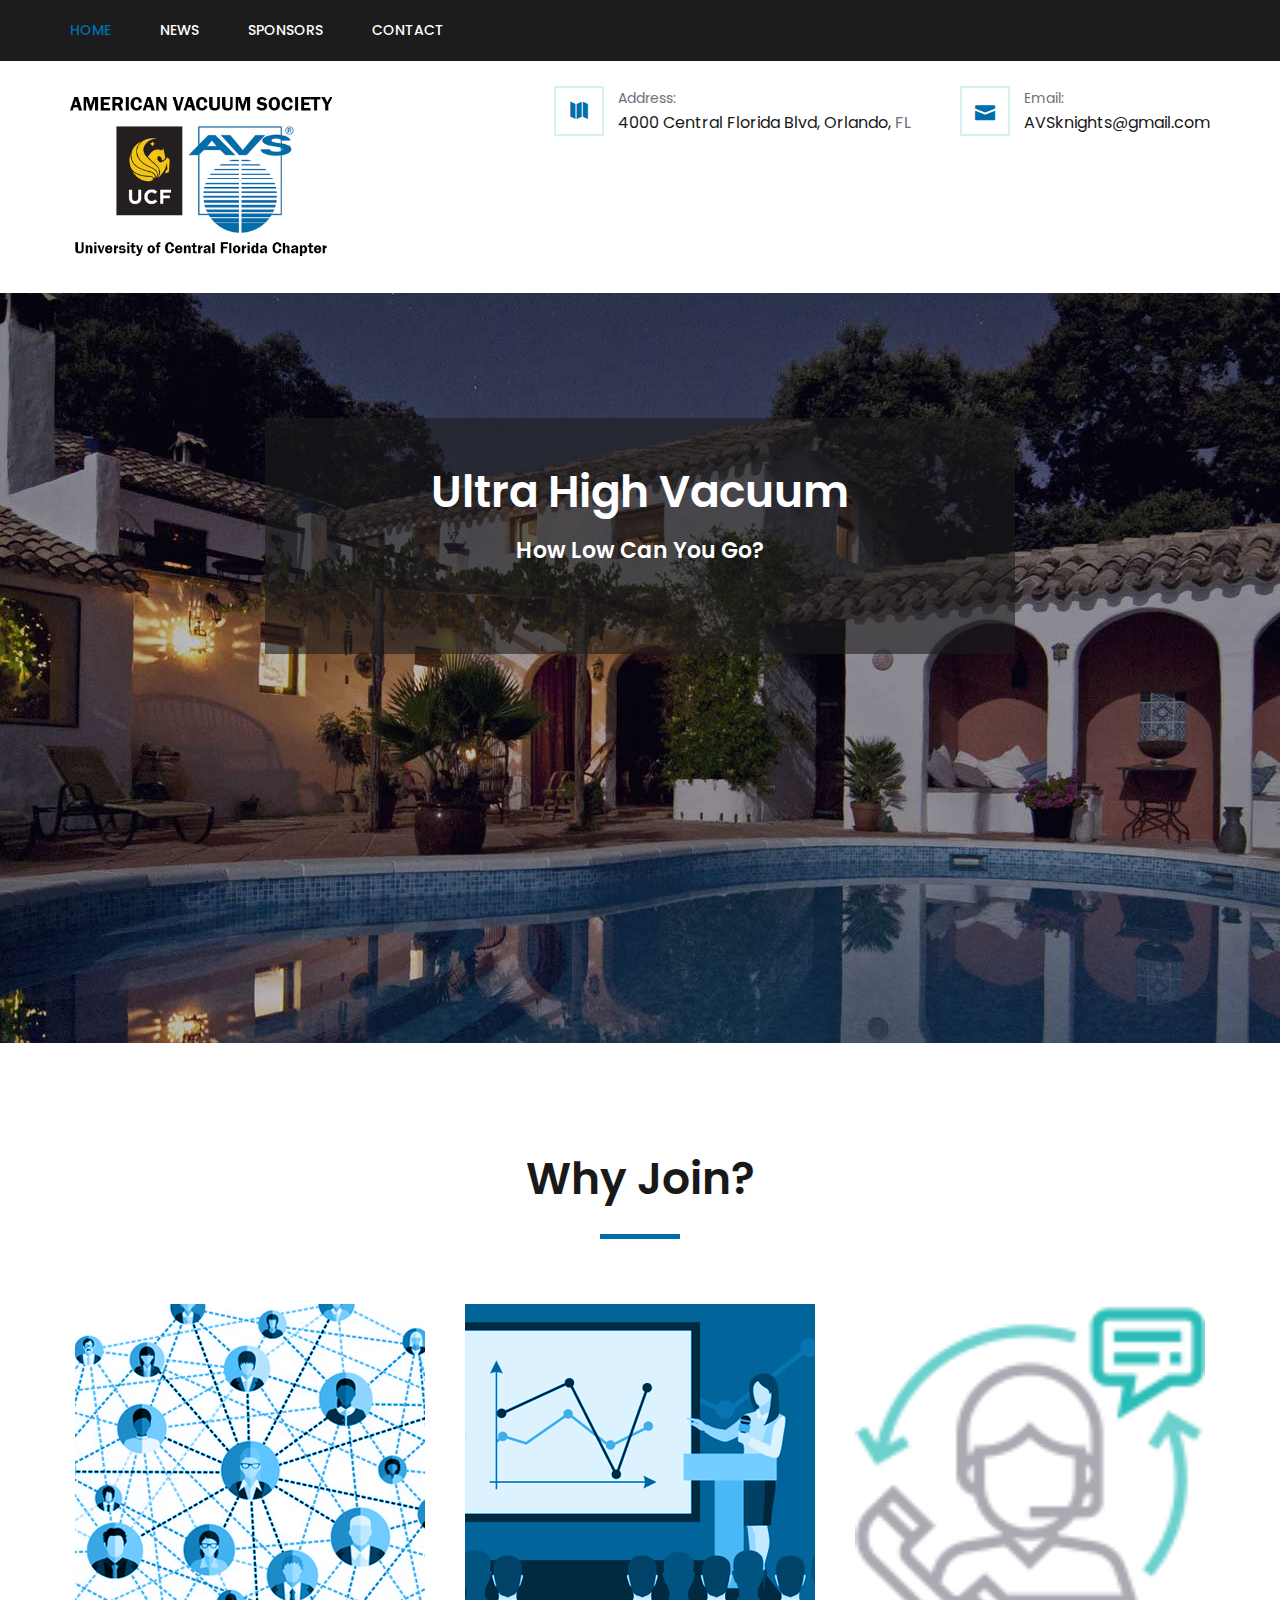
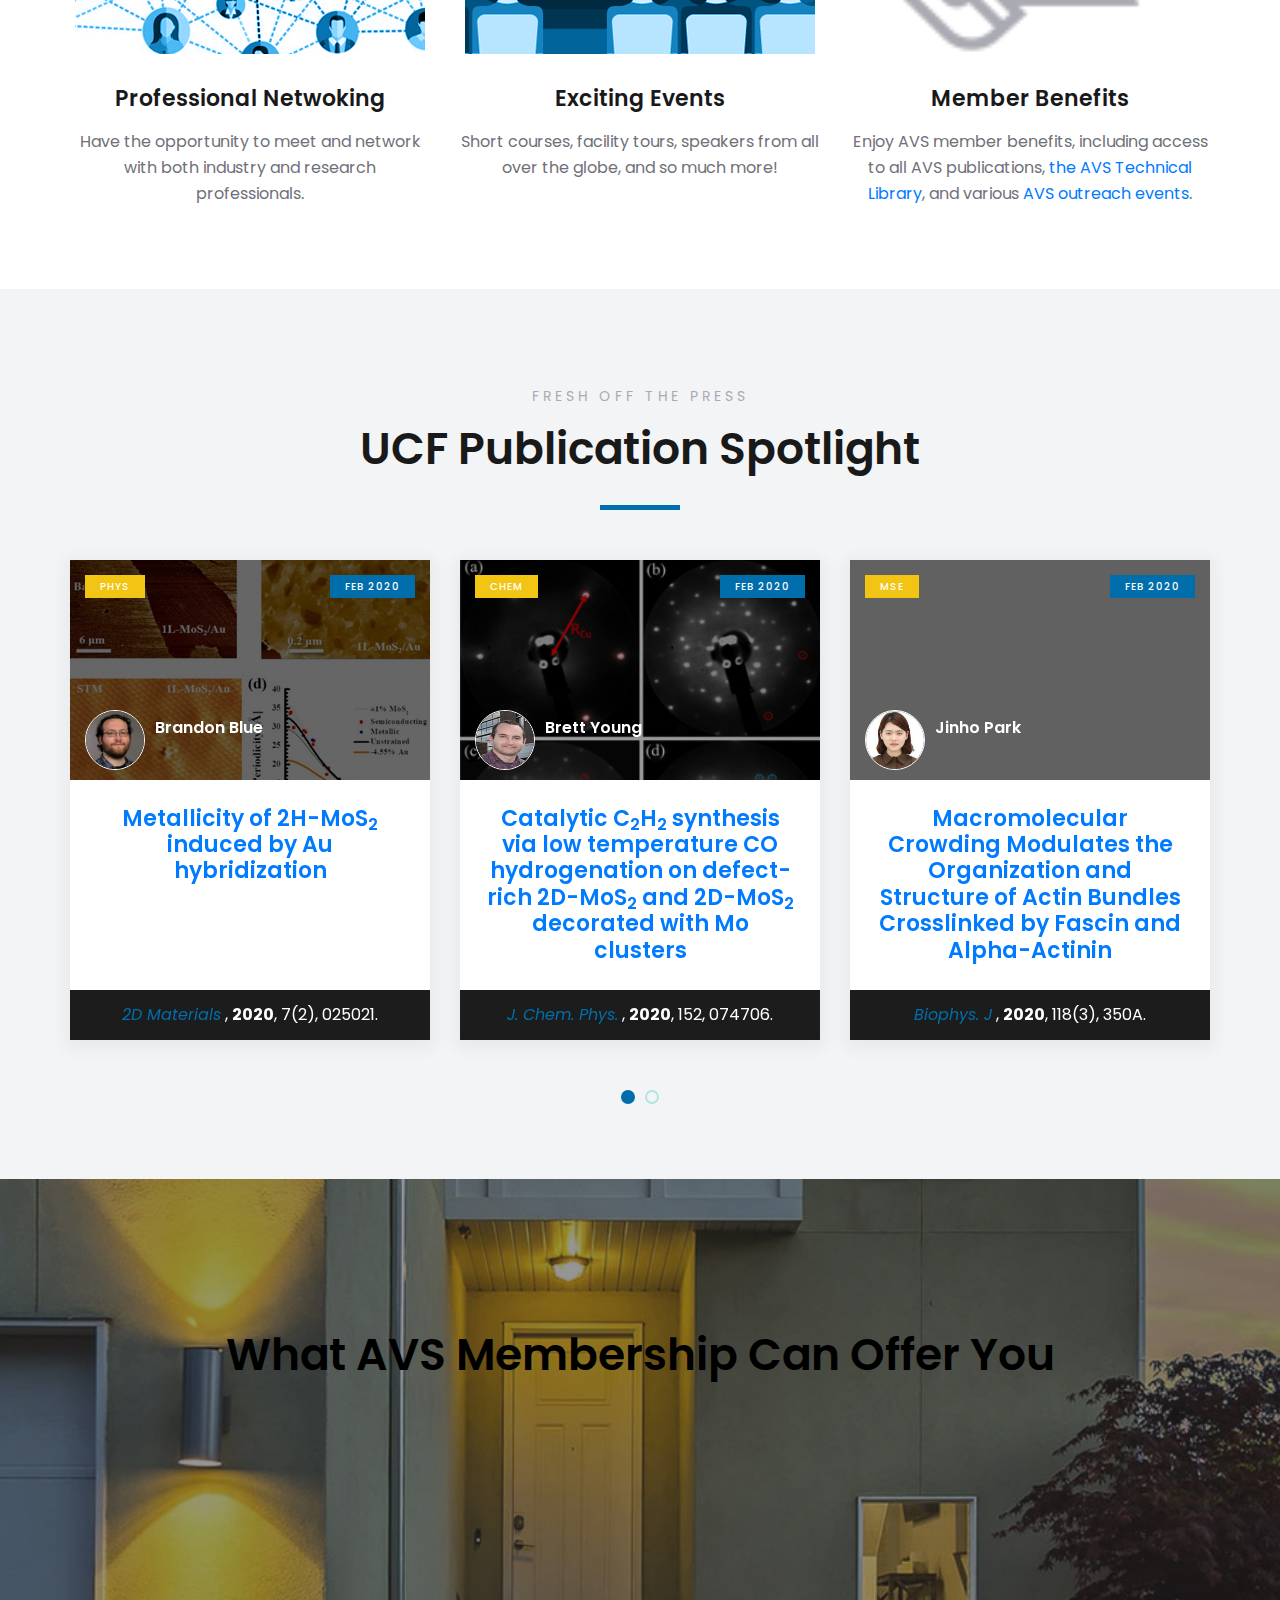
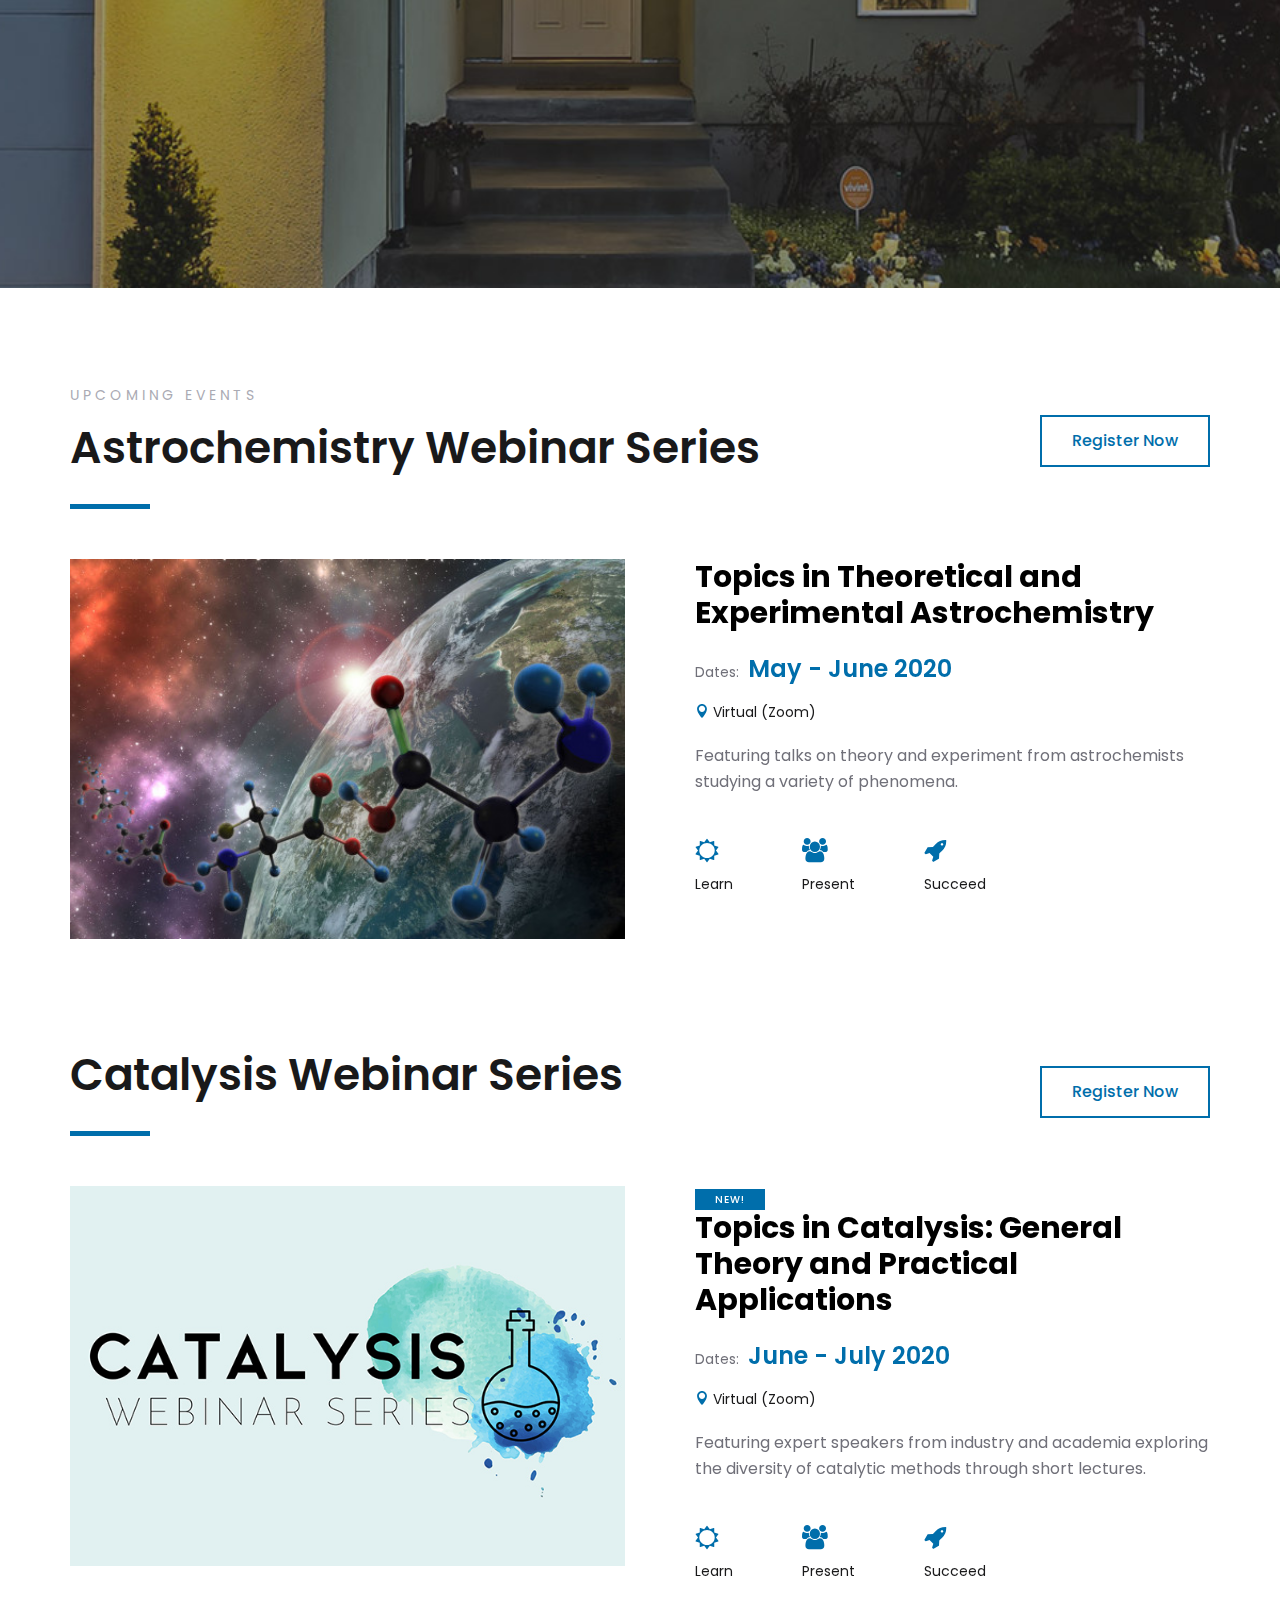
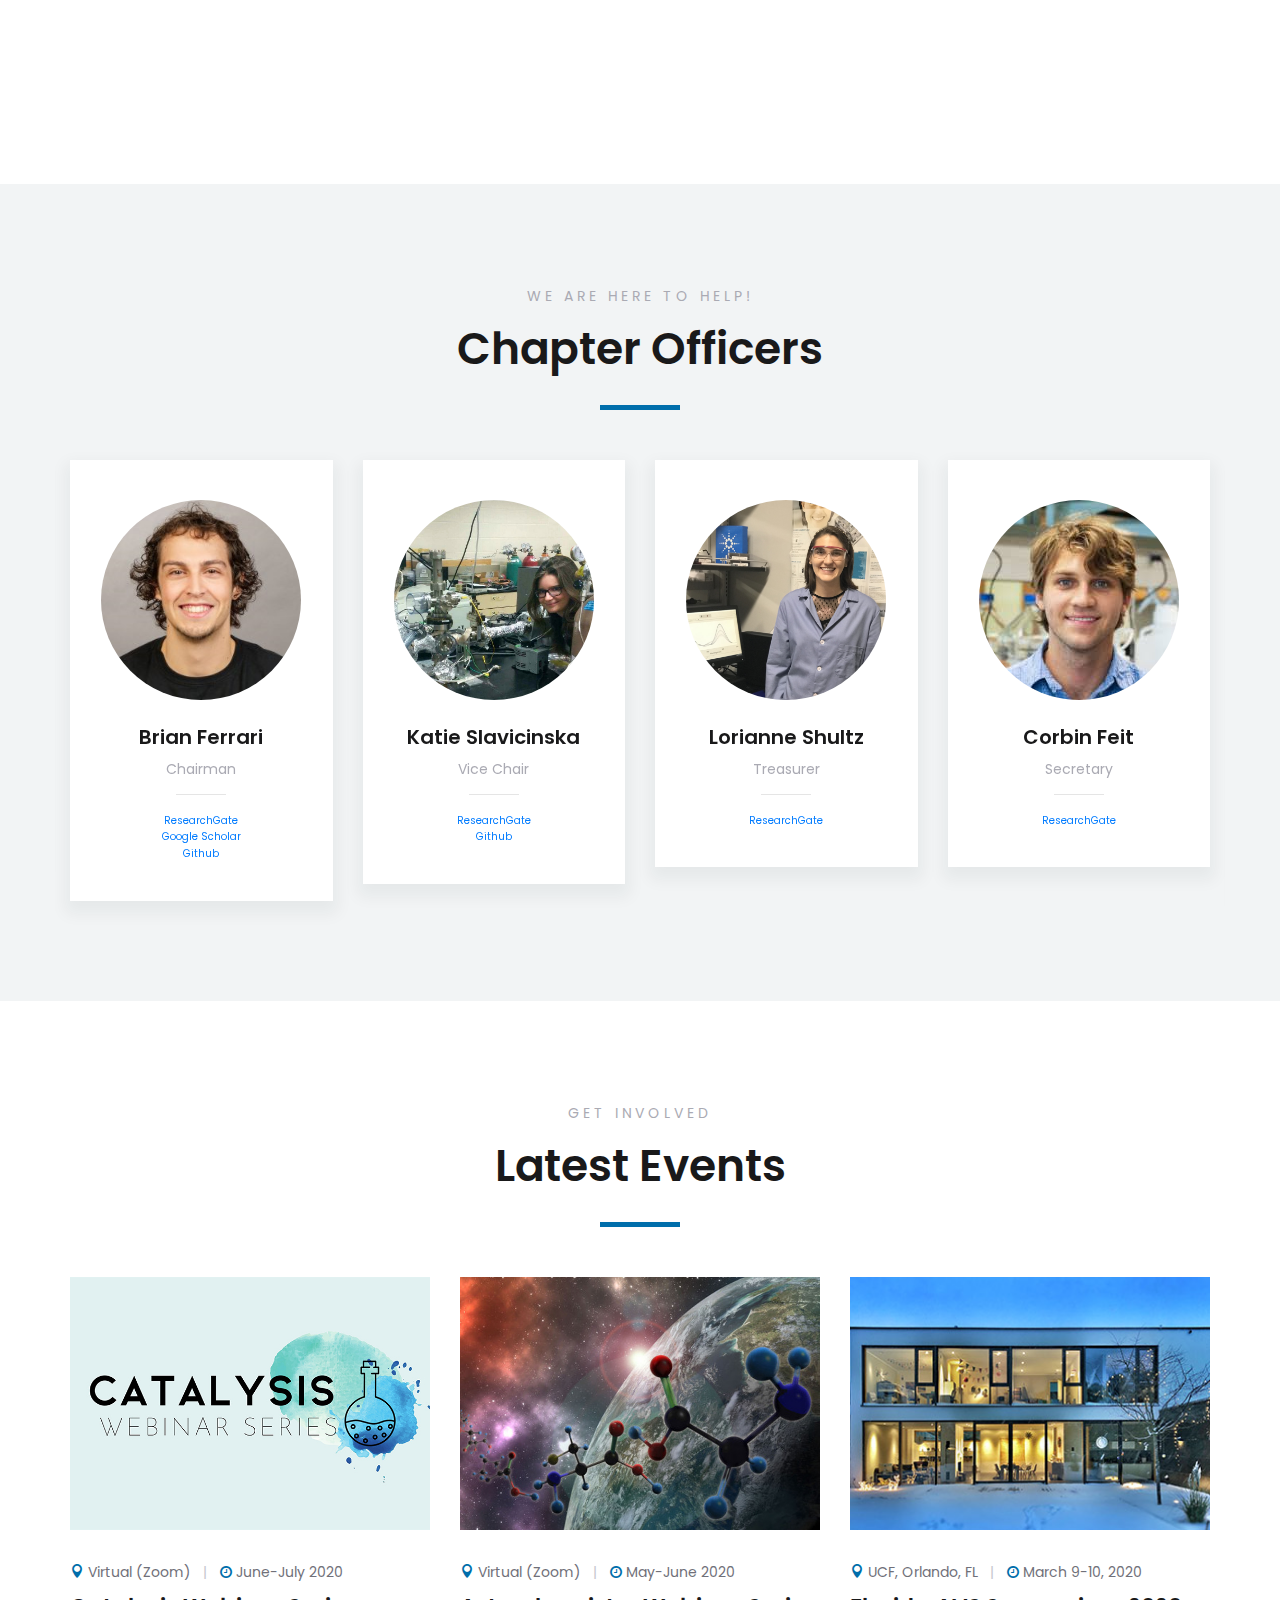
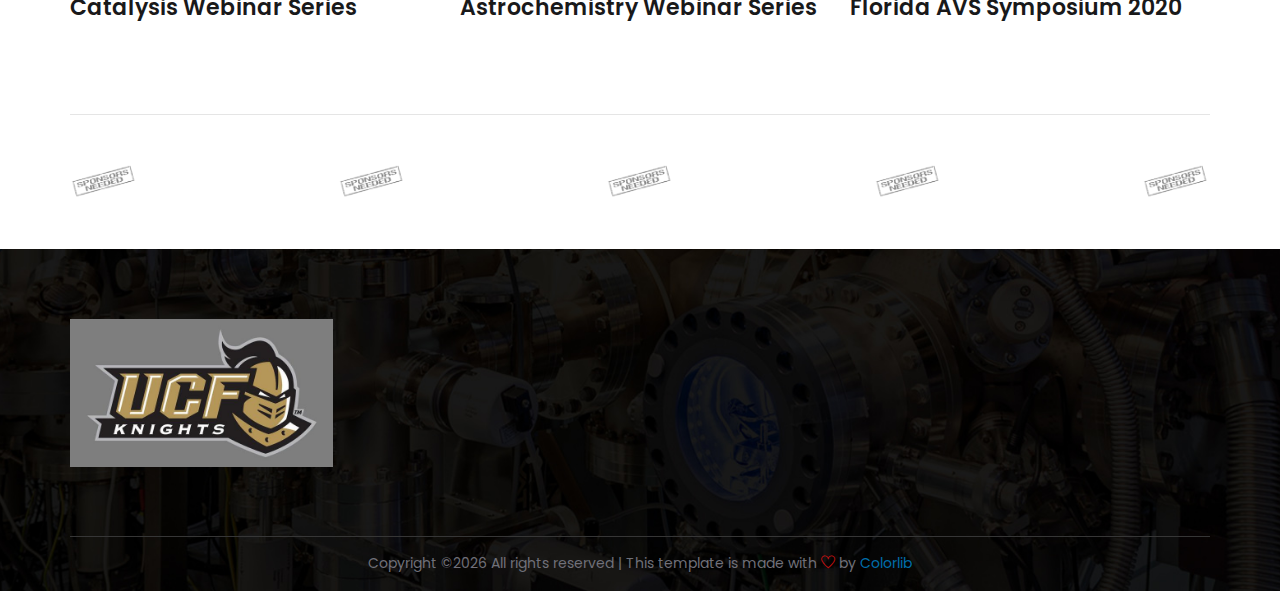
<file: index.html>
<!DOCTYPE html>
<html lang="zxx">

<head>
    <meta charset="UTF-8">
    <meta name="description" content="UCF Student Chapter of the American Vacuum Society">
    <meta name="keywords" content="UCF, AVS, vacuum, science, astrochemistry, materials, nanotechnology">
    <meta name="viewport" content="width=device-width, initial-scale=1.0">
    <meta http-equiv="X-UA-Compatible" content="ie=edge">
    <title>UCF AVS Student Chapter</title>

    <!-- Google Font -->
    <link href="https://fonts.googleapis.com/css?family=Poppins:300,400,500,600,700,800,900&display=swap" rel="stylesheet">

    <!-- Css Styles -->
    <link rel="stylesheet" href="css/bootstrap.min.css" type="text/css">
    <link rel="stylesheet" href="css/font-awesome.min.css" type="text/css">
    <link rel="stylesheet" href="css/elegant-icons.css" type="text/css">
    <link rel="stylesheet" href="css/themify-icons.css" type="text/css">
    <link rel="stylesheet" href="css/nice-select.css" type="text/css">
    <link rel="stylesheet" href="css/jquery-ui.min.css" type="text/css">
    <link rel="stylesheet" href="css/owl.carousel.min.css" type="text/css">
    <link rel="stylesheet" href="css/magnific-popup.css" type="text/css">
    <link rel="stylesheet" href="css/slicknav.min.css" type="text/css">
    <link rel="stylesheet" href="css/style.css" type="text/css">
</head>

<body>
    <!-- Page Preloder -->
    <div id="preloder">
        <div class="loader"></div>
    </div>

    <!-- Offcanvas Menu Section Begin -->
    <div class="offcanvas-menu-overlay"></div>
    <div class="canvas-open">
        <i class="icon_menu"></i>
    </div>
    <div class="offcanvas-menu-wrapper">
        <div class="canvas-close">
            <i class="icon_close"></i>
        </div>
        <nav class="main-menu">
            <ul>
                <li><a href="./index.html">Home</a></li>
                <li><a href="./news.html">News</a></li>
                <li><a href="./sponsors.html">Sponsors</a><li>
                <li><a href="./contact.html">Contact</a></li>
            </ul>
        </nav>
        <div class="nav-logo-right">
            <ul>
                <li>
                    <i class="icon_map"></i>
                    <div class="info-text">
                        <span>Address:</span>
                        <p>4000 Central Florida Boulevard, Orlando, <span>FL</span></p>
                    </div>
                </li>
                <li>
                    <i class="icon_mail"></i>
                    <div class="info-text">
                        <span>Email:</span>
                        <p>AVSknights@gmail.com</p>
                    </div>
                </li>
            </ul>
        </div>
    </div>
    <!-- Offcanvas Menu Section End -->

    <!-- Header Section Begin -->
    <header class="header-section">
        <div class="top-nav">
            <div class="container">
                <div class="row">
                    <div class="col-lg-7">
                        <nav class="main-menu">
                            <ul>
                                <li class="active"><a href="./index.html">Home</a></li>
                                <li><a href="./news.html">News</a></li>
                                <li><a href="./sponsors.html">Sponsors</a></li>
                                <li><a href="./contact.html">Contact</a></li>
                            </ul>
                        </nav>
                    </div>
                </div>
            </div>
        </div>
        <div class="nav-logo">
            <div class="container">
                <div class="row">
                    <div class="col-lg-3">
                        <div class="logo">
                            <a href="./index.html"><img src="img/logo.png" alt=""></a>
                        </div>
                    </div>
                    <div class="col-lg-9">
                        <div class="nav-logo-right">
                            <ul>
                                <li>
                                    <i class="icon_map"></i>
                                    <div class="info-text">
                                        <span>Address:</span>
                                        <p>4000 Central Florida Blvd, Orlando, <span>FL</span></p>
                                    </div>
                                </li>
                                <li>
                                    <i class="icon_mail"></i>
                                    <div class="info-text">
                                        <span>Email:</span>
                                        <p>AVSknights@gmail.com</p>
                                    </div>
                                </li>
                            </ul>
                        </div>
                    </div>
                </div>
            </div>
        </div>
    </header>
    <!-- Header End -->

    <!-- Hero Section Begin -->
    <section class="hero-section">
        <div class="hero-items owl-carousel">
            <div class="single-hero-item set-bg" data-setbg="img/hero/hero-1.jpg">
                <div class="container">
                    <div class="row">
                        <div class="col-lg-8 offset-lg-2">
                            <div class="hero-text">
                                <h2>Ultra High Vacuum</h2>
                                <div class="room-price">
                                    <p>How Low Can You Go?</p>
                                </div>
                            </div>
                        </div>
                    </div>
                </div>
            </div>
            <div class="single-hero-item set-bg" data-setbg="img/hero/hero-2.jpg">
                <div class="container">
                    <div class="row">
                        <div class="col-lg-8 offset-lg-2">
                            <div class="hero-text">
                                <h2>Surface Science</h2>
                                <div class="room-price">
                                    <p>Probing the Inferaces of Nature</p>
                                </div>
                            </div>
                        </div>
                    </div>
                </div>
            </div>
            <div class="single-hero-item set-bg" data-setbg="img/hero/hero-3.jpg">
                <div class="container">
                    <div class="row">
                        <div class="col-lg-8 offset-lg-2">
                            <div class="hero-text">
                                <h2>Materials Science</h2>
                                <div class="room-price">
                                    <p>At the Interface of Science and Engineering</p>
                                </div>
                            </div>
                        </div>
                    </div>
                </div>
            </div>
            <div class="single-hero-item set-bg" data-setbg="img/hero/hero-4.jpg">
                <div class="container">
                    <div class="row">
                        <div class="col-lg-8 offset-lg-2">
                            <div class="hero-text">
                                <h2>Astrochemistry</h2>
                                <div class="room-price">
                                    <p>Imitating the Vacuum of Space</p>
                                </div>
                            </div>
                        </div>
                    </div>
                </div>
            </div>
        </div>
    </section>
    <!-- Hero Section End -->

    <!-- How It Works Section Begin -->
    <section class="howit-works spad">
        <div class="container">
            <div class="row">
                <div class="col-lg-12">
                    <div class="section-title">
                        <h2>Why Join?</h2>
                    </div>
                </div>
            </div>
            <div class="row">
                <div class="col-lg-4">
                    <div class="single-howit-works">
                        <img src="img/howit-works/howit-works-1b.png" alt="" width=350 height=350>
                        <h4>Professional Netwoking</h4>
                        <p>Have the opportunity to meet and network with both industry and research professionals.</p>
                    </div>
                </div>
                <div class="col-lg-4">
                    <div class="single-howit-works">
                        <img src="img/howit-works/howit-works-2b.png" alt="" width=350 height=350>
                        <h4>Exciting Events</h4>
                        <p>Short courses, facility tours, speakers from all over the globe, and so much more!</p>
                    </div>
                </div>
                <div class="col-lg-4">
                    <div class="single-howit-works">
                        <img src="img/howit-works/howit-works-3.png" alt="" width=350 height=350>
                        <h4>Member Benefits</h4>
                        <p>Enjoy AVS member benefits, including access to all AVS publications, <a href="https://www.avs.org/Technical-Library/Technical-Library">the AVS Technical Library</a>, and various <a href="https://www.avs.org/Education-Outreach">AVS outreach events</a>.</p>
                    </div>
                </div>
            </div>
        </div>
    </section>
    <!-- How It Works Section End -->

    <!-- Feature Section Begin -->
    <section class="feature-section spad">
        <div class="container">
            <div class="row">
                <div class="col-lg-12">
                    <div class="section-title">
                        <span>Fresh off the Press</span>
                        <h2>UCF Publication Spotlight</h2>
                    </div>
                </div>
            </div>
            <div class="row">
                <div class="feature-carousel owl-carousel">
                    <div class="col-lg-4">
                        <div class="feature-item">
                            <div class="fi-pic set-bg" data-setbg="img/feature/feature-bb.jpg">
                                <div class="pic-tag">
                                    <div class="f-text">Phys</div>
                                    <div class="s-text">Feb 2020</div>
                                </div>
                                <div class="feature-author">
                                    <div class="fa-pic">
                                        <img src="img/feature/f-author-bb.jpg" alt="">
                                    </div>
                                    <div class="fa-text">
                                        <span>Brandon Blue</span>
                                    </div>
                                </div>
                            </div>
                            <div class="fi-text">
                                <div class="inside-text">
                                    <h4><a href="https://doi.org/10.1088/2053-1583/ab6d34">Metallicity of 2H-MoS<sub>2</sub> induced by Au hybridization</a></h4>
                                </div>
                                <ul class="room-features">
                                    <li>
                                        <p><i>2D Materials</i>, <b>2020</b>, 7(2), 025021.</p>
                                    </li>
                                </ul>
                            </div>
                        </div>
                    </div>
                    <div class="col-lg-4">
                        <div class="feature-item">
                            <div class="fi-pic set-bg" data-setbg="img/feature/feature-by.JPG">
                                <div class="pic-tag">
                                    <div class="f-text">Chem</div>
                                    <div class="s-text">Feb 2020</div>
                                </div>
                                <div class="feature-author">
                                    <div class="fa-pic">
                                        <img src="img/feature/f-author-by.JPG" alt="">
                                    </div>
                                    <div class="fa-text">
                                        <span>Brett Young</span>
                                    </div>
                                </div>
                            </div>
                            <div class="fi-text">
                                <div class="inside-text">
                                    <h4><a href="https://aip.scitation.org/doi/abs/10.1063/1.5129712">Catalytic C<sub>2</sub>H<sub>2</sub> synthesis via low temperature CO hydrogenation on defect-rich 2D-MoS<sub>2</sub> and 2D-MoS<sub>2</sub> decorated with Mo clusters</a></h4>
                                </div>
                                <ul class="room-features">
                                    <li>
                                        <p><i>J. Chem. Phys.</i>, <b>2020</b>, 152, 074706.</p>
                                    </li>
                                </ul>
                            </div>
                        </div>
                    </div>
                    <div class="col-lg-4">
                        <div class="feature-item">
                            <div class="fi-pic set-bg" data-setbg="img/feature/feature-jp.jpg">
                                <div class="pic-tag">
                                    <div class="f-text">MSE</div>
                                    <div class="s-text">Feb 2020</div>
                                </div>
                                <div class="feature-author">
                                    <div class="fa-pic">
                                        <img src="img/feature/f-author-jp.JPG" alt="">
                                    </div>
                                    <div class="fa-text">
                                        <span>Jinho Park</span>
                                    </div>
                                </div>
                            </div>
                            <div class="fi-text">
                                <div class="inside-text">
                                    <h4><a href="https://www.cell.com/biophysj/pdf/S0006-3495(19)32951-0.pdf#%20">Macromolecular Crowding Modulates the Organization and Structure of Actin Bundles Crosslinked by Fascin and Alpha-Actinin</a></h4>
                                </div>
                                <ul class="room-features">
                                  <li>
                                    <p><i>Biophys. J</i>, <b>2020</b>, 118(3), 350A.</p>
                                  </li>
                                </ul>
                            </div>
                        </div>
                    </div>
                    <div class="col-lg-4">
                        <div class="feature-item">
                            <div class="fi-pic set-bg" data-setbg="img/feature/feature-bd.JPG">
                                <div class="pic-tag">
                                    <div class="f-text">Phys</div>
                                    <div class="s-text">Feb 2020</div>
                                </div>
                                <div class="feature-author">
                                    <div class="fa-pic">
                                        <img src="img/feature/f-author-bd.JPG" alt="">
                                    </div>
                                    <div class="fa-text">
                                        <span>Bijoya Dhar</span>
                                    </div>
                                </div>
                            </div>
                            <div class="fi-text">
                                <div class="inside-text">
                                    <h4><a href="https://www.sciencedirect.com/science/article/pii/S0039602819308477">TPD characterization of Al-OD-Si sites at the interface of bilayer Al<sub>0.42</sub>Si<sub>0.58</sub>O<sub>2</sub>/Ru (0001) thin-films</a></h4>
                                </div>
                                <ul class="room-features">
                                  <li>
                                    <p><i>Surf. Sci</i>, <b>2020</b>, 696, 121595.</p>
                                  </li>
                                </ul>
                            </div>
                        </div>
                    </div>
                    <div class="col-lg-4">
                        <div class="feature-item">
                            <div class="fi-pic set-bg" data-setbg="img/feature/feature-mh.JPG">
                                <div class="pic-tag">
                                    <div class="f-text">Phys</div>
                                    <div class="s-text">Feb 2020</div>
                                </div>
                                <div class="feature-author">
                                    <div class="fa-pic">
                                        <img src="img/feature/f-author-mh.JPG" alt="">
                                    </div>
                                    <div class="fa-text">
                                        <span>Md Mofazzel Hosen</span>
                                    </div>
                                </div>
                            </div>
                            <div class="fi-text">
                                <div class="inside-text">
                                    <h4><a href="https://www.nature.com/articles/s41598-020-59200-2">Experimental observation of drumhead surface states in SrAs<sub>3</sub></a></h4>
                                </div>
                                <ul class="room-features">
                                  <li>
                                    <p><i>Sci. Rep</i>, <b>2020</b>, 10, 2776.</p>
                                  </li>
                                </ul>
                            </div>
                        </div>
                    </div>
                </div>
            </div>
        </div>
    </section>
    <!-- Feature Section End -->

    <!-- Video Section Begin -->
    <div class="video-section set-bg" data-setbg="img/video-bg.jpg">
        <div class="container">
            <div class="row">
                <div class="col-lg-12">
                    <div class="video-text">
                        <h2><font color="black">What AVS Membership Can Offer You</font></h2>
                        <iframe width="600" height="350"
                        src="https://www.youtube.com/embed/IrCZxDmqEHo"
                        frameborder="0" allow="accelerometer; autoplay; encrypted-media; gyroscope; picture-in-picture"
                        allowfullscreen></iframe>
                    </div>
                </div>
            </div>
        </div>
    </div>
    <!-- Video Section End -->

    <!-- Top Properties Section Begin -->
    <div class="top-properties-section spad">
        <div class="container">
            <div class="row">
                <div class="col-lg-12">
                    <div class="properties-title">
                        <div class="section-title">
                            <span>Upcoming Events</span>
                            <h2>Astrochemistry Webinar Series</h2>
                        </div>
                        <a href="https://docs.google.com/forms/d/e/1FAIpQLSc5OkElsezq0Tv6yCQoDoGOH3KQBClBK7tQa3w4lO4WX7SPgw/viewform?usp=sf_link" class="top-property-all">Register Now</a>
                    </div>
                </div>
            </div>
        </div>
        <div class="container">
            <div class="top-properties-carousel owl-carousel">
                <div class="single-top-properties">
                    <div class="row">
                        <div class="col-lg-6">
                            <div class="stp-pic">
                                <img src="img/astrochem/astrochem-short-course.jpg" alt="">
                            </div>
                        </div>
                        <div class="col-lg-6">
                            <div class="stp-text">

                                <h3 class="black-link"><a href="astrochem-lecture.html"><b>Topics in Theoretical and Experimental Astrochemistry</b></a></h3>
                                <br>
                                <div class="room-price">
                                    <span>Dates:</span>
                                    <h4>May - June 2020</h4>
                                </div>
                                <div class="properties-location"><i class="icon_pin"></i>Virtual (Zoom)</div>
                                <p>Featuring talks on theory and experiment from astrochemists studying a variety of phenomena.</p>
                                <ul class="room-features">
                                    <li>
                                        <i class="fa fa-sun-o"></i>
                                        <p>Learn</p>
                                    </li>
                                    <li>
                                        <i class="fa fa-users"></i>
                                        <p>Present</p>
                                    </li>
                                    <li>
                                        <i class="fa fa-rocket"></i>
                                        <p>Succeed</p>
                                    </li>
                                </ul>
                            </div>
                        </div>
                    </div>
                </div>

                </div>
            </div>
            <div class="top-properties-section spad">
                <div class="container">
                    <div class="row">
                        <div class="col-lg-12">
                            <div class="properties-title">
                                <div class="section-title">
                                    <h2>Catalysis Webinar Series</h2>
                                </div>
                                <a href="https://docs.google.com/forms/d/e/1FAIpQLScTfEjGuZxQowsVLQY1xVlxOMTseIXLv2zCny1c6hrq1XhdjA/viewform?usp=sf_link" class="top-property-all">Register Now</a>
                            </div>
                        </div>
                    </div>
                </div>
            <div class="container">
                <div class="top-properties-carousel owl-carousel">
                    <div class="single-top-properties">
                        <div class="row">
                            <div class="col-lg-6">
                                <div class="stp-pic">
                                    <img src="img/catalysis/catalysis-webinar.jpg" alt="">
                                </div>
                            </div>
                            <div class="col-lg-6">
                                <div class="stp-text">
                                    <div class="s-text">New!</div>
                                    <h3 class="black-link"><a href="catalysis.html"><b>Topics in Catalysis: General Theory and Practical Applications</b></a></h3>
                                    <br>
                                    <div class="room-price">
                                        <span>Dates:</span>
                                        <h4>June - July 2020</h4>
                                    </div>
                                    <div class="properties-location"><i class="icon_pin"></i>Virtual (Zoom)</div>
                                    <p>Featuring expert speakers from industry and academia exploring the diversity of catalytic methods through short lectures.</p>
                                    <ul class="room-features">
                                        <li>
                                            <i class="fa fa-sun-o"></i>
                                            <p>Learn</p>
                                        </li>
                                        <li>
                                            <i class="fa fa-users"></i>
                                            <p>Present</p>
                                        </li>
                                        <li>
                                            <i class="fa fa-rocket"></i>
                                            <p>Succeed</p>
                                        </li>
                                    </ul>
                                </div>
                            </div>
                        </div>
                    </div>

                    </div>
                </div>
        </div>
    </div>
    <!-- Top Properties Section End -->

    <!-- Agent Section Begin -->
    <section class="agent-section spad">
        <div class="container">
            <div class="row">
                <div class="col-lg-12">
                    <div class="section-title">
                        <span>We Are Here to Help!</span>
                        <h2>Chapter Officers</h2>
                    </div>
                </div>
            </div>
            <div class="row">
                <div class="agent-carousel owl-carousel">
                    <div class="col-lg-3">
                        <div class="single-agent">
                            <div class="sa-pic">
                                <img src="img/agent/brianf.jpg" alt="">
                                <!--
                                <div class="hover-social">
                                    <a href="https://www.linkedin.com/in/brian-ferrari-001b8a163/" class="facebook"><i class="fa fa-linkedin"></i></a>
                                    <a href="https://github.com/Cavenfish" class="twitter"><i class="fa fa-github"></i></a>
                                    <a href="https://www.youtube.com/channel/UCYqwfLqyVcMKuv-29FOddUA?view_as=subscriber" class="instagram"><i class="fa fa-youtube"></i></a>
                                </div>
                                -->
                            </div>
                            <h5>Brian Ferrari
                              <span>Chairman</span>
                              <span><hr width="50"></span>
                              <span><font size="1">
                                <a href="https://www.researchgate.net/profile/Brian_Ferrari2">ResearchGate</a>
                                <br>
                                <a href="https://scholar.google.com/citations?user=col48NcAAAAJ&hl=en">Google Scholar</a>
                                <br>
                                <a href="https://github.com/Cavenfish">Github</a>
                              </font></span>
                            </h5>
                        </div>
                    </div>
                    <div class="col-lg-3">
                        <div class="single-agent">
                            <div class="sa-pic">
                                <img src="img/agent/katies.jpg" alt="">
                                <!-- <div class="hover-social">
                                    <a href="https://www.linkedin.com/in/katie-slavicinska-76344a111/" class="twitter"><i class="fa fa-linkedin"></i></a>
                                    <a href="#" class="instagram"><i class="fa fa-instagram"></i></a>
                                    <a href="#" class="facebook"><i class="fa fa-facebook"></i></a>
                                </div> -->
                            </div>
                            <h5>Katie Slavicinska
                              <span>Vice Chair</span>
                              <span><hr width="50"></span>
                              <span><font size="1">
                                <a href="https://www.researchgate.net/profile/Katerina_Slavicinska">ResearchGate</a>
                                <br>
                                <a href="https://github.com/slavicinska">Github</a>
                              </font></span>
                        </div>
                    </div>
                    <div class="col-lg-3">
                        <div class="single-agent">
                            <div class="sa-pic">
                                <img src="img/agent/loris.jpg" alt="">
                                <!-- <div class="hover-social">
                                    <a href="#" class="twitter"><i class="fa fa-linkedin"></i></a>
                                    <a href="#" class="instagram"><i class="fa fa-instagram"></i></a>
                                    <a href="#" class="facebook"><i class="fa fa-facebook"></i></a>
                                </div> -->
                            </div>
                            <h5>Lorianne Shultz
                              <span>Treasurer</span>
                              <span><hr width="50"></span>
                              <span><font size="1"><a href="https://www.researchgate.net/profile/Lorianne_Shultz">ResearchGate</a></font></span>
                            </h5>
                        </div>
                    </div>
                    <div class="col-lg-3">
                        <div class="single-agent">
                            <div class="sa-pic">
                                <img src="img/agent/corbinf.jpg" alt="">
                                <!-- <div class="hover-social">
                                    <a href="#" class="twitter"><i class="fa fa-linkedin"></i></a>
                                    <a href="#" class="instagram"><i class="fa fa-instagram"></i></a>
                                    <a href="#" class="facebook"><i class="fa fa-github"></i></a>
                                </div> -->
                            </div>
                            <h5>Corbin Feit
                              <span>Secretary</span>
                              <span><hr width="50"></span>
                              <span><font size="1"><a href="https://www.researchgate.net/scientific-contributions/2156317696_Corbin_Feit">ResearchGate</a></font></span>
                            </h5>
                        </div>
                    </div>
                </div>
            </div>
        </div>
    </section>
    <!-- Agent Section End -->

    <!-- Latest Blog Section Begin -->
    <section class="blog-section latest-blog spad">
        <div class="container">
            <div class="row">
                <div class="col-lg-12">
                    <div class="section-title">
                        <span>Get Involved</span>
                        <h2>Latest Events</h2>
                    </div>
                </div>
            </div>
            <div class="row">
              <div class="col-lg-4">
                  <div class="single-blog-item">
                      <div class="sb-pic">
                          <img src="img/events/catalysis.jpg" alt="">
                      </div>
                      <div class="sb-text">
                          <ul>
                              <li><i class="icon_pin"></i> Virtual (Zoom)</li>
                              <li><i class="fa fa-clock-o"></i> June-July 2020</li>
                          </ul>
                          <h4><a href="catalysis.html">Catalysis Webinar Series</a></h4>
                      </div>
                  </div>
              </div>
                <div class="col-lg-4">
                    <div class="single-blog-item">
                        <div class="sb-pic">
                            <img src="img/events/astrochem-1.jpg" alt="">
                        </div>
                        <div class="sb-text">
                            <ul>
                                <li><i class="icon_pin"></i> Virtual (Zoom)</li>
                                <li><i class="fa fa-clock-o"></i> May-June 2020</li>
                            </ul>
                            <h4><a href="astrochem-lecture.html">Astrochemistry Webinar Series</a></h4>
                        </div>
                    </div>
                </div>
                <div class="col-lg-4">
                    <div class="single-blog-item">
                        <div class="sb-pic">
                            <img src="img/blog/latest-2.jpg" alt="">
                        </div>
                        <div class="sb-text">
                            <ul>
                                <li><i class="icon_pin"></i> UCF, Orlando, FL</li>
                                <li><i class="fa fa-clock-o"></i> March 9-10, 2020</li>
                            </ul>
                            <h4><a href="flavs20.html">Florida AVS Symposium 2020</a></h4>
                        </div>
                    </div>
                </div>
            </div>
        </div>
    </section>
    <!-- Latest Blog Section End -->

    <!-- Partner Carousel Section Begin -->
    <div class="partner-section">
        <div class="container">
            <div class="partner-carousel owl-carousel">
                <a href="#" class="partner-logo">
                    <div class="partner-logo-tablecell">
                        <img src="img/partner/partner-1.png" alt="">
                    </div>
                </a>
                <a href="#" class="partner-logo">
                    <div class="partner-logo-tablecell">
                        <img src="img/partner/partner-1.png" alt="">
                    </div>
                </a>
                <a href="#" class="partner-logo">
                    <div class="partner-logo-tablecell">
                        <img src="img/partner/partner-1.png" alt="">
                    </div>
                </a>
                <a href="#" class="partner-logo">
                    <div class="partner-logo-tablecell">
                        <img src="img/partner/partner-1.png" alt="">
                    </div>
                </a>
                <a href="#" class="partner-logo">
                    <div class="partner-logo-tablecell">
                        <img src="img/partner/partner-1.png" alt="">
                    </div>
                </a>
            </div>
        </div>
    </div>
    <!-- Partner Carousel Section End -->

    <!-- Footer Section Begin -->
    <footer class="footer-section set-bg" data-setbg="img/footer-uhv-bg.jpg">
        <div class="container">
            <div class="footer-text">
                <div class="row">
                    <div class="col-lg-3">
                        <div class="footer-logo">
                            <div class="logo">
                                <a href="#"><img src="img/footer-logo.png" alt=""></a>
                            </div>
                        </div>
                    </div>
<!--
<div class="col-lg-3 offset-lg-1">
    <div class="footer-widget">
        <h4>Property City</h4>
        <ul>
            <li><i class="fa fa-caret-right"></i> <a href="#">Florida</a></li>
            <li><i class="fa fa-caret-right"></i> <a href="#">New York</a></li>
            <li><i class="fa fa-caret-right"></i> <a href="#">Washington</a></li>
            <li><i class="fa fa-caret-right"></i> <a href="#">Los Angeles</a></li>
        </ul>
        <ul>
            <li><i class="fa fa-caret-right"></i> <a href="#">St Louis</a></li>
            <li><i class="fa fa-caret-right"></i> <a href="#">Jacksonville</a></li>
            <li><i class="fa fa-caret-right"></i> <a href="#">San Jose</a></li>
            <li><i class="fa fa-caret-right"></i> <a href="#">San Diego</a></li>
        </ul>
    </div>
</div>
<div class="col-lg-2">
    <div class="footer-widget">
        <h4>Social</h4>
        <ul class="social">
            <li><i class="ti-facebook"></i> <a href="#">Facebook</a></li>
            <li><i class="ti-instagram"></i> <a href="#">Instagram</a></li>
            <li><i class="ti-twitter-alt"></i> <a href="#">Twitter</a></li>
            <li><i class="ti-google"></i> <a href="#">Google+</a></li>
        </ul>
    </div>
</div>
<div class="col-lg-3">
    <div class="footer-widget">
        <h4>Contact Us</h4>
        <ul class="contact-option">
            <li><i class="fa fa-map-marker"></i> 16 Creek Ave. Farming, NY</li>
            <li><i class="fa fa-phone"></i> (+88) 666 121 4321</li>
            <li><i class="fa fa-envelope"></i> info.colorlib@gmail.com</li>
            <li><i class="fa fa-clock-o"></i> Mon - Sat, 08 AM - 06 PM</li>
        </ul>
    </div>
</div>
-->
                </div>
            </div>
            <div class="copyright-text">
                <p><p><!-- Link back to Colorlib can't be removed. Template is licensed under CC BY 3.0. -->
  Copyright &copy;<script>document.write(new Date().getFullYear());</script> All rights reserved | This template is made with <i class="ti-heart" aria-hidden="true"></i> by <a href="https://colorlib.com" target="_blank">Colorlib</a>
  <!-- Link back to Colorlib can't be removed. Template is licensed under CC BY 3.0. --></p></p>
            </div>
        </div>
    </footer>
    <!-- Footer Section End -->

    <!-- Js Plugins -->
    <script src="js/jquery-3.3.1.min.js"></script>
    <script src="js/bootstrap.min.js"></script>
    <script src="js/jquery.magnific-popup.min.js"></script>
    <script src="js/jquery.nice-select.min.js"></script>
    <script src="js/jquery.slicknav.js"></script>
    <script src="js/jquery-ui.min.js"></script>
    <script src="js/owl.carousel.min.js"></script>
    <script src="js/main.js"></script>
</body>

</html>
</file>
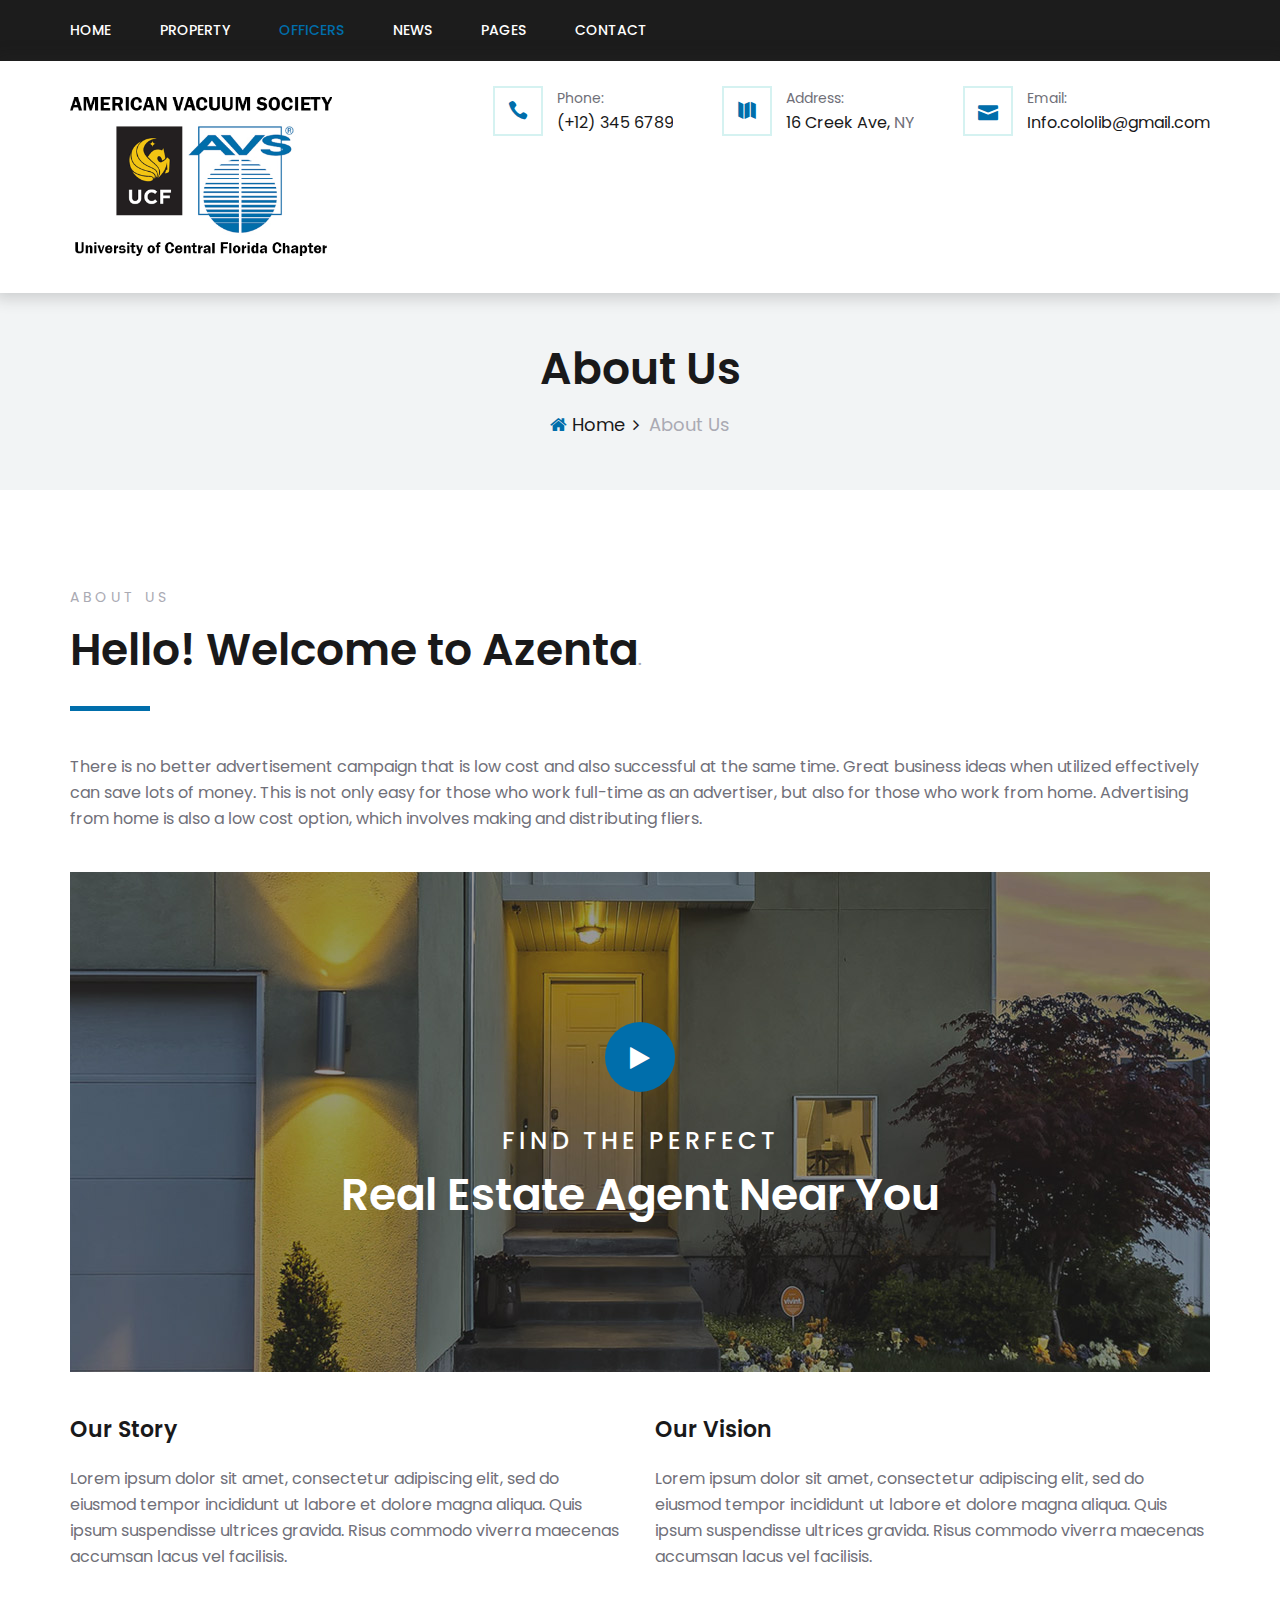
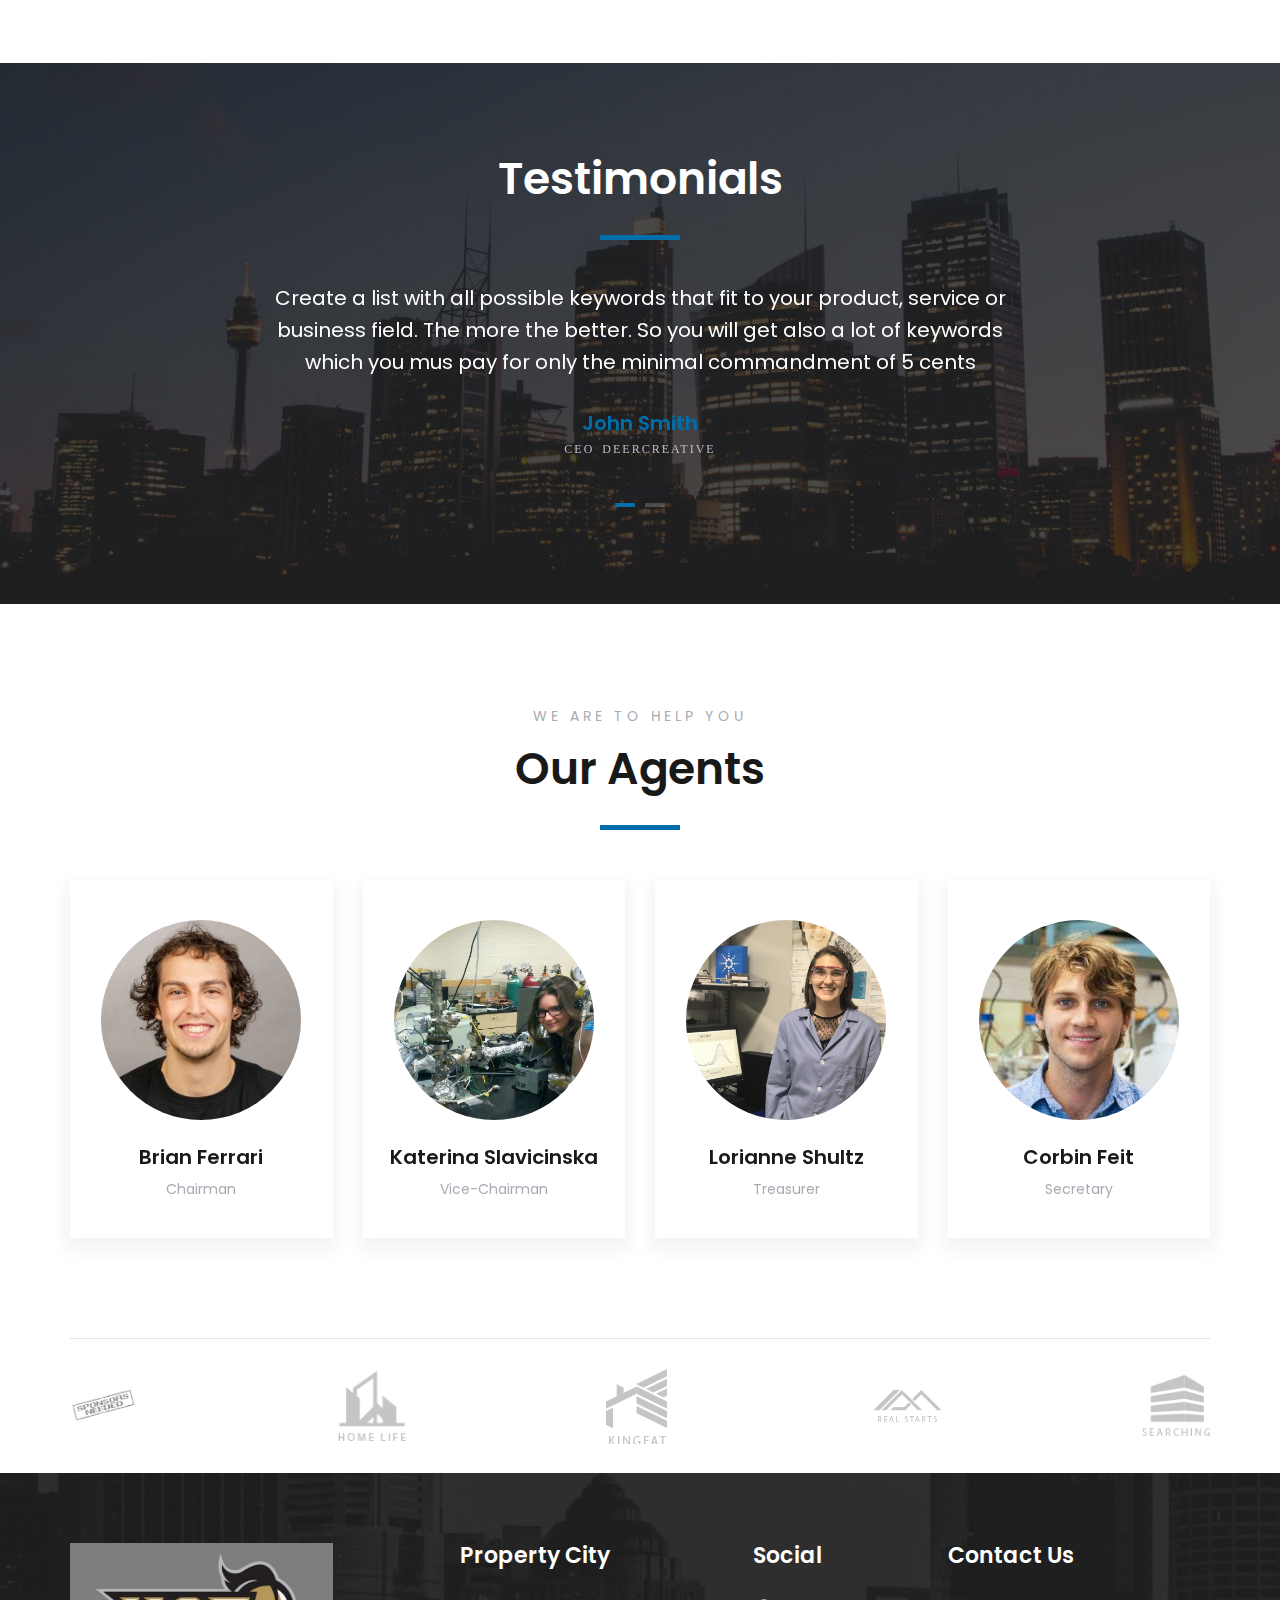
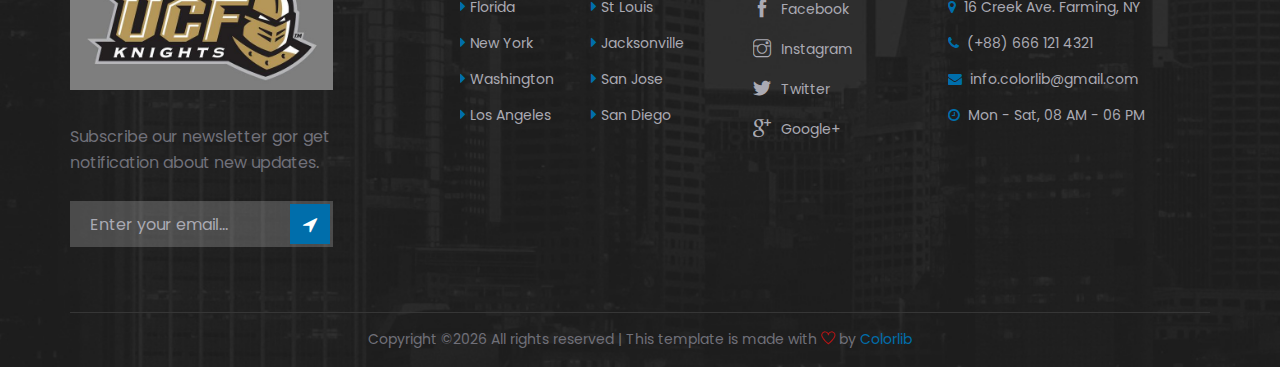
<file: about-us.html>
<!DOCTYPE html>
<html lang="zxx">

<head>
    <meta charset="UTF-8">
    <meta name="description" content="Azenta Template">
    <meta name="keywords" content="Azenta, unica, creative, html">
    <meta name="viewport" content="width=device-width, initial-scale=1.0">
    <meta http-equiv="X-UA-Compatible" content="ie=edge">
    <title>UCF AVS Student Chapter</title>

    <!-- Google Font -->
    <link href="https://fonts.googleapis.com/css?family=Poppins:300,400,500,600,700,800,900&display=swap"
        rel="stylesheet">

    <!-- Css Styles -->
    <link rel="stylesheet" href="css/bootstrap.min.css" type="text/css">
    <link rel="stylesheet" href="css/font-awesome.min.css" type="text/css">
    <link rel="stylesheet" href="css/elegant-icons.css" type="text/css">
    <link rel="stylesheet" href="css/themify-icons.css" type="text/css">
    <link rel="stylesheet" href="css/nice-select.css" type="text/css">
    <link rel="stylesheet" href="css/jquery-ui.min.css" type="text/css">
    <link rel="stylesheet" href="css/owl.carousel.min.css" type="text/css">
    <link rel="stylesheet" href="css/magnific-popup.css" type="text/css">
    <link rel="stylesheet" href="css/slicknav.min.css" type="text/css">
    <link rel="stylesheet" href="css/style.css" type="text/css">
</head>

<body>
    <!-- Page Preloder -->
    <div id="preloder">
        <div class="loader"></div>
    </div>

    <!-- Offcanvas Menu Section Begin -->
    <div class="offcanvas-menu-overlay"></div>
    <div class="canvas-open">
        <i class="icon_menu"></i>
    </div>
    <div class="offcanvas-menu-wrapper">
        <div class="canvas-close">
            <i class="icon_close"></i>
        </div>
        <nav class="main-menu">
            <ul>
                <li><a href="./index.html">Home</a></li>
                <li><a href="./property.html">Property</a></li>
                <li><a href="./about-us.html">Officers</a></li>
                <li><a href="./blog.html">News</a></li>
                <li><a href="./property-details.html">Pages</a></li>
                <li><a href="./contact.html">Contact</a></li>
            </ul>
        </nav>
        <div class="nav-logo-right">
            <ul>
                <li>
                    <i class="icon_phone"></i>
                    <div class="info-text">
                        <span>Phone:</span>
                        <p>(+12) 345 6789</p>
                    </div>
                </li>
                <li>
                    <i class="icon_map"></i>
                    <div class="info-text">
                        <span>Address:</span>
                        <p>16 Creek Ave, <span>NY</span></p>
                    </div>
                </li>
                <li>
                    <i class="icon_mail"></i>
                    <div class="info-text">
                        <span>Email:</span>
                        <p>Info.cololib@gmail.com</p>
                    </div>
                </li>
            </ul>
        </div>
    </div>
    <!-- Offcanvas Menu Section End -->

    <!-- Header Section Begin -->
    <header class="header-section header-normal">
        <div class="top-nav">
            <div class="container">
                <div class="row">
                    <div class="col-lg-7">
                        <nav class="main-menu">
                            <ul>
                                <li><a href="./index.html">Home</a></li>
                                <li><a href="./property.html">Property</a></li>
                                <li class="active"><a href="./about-us.html">Officers</a></li>
                                <li><a href="./blog.html">News</a></li>
                                <li><a href="./property-details.html">Pages</a></li>
                                <li><a href="./contact.html">Contact</a></li>
                            </ul>
                        </nav>
                    </div>
                </div>
            </div>
        </div>
        <div class="nav-logo">
            <div class="container">
                <div class="row">
                    <div class="col-lg-3">
                        <div class="logo">
                            <a href="./index.html"><img src="img/logo.png" alt=""></a>
                        </div>
                    </div>
                    <div class="col-lg-9">
                        <div class="nav-logo-right">
                            <ul>
                                <li>
                                    <i class="icon_phone"></i>
                                    <div class="info-text">
                                        <span>Phone:</span>
                                        <p>(+12) 345 6789</p>
                                    </div>
                                </li>
                                <li>
                                    <i class="icon_map"></i>
                                    <div class="info-text">
                                        <span>Address:</span>
                                        <p>16 Creek Ave, <span>NY</span></p>
                                    </div>
                                </li>
                                <li>
                                    <i class="icon_mail"></i>
                                    <div class="info-text">
                                        <span>Email:</span>
                                        <p>Info.cololib@gmail.com</p>
                                    </div>
                                </li>
                            </ul>
                        </div>
                    </div>
                </div>
            </div>
        </div>
    </header>
    <!-- Header End -->

    <!-- Breadcrumb Section Begin -->
    <section class="breadcrumb-section">
        <div class="container">
            <div class="row">
                <div class="col-lg-12">
                    <div class="breadcrumb-text">
                        <h2>About Us</h2>
                        <div class="breadcrumb-option">
                            <a href="#"><i class="fa fa-home"></i> Home</a>
                            <span>About Us</span>
                        </div>
                    </div>
                </div>
            </div>
        </div>
    </section>
    <!-- Breadcrumb Section Begin -->

    <!-- About Section Begin -->
    <section class="about-section spad">
        <div class="container">
            <div class="row">
                <div class="col-lg-12">
                    <div class="section-title">
                        <span>About Us</span>
                        <h2>Hello! Welcome to Azenta<span>.</span></h2>
                        <p>There is no better advertisement campaign that is low cost and also successful at the same
                            time. Great business ideas when utilized effectively can save lots of money. This is not
                            only easy for those who work full-time as an advertiser, but also for those who work from
                            home. Advertising from home is also a low cost option, which involves making and
                            distributing fliers.</p>
                    </div>
                    <div class="video-text set-bg" data-setbg="img/video-bg.jpg">
                        <a href="https://www.youtube.com/watch?v=EzKkl64rRbM" class="play-btn video-popup"><i
                                class="fa fa-play"></i></a>
                        <h4>Find The Perfect</h4>
                        <h2>Real Estate Agent Near You</h2>
                    </div>
                    <div class="row">
                        <div class="col-lg-6">
                            <div class="about-text">
                                <h4>Our Story</h4>
                                <p>Lorem ipsum dolor sit amet, consectetur adipiscing elit, sed do eiusmod tempor
                                    incididunt ut labore et dolore magna aliqua. Quis ipsum suspendisse ultrices
                                    gravida. Risus commodo viverra maecenas accumsan lacus vel facilisis.</p>
                            </div>
                        </div>
                        <div class="col-lg-6">
                            <div class="about-text">
                                <h4>Our Vision</h4>
                                <p>Lorem ipsum dolor sit amet, consectetur adipiscing elit, sed do eiusmod tempor
                                    incididunt ut labore et dolore magna aliqua. Quis ipsum suspendisse ultrices
                                    gravida. Risus commodo viverra maecenas accumsan lacus vel facilisis.</p>
                            </div>
                        </div>
                    </div>
                </div>
            </div>
        </div>
    </section>
    <!-- About Section End -->

    <!-- Testimonial Section Begin -->
    <section class="testimonial-section set-bg spad" data-setbg="img/testimonial-bg.jpg">
        <div class="container">
            <div class="row">
                <div class="col-lg-12">
                    <div class="section-title">
                        <h2>Testimonials</h2>
                    </div>
                </div>
            </div>
            <div class="row">
                <div class="col-lg-8 offset-lg-2">
                    <div class="testimonial-slider owl-carousel">
                        <div class="ts-item">
                            <p>Create a list with all possible keywords that fit to your product, service or business
                                field. The more the better. So you will get also a lot of keywords which you mus pay for
                                only the minimal commandment of 5 cents</p>
                            <div class="ti-author">
                                <h5>John Smith</h5>
                                <span>CEO deercreative</span>
                            </div>
                        </div>
                        <div class="ts-item">
                            <p>Create a list with all possible keywords that fit to your product, service or business
                                field. The more the better. So you will get also a lot of keywords which you mus pay for
                                only the minimal commandment of 5 cents</p>
                            <div class="ti-author">
                                <h5>John Smith</h5>
                                <span>CEO deercreative</span>
                            </div>
                        </div>
                    </div>
                </div>
            </div>
        </div>
    </section>
    <!-- Testimonial Section End -->

    <!-- Agent Section Begin -->
    <section class="agent-section about-page spad">
        <div class="container">
            <div class="row">
                <div class="col-lg-12">
                    <div class="section-title">
                        <span>We Are To Help You</span>
                        <h2>Our Agents</h2>
                    </div>
                </div>
            </div>
            <div class="row">
              <div class="agent-carousel owl-carousel">
                  <div class="col-lg-3">
                      <div class="single-agent">
                          <div class="sa-pic">
                              <img src="img/agent/brianf.jpg" alt="">
                              <div class="hover-social">
                                  <a href="https://www.linkedin.com/in/brian-ferrari-001b8a163/" class="facebook"><i class="fa fa-linkedin"></i></a>
                                  <a href="https://github.com/Cavenfish" class="twitter"><i class="fa fa-github"></i></a>
                                  <a href="https://www.youtube.com/channel/UCYqwfLqyVcMKuv-29FOddUA?view_as=subscriber" class="instagram"><i class="fa fa-youtube"></i></a>
                              </div>
                          </div>
                          <h5>Brian Ferrari <span>Chairman</span></h5>
                      </div>
                  </div>
                  <div class="col-lg-3">
                      <div class="single-agent">
                          <div class="sa-pic">
                              <img src="img/agent/katies.jpg" alt="">
                              <div class="hover-social">
                                  <a href="#" class="twitter"><i class="fa fa-linkedin"></i></a>
                                  <a href="#" class="instagram"><i class="fa fa-instagram"></i></a>
                                  <a href="#" class="facebook"><i class="fa fa-facebook"></i></a>
                              </div>
                          </div>
                          <h5>Katerina Slavicinska <span>Vice-Chairman</span></h5>
                      </div>
                  </div>
                  <div class="col-lg-3">
                      <div class="single-agent">
                          <div class="sa-pic">
                              <img src="img/agent/loris.jpg" alt="">
                              <div class="hover-social">
                                  <a href="#" class="twitter"><i class="fa fa-linkedin"></i></a>
                                  <a href="#" class="instagram"><i class="fa fa-instagram"></i></a>
                                  <a href="#" class="facebook"><i class="fa fa-facebook"></i></a>
                              </div>
                          </div>
                          <h5>Lorianne Shultz <span>Treasurer</span></h5>
                      </div>
                  </div>
                  <div class="col-lg-3">
                      <div class="single-agent">
                          <div class="sa-pic">
                              <img src="img/agent/corbinf.jpg" alt="">
                              <div class="hover-social">
                                  <a href="#" class="twitter"><i class="fa fa-linkedin"></i></a>
                                  <a href="#" class="instagram"><i class="fa fa-instagram"></i></a>
                                  <a href="#" class="facebook"><i class="fa fa-github"></i></a>
                              </div>
                          </div>
                          <h5>Corbin Feit <span>Secretary</span></h5>
                      </div>
                  </div>
              </div>
            </div>
        </div>
    </section>
    <!-- Agent Section End -->

    <!-- Partner Carousel Section Begin -->
    <div class="partner-section">
        <div class="container">
            <div class="partner-carousel owl-carousel">
                <a href="#" class="partner-logo">
                    <div class="partner-logo-tablecell">
                        <img src="img/partner/partner-1.png" alt="">
                    </div>
                </a>
                <a href="#" class="partner-logo">
                    <div class="partner-logo-tablecell">
                        <img src="img/partner/partner-2.png" alt="">
                    </div>
                </a>
                <a href="#" class="partner-logo">
                    <div class="partner-logo-tablecell">
                        <img src="img/partner/partner-3.png" alt="">
                    </div>
                </a>
                <a href="#" class="partner-logo">
                    <div class="partner-logo-tablecell">
                        <img src="img/partner/partner-4.png" alt="">
                    </div>
                </a>
                <a href="#" class="partner-logo">
                    <div class="partner-logo-tablecell">
                        <img src="img/partner/partner-5.png" alt="">
                    </div>
                </a>
            </div>
        </div>
    </div>
    <!-- Partner Carousel Section End -->

    <!-- Footer Section Begin -->
    <footer class="footer-section set-bg" data-setbg="img/footer-bg.jpg">
        <div class="container">
            <div class="footer-text">
                <div class="row">
                    <div class="col-lg-3">
                        <div class="footer-logo">
                            <div class="logo">
                                <a href="#"><img src="img/footer-logo.png" alt=""></a>
                            </div>
                            <p>Subscribe our newsletter gor get notification about new updates.</p>
                            <form action="#" class="newslatter-form">
                                <input type="text" placeholder="Enter your email...">
                                <button type="submit"><i class="fa fa-location-arrow"></i></button>
                            </form>
                        </div>
                    </div>
                    <div class="col-lg-3 offset-lg-1">
                        <div class="footer-widget">
                            <h4>Property City</h4>
                            <ul>
                                <li><i class="fa fa-caret-right"></i> <a href="#">Florida</a></li>
                                <li><i class="fa fa-caret-right"></i> <a href="#">New York</a></li>
                                <li><i class="fa fa-caret-right"></i> <a href="#">Washington</a></li>
                                <li><i class="fa fa-caret-right"></i> <a href="#">Los Angeles</a></li>
                            </ul>
                            <ul>
                                <li><i class="fa fa-caret-right"></i> <a href="#">St Louis</a></li>
                                <li><i class="fa fa-caret-right"></i> <a href="#">Jacksonville</a></li>
                                <li><i class="fa fa-caret-right"></i> <a href="#">San Jose</a></li>
                                <li><i class="fa fa-caret-right"></i> <a href="#">San Diego</a></li>
                            </ul>
                        </div>
                    </div>
                    <div class="col-lg-2">
                        <div class="footer-widget">
                            <h4>Social</h4>
                            <ul class="social">
                                <li><i class="ti-facebook"></i> <a href="#">Facebook</a></li>
                                <li><i class="ti-instagram"></i> <a href="#">Instagram</a></li>
                                <li><i class="ti-twitter-alt"></i> <a href="#">Twitter</a></li>
                                <li><i class="ti-google"></i> <a href="#">Google+</a></li>
                            </ul>
                        </div>
                    </div>
                    <div class="col-lg-3">
                        <div class="footer-widget">
                            <h4>Contact Us</h4>
                            <ul class="contact-option">
                                <li><i class="fa fa-map-marker"></i> 16 Creek Ave. Farming, NY</li>
                                <li><i class="fa fa-phone"></i> (+88) 666 121 4321</li>
                                <li><i class="fa fa-envelope"></i> info.colorlib@gmail.com</li>
                                <li><i class="fa fa-clock-o"></i> Mon - Sat, 08 AM - 06 PM</li>
                            </ul>
                        </div>
                    </div>
                </div>
            </div>
            <div class="copyright-text">
                <p><p><!-- Link back to Colorlib can't be removed. Template is licensed under CC BY 3.0. -->
  Copyright &copy;<script>document.write(new Date().getFullYear());</script> All rights reserved | This template is made with <i class="ti-heart" aria-hidden="true"></i> by <a href="https://colorlib.com" target="_blank">Colorlib</a>
  <!-- Link back to Colorlib can't be removed. Template is licensed under CC BY 3.0. --></p></p>
            </div>
        </div>
    </footer>
    <!-- Footer Section End -->

    <!-- Js Plugins -->
    <script src="js/jquery-3.3.1.min.js"></script>
    <script src="js/bootstrap.min.js"></script>
    <script src="js/jquery.magnific-popup.min.js"></script>
    <script src="js/jquery.nice-select.min.js"></script>
    <script src="js/jquery.slicknav.js"></script>
    <script src="js/jquery-ui.min.js"></script>
    <script src="js/owl.carousel.min.js"></script>
    <script src="js/main.js"></script>
</body>

</html>
</file>
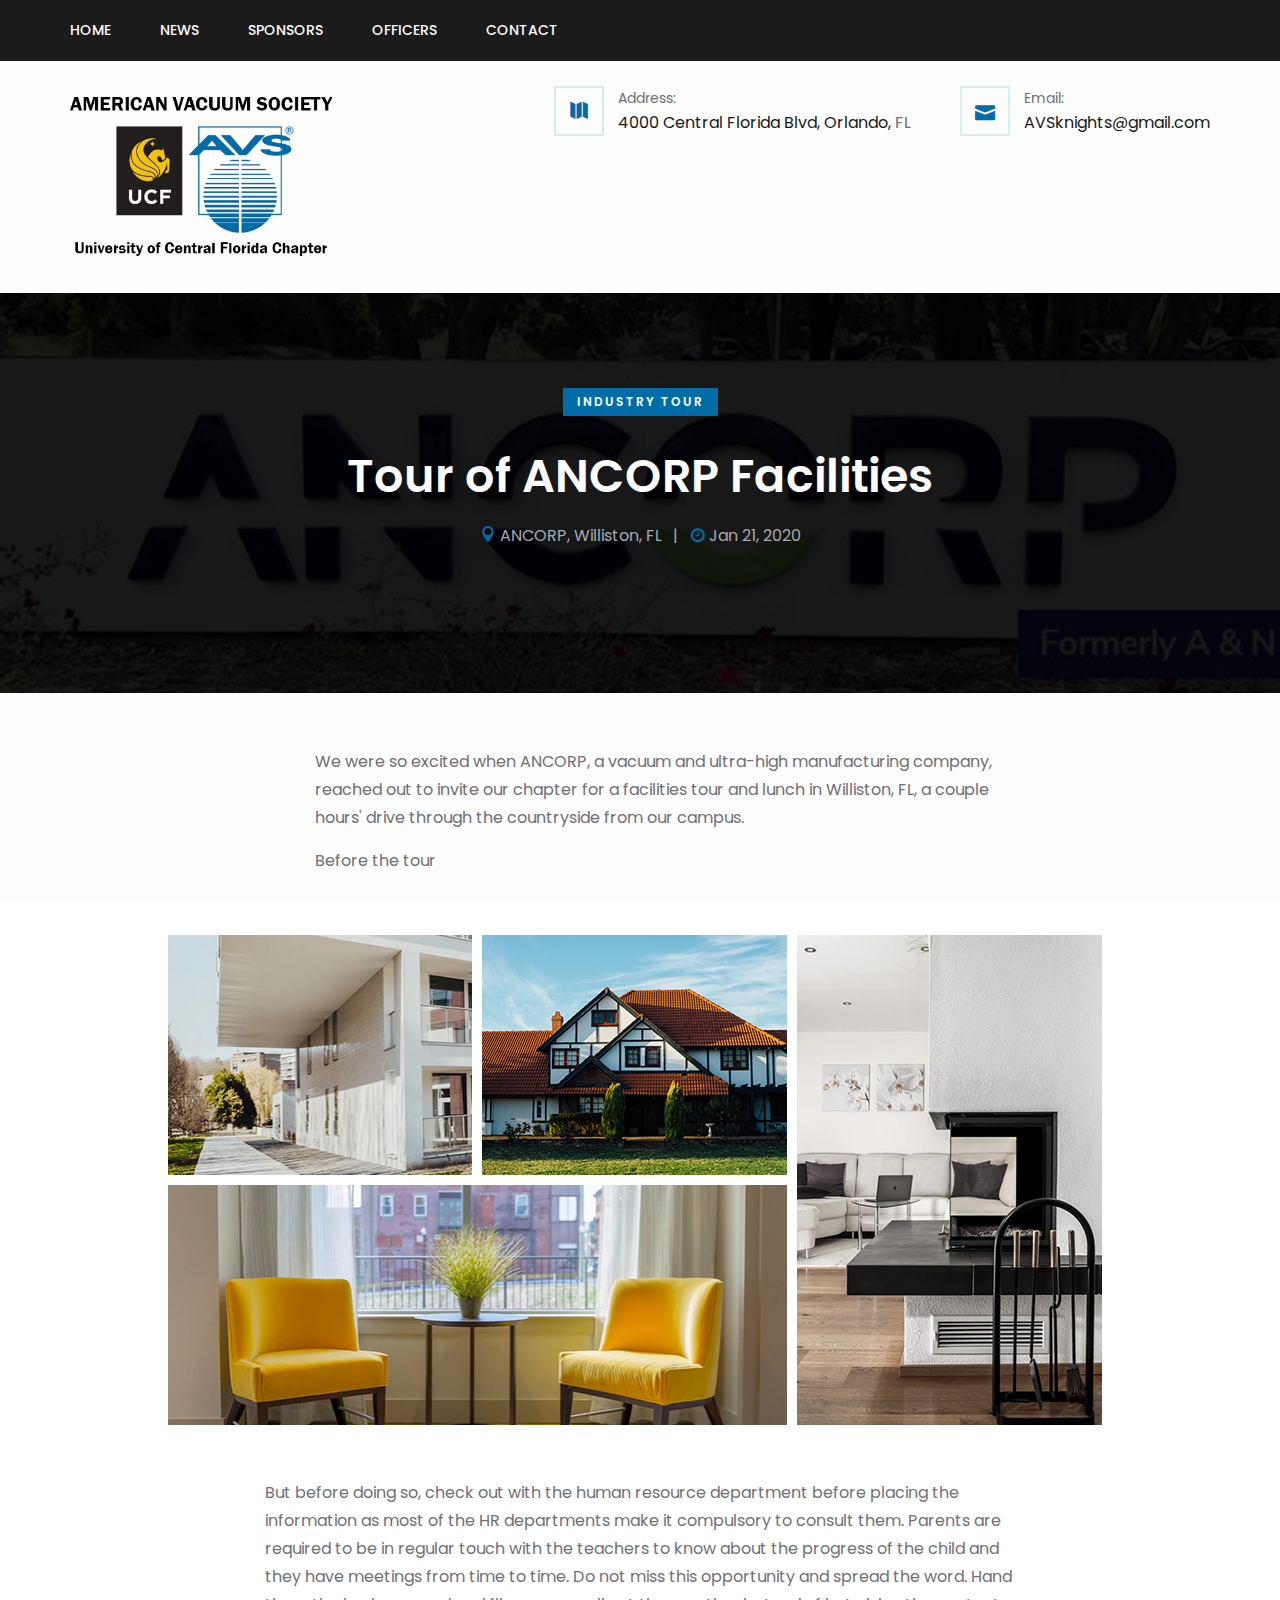
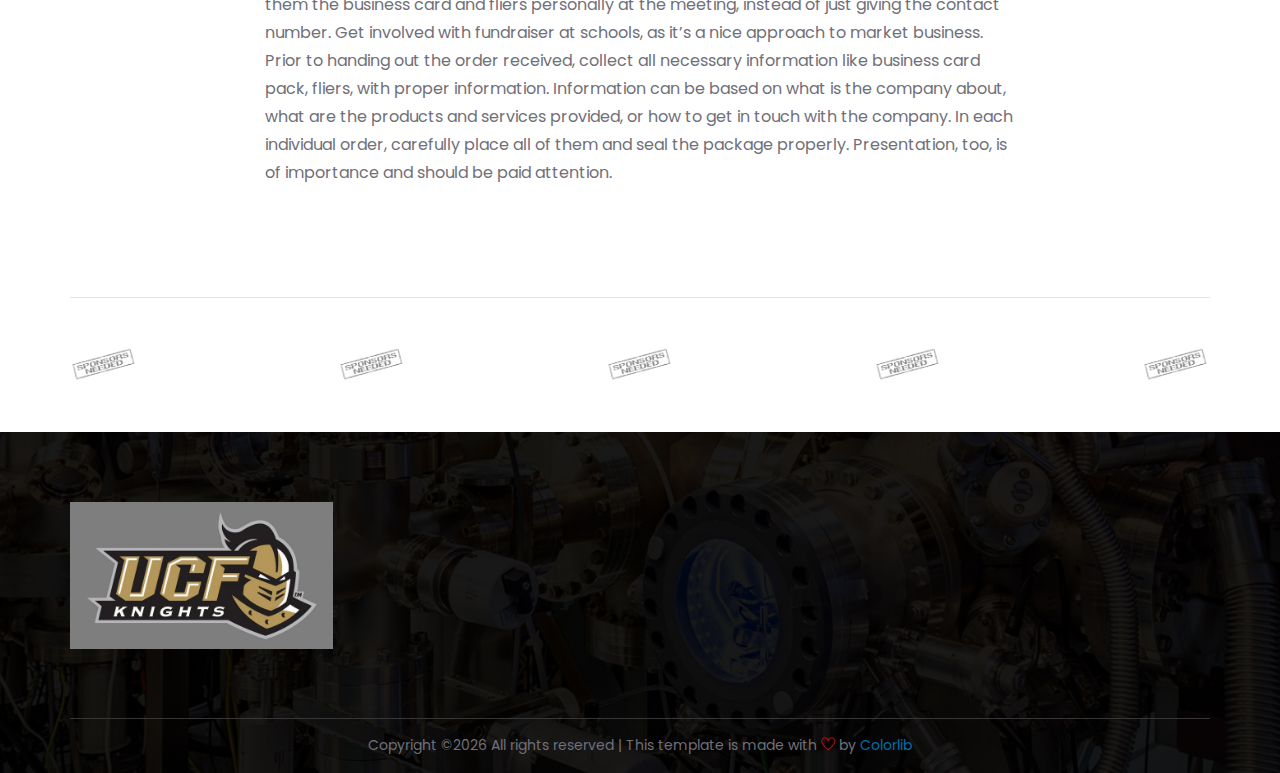
<file: ancorp-trip.html>
<!DOCTYPE html>
<html lang="zxx">

<head>
    <meta charset="UTF-8">
    <meta name="description" content="Azenta Template">
    <meta name="keywords" content="Azenta, unica, creative, html">
    <meta name="viewport" content="width=device-width, initial-scale=1.0">
    <meta http-equiv="X-UA-Compatible" content="ie=edge">
    <title>UCF AVS Student Chapter</title>

    <!-- Google Font -->
    <link href="https://fonts.googleapis.com/css?family=Poppins:300,400,500,600,700,800,900&display=swap" rel="stylesheet">

    <!-- Css Styles -->
    <link rel="stylesheet" href="css/bootstrap.min.css" type="text/css">
    <link rel="stylesheet" href="css/font-awesome.min.css" type="text/css">
    <link rel="stylesheet" href="css/elegant-icons.css" type="text/css">
    <link rel="stylesheet" href="css/themify-icons.css" type="text/css">
    <link rel="stylesheet" href="css/nice-select.css" type="text/css">
    <link rel="stylesheet" href="css/jquery-ui.min.css" type="text/css">
    <link rel="stylesheet" href="css/owl.carousel.min.css" type="text/css">
    <link rel="stylesheet" href="css/magnific-popup.css" type="text/css">
    <link rel="stylesheet" href="css/slicknav.min.css" type="text/css">
    <link rel="stylesheet" href="css/style.css" type="text/css">
</head>

<body>
    <!-- Page Preloder -->
    <div id="preloder">
        <div class="loader"></div>
    </div>

    <!-- Offcanvas Menu Section Begin -->
    <div class="offcanvas-menu-overlay"></div>
    <div class="canvas-open">
        <i class="icon_menu"></i>
    </div>
    <div class="offcanvas-menu-wrapper">
        <div class="canvas-close">
            <i class="icon_close"></i>
        </div>
        <nav class="main-menu">
            <ul>
                <li><a href="./index.html">Home</a></li>
                <li><a href="./news.html">News</a></li>
                <li><a href="./sponsors.html">Sponsors</a><li>
                <li><a href="./about-us.html">Officers</a></li>
                <li><a href="./contact.html">Contact</a></li>
            </ul>
        </nav>
        <div class="nav-logo-right">
            <ul>
                <li>
                    <i class="icon_map"></i>
                    <div class="info-text">
                        <span>Address:</span>
                        <p>4000 Central Florida Boulevard, Orlando, <span>FL</span></p>
                    </div>
                </li>
                <li>
                    <i class="icon_mail"></i>
                    <div class="info-text">
                        <span>Email:</span>
                        <p>AVSknights@gmail.com</p>
                    </div>
                </li>
            </ul>
        </div>
    </div>
    <!-- Offcanvas Menu Section End -->

    <!-- Header Section Begin -->
    <header class="header-section">
        <div class="top-nav">
            <div class="container">
                <div class="row">
                    <div class="col-lg-7">
                        <nav class="main-menu">
                            <ul>
                                <li><a href="./index.html">Home</a></li>
                                <li><a href="./news.html">News</a></li>
                                <li><a href="./sponsors.html">Sponsors</a></li>
                                <li><a href="./about-us.html">Officers</a></li>
                                <li><a href="./contact.html">Contact</a></li>
                            </ul>
                        </nav>
                    </div>
                </div>
            </div>
        </div>
        <div class="nav-logo">
            <div class="container">
                <div class="row">
                    <div class="col-lg-3">
                        <div class="logo">
                            <a href="./index.html"><img src="img/logo.png" alt=""></a>
                        </div>
                    </div>
                    <div class="col-lg-9">
                        <div class="nav-logo-right">
                            <ul>
                                <li>
                                    <i class="icon_map"></i>
                                    <div class="info-text">
                                        <span>Address:</span>
                                        <p>4000 Central Florida Blvd, Orlando, <span>FL</span></p>
                                    </div>
                                </li>
                                <li>
                                    <i class="icon_mail"></i>
                                    <div class="info-text">
                                        <span>Email:</span>
                                        <p>AVSknights@gmail.com</p>
                                    </div>
                                </li>
                            </ul>
                        </div>
                    </div>
                </div>
            </div>
        </div>
    </header>
    <!-- Header End -->

    <!-- Blog Details Hero Section Begin -->
    <section class="blog-details-hero set-bg" data-setbg="img/events/ancorp-banner.jpg">
        <div class="container">
            <div class="row">
                <div class="col-lg-12">
                    <div class="bd-hero-text">
                        <span>Industry Tour</span>
                        <h2>Tour of ANCORP Facilities</h2>
                        <ul>
                           <li><i class="icon_pin"></i> ANCORP, Williston, FL</li>
                           <li><i class="fa fa-clock-o"></i> Jan 21, 2020</li>
                        </ul>
                    </div>
                </div>
            </div>
        </div>
    </section>
    <!--  Blog Details Hero Section Begin -->

    <!-- Blog Details Section Begin -->
    <section class="blog-details-section">
        <div class="container">
            <div class="row">
                <div class="col-lg-1 offset-lg-1">
                    <div class="blog-details-social">
                        <div class="social-list">
                        </div>
                    </div>
                </div>
                <div class="col-lg-8">
                    <div class="blog-details-title">
                        <p>
                          We were so excited when ANCORP, a vacuum and ultra-high manufacturing company, reached out to
                          invite our chapter for a facilities tour and lunch in Williston, FL, a couple hours' drive
                          through the countryside from our campus.
                        </p>
                        <p>
                          Before the tour
                        </p>
                    </div>
                </div>
            </div>
            <div class="row">
                <div class="col-lg-10 offset-lg-1">
                    <div class="blog-details-pic">
                        <div class="bd-pic-item small-item set-bg" data-setbg="img/blog/blog-details-1.jpg"></div>
                        <div class="bd-pic-item small-item set-bg" data-setbg="img/blog/blog-details-2.jpg"></div>
                        <div class="bd-pic-item large-item set-bg" data-setbg="img/blog/blog-details-3.jpg"></div>
                        <div class="bd-pic-item wide-item set-bg" data-setbg="img/blog/blog-details-4.jpg"></div>
                    </div>
                </div>
            </div>
            <div class="row">
                <div class="col-lg-8 offset-lg-2">
                    <div class="blog-more-details">
                        <p>But before doing so, check out with the human resource department before placing the
                            information as most of the HR departments make it compulsory to consult them. Parents are
                            required to be in regular touch with the teachers to know about the progress of the child
                            and they have meetings from time to time. Do not miss this opportunity and spread the word.
                            Hand them the business card and fliers personally at the meeting, instead of just giving the
                            contact number. Get involved with fundraiser at schools, as it’s a nice approach to market
                            business. Prior to handing out the order received, collect all necessary information like
                            business card pack, fliers, with proper information. Information can be based on what is the
                            company about, what are the products and services provided, or how to get in touch with the
                            company. In each individual order, carefully place all of them and seal the package
                            properly. Presentation, too, is of importance and should be paid attention.</p>
                    </div>
                </div>
            </div>
        </div>
    </section>
    <!-- Blog Details Section End -->

    <!-- Partner Carousel Section Begin -->
    <div class="partner-section">
        <div class="container">
            <div class="partner-carousel owl-carousel">
                <a href="#" class="partner-logo">
                    <div class="partner-logo-tablecell">
                        <img src="img/partner/partner-1.png" alt="">
                    </div>
                </a>
                <a href="#" class="partner-logo">
                    <div class="partner-logo-tablecell">
                        <img src="img/partner/partner-1.png" alt="">
                    </div>
                </a>
                <a href="#" class="partner-logo">
                    <div class="partner-logo-tablecell">
                        <img src="img/partner/partner-1.png" alt="">
                    </div>
                </a>
                <a href="#" class="partner-logo">
                    <div class="partner-logo-tablecell">
                        <img src="img/partner/partner-1.png" alt="">
                    </div>
                </a>
                <a href="#" class="partner-logo">
                    <div class="partner-logo-tablecell">
                        <img src="img/partner/partner-1.png" alt="">
                    </div>
                </a>
            </div>
        </div>
    </div>
    <!-- Partner Carousel Section End -->

    <!-- Footer Section Begin -->
    <footer class="footer-section set-bg" data-setbg="img/footer-uhv-bg.jpg">
        <div class="container">
            <div class="footer-text">
                <div class="row">
                    <div class="col-lg-3">
                        <div class="footer-logo">
                            <div class="logo">
                                <a href="#"><img src="img/footer-logo.png" alt=""></a>
                            </div>
                        </div>
                    </div>
<!--
<div class="col-lg-3 offset-lg-1">
    <div class="footer-widget">
        <h4>Property City</h4>
        <ul>
            <li><i class="fa fa-caret-right"></i> <a href="#">Florida</a></li>
            <li><i class="fa fa-caret-right"></i> <a href="#">New York</a></li>
            <li><i class="fa fa-caret-right"></i> <a href="#">Washington</a></li>
            <li><i class="fa fa-caret-right"></i> <a href="#">Los Angeles</a></li>
        </ul>
        <ul>
            <li><i class="fa fa-caret-right"></i> <a href="#">St Louis</a></li>
            <li><i class="fa fa-caret-right"></i> <a href="#">Jacksonville</a></li>
            <li><i class="fa fa-caret-right"></i> <a href="#">San Jose</a></li>
            <li><i class="fa fa-caret-right"></i> <a href="#">San Diego</a></li>
        </ul>
    </div>
</div>
<div class="col-lg-2">
    <div class="footer-widget">
        <h4>Social</h4>
        <ul class="social">
            <li><i class="ti-facebook"></i> <a href="#">Facebook</a></li>
            <li><i class="ti-instagram"></i> <a href="#">Instagram</a></li>
            <li><i class="ti-twitter-alt"></i> <a href="#">Twitter</a></li>
            <li><i class="ti-google"></i> <a href="#">Google+</a></li>
        </ul>
    </div>
</div>
<div class="col-lg-3">
    <div class="footer-widget">
        <h4>Contact Us</h4>
        <ul class="contact-option">
            <li><i class="fa fa-map-marker"></i> 16 Creek Ave. Farming, NY</li>
            <li><i class="fa fa-phone"></i> (+88) 666 121 4321</li>
            <li><i class="fa fa-envelope"></i> info.colorlib@gmail.com</li>
            <li><i class="fa fa-clock-o"></i> Mon - Sat, 08 AM - 06 PM</li>
        </ul>
    </div>
</div>
-->
                </div>
            </div>
            <div class="copyright-text">
                <p><p><!-- Link back to Colorlib can't be removed. Template is licensed under CC BY 3.0. -->
  Copyright &copy;<script>document.write(new Date().getFullYear());</script> All rights reserved | This template is made with <i class="ti-heart" aria-hidden="true"></i> by <a href="https://colorlib.com" target="_blank">Colorlib</a>
  <!-- Link back to Colorlib can't be removed. Template is licensed under CC BY 3.0. --></p></p>
            </div>
        </div>
    </footer>
    <!-- Footer Section End -->

    <!-- Js Plugins -->
    <script src="js/jquery-3.3.1.min.js"></script>
    <script src="js/bootstrap.min.js"></script>
    <script src="js/jquery.magnific-popup.min.js"></script>
    <script src="js/jquery.nice-select.min.js"></script>
    <script src="js/jquery.slicknav.js"></script>
    <script src="js/jquery-ui.min.js"></script>
    <script src="js/owl.carousel.min.js"></script>
    <script src="js/main.js"></script>
</body>

</html>
</file>
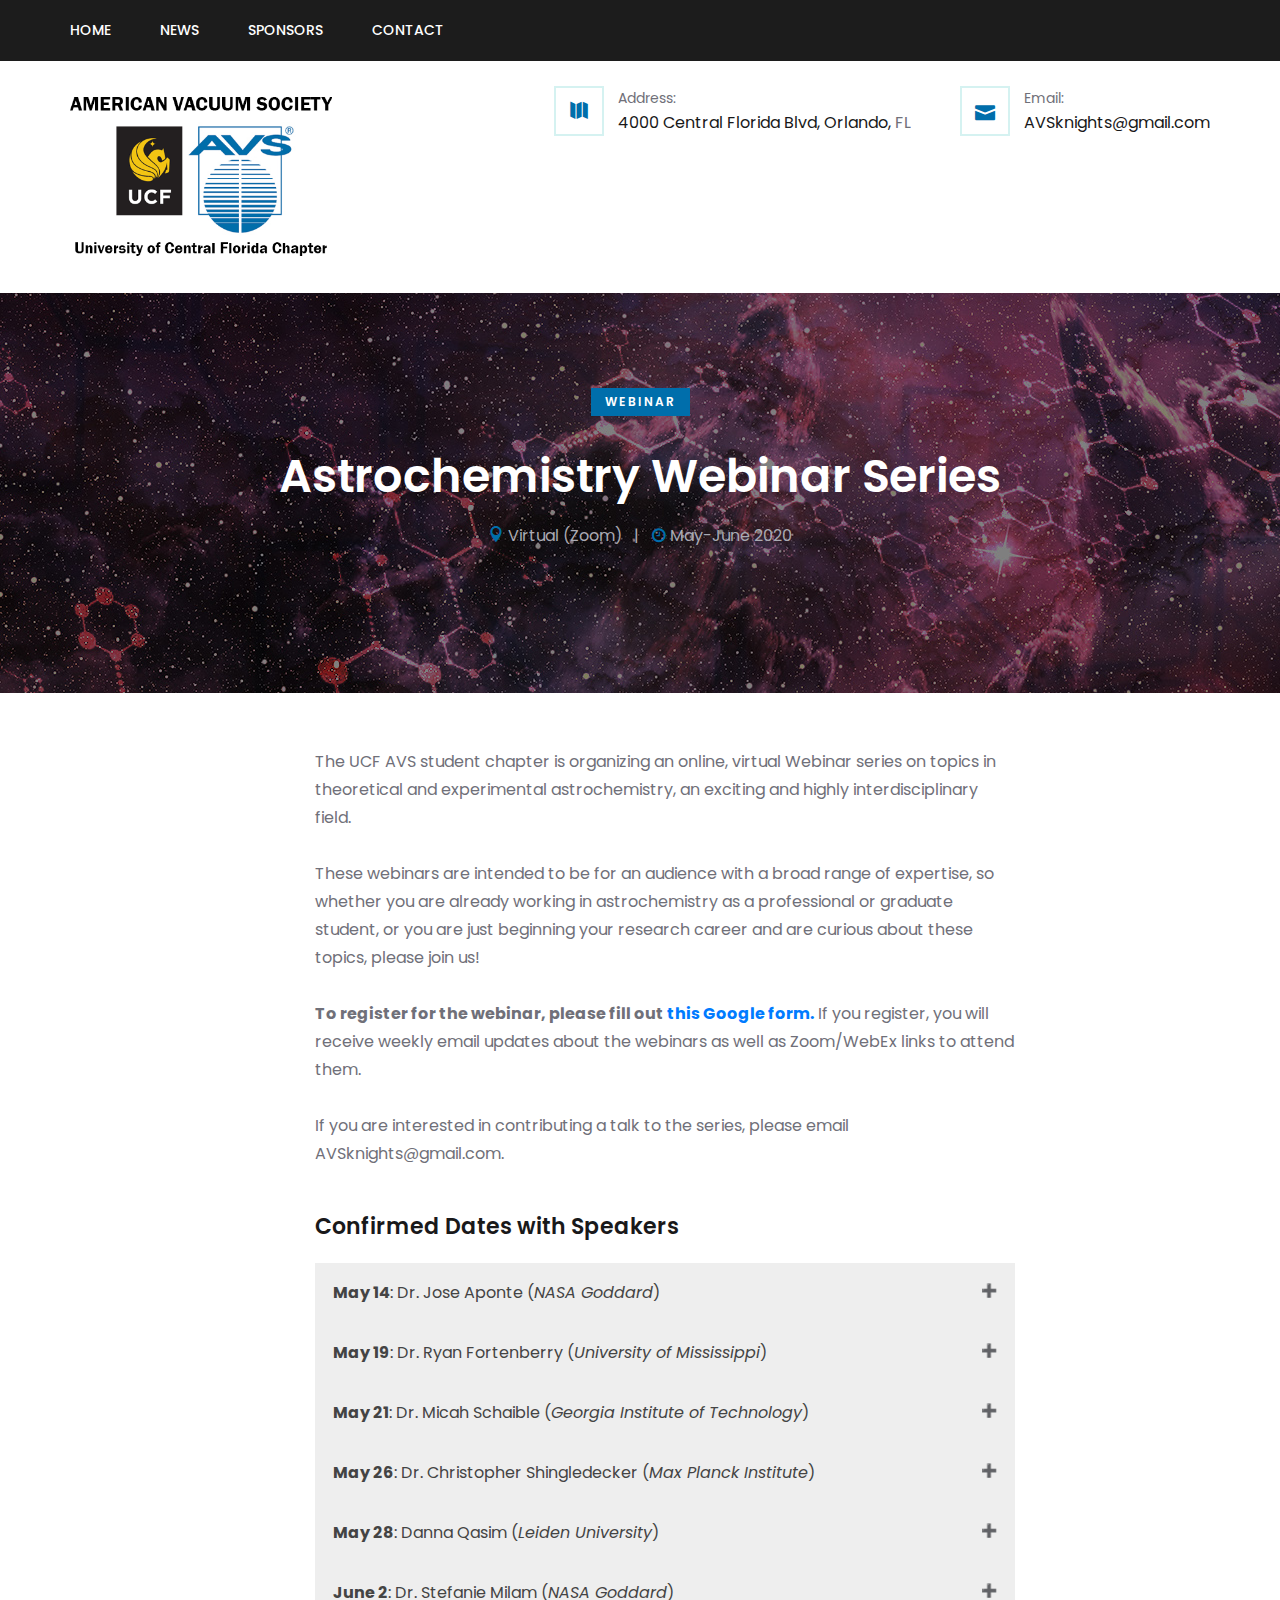
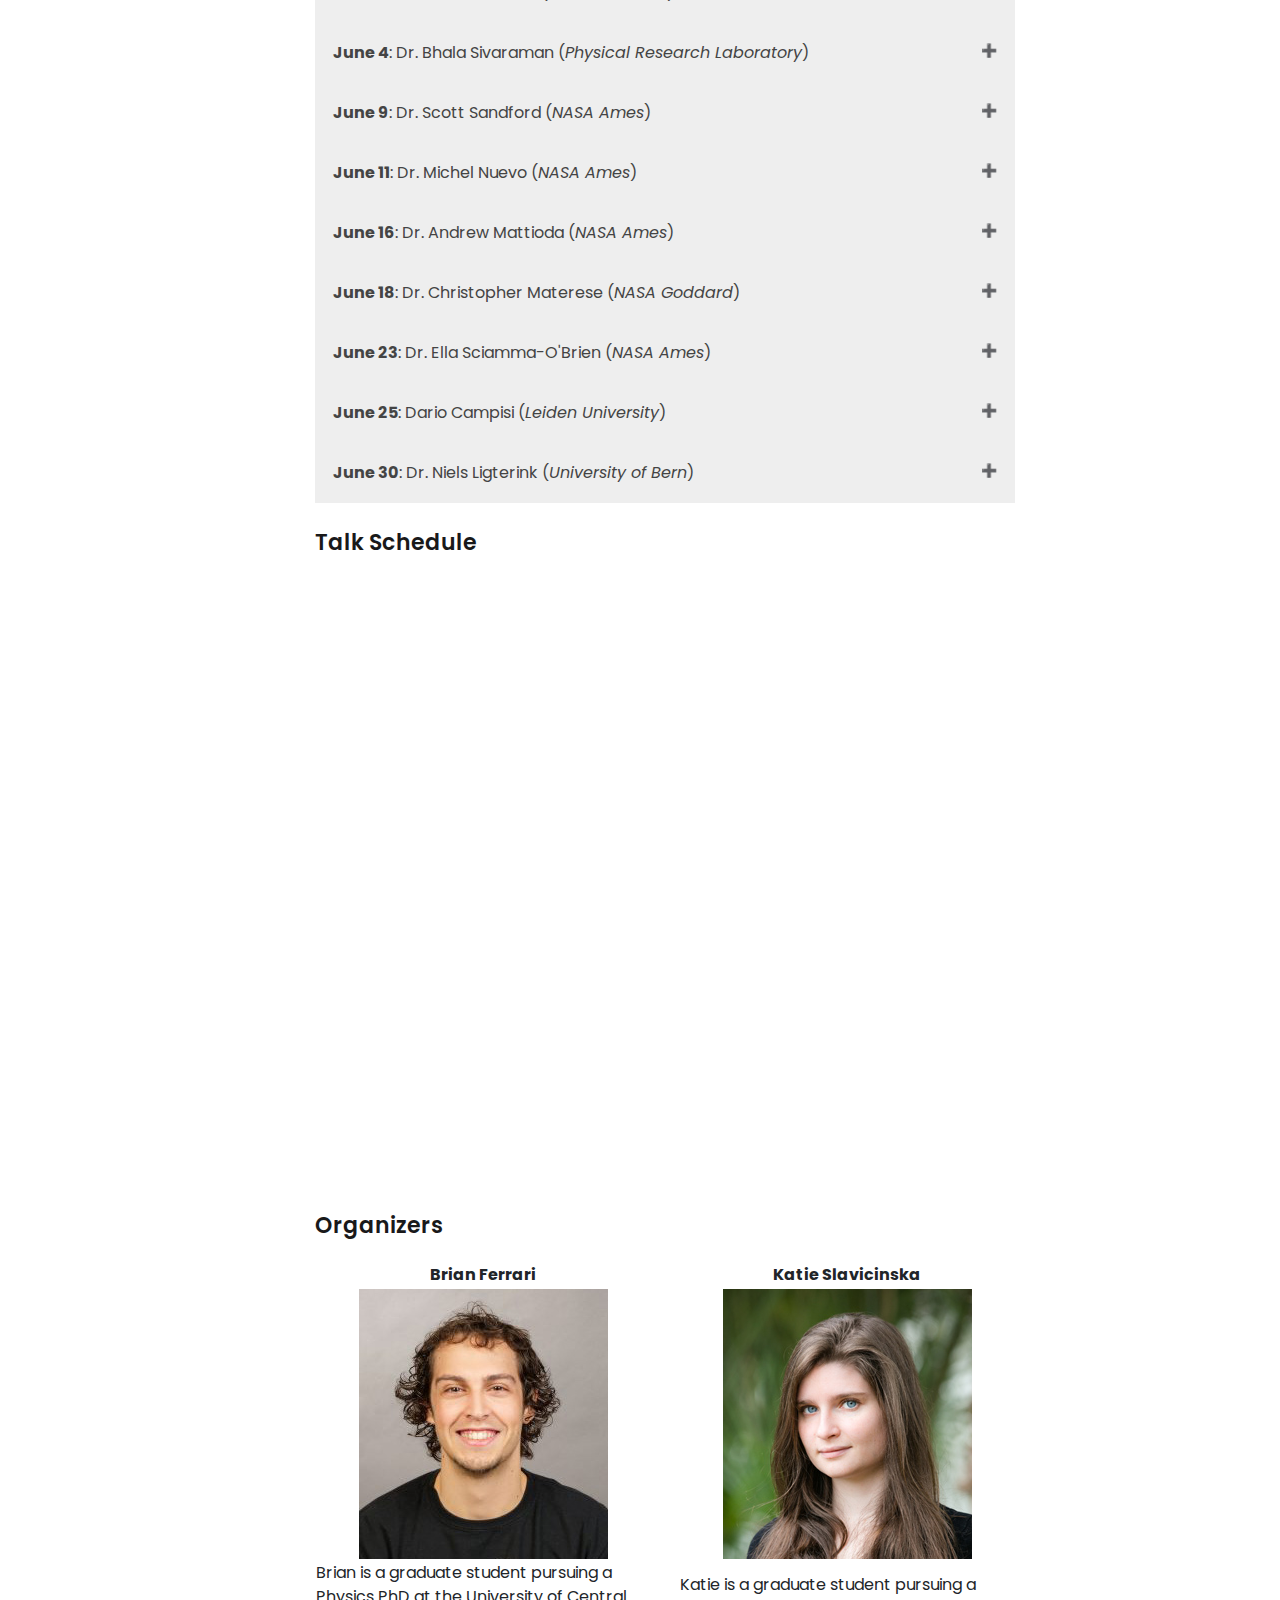
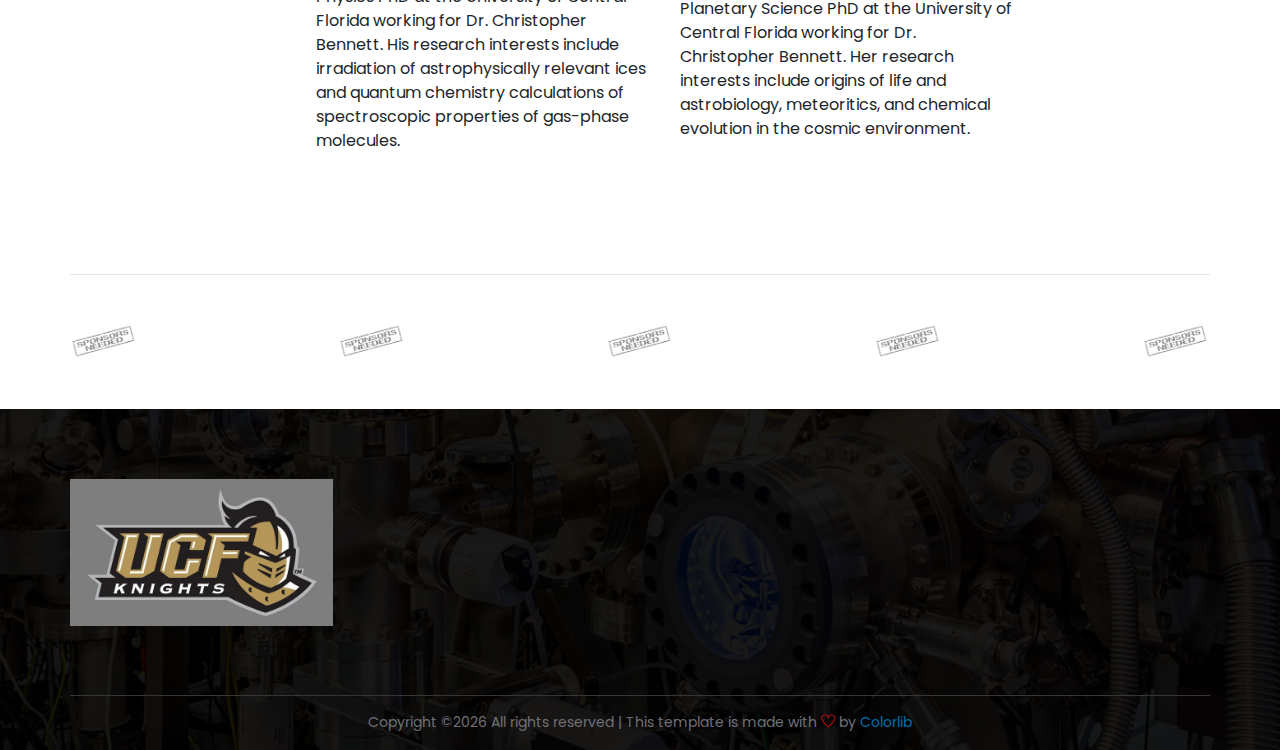
<file: astrochem-lecture.html>
<!DOCTYPE html>
<html lang="zxx">

<head>
    <meta charset="UTF-8">
    <meta name="description" content="UCF Student Chapter of the American Vacuum Society">
    <meta name="keywords" content="UCF, AVS, vacuum, science, astrochemistry, materials, nanotechnology">
    <meta name="viewport" content="width=device-width, initial-scale=1.0">
    <meta http-equiv="X-UA-Compatible" content="ie=edge">
    <title>UCF AVS News: Astrochem Webinar Series</title>

    <!-- Google Font -->
    <link href="https://fonts.googleapis.com/css?family=Poppins:300,400,500,600,700,800,900&display=swap" rel="stylesheet">

    <!-- Css Styles -->
    <link rel="stylesheet" href="css/bootstrap.min.css" type="text/css">
    <link rel="stylesheet" href="css/font-awesome.min.css" type="text/css">
    <link rel="stylesheet" href="css/elegant-icons.css" type="text/css">
    <link rel="stylesheet" href="css/themify-icons.css" type="text/css">
    <link rel="stylesheet" href="css/nice-select.css" type="text/css">
    <link rel="stylesheet" href="css/jquery-ui.min.css" type="text/css">
    <link rel="stylesheet" href="css/owl.carousel.min.css" type="text/css">
    <link rel="stylesheet" href="css/magnific-popup.css" type="text/css">
    <link rel="stylesheet" href="css/slicknav.min.css" type="text/css">
    <link rel="stylesheet" href="css/style.css" type="text/css">
</head>

<body>
    <!-- Page Preloder -->
    <div id="preloder">
        <div class="loader"></div>
    </div>

    <!-- Offcanvas Menu Section Begin -->
    <div class="offcanvas-menu-overlay"></div>
    <div class="canvas-open">
        <i class="icon_menu"></i>
    </div>
    <div class="offcanvas-menu-wrapper">
        <div class="canvas-close">
            <i class="icon_close"></i>
        </div>
        <nav class="main-menu">
            <ul>
                <li><a href="./index.html">Home</a></li>
                <li><a href="./news.html">News</a></li>
                <li><a href="./sponsors.html">Sponsors</a><li>
                <li><a href="./contact.html">Contact</a></li>
            </ul>
        </nav>
        <div class="nav-logo-right">
            <ul>
                <li>
                    <i class="icon_map"></i>
                    <div class="info-text">
                        <span>Address:</span>
                        <p>4000 Central Florida Boulevard, Orlando, <span>FL</span></p>
                    </div>
                </li>
                <li>
                    <i class="icon_mail"></i>
                    <div class="info-text">
                        <span>Email:</span>
                        <p>AVSknights@gmail.com</p>
                    </div>
                </li>
            </ul>
        </div>
    </div>
    <!-- Offcanvas Menu Section End -->

    <!-- Header Section Begin -->
    <header class="header-section">
        <div class="top-nav">
            <div class="container">
                <div class="row">
                    <div class="col-lg-7">
                        <nav class="main-menu">
                            <ul>
                                <li><a href="./index.html">Home</a></li>
                                <li><a href="./news.html">News</a></li>
                                <li><a href="./sponsors.html">Sponsors</a></li>
                                <li><a href="./contact.html">Contact</a></li>
                            </ul>
                        </nav>
                    </div>
                </div>
            </div>
        </div>
        <div class="nav-logo">
            <div class="container">
                <div class="row">
                    <div class="col-lg-3">
                        <div class="logo">
                            <a href="./index.html"><img src="img/logo.png" alt=""></a>
                        </div>
                    </div>
                    <div class="col-lg-9">
                        <div class="nav-logo-right">
                            <ul>
                                <li>
                                    <i class="icon_map"></i>
                                    <div class="info-text">
                                        <span>Address:</span>
                                        <p>4000 Central Florida Blvd, Orlando, <span>FL</span></p>
                                    </div>
                                </li>
                                <li>
                                    <i class="icon_mail"></i>
                                    <div class="info-text">
                                        <span>Email:</span>
                                        <p>AVSknights@gmail.com</p>
                                    </div>
                                </li>
                            </ul>
                        </div>
                    </div>
                </div>
            </div>
        </div>
    </header>
    <!-- Header End -->

    <!-- Blog Details Hero Section Begin -->
    <section class="blog-details-hero set-bg" data-setbg="img/events/astrochem-banner.jpg">
        <div class="container">
            <div class="row">
                <div class="col-lg-12">
                    <div class="bd-hero-text">
                        <span>Webinar</span>
                        <h2>Astrochemistry Webinar Series</h2>
                        <ul>
                           <li><i class="icon_pin"></i> Virtual (Zoom)</li>
                           <li><i class="fa fa-clock-o"></i> May-June 2020</li>
                        </ul>
                    </div>
                </div>
            </div>
        </div>
    </section>
    <!--  Blog Details Hero Section Begin -->

    <!-- Blog Details Section Begin -->
    <section class="blog-details-section">
        <div class="container">
            <div class="row">
                <div class="col-lg-1 offset-lg-1">
                    <div class="blog-details-social">
                        <div class="social-list">
                        </div>
                    </div>
                </div>
                <div class="col-lg-8">
                    <div class="blog-details-title">
                        <p>
                          The UCF AVS student chapter is organizing an online, virtual Webinar series on topics in theoretical and
                          experimental astrochemistry, an exciting and highly interdisciplinary field.
                          <br><br>
                          These webinars are intended to be for an audience with a broad range of expertise, so whether you are already working in astrochemistry as a professional or graduate student,
                          or you are just beginning your research career and are curious about these topics, please join us!
                          <br><br>
                          <b>To register for the webinar, please fill out <a href="https://docs.google.com/forms/d/e/1FAIpQLSc5OkElsezq0Tv6yCQoDoGOH3KQBClBK7tQa3w4lO4WX7SPgw/viewform?usp=sf_link">this Google form.</a></b>
                          If you register, you will receive weekly email updates about the webinars as well as Zoom/WebEx links to attend them.
                          <br><br>
                          If you are interested in contributing a talk to the series, please email AVSknights@gmail.com.
                          <br><br>

                          <h4>Confirmed Dates with Speakers</h4>
                          <button class="accordion"><b>May 14</b>: Dr. Jose Aponte (<i>NASA Goddard</i>)</button>
                          <div class="panel">
                            <br>
                            <div class="s-text-br">Meteoritics</div>
                            <h5><b>Organic Astrochemistry 101: Meteorites and the Origins of Life on Earth</b></h5>
                            <br>
                            <div class="headshot">
                              <img src="img/astrochem/headshots/aponte.jpg">
                            </div>
                            <p>
                              Carbonaceous chondrites (carbon-rich meteorites) represent some the oldest and most primitive pieces of material formed in the Solar System; indeed, they could even be older than the Sun itself. These carbon-rich meteorites may have delivered an important concentration of organic compounds and water to the primitive Earth. Multiple organic classes, including those required for life (e.g. amino acids, carboxylic acids, nucleobases and polyols) have been identified from carbonaceous chondrites, providing valuable insights into the chemical inventory of the early Solar System, the primordial synthesis of organic matter, and the question of how life appeared on Earth.
                              <br><br>
                              Amino acids constitute the basic building blocks of all protein-based living organisms on Earth and thus, they are among the most intriguing and studied meteoritic organic compounds found. Homochirality (predominance of the L enantiomer) in terrestrial biological proteins is a fundamental feature of life as we know it. L-enantiomeric excesses have been observed in some meteoritic amino acids, raising interesting questions about a potential link between meteorites and terrestrial homochirality. In addition, the stable isotopic compositions (D, 13C, 15N) of meteoritic organic compounds provide information on their formation mechanisms and histories. Contrasting the distribution, chirality and isotopic composition of meteoritic organic compounds in a wide range of carbonaceous chondrites provide important insights on the composition and environments of the protosolar nebula, the meteorite parent bodies, and may well provide clues about their synthesis and survival during the formation of our Solar System.
                              <br><br>
                              I will present results from our extensive investigation on the abundance and molecular distribution of amino acids, and other biologically relevant molecules extracted from meteorites. We will discuss their potential prebiotic origins and relevance to the emergence of life on Earth.
                            </p>
                            <br>
                          </div>
                          <button class="accordion"><b>May 19</b>: Dr. Ryan Fortenberry (<i>University of Mississippi</i>)</button>
                          <div class="panel">
                            <br>
                            <div class="s-text-r">Quantum Chemistry Applications</div>
                            <h5><b>Quantum Chemistry and Spectroscopy: A Match Made in the Heavens</b></h5>
                            <br>
                            <div class="headshot">
                              <img src="img/astrochem/headshots/fortenberry.jpg">
                            </div>
                            <p>
                              The chemistry of the Earth is tied to only a small set of conditions while most of the rest of the Universe is often grossly different from terrestrial circumstances. Consequently, astrochemical experiments can be quite difficult to perform, but quantum chemistry does not suffer the same difficulties. Here, quantum chemistry is applied to the prediction of gas-phase spectroscopy and molecular formation of various “unstable” molecular systems. The spectra of seemingly strange species including proton-bound complexes (i.e. OC—H+—CO), noble gas molecules (i.e. ArCH2+, NeON+, & ArOH+), premineral molecules (i.e. Mg2O2 & MgSiO3), anions (i.e. Ph-C2-), and odd bonding in chalcogen hydrides (H2S—S+) have been produced and even linked with laboratory and astrophysical detections. The applications of these findings stretch from the esoteric of fascinating and novel chemistry to indicators of early stages of planet formation even to abiotic molecular oxygen synthesis in comets, atmospheres, and the early Earth.
                            </p>
                            <br><br>
                            <center>
                              <iframe width="560" height="315" src="https://www.youtube.com/embed/jtaOtjghGc4" frameborder="0" allow="accelerometer; autoplay; encrypted-media; gyroscope; picture-in-picture" allowfullscreen></iframe>
                            </center>
                            <br>
                          </div>
                          <button class="accordion"><b>May 21</b>: Dr. Micah Schaible (<i>Georgia Institute of Technology</i>)</button>
                          <div class="panel">
                            <br>
                            <div class="s-text-v">Space Weathering</div>
                            <h5><b>Radiation Processing of Dust, Asteroids and Moons: What does it do and what can it tell us?</b></h5>
                            <br>
                            <div class="headshot">
                              <img src="img/astrochem/headshots/schaible.jpg">
                            </div>
                            <p>
                              The composition and structure of dust and ice grains in the interstellar medium, protoplanetary nebulae, and on the surfaces of airless bodies (such as moons and asteroids) are modified by ionizing radiation from a wide variety of sources. Describing how radiation affects the structure of grains and volatile molecules, and how radiation effects differ according to energy and incident radiation type (ion, electron or photon), is critical to understanding both the formation and evolution of solar systems and the various environments present in our Solar System today.
                              <br><br>
                              In this talk, I will present several combined computational and experimental studies of ionizing radiation interactions with airless bodies. Similarities and differences between various radiation types and target compositions will be discussed, and it will be shown that laboratory methods can be used to explain many observed phenomena as well as predict various environmental conditions. Finally, the application of these results to processes occurring in the early Solar System, and to the evaluation of potential materials resources present on asteroids, will be explored.
                            </p>
                            <br><br>
                            <center>
                              <iframe width="560" height="315" src="https://www.youtube.com/embed/ESkRxK3owkM" frameborder="0" allow="accelerometer; autoplay; encrypted-media; gyroscope; picture-in-picture" allowfullscreen></iframe>
                            </center>
                            <br>
                          </div>
                          <button class="accordion"><b>May 26</b>: Dr. Christopher Shingledecker (<i>Max Planck Institute</i>)</button>
                          <div class="panel">
                            <br>
                            <div class="s-text-g">Ice Irradiation Modeling</div>
                            <h5><b>Cosmic Rays in Astrochemical Models</b></h5>
                            <br>
                            <div class="headshot">
                              <img src="img/astrochem/headshots/shingledecker.jpg">
                            </div>
                            <p>
                              Material in the interstellar medium is subjected to bombardment by several types of ionizing radiation including cosmic rays, stellar winds, x-rays, and gamma-rays. It is known that such radiation can have a significant physicochemical impact on interstellar environments, and a large body of experimental work has shown that the interaction between such energetic particles and low-temperatures ices can result in the formation of complex - even prebiotic - molecules. Even so, modeling the chemical effects of cosmic ray collisions with interstellar dust grain ice mantles has proven challenging due to the complexity and variety of the underlying physical processes. In this talk, recent work on this subject by us is reviewed and the possible applications to better understanding the chemistry of interstellar space is highlighted.
                            </p>
                            <br><br>
                            <center>
                              <iframe width="560" height="315" src="https://www.youtube.com/embed/pSTWSV_2_bY" frameborder="0" allow="accelerometer; autoplay; encrypted-media; gyroscope; picture-in-picture" allowfullscreen></iframe>
                            </center>
                            <br>
                          </div>
                          <button class="accordion"><b>May 28</b>: Danna Qasim (<i>Leiden University</i>)</button>
                          <div class="panel">
                            <br>
                            <div class="s-text-p">Interstellar Chemistry</div>
                            <h5><b>Dark Ice Chemistry in Interstellar Clouds</b></h5>
                            <br>
                            <h6 style="color:#16246d;"><b>Special Talk: PhD Colloquium</b></h6>
                            <br>
                            <div class="headshot">
                              <img src="img/astrochem/headshots/qasim.jpg">
                            </div>
                            <p>
                              Near the beginning of solar-type star formation, a molecular cloud filled with dust and
                              gas is formed. As the molecular hydrogen density rises past ~10<sup>3</sup> cm<sup>-3</sup> , external UV photons are
                              increasingly blocked from entering the cloud and gas-phase temperatures drop to ~10 K. Under
                              such conditions, atoms readily accrete onto cold dust grains to form molecules, as the sticking
                              coefficient of almost all atoms and molecules on these grains is unity. Without any external
                              source of heat or ‘energetic’ particles driving the chemistry, this type of ice chemistry in
                              molecular clouds is noted as ‘dark’ or ‘non-energetic’, and is dominated by radical-induced
                              processes. In this talk, I will overview recent experimental laboratory results, supported by
                              quantum chemical calculations, on the solid-state formation of simple and complex organic
                              molecules (COMs) that can be formed by ‘dark’ ice chemistry. Particularly COMs will be
                              highlighted, as the formation of only simple molecules by ‘dark’ ice chemistry has been largely
                              realized. All experiments presented here are performed in the ultrahigh vacuum setup, SURFace
                              REaction SImulation Device 3 (SURFRESIDE 3 ), which is designed to study solid-state ‘dark’ ice
                              chemistry. Astronomical observations of ices are also presented, and are strongly linked to the
                              experimental efforts. The presented formation pathways and abundances of a variety of simple
                              molecules and COMs under astrochemically relevant conditions can be incorporated into
                              astrochemical models, which can then be used to aid in future observational surveys with
                              facilities such as the James Webb Space Telescope (JWST) and the Atacama Large
                              Millimeter/submillimeter Array (ALMA).
                            </p>
                            <br><br>
                            <center>
                              <iframe width="560" height="315" src="https://www.youtube.com/embed/U8__mA36vLk" frameborder="0" allow="accelerometer; autoplay; encrypted-media; gyroscope; picture-in-picture" allowfullscreen></iframe>
                            </center>
                            <br>
                          </div>
                          <button class="accordion"><b>June 2</b>: Dr. Stefanie Milam (<i>NASA Goddard</i>)</button>
                          <div class="panel">
                            <br>
                            <div class="s-text-p">Interstellar Chemistry</div>
                            <h5><b>Probing the formation of complex organics in cometary ices: A New Laboratory Approach</b></h5>
                            <br>
                            <div class="headshot">
                              <img src="img/astrochem/headshots/milam.jpg">
                            </div>
                            <p>
                              With new detector/spectrometer technology, observing facilities, and the ESA/Rosetta mission, we are discovering the molecular complexity that exists within cometary comae and starting to gain further understanding into how these species may be preserved from the interstellar medium (ISM), formed within the nucleus, and/or during radiation processing and sublimation. The Rosetta mission to comet 67P/Churyumov–Gerasimenko demonstrated the large molecular inventory of species that are not quite detectable from ground-based facilities and/or we have yet had an opportunity to search for them with the sensitivity necessary for detection. However, other ground-based observatories, such as ALMA, have shown that some simple species are formed within the coma and likely derive from more complex parent species (not identified to date).  It has been shown that ices provide a catalytic surface for complex organic molecule formation on interstellar dust grains and/or in cometary ices. When the ice is warmed (e.g. during star formation or when a comet approaches a star) many species desorb into the gas phase, but the relationship between ice and gas compositions is hardly understood. A new experimental technique for identifying species that desorb from interstellar/cometary ice analogs via millimeter/submillimeter spectroscopy has been developed to understand the connection between ice and gas compositions detected in comets and the ISM. This spectroscopic approach provides several benefits for laboratory ice studies including laboratory spectra that are directly comparable to observational spectra, structure-specific identification of complex mixtures containing species of the same mass, and measurement of rotational temperature and column density of the desorbed species. The benefits of combining IR spectroscopy, mass spectrometry, and mm/submm spectroscopy to identify photoproducts will be discussed; and new results for UV photolyzed methanol ices at low temperature (~10 K) will be presented.
                            </p>
                            <br><br>
                            <center>
                              <iframe width="560" height="315" src="https://www.youtube.com/embed/e5UhxfwCVp8" frameborder="0" allow="accelerometer; autoplay; encrypted-media; gyroscope; picture-in-picture" allowfullscreen></iframe>
                            </center>
                            <br>
                          </div>
                          <button class="accordion"><b>June 4</b>: Dr. Bhala Sivaraman (<i>Physical Research Laboratory</i>)</button>
                          <div class="panel">
                            <br>
                            <div class="s-text-v">Astrochemical Dust</div>
                            <h5><b>On the Physical Nature of Astrochemical Dust</b></h5>
                            <br>
                            <div class="headshot">
                              <img src="img/astrochem/headshots/sivaraman.jpg">
                            </div>
                            <p>
                              The vital role played by the dust particles in the chemical complexity of the InterStellar Medium (ISM) is well-known through the combination of space/ground based observations and laboratory experiments. By simulating the cold icy grains of the ISM in the laboratory we can understand the physico-chemical nature of the dust particles. However, due to the wide range of molecules ranging from simple to complex, open to cyclic, and aliphatic to aromatic molecules that are known to be present in the ISM, the dust particles that are synthesized by the energetic processing of such molecules may be altogether different.
                              <br><br>
                              To-date, the dust particles from laboratory experiments mimicking interstellar conditions are known to be either aggregates of nano-grains or thin films. Nevertheless, our understanding on the dust particles that are synthesized from simple / complex molecules are limited.
                            </p>
                            <br>
                          </div>
                          <button class="accordion"><b>June 9</b>: Dr. Scott Sandford (<i>NASA Ames</i>)</button>
                          <div class="panel">
                            <br>
                            <div class="s-text-b">Sample Return Missions</div>
                            <h5><b>The Unique Scientific Value of Returned Samples</b></h5>
                            <br>
                            <div class="headshot">
                              <img src="img/astrochem/headshots/sandford.jpg">
                            </div>
                            <p>
                              Most of the materials in the universe are so distant or inaccessible that the only way we can study them is remotely using various types of telescopes. However, in some cases we can study these materials directly because the samples become physically available to us. Some samples come to us of their own accord in the form of meteorites and cosmic dust. In other cases we have to work hard to carry out sample return missions like Apollo, Stardust, OSIRIS-REx, Hayabusa, and Hayabusa2 in order to get the samples ourselves. Once samples are physically available in terrestrial laboratories, we can learn details about their compositions and histories that could never be established by remote observations. This talk will highlight some of the unique scientific advances that can be made through the study of extraterrestrial materials, and will describe the various ways in which samples become available for study, with a focus on the acquisition of samples by sample return spacecraft missions. Aspects of NASA’s Stardust comet sample return mission and JAXA’s Hayabusa asteroid sample return mission will be highlighted and scientific highlights of these missions will be discussed. Finally, the presentation will end with an overview of the current status of NASA’s OSIRIS-REx mission, which will is currently at Asteroid (101955) Bennu and will be returning samples to Earth in 2023.
                            </p>
                            <br><br>
                            <center>
                              <iframe width="560" height="315" src="https://www.youtube.com/embed/Vs4oKraKKO4" frameborder="0" allow="accelerometer; autoplay; encrypted-media; gyroscope; picture-in-picture" allowfullscreen></iframe>                            </center>
                            <br>
                          </div>
                          <button class="accordion"><b>June 11</b>: Dr. Michel Nuevo (<i>NASA Ames</i>)</button>
                          <div class="panel">
                            <br>
                            <div class="s-text-t">Laboratory Ice Irradiation</div>
                            <h5><b>The Formation of the Building Blocks of Life in Astrophysical Environments</b></h5>
                            <br>
                            <div class="headshot">
                              <img src="img/astrochem/headshots/nuevo.jpg">
                            </div>
                            <p>
                              Laboratory astrochemistry experiments have shown that complex organic molecules can form under astrophysical conditions from ice mixtures containing simple species such as H2O, CO, CO2, CH3OH, NH3, etc., when they are subjected to ionizing radiation (UV photons, energetic particles) at low temperatures (&lt 80 K). Organics formed in these experiments include compounds of great interest for astrochemistry and astrobiology such as amino acids, nucleobases, and sugar derivatives. Although most of these organic compounds have not been conclusively observed in astrophysical environments, they have been detected in carbonaceous meteorites. This strongly indicates that molecules of astrobiological significance and their precursors formed under extraterrestrial, non-biological conditions, in the dense molecular cloud from which our Solar System was born, and/or in the protosolar nebula during its formation. The presence of organic materials of biological importance in cold Solar System bodies, such as asteroids and comets, suggests that these compounds played a significant role in the origin of life on Earth. After a general overview of the field of laboratory astrochemistry, I will discuss the formation of organic species under astrophysically relevant conditions, from the UV irradiation of ice mixtures at low temperature. In particular, I will focus on the formation of organics of astrobiological interest such as amino acids, nucleobases, and sugar derivatives.
                            </p>
                            <br><br>
                            <center>
                              <iframe width="560" height="315" src="https://www.youtube.com/embed/oizVRM-1CBo" frameborder="0" allow="accelerometer; autoplay; encrypted-media; gyroscope; picture-in-picture" allowfullscreen></iframe>
                            </center>
                            <br>
                          </div>
                          <button class="accordion"><b>June 16</b>: Dr. Andrew Mattioda (<i>NASA Ames</i>)</button>
                          <div class="panel">
                            <br>
                            <div class="s-text-t">Laboratory Ice Irradiation</div>
                            <h5><b>The Wonderful Universe of PAHs:  Past, Present and Future</b></h5>
                            <br>
                            <div class="headshot">
                              <img src="img/astrochem/headshots/mattioda.jpg">
                            </div>
                            <p>
                              Since their discovery in the 1970’s, astronomers, astrophysicists and astrochemists have been intrigued by the nearly ubiquitous unidentified infrared emission (UIR) bands.  In the 1980’s, investigators determined the most probably source of these emissions was a family of organic molecules known as Polycyclic Aromatic Hydrocarbons or simply PAHs.  In order to better understand these interstellar IR features and utilize them as chemical probes of the cosmos, laboratory spectroscopists have spent the last three decades investigating the spectroscopy of PAHs under astrophysically relevant conditions.  Similarly, PAHs are present throughout the Solar System, in comets, meteorites and interplanetary dust particles.  However, there is a disparity in the sizes and structures of Solar System PAHs compared to the interstellar PAHs.  This disparity sets up the question “<i>Did interstellar PAHs survive the harsh radiation conditions of the proto-solar nebula and become the chemical feedstock for the organics found throughout the Solar System?</i>”  Given the presence of PAH-based molecules in our own biochemistry, the answer may influence the origins of life itself.  This lecture will provide a historical background on the spectroscopic properties of PAHs, their use as probes of the cosmos, and discuss recent high energy experiments aimed at discovering the connection between interstellar PAHs and Solar System organics.  The presentation will conclude with a discussion on the future research areas and directions in this field.
                            </p>
                            <br>
                          </div>
                          <button class="accordion"><b>June 18</b>: Dr. Christopher Materese (<i>NASA Goddard</i>)</button>
                          <div class="panel">
                            <br>
                            <div class="s-text-t">Laboratory Ice Irradiation</div>
                            <h5><b>Formation and destruction of nucleobases in ices</b></h5>
                            <br>
                            <div class="headshot">
                              <img src="img/astrochem/headshots/materese.jpg">
                            </div>
                            <p>
                              Nucleobases are important building blocks of RNA and DNA for all known organisms and determining their abiotic origins may be important to understanding the emergence of life.  It has been hypothesized that many of the building blocks of life may have extraterrestrial origins that could be traced back to low temperature radiolysis and photolysis of interstellar ices.  Here, we will discuss the use of laboratory experiments to study the formation of all of the five primary nucleobases (cytosine, uracil, thymine, adenine, and guanine) through the UV photolysis of ices containing pyrimidine and purine.  We will also discuss the formation of nitrogen- and oxygen-aromatic heterocycles from the irradiation of aromatic hydrocarbons in ices.  Finally, determining the radiolytic stability of nucleobases is also important for understanding the range of icy environments in which nucleobases from both abiotic and biogenic sources may persist.  To that end, we will address the radiation stability of thymine and thymine mixed with water ice over a range of temperatures and concentrations.
                            </p>
                            <br>
                          </div>
                          <button class="accordion"><b>June 23</b>: Dr. Ella Sciamma-O'Brien (<i>NASA Ames</i>)</button>
                          <div class="panel">
                            <br>
                            <div class="s-text-lb">Atmospheric Chemistry</div>
                            <h5><b>Simulating Titan’s atmospheric chemistry, aerosol production and benzene cloud formation at low temperature</b></h5>
                            <br>
                            <div class="headshot">
                              <img src="img/astrochem/headshots/sciamma-obrien.jpg">
                            </div>
                            <p>
                              Titan, Saturn’s largest moon, is the only solid body in the outer solar system with a dense atmosphere. Because Titan’s atmosphere is mostly composed of nitrogen and methane, it is often considered as a cold primordial Earth analog. In Titan’s atmosphere, a complex chemistry occurs between N2 and CH4, its main constituents, at temperatures lower than 200K, and leads to the production of heavy molecules and subsequently solid aerosols that form the orange haze surrounding Titan. I will present how three different experimental setups at NASA Ames are used to 1) simulate, at low temperature, Titan’s complex atmospheric chemistry and the formation of aerosols in its upper atmosphere (the Titan Haze Simulation experiment on COSmIC), 2) study the formation of benzene cloud in the stratosphere (the Atmospheric Chemistry Laboratory), and 3) determine the optical constants of Titan aerosol analogs (the NASA Ames Optical Constant facility).
                            </p>
                            <br>
                          </div>
                          <button class="accordion"><b>June 25</b>: Dario Campisi (<i>Leiden University</i>)</button>
                          <div class="panel">
                            <br>
                            <div class="s-text-p">Interstellar Chemistry</div>
                            <h5><b>Delivery of PAHs in the Early Solar System: Forsterite as space shuttle</b></h5>
                            <br>
                            <div class="headshot">
                              <img src="img/astrochem/headshots/campisi.jpg">
                            </div>
                            <p>
                              Large PAH molecules are abundant in the interstellar medium of galaxies, locking up some 5% of
                              the elemental carbon. These PAHs are thought to be formed in the stellar ejecta of asymptotic
                              giant branch stars in processes akin to those in sooting flames. These molecules are heavily
                              processed by UV radiation and shocks in the interstellar medium during their sojourn from their
                              birth sites to protoplanetary disks where they eventually are incorporated into newly formed
                              planetesimals and cometesimals. Carbonaceous chondrites are among the most ancient
                              materials in the solar system and they retain almost the 5% of organic matter evolved in the early
                              solar system. Their carbon inventory provides a record of the organic material available in the
                              terrestrial formation zone of the solar system and the processes that played a role in their
                              formation and evolution. However, little is known about how they were delivered from the
                              interstellar medium to solar system objects as meteorites.
                              <br><br>
                              In this study, we use periodic density functional theory employing the vdW-DF functional, to
                              model four different {010} surfaces of forsterite (Mg2SiO4). This mineral is ubiquitous in all rocky
                              bodies in our Solar System. The surfaces of {010} considered are the pristine, single Fe-doped,
                              single Ni-doped and with a MgO vacancy. Subsequently, naphthalene, anthracene, fluoranthene,
                              pyrene, coronene and benzo-coronene are adsorbed on the surfaces. We found that PAHs have
                              strong interactions and are usually physisorbed on the pristine and doped surfaces, while they form
                              stable Si-C and O-C bonds with the carbons of quartet rings. Furthermore, the interaction with the
                              mineral leads to distorted structures that might change the reactivity and, therefore, the catalytic
                              activity of the PAHs. Finally, our calculations reveal that larger PAHs have a strong interaction with
                              the surface which in turn might act as a space shuttle for these species in the early solar system.
                            </p>
                            <br>
                          </div>
                          <button class="accordion"><b>June 30</b>: Dr. Niels Ligterink (<i>University of Bern</i>)</button>
                          <div class="panel">
                            <br>
                            <div class="s-text-b">Missions & Instrumentation</div>
                            <h5><b>Searching for the chemical fingerprints of extraterrestrial life</b></h5>
                            <br>
                            <div class="headshot">
                              <img src="img/astrochem/headshots/ligterink.jpg">
                            </div>
                            <p>
                              On several planets and moons in our Solar System the conditions may be right for life to have emerged, but how can we find evidence for extraterrestrial life? Taking a picture may not be as easy as it sounds, as life may have gone extinct or is in places that cannot be reached with current space exploration technologies. Therefore, we commonly search for biosignatures: elements, isotopes, or molecules that indicate the past or present existence of life.
                              This talk will focus on the instrumentation part of the search for biosignatures, specifically recent developments in Laser Mass Spectrometry (LMS) instruments for use on space exploration missions. In two scenarios, supported by laboratory studies, I will discuss how LMS systems can be used to 1) detect elemental tracers of extinct life in fossils on Mars and 2) detect molecular biosignatures (amino acids) on the surfaces of Jupiter's moon Europa, which indicate ongoing biological activity.
                            </p>
                            <br>
                          </div>

                          <br><br>
                          <h4>Talk Schedule</h4>
                          <iframe src="https://calendar.google.com/calendar/embed?src=jdq80k4ifitksg8aslqbsokra4%40group.calendar.google.com&ctz=America%2FNew_York" style="border: 0" width="800" height="600" frameborder="0" scrolling="no"></iframe>
                          <br><br>
                          <h4>Organizers</h4>
                          <table style="width:100%; table-layout:fixed;">
                            <tr>
                              <td style="width:48%"><b><center>Brian Ferrari</center></b></td>
                              <td style="width:4%">&nbsp;</td>
                              <td style="width:48%"><b><center>Katie Slavicinska</center></b></td>
                            </tr>
                            <tr>
                              <td style="width:48%"><center><img src="img/events/ferrari.jpg"></center></td>
                              <td style="width:4%">&nbsp;</td>
                              <td style="width:48%"><center><img src="img/events/slavicinska.jpg"></center></td>
                            </tr>
                            <tr>
                              <td style="width:48%">Brian is a graduate student pursuing a Physics PhD at the University of Central Florida
                                working for Dr. Christopher Bennett. His research interests include irradiation of
                                astrophysically relevant ices and quantum chemistry calculations of spectroscopic properties of gas-phase molecules.
                              </td>
                              <td style="width:4%">&nbsp;</td>
                              <td style="width:48%">Katie is a graduate student pursuing a Planetary Science PhD at the University of Central Florida
                                working for Dr. Christopher Bennett. Her research interests include
                                origins of life and astrobiology, meteoritics, and chemical evolution in the cosmic environment.
                          </table>
                        </p>
                    </div>
                </div>
            </div>
        </div>
    </section>
    <!-- Blog Details Section End -->

    <!-- Partner Carousel Section Begin -->
    <div class="partner-section">
        <div class="container">
            <div class="partner-carousel owl-carousel">
                <a href="#" class="partner-logo">
                    <div class="partner-logo-tablecell">
                        <img src="img/partner/partner-1.png" alt="">
                    </div>
                </a>
                <a href="#" class="partner-logo">
                    <div class="partner-logo-tablecell">
                        <img src="img/partner/partner-1.png" alt="">
                    </div>
                </a>
                <a href="#" class="partner-logo">
                    <div class="partner-logo-tablecell">
                        <img src="img/partner/partner-1.png" alt="">
                    </div>
                </a>
                <a href="#" class="partner-logo">
                    <div class="partner-logo-tablecell">
                        <img src="img/partner/partner-1.png" alt="">
                    </div>
                </a>
                <a href="#" class="partner-logo">
                    <div class="partner-logo-tablecell">
                        <img src="img/partner/partner-1.png" alt="">
                    </div>
                </a>
            </div>
        </div>
    </div>
    <!-- Partner Carousel Section End -->

    <!-- Footer Section Begin -->
    <footer class="footer-section set-bg" data-setbg="img/footer-uhv-bg.jpg">
        <div class="container">
            <div class="footer-text">
                <div class="row">
                    <div class="col-lg-3">
                        <div class="footer-logo">
                            <div class="logo">
                                <a href="#"><img src="img/footer-logo.png" alt=""></a>
                            </div>
                        </div>
                    </div>
<!--
<div class="col-lg-3 offset-lg-1">
    <div class="footer-widget">
        <h4>Property City</h4>
        <ul>
            <li><i class="fa fa-caret-right"></i> <a href="#">Florida</a></li>
            <li><i class="fa fa-caret-right"></i> <a href="#">New York</a></li>
            <li><i class="fa fa-caret-right"></i> <a href="#">Washington</a></li>
            <li><i class="fa fa-caret-right"></i> <a href="#">Los Angeles</a></li>
        </ul>
        <ul>
            <li><i class="fa fa-caret-right"></i> <a href="#">St Louis</a></li>
            <li><i class="fa fa-caret-right"></i> <a href="#">Jacksonville</a></li>
            <li><i class="fa fa-caret-right"></i> <a href="#">San Jose</a></li>
            <li><i class="fa fa-caret-right"></i> <a href="#">San Diego</a></li>
        </ul>
    </div>
</div>
<div class="col-lg-2">
    <div class="footer-widget">
        <h4>Social</h4>
        <ul class="social">
            <li><i class="ti-facebook"></i> <a href="#">Facebook</a></li>
            <li><i class="ti-instagram"></i> <a href="#">Instagram</a></li>
            <li><i class="ti-twitter-alt"></i> <a href="#">Twitter</a></li>
            <li><i class="ti-google"></i> <a href="#">Google+</a></li>
        </ul>
    </div>
</div>
<div class="col-lg-3">
    <div class="footer-widget">
        <h4>Contact Us</h4>
        <ul class="contact-option">
            <li><i class="fa fa-map-marker"></i> 16 Creek Ave. Farming, NY</li>
            <li><i class="fa fa-phone"></i> (+88) 666 121 4321</li>
            <li><i class="fa fa-envelope"></i> info.colorlib@gmail.com</li>
            <li><i class="fa fa-clock-o"></i> Mon - Sat, 08 AM - 06 PM</li>
        </ul>
    </div>
</div>
-->
                </div>
            </div>
            <div class="copyright-text">
                <p><p><!-- Link back to Colorlib can't be removed. Template is licensed under CC BY 3.0. -->
  Copyright &copy;<script>document.write(new Date().getFullYear());</script> All rights reserved | This template is made with <i class="ti-heart" aria-hidden="true"></i> by <a href="https://colorlib.com" target="_blank">Colorlib</a>
  <!-- Link back to Colorlib can't be removed. Template is licensed under CC BY 3.0. --></p></p>
            </div>
        </div>
    </footer>
    <!-- Footer Section End -->

    <!-- Js Plugins -->
    <script src="js/jquery-3.3.1.min.js"></script>
    <script src="js/bootstrap.min.js"></script>
    <script src="js/jquery.magnific-popup.min.js"></script>
    <script src="js/jquery.nice-select.min.js"></script>
    <script src="js/jquery.slicknav.js"></script>
    <script src="js/jquery-ui.min.js"></script>
    <script src="js/owl.carousel.min.js"></script>
    <script src="js/main.js"></script>
    <script src="./js/accordion.js"></script>
</body>

</html>
</file>
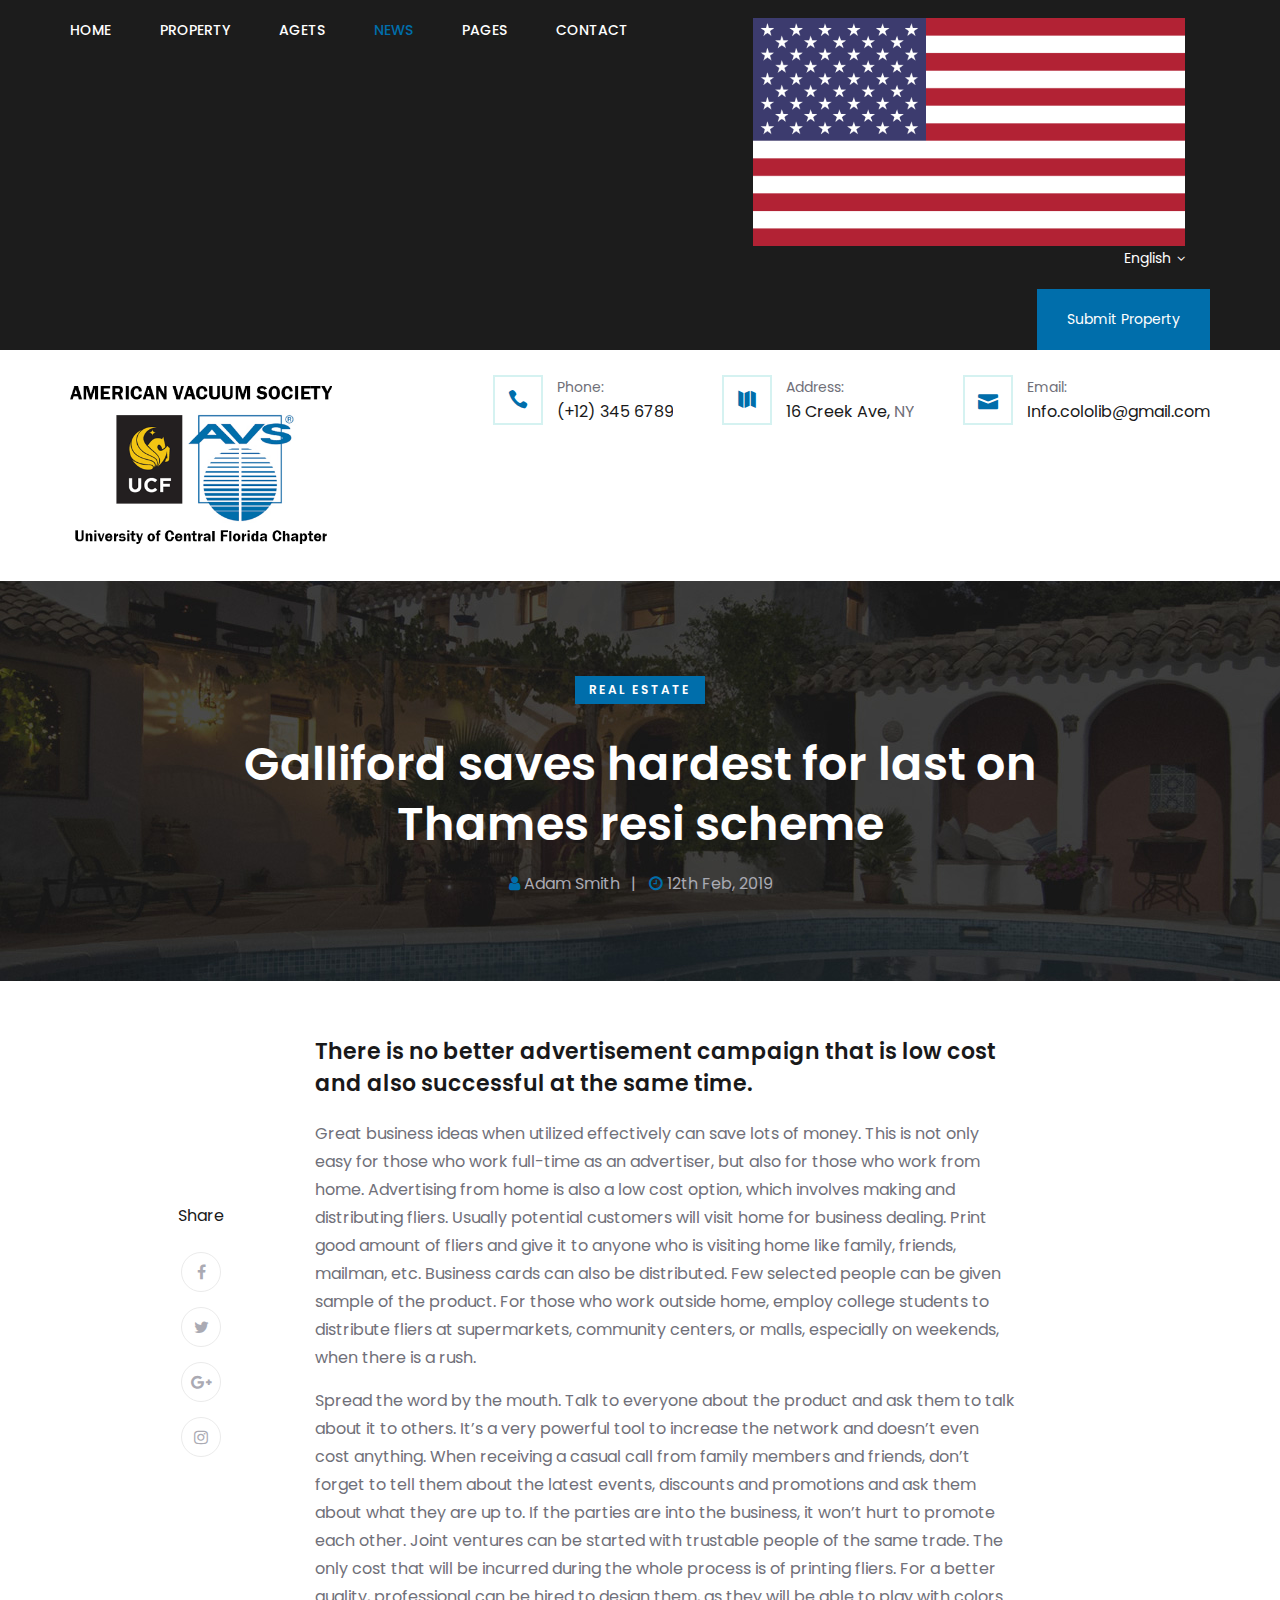
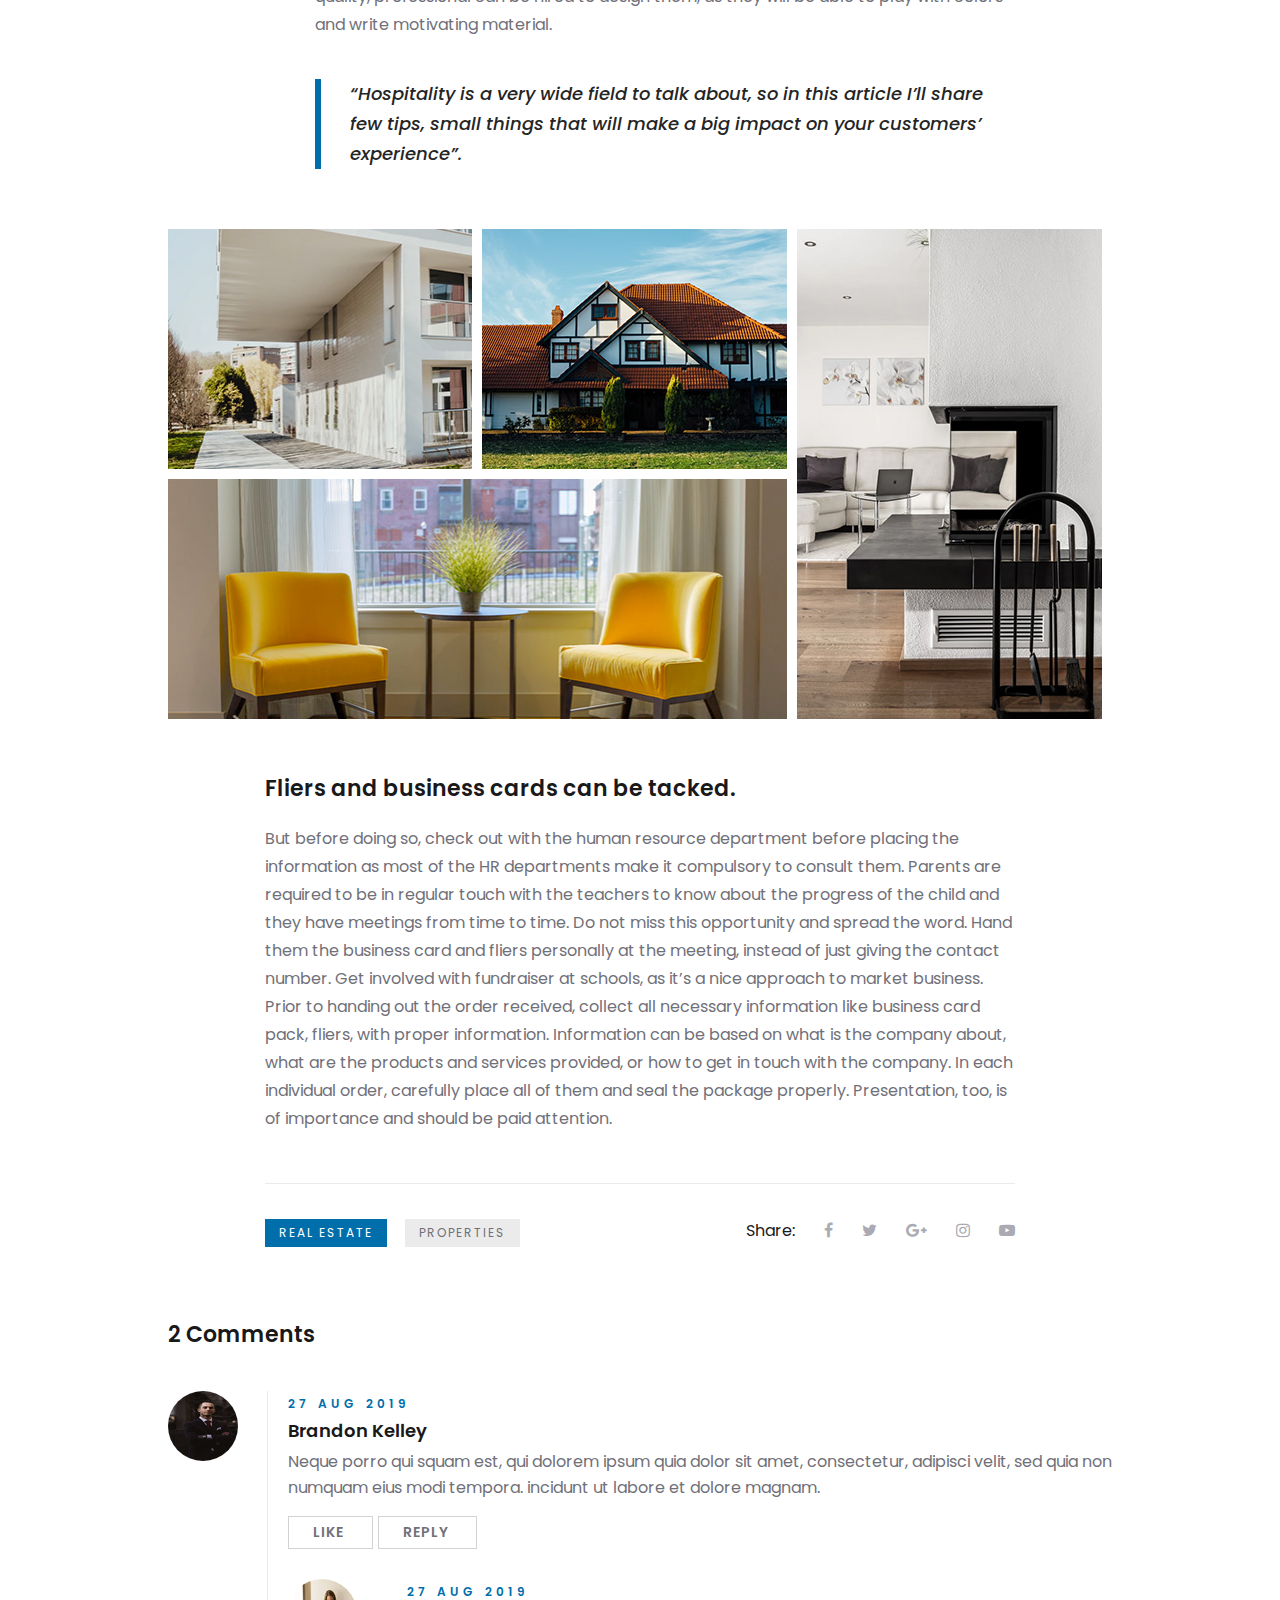
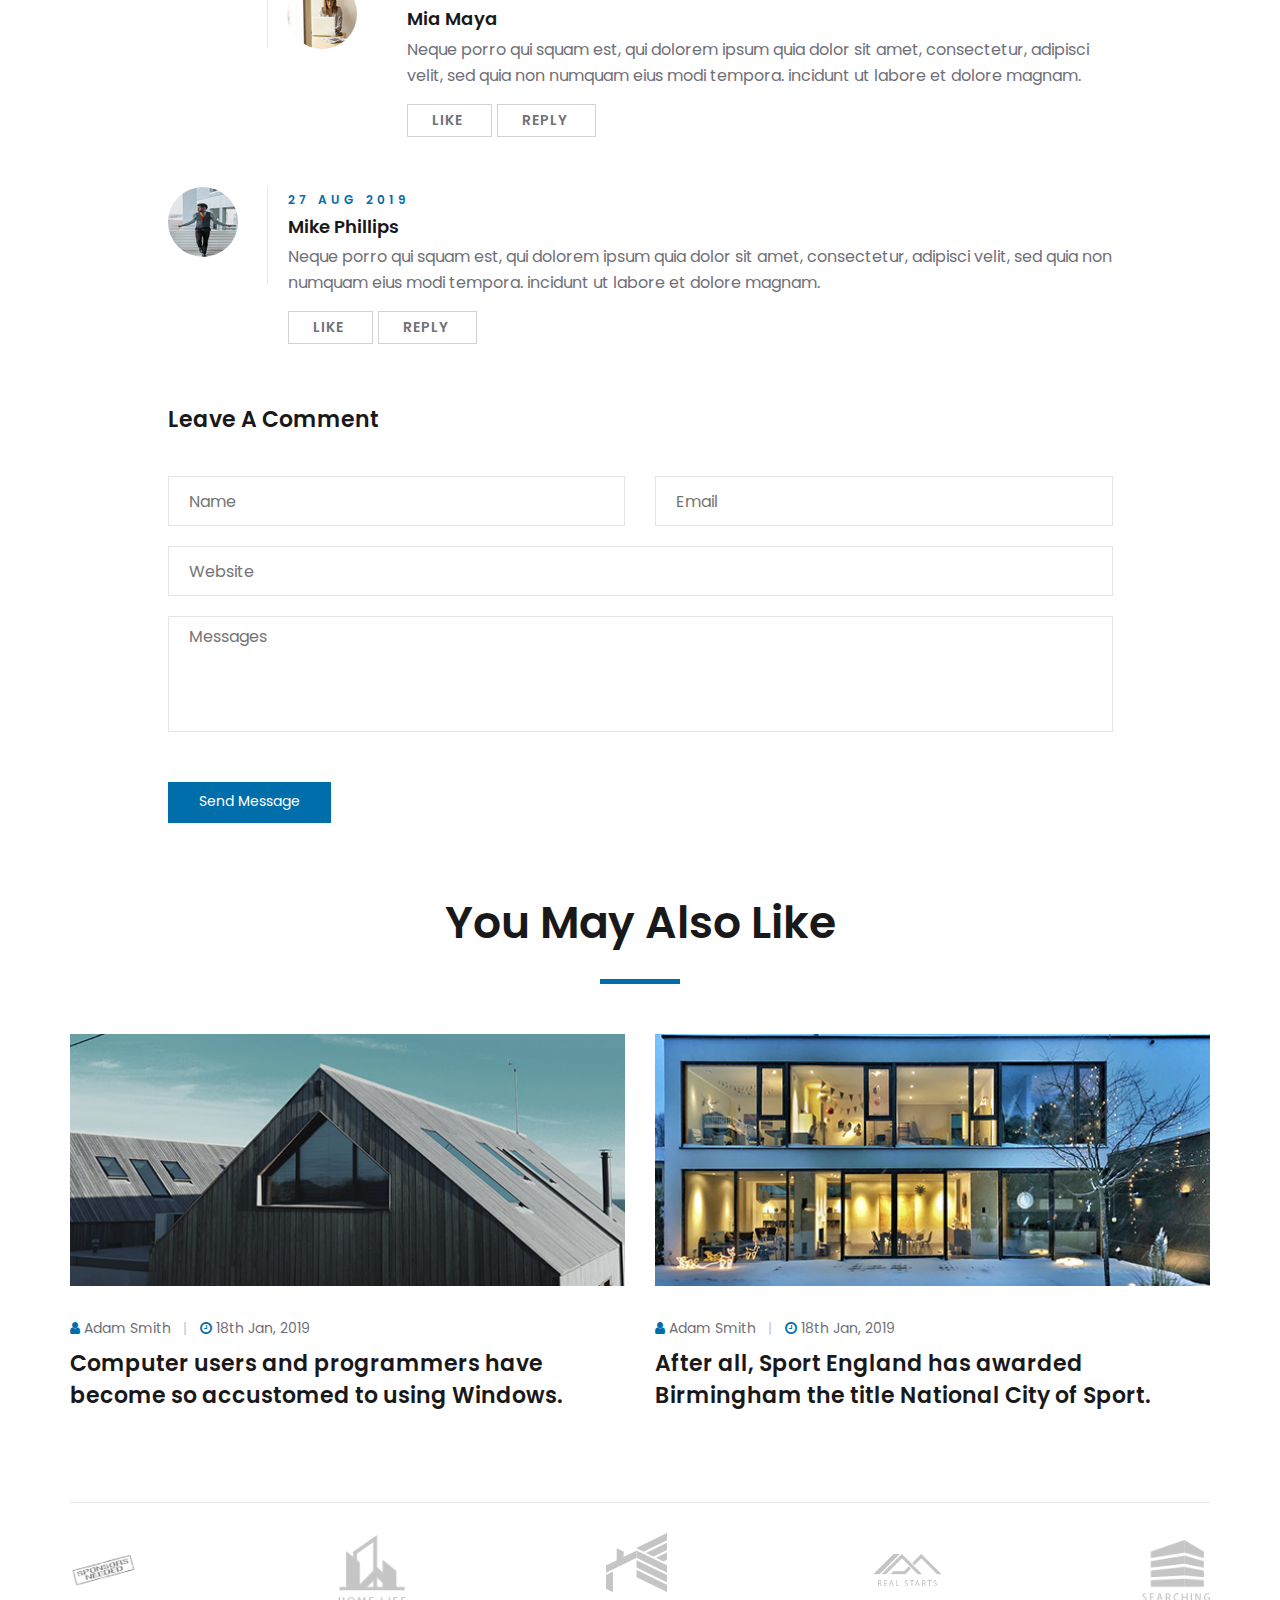
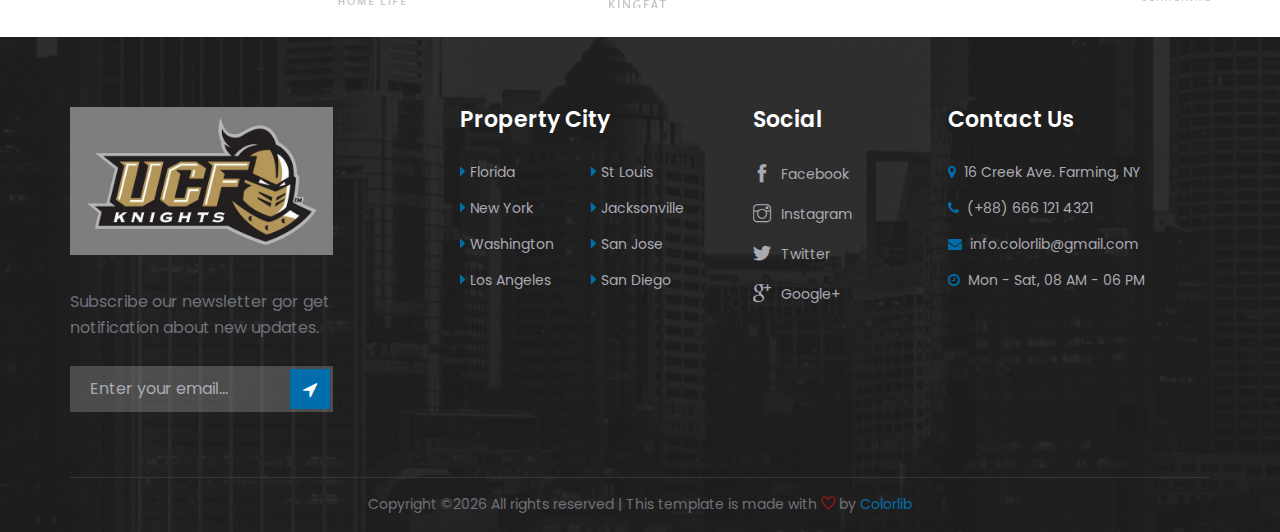
<file: blog-details.html>
<!DOCTYPE html>
<html lang="zxx">

<head>
    <meta charset="UTF-8">
    <meta name="description" content="Azenta Template">
    <meta name="keywords" content="Azenta, unica, creative, html">
    <meta name="viewport" content="width=device-width, initial-scale=1.0">
    <meta http-equiv="X-UA-Compatible" content="ie=edge">
    <title>Azenta | Template</title>

    <!-- Google Font -->
    <link href="https://fonts.googleapis.com/css?family=Poppins:300,400,500,600,700,800,900&display=swap"
        rel="stylesheet">

    <!-- Css Styles -->
    <link rel="stylesheet" href="css/bootstrap.min.css" type="text/css">
    <link rel="stylesheet" href="css/font-awesome.min.css" type="text/css">
    <link rel="stylesheet" href="css/elegant-icons.css" type="text/css">
    <link rel="stylesheet" href="css/themify-icons.css" type="text/css">
    <link rel="stylesheet" href="css/nice-select.css" type="text/css">
    <link rel="stylesheet" href="css/jquery-ui.min.css" type="text/css">
    <link rel="stylesheet" href="css/owl.carousel.min.css" type="text/css">
    <link rel="stylesheet" href="css/magnific-popup.css" type="text/css">
    <link rel="stylesheet" href="css/slicknav.min.css" type="text/css">
    <link rel="stylesheet" href="css/style.css" type="text/css">
</head>

<body>
    <!-- Page Preloder -->
    <div id="preloder">
        <div class="loader"></div>
    </div>

    <!-- Offcanvas Menu Section Begin -->
    <div class="offcanvas-menu-overlay"></div>
    <div class="canvas-open">
        <i class="icon_menu"></i>
    </div>
    <div class="offcanvas-menu-wrapper">
        <div class="canvas-close">
            <i class="icon_close"></i>
        </div>
        <div class="language-bar">
            <div class="language-option">
                <img src="img/flag.png" alt="">
                <span>English</span>
                <i class="fa fa-angle-down"></i>
                <div class="flag-dropdown">
                    <ul>
                        <li><a href="#">English</a></li>
                        <li><a href="#">Germany</a></li>
                        <li><a href="#">China</a></li>
                    </ul>
                </div>
            </div>
            <div class="property-btn">
                <a href="#" class="property-sub">Submit Property</a>
            </div>
        </div>
        <nav class="main-menu">
            <ul>
                <li><a href="./index.html">Home</a></li>
                <li><a href="./property.html">Property</a></li>
                <li><a href="./about-us.html">Agets</a></li>
                <li><a href="./blog.html">News</a></li>
                <li><a href="./property-details.html">Pages</a></li>
                <li><a href="./contact.html">Contact</a></li>
            </ul>
        </nav>
        <div class="nav-logo-right">
            <ul>
                <li>
                    <i class="icon_phone"></i>
                    <div class="info-text">
                        <span>Phone:</span>
                        <p>(+12) 345 6789</p>
                    </div>
                </li>
                <li>
                    <i class="icon_map"></i>
                    <div class="info-text">
                        <span>Address:</span>
                        <p>16 Creek Ave, <span>NY</span></p>
                    </div>
                </li>
                <li>
                    <i class="icon_mail"></i>
                    <div class="info-text">
                        <span>Email:</span>
                        <p>Info.cololib@gmail.com</p>
                    </div>
                </li>
            </ul>
        </div>
    </div>
    <!-- Offcanvas Menu Section End -->

    <!-- Header Section Begin -->
    <header class="header-section">
        <div class="top-nav">
            <div class="container">
                <div class="row">
                    <div class="col-lg-7">
                        <nav class="main-menu">
                            <ul>
                                <li><a href="./index.html">Home</a></li>
                                <li><a href="./property.html">Property</a></li>
                                <li><a href="./about-us.html">Agets</a></li>
                                <li class="active"><a href="./blog.html">News</a></li>
                                <li><a href="./property-details.html">Pages</a></li>
                                <li><a href="./contact.html">Contact</a></li>
                            </ul>
                        </nav>
                    </div>
                    <div class="col-lg-5">
                        <div class="top-right">
                            <div class="language-option">
                                <img src="img/flag.png" alt="">
                                <span>English</span>
                                <i class="fa fa-angle-down"></i>
                                <div class="flag-dropdown">
                                    <ul>
                                        <li><a href="#">English</a></li>
                                        <li><a href="#">Germany</a></li>
                                        <li><a href="#">China</a></li>
                                    </ul>
                                </div>
                            </div>
                            <a href="#" class="property-sub">Submit Property</a>
                        </div>
                    </div>
                </div>
            </div>
        </div>
        <div class="nav-logo">
            <div class="container">
                <div class="row">
                    <div class="col-lg-3">
                        <div class="logo">
                            <a href="./index.html"><img src="img/logo.png" alt=""></a>
                        </div>
                    </div>
                    <div class="col-lg-9">
                        <div class="nav-logo-right">
                            <ul>
                                <li>
                                    <i class="icon_phone"></i>
                                    <div class="info-text">
                                        <span>Phone:</span>
                                        <p>(+12) 345 6789</p>
                                    </div>
                                </li>
                                <li>
                                    <i class="icon_map"></i>
                                    <div class="info-text">
                                        <span>Address:</span>
                                        <p>16 Creek Ave, <span>NY</span></p>
                                    </div>
                                </li>
                                <li>
                                    <i class="icon_mail"></i>
                                    <div class="info-text">
                                        <span>Email:</span>
                                        <p>Info.cololib@gmail.com</p>
                                    </div>
                                </li>
                            </ul>
                        </div>
                    </div>
                </div>
            </div>
        </div>
    </header>
    <!-- Header End -->

    <!-- Blog Details Hero Section Begin -->
    <section class="blog-details-hero set-bg" data-setbg="img/blog/blog-details-hero.jpg">
        <div class="container">
            <div class="row">
                <div class="col-lg-12">
                    <div class="bd-hero-text">
                        <span>Real Estate</span>
                        <h2>Galliford saves hardest for last on <br />Thames resi scheme</h2>
                        <ul>
                            <li><i class="fa fa-user"></i> Adam Smith</li>
                            <li><i class="fa fa-clock-o"></i> 12th Feb, 2019</li>
                        </ul>
                    </div>
                </div>
            </div>
        </div>
    </section>
    <!--  Blog Details Hero Section Begin -->

    <!-- Blog Details Section Begin -->
    <section class="blog-details-section">
        <div class="container">
            <div class="row">
                <div class="col-lg-1 offset-lg-1">
                    <div class="blog-details-social">
                        <h6>Share</h6>
                        <div class="social-list">
                            <a href="#"><i class="fa fa-facebook"></i></a>
                            <a href="#"><i class="fa fa-twitter"></i></a>
                            <a href="#"><i class="fa fa-google-plus"></i></a>
                            <a href="#"><i class="fa fa-instagram"></i></a>
                        </div>
                    </div>
                </div>
                <div class="col-lg-8">
                    <div class="blog-details-title">
                        <h4>There is no better advertisement campaign that is low cost and also successful at the same
                            time.</h4>
                        <p>Great business ideas when utilized effectively can save lots of money. This is not only easy
                            for those who work full-time as an advertiser, but also for those who work from home.
                            Advertising from home is also a low cost option, which involves making and distributing
                            fliers. Usually potential customers will visit home for business dealing. Print good amount
                            of fliers and give it to anyone who is visiting home like family, friends, mailman, etc.
                            Business cards can also be distributed. Few selected people can be given sample of the
                            product. For those who work outside home, employ college students to distribute fliers at
                            supermarkets, community centers, or malls, especially on weekends, when there is a rush.</p>
                        <p>Spread the word by the mouth. Talk to everyone about the product and ask them to talk about
                            it to others. It’s a very powerful tool to increase the network and doesn’t even cost
                            anything. When receiving a casual call from family members and friends, don’t forget to tell
                            them about the latest events, discounts and promotions and ask them about what they are up
                            to. If the parties are into the business, it won’t hurt to promote each other. Joint
                            ventures can be started with trustable people of the same trade. The only cost that will be
                            incurred during the whole process is of printing fliers. For a better quality, professional
                            can be hired to design them, as they will be able to play with colors and write motivating
                            material.</p>
                        <div class="blog-quote">
                            <p>“Hospitality is a very wide field to talk about, so in this article I’ll share few tips,
                                small things that will make a big impact on your customers’ experience”.</p>
                        </div>
                    </div>
                </div>
            </div>
            <div class="row">
                <div class="col-lg-10 offset-lg-1">
                    <div class="blog-details-pic">
                        <div class="bd-pic-item small-item set-bg" data-setbg="img/blog/blog-details-1.jpg"></div>
                        <div class="bd-pic-item small-item set-bg" data-setbg="img/blog/blog-details-2.jpg"></div>
                        <div class="bd-pic-item large-item set-bg" data-setbg="img/blog/blog-details-3.jpg"></div>
                        <div class="bd-pic-item wide-item set-bg" data-setbg="img/blog/blog-details-4.jpg"></div>
                    </div>
                </div>
            </div>
            <div class="row">
                <div class="col-lg-8 offset-lg-2">
                    <div class="blog-more-details">
                        <h4>Fliers and business cards can be tacked.</h4>
                        <p>But before doing so, check out with the human resource department before placing the
                            information as most of the HR departments make it compulsory to consult them. Parents are
                            required to be in regular touch with the teachers to know about the progress of the child
                            and they have meetings from time to time. Do not miss this opportunity and spread the word.
                            Hand them the business card and fliers personally at the meeting, instead of just giving the
                            contact number. Get involved with fundraiser at schools, as it’s a nice approach to market
                            business. Prior to handing out the order received, collect all necessary information like
                            business card pack, fliers, with proper information. Information can be based on what is the
                            company about, what are the products and services provided, or how to get in touch with the
                            company. In each individual order, carefully place all of them and seal the package
                            properly. Presentation, too, is of importance and should be paid attention.</p>
                    </div>
                    <div class="tag-share-option">
                        <div class="tags">
                            <a href="#">Real Estate</a>
                            <a href="#">Properties</a>
                        </div>
                        <div class="social-share">
                            <span>Share:</span>
                            <a href="#"><i class="fa fa-facebook"></i></a>
                            <a href="#"><i class="fa fa-twitter"></i></a>
                            <a href="#"><i class="fa fa-google-plus"></i></a>
                            <a href="#"><i class="fa fa-instagram"></i></a>
                            <a href="#"><i class="fa fa-youtube-play"></i></a>
                        </div>
                    </div>
                </div>
            </div>
            <div class="row">
                <div class="col-lg-10 offset-lg-1">
                    <div class="comment-option">
                        <h4>2 Comments</h4>
                        <div class="single-comment-item first-comment">
                            <div class="sc-author">
                                <img src="img/blog/comment/comment-1.jpg" alt="">
                            </div>
                            <div class="sc-text">
                                <span>27 Aug 2019</span>
                                <h5>Brandon Kelley</h5>
                                <p>Neque porro qui squam est, qui dolorem ipsum quia dolor sit amet, consectetur,
                                    adipisci velit, sed quia non numquam eius modi tempora. incidunt ut labore et dolore
                                    magnam.</p>
                                <a href="#" class="comment-btn">Like</a>
                                <a href="#" class="comment-btn">Reply</a>
                            </div>
                        </div>
                        <div class="row">
                            <div class="col-lg-11 offset-lg-1">
                                <div class="single-comment-item reply-comment">
                                    <div class="sc-author">
                                        <img src="img/blog/comment/comment-2.jpg" alt="">
                                    </div>
                                    <div class="sc-text">
                                        <span>27 Aug 2019</span>
                                        <h5>Mia Maya</h5>
                                        <p>Neque porro qui squam est, qui dolorem ipsum quia dolor sit amet,
                                            consectetur, adipisci velit, sed quia non numquam eius modi tempora.
                                            incidunt ut labore et dolore magnam.</p>
                                        <a href="#" class="comment-btn like-btn">Like</a>
                                        <a href="#" class="comment-btn reply-btn">Reply</a>
                                    </div>
                                </div>
                            </div>
                        </div>
                        <div class="single-comment-item second-comment ">
                            <div class="sc-author">
                                <img src="img/blog/comment/comment-3.jpg" alt="">
                            </div>
                            <div class="sc-text">
                                <span>27 Aug 2019</span>
                                <h5>Mike Phillips</h5>
                                <p>Neque porro qui squam est, qui dolorem ipsum quia dolor sit amet, consectetur,
                                    adipisci velit, sed quia non numquam eius modi tempora. incidunt ut labore et dolore
                                    magnam.</p>
                                <a href="#" class="comment-btn">Like</a>
                                <a href="#" class="comment-btn">Reply</a>
                            </div>
                        </div>
                    </div>
                </div>
            </div>
            <div class="row">
                <div class="col-lg-10 offset-lg-1">
                    <div class="leave-comment">
                        <h4>Leave A Comment</h4>
                        <form action="#">
                            <div class="row">
                                <div class="col-lg-6">
                                    <input type="text" placeholder="Name">
                                </div>
                                <div class="col-lg-6">
                                    <input type="text" placeholder="Email">
                                </div>
                            </div>
                            <input type="text" placeholder="Website">
                            <textarea placeholder="Messages"></textarea>
                            <button type="submit" class="site-btn">Send Message</button>
                        </form>
                    </div>
                </div>
            </div>
            <div class="row">
                <div class="col-lg-12">
                    <div class="section-title">
                        <h2>You May Also Like</h2>
                    </div>
                </div>
                <div class="col-lg-6">
                    <div class="single-blog-item">
                        <div class="sb-pic">
                            <img src="img/blog/blog-details-also-1.jpg" alt="">
                        </div>
                        <div class="sb-text">
                            <ul>
                                <li><i class="fa fa-user"></i> Adam Smith</li>
                                <li><i class="fa fa-clock-o"></i> 18th Jan, 2019</li>
                            </ul>
                            <h4><a href="#">Computer users and programmers have become so accustomed to using
                                    Windows.</a></h4>
                        </div>
                    </div>
                </div>
                <div class="col-lg-6">
                    <div class="single-blog-item">
                        <div class="sb-pic">
                            <img src="img/blog/blog-details-also-2.jpg" alt="">
                        </div>
                        <div class="sb-text">
                            <ul>
                                <li><i class="fa fa-user"></i> Adam Smith</li>
                                <li><i class="fa fa-clock-o"></i> 18th Jan, 2019</li>
                            </ul>
                            <h4><a href="#">After all, Sport England has awarded Birmingham the title National City of
                                    Sport.</a></h4>
                        </div>
                    </div>
                </div>
            </div>
        </div>
    </section>
    <!-- Blog Details Section End -->

    <!-- Partner Carousel Section Begin -->
    <div class="partner-section">
        <div class="container">
            <div class="partner-carousel owl-carousel">
                <a href="#" class="partner-logo">
                    <div class="partner-logo-tablecell">
                        <img src="img/partner/partner-1.png" alt="">
                    </div>
                </a>
                <a href="#" class="partner-logo">
                    <div class="partner-logo-tablecell">
                        <img src="img/partner/partner-2.png" alt="">
                    </div>
                </a>
                <a href="#" class="partner-logo">
                    <div class="partner-logo-tablecell">
                        <img src="img/partner/partner-3.png" alt="">
                    </div>
                </a>
                <a href="#" class="partner-logo">
                    <div class="partner-logo-tablecell">
                        <img src="img/partner/partner-4.png" alt="">
                    </div>
                </a>
                <a href="#" class="partner-logo">
                    <div class="partner-logo-tablecell">
                        <img src="img/partner/partner-5.png" alt="">
                    </div>
                </a>
            </div>
        </div>
    </div>
    <!-- Partner Carousel Section End -->

    <!-- Footer Section Begin -->
    <footer class="footer-section set-bg" data-setbg="img/footer-bg.jpg">
        <div class="container">
            <div class="footer-text">
                <div class="row">
                    <div class="col-lg-3">
                        <div class="footer-logo">
                            <div class="logo">
                                <a href="#"><img src="img/footer-logo.png" alt=""></a>
                            </div>
                            <p>Subscribe our newsletter gor get notification about new updates.</p>
                            <form action="#" class="newslatter-form">
                                <input type="text" placeholder="Enter your email...">
                                <button type="submit"><i class="fa fa-location-arrow"></i></button>
                            </form>
                        </div>
                    </div>
                    <div class="col-lg-3 offset-lg-1">
                        <div class="footer-widget">
                            <h4>Property City</h4>
                            <ul>
                                <li><i class="fa fa-caret-right"></i> <a href="#">Florida</a></li>
                                <li><i class="fa fa-caret-right"></i> <a href="#">New York</a></li>
                                <li><i class="fa fa-caret-right"></i> <a href="#">Washington</a></li>
                                <li><i class="fa fa-caret-right"></i> <a href="#">Los Angeles</a></li>
                            </ul>
                            <ul>
                                <li><i class="fa fa-caret-right"></i> <a href="#">St Louis</a></li>
                                <li><i class="fa fa-caret-right"></i> <a href="#">Jacksonville</a></li>
                                <li><i class="fa fa-caret-right"></i> <a href="#">San Jose</a></li>
                                <li><i class="fa fa-caret-right"></i> <a href="#">San Diego</a></li>
                            </ul>
                        </div>
                    </div>
                    <div class="col-lg-2">
                        <div class="footer-widget">
                            <h4>Social</h4>
                            <ul class="social">
                                <li><i class="ti-facebook"></i> <a href="#">Facebook</a></li>
                                <li><i class="ti-instagram"></i> <a href="#">Instagram</a></li>
                                <li><i class="ti-twitter-alt"></i> <a href="#">Twitter</a></li>
                                <li><i class="ti-google"></i> <a href="#">Google+</a></li>
                            </ul>
                        </div>
                    </div>
                    <div class="col-lg-3">
                        <div class="footer-widget">
                            <h4>Contact Us</h4>
                            <ul class="contact-option">
                                <li><i class="fa fa-map-marker"></i> 16 Creek Ave. Farming, NY</li>
                                <li><i class="fa fa-phone"></i> (+88) 666 121 4321</li>
                                <li><i class="fa fa-envelope"></i> info.colorlib@gmail.com</li>
                                <li><i class="fa fa-clock-o"></i> Mon - Sat, 08 AM - 06 PM</li>
                            </ul>
                        </div>
                    </div>
                </div>
            </div>
            <div class="copyright-text">
                <p><p><!-- Link back to Colorlib can't be removed. Template is licensed under CC BY 3.0. -->
  Copyright &copy;<script>document.write(new Date().getFullYear());</script> All rights reserved | This template is made with <i class="ti-heart" aria-hidden="true"></i> by <a href="https://colorlib.com" target="_blank">Colorlib</a>
  <!-- Link back to Colorlib can't be removed. Template is licensed under CC BY 3.0. --></p></p>
            </div>
        </div>
    </footer>
    <!-- Footer Section End -->

    <!-- Js Plugins -->
    <script src="js/jquery-3.3.1.min.js"></script>
    <script src="js/bootstrap.min.js"></script>
    <script src="js/jquery.magnific-popup.min.js"></script>
    <script src="js/jquery.nice-select.min.js"></script>
    <script src="js/jquery.slicknav.js"></script>
    <script src="js/jquery-ui.min.js"></script>
    <script src="js/owl.carousel.min.js"></script>
    <script src="js/main.js"></script>
</body>

</html>
</file>
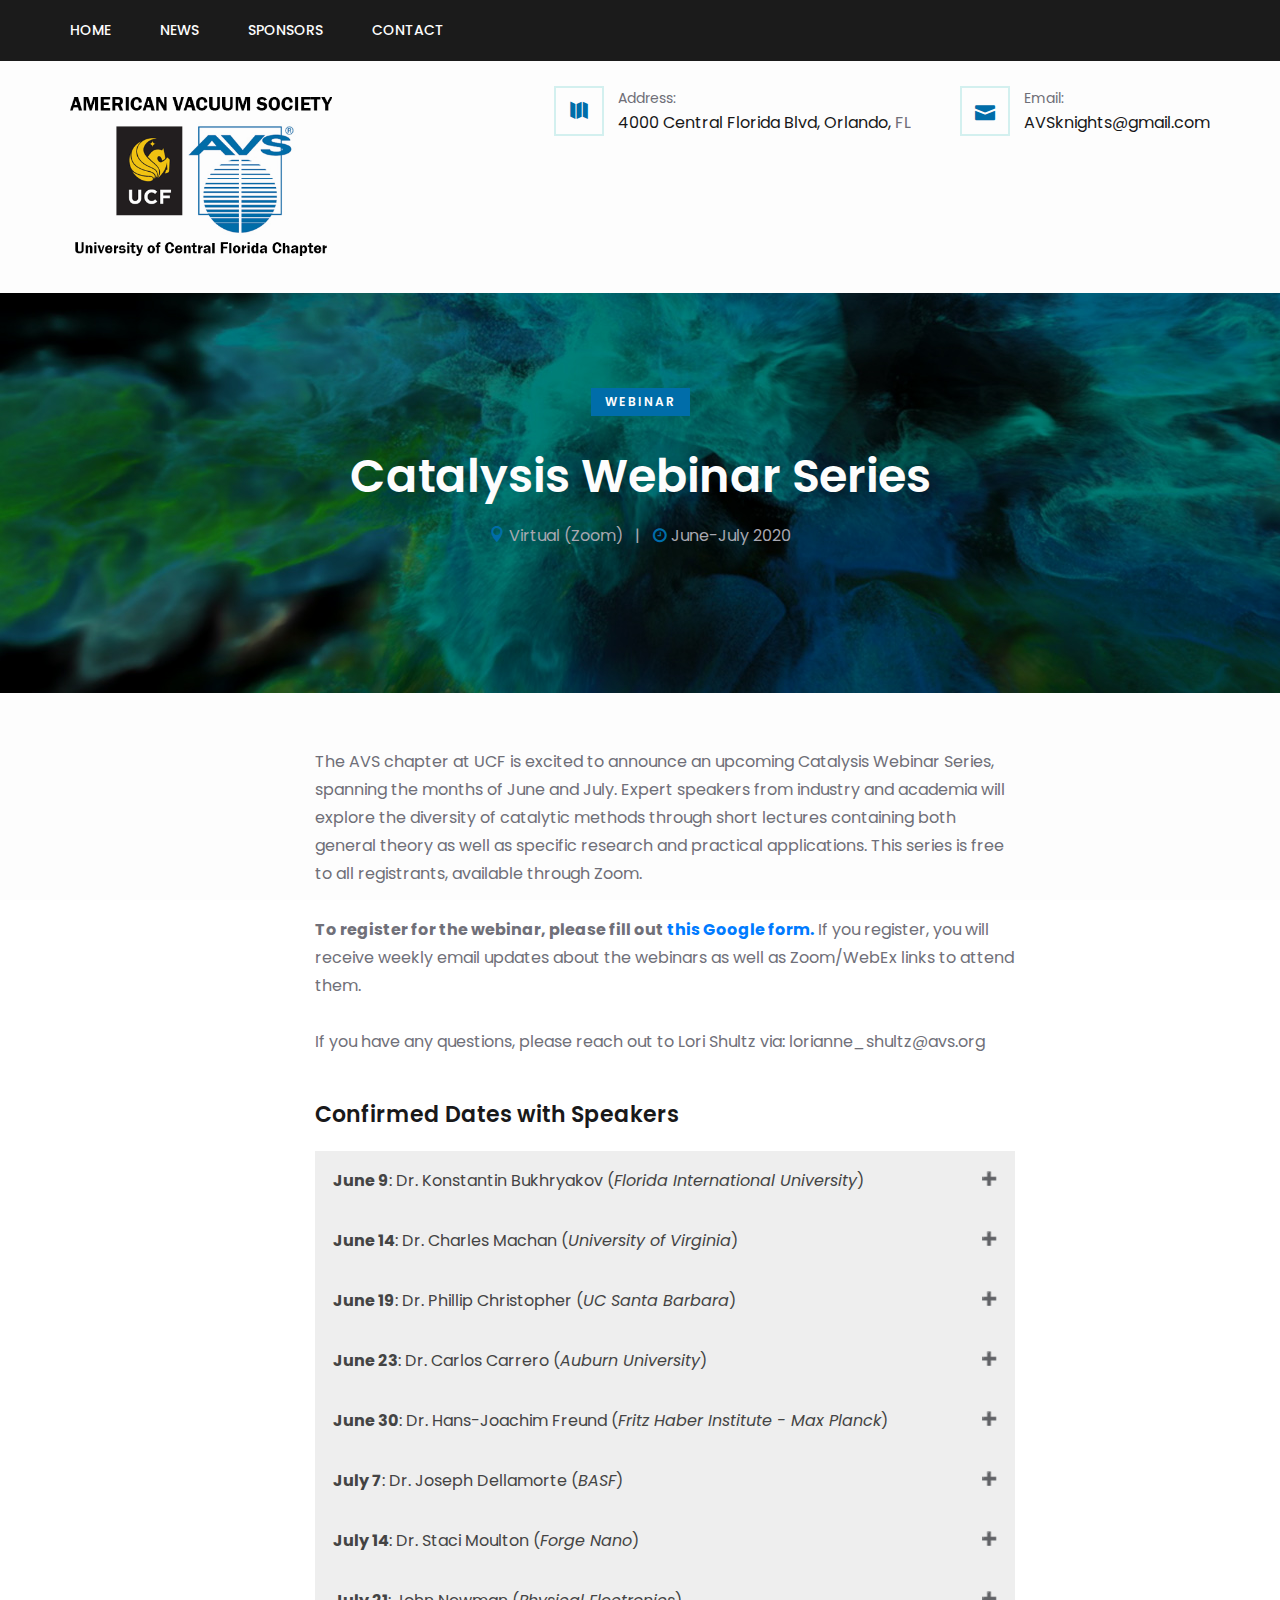
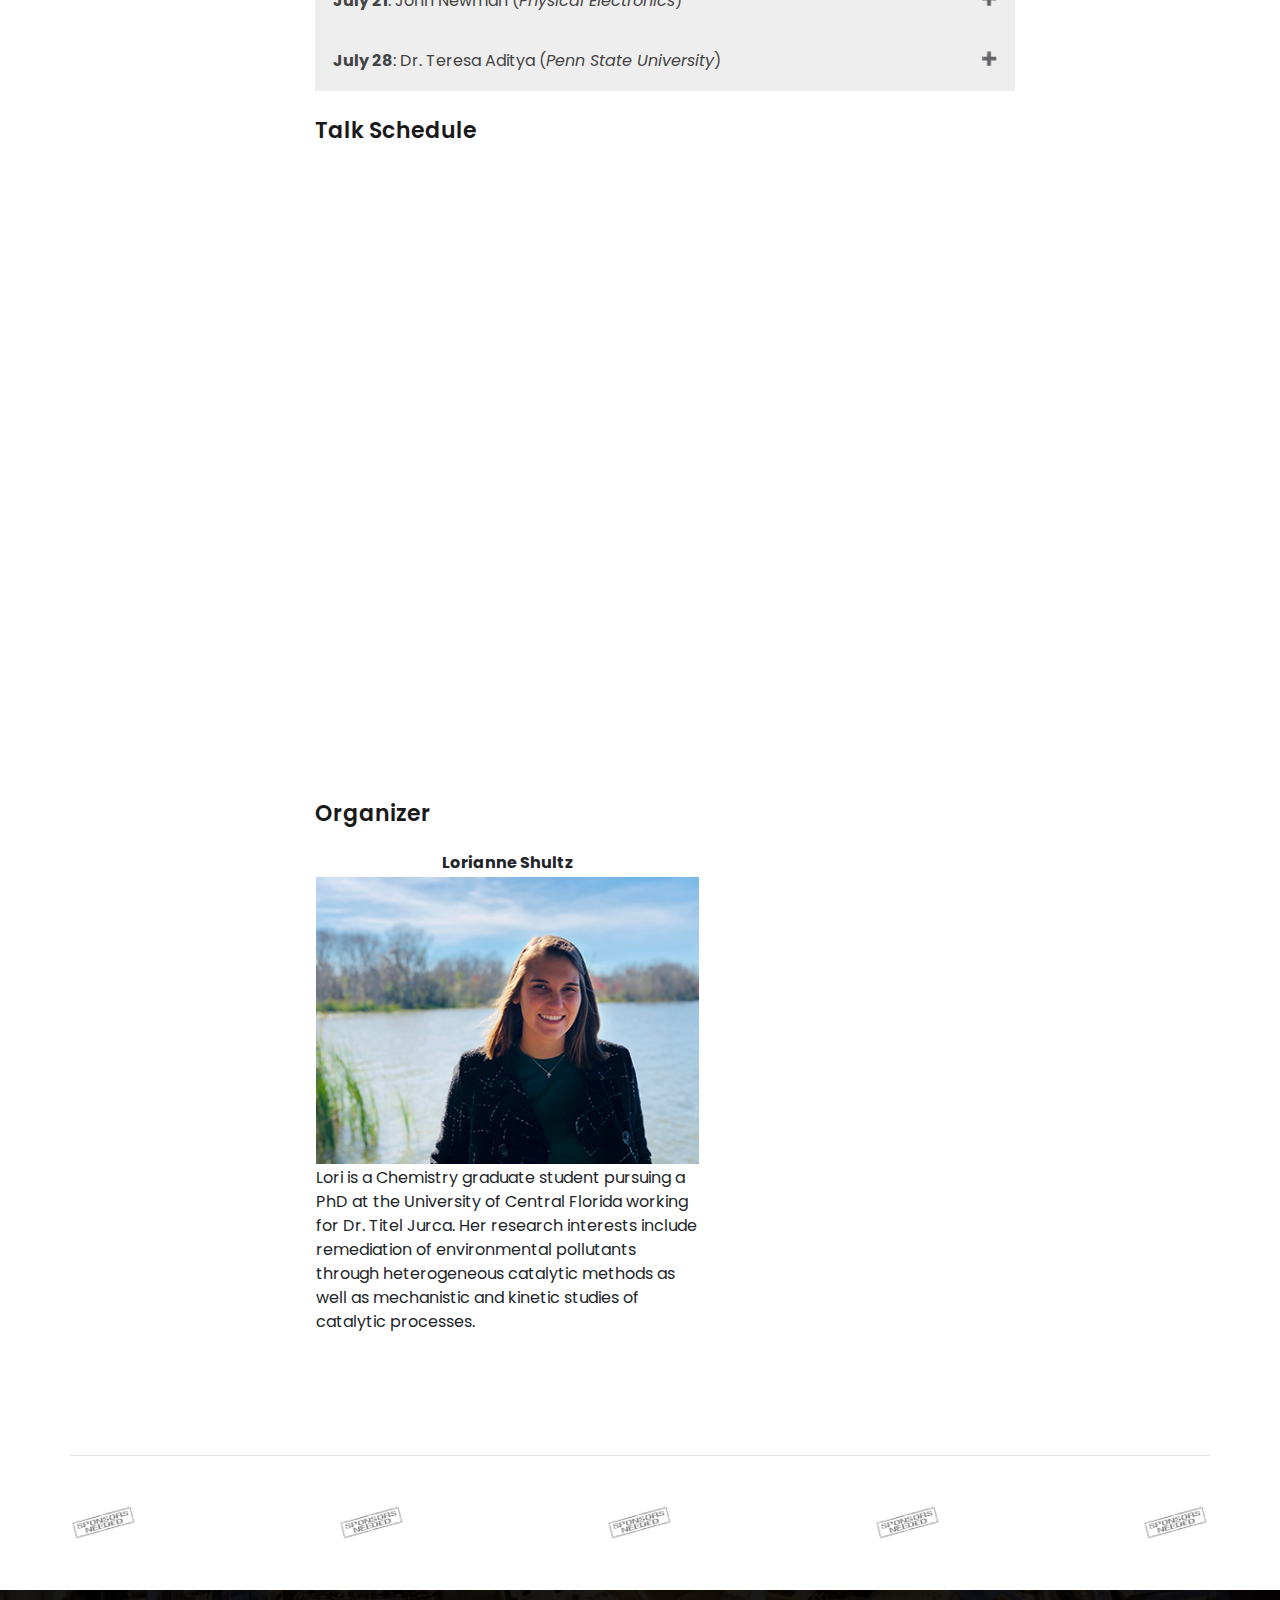
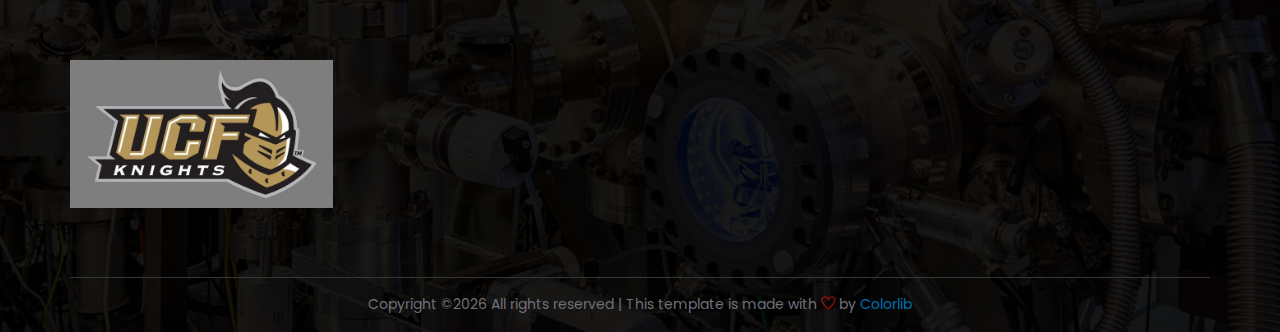
<file: catalysis.html>
<!DOCTYPE html>
<html lang="zxx">

<head>
    <meta charset="UTF-8">
    <meta name="description" content="UCF Student Chapter of the American Vacuum Society">
    <meta name="keywords" content="UCF, AVS, vacuum, science, astrochemistry, materials, nanotechnology">
    <meta name="viewport" content="width=device-width, initial-scale=1.0">
    <meta http-equiv="X-UA-Compatible" content="ie=edge">
    <title>UCF AVS News: Catalysis Webinar Series</title>

    <!-- Google Font -->
    <link href="https://fonts.googleapis.com/css?family=Poppins:300,400,500,600,700,800,900&display=swap" rel="stylesheet">

    <!-- Css Styles -->
    <link rel="stylesheet" href="css/bootstrap.min.css" type="text/css">
    <link rel="stylesheet" href="css/font-awesome.min.css" type="text/css">
    <link rel="stylesheet" href="css/elegant-icons.css" type="text/css">
    <link rel="stylesheet" href="css/themify-icons.css" type="text/css">
    <link rel="stylesheet" href="css/nice-select.css" type="text/css">
    <link rel="stylesheet" href="css/jquery-ui.min.css" type="text/css">
    <link rel="stylesheet" href="css/owl.carousel.min.css" type="text/css">
    <link rel="stylesheet" href="css/magnific-popup.css" type="text/css">
    <link rel="stylesheet" href="css/slicknav.min.css" type="text/css">
    <link rel="stylesheet" href="css/style.css" type="text/css">
</head>

<body>
    <!-- Page Preloder -->
    <div id="preloder">
        <div class="loader"></div>
    </div>

    <!-- Offcanvas Menu Section Begin -->
    <div class="offcanvas-menu-overlay"></div>
    <div class="canvas-open">
        <i class="icon_menu"></i>
    </div>
    <div class="offcanvas-menu-wrapper">
        <div class="canvas-close">
            <i class="icon_close"></i>
        </div>
        <nav class="main-menu">
            <ul>
                <li><a href="./index.html">Home</a></li>
                <li><a href="./news.html">News</a></li>
                <li><a href="./sponsors.html">Sponsors</a><li>
                <li><a href="./contact.html">Contact</a></li>
            </ul>
        </nav>
        <div class="nav-logo-right">
            <ul>
                <li>
                    <i class="icon_map"></i>
                    <div class="info-text">
                        <span>Address:</span>
                        <p>4000 Central Florida Boulevard, Orlando, <span>FL</span></p>
                    </div>
                </li>
                <li>
                    <i class="icon_mail"></i>
                    <div class="info-text">
                        <span>Email:</span>
                        <p>AVSknights@gmail.com</p>
                    </div>
                </li>
            </ul>
        </div>
    </div>
    <!-- Offcanvas Menu Section End -->

    <!-- Header Section Begin -->
    <header class="header-section">
        <div class="top-nav">
            <div class="container">
                <div class="row">
                    <div class="col-lg-7">
                        <nav class="main-menu">
                            <ul>
                                <li><a href="./index.html">Home</a></li>
                                <li><a href="./news.html">News</a></li>
                                <li><a href="./sponsors.html">Sponsors</a></li>
                                <li><a href="./contact.html">Contact</a></li>
                            </ul>
                        </nav>
                    </div>
                </div>
            </div>
        </div>
        <div class="nav-logo">
            <div class="container">
                <div class="row">
                    <div class="col-lg-3">
                        <div class="logo">
                            <a href="./index.html"><img src="img/logo.png" alt=""></a>
                        </div>
                    </div>
                    <div class="col-lg-9">
                        <div class="nav-logo-right">
                            <ul>
                                <li>
                                    <i class="icon_map"></i>
                                    <div class="info-text">
                                        <span>Address:</span>
                                        <p>4000 Central Florida Blvd, Orlando, <span>FL</span></p>
                                    </div>
                                </li>
                                <li>
                                    <i class="icon_mail"></i>
                                    <div class="info-text">
                                        <span>Email:</span>
                                        <p>AVSknights@gmail.com</p>
                                    </div>
                                </li>
                            </ul>
                        </div>
                    </div>
                </div>
            </div>
        </div>
    </header>
    <!-- Header End -->

    <!-- Blog Details Hero Section Begin -->
    <section class="blog-details-hero set-bg" data-setbg="img/events/catalysis-banner.jpg">
        <div class="container">
            <div class="row">
                <div class="col-lg-12">
                    <div class="bd-hero-text">
                        <span>Webinar</span>
                        <h2>Catalysis Webinar Series</h2>
                        <ul>
                           <li><i class="icon_pin"></i> Virtual (Zoom)</li>
                           <li><i class="fa fa-clock-o"></i> June-July 2020</li>
                        </ul>
                    </div>
                </div>
            </div>
        </div>
    </section>
    <!--  Blog Details Hero Section Begin -->

    <!-- Blog Details Section Begin -->
    <section class="blog-details-section">
        <div class="container">
            <div class="row">
                <div class="col-lg-1 offset-lg-1">
                    <div class="blog-details-social">
                        <div class="social-list">
                        </div>
                    </div>
                </div>
                <div class="col-lg-8">
                    <div class="blog-details-title">
                        <p>
                          The AVS chapter at UCF is excited to announce an upcoming Catalysis Webinar Series,
                          spanning the months of June and July. Expert speakers from industry and academia will
                          explore the diversity of catalytic methods through short lectures containing both general
                          theory as well as specific research and practical applications. This series is free to all
                          registrants, available through Zoom.
                          <br><br>
                          <b>To register for the webinar, please fill out <a href="https://docs.google.com/forms/d/e/1FAIpQLScTfEjGuZxQowsVLQY1xVlxOMTseIXLv2zCny1c6hrq1XhdjA/viewform?usp=sf_link">this Google form.</a></b>
                          If you register, you will receive weekly email updates about the webinars as well as Zoom/WebEx links to attend them.
                          <br><br>
                          If you have any questions, please reach out to Lori Shultz via: lorianne_shultz@avs.org
                          <br><br>

                          <h4>Confirmed Dates with Speakers</h4>
                          <button class="accordion"><b>June 9</b>: Dr. Konstantin Bukhryakov (<i>Florida International University</i>)</button>
                          <div class="panel">
                            <br>
                            <div class="s-text-br">Homogeneous Catalysis </div>
                            <h5><b>Homogeneous catalysis by organometallic complexes</b></h5>
                            <br>
                            <div class="headshot">
                              <img src="img/catalysis/headshots/bukhryakov.jpg">
                            </div>
                            <p>
                              Heterogeneous catalysts are stable and easy to recycle and separate from reaction products. However, the nature of the active sites of heterogeneous catalysts is often uncertain. Some of the nominally heterogeneous catalysis, for example, palladium-catalyzed cross-coupling reactions, operate by a homogeneous “catch-and-release” mechanism, which can lead to undesirable evolution of the catalyst morphology. In contrast, homogeneous catalysts have well-defined structures, and their properties are amenable to rational design. The specific activity and selectivity of such catalysts can be higher than that of heterogeneous counterparts. During my talk, I will give an overview of homogeneous catalysis with an emphasis to transition metal-catalyzed reactions. Additionally, I will provide specific examples from my research on how to “train” your catalyst to achieve the required activity and selectivity.
                            </p>
                            <br><br>
                            <center>
                              <iframe width="560" height="315" src="https://www.youtube.com/embed/GrLCZFD_dXA" frameborder="0" allow="accelerometer; autoplay; encrypted-media; gyroscope; picture-in-picture" allowfullscreen></iframe>                            </center>
                            <br>
                          </div>
                          <button class="accordion"><b>June 14</b>: Dr. Charles Machan (<i>University of Virginia</i>)</button>
                          <div class="panel">
                            <br>
                            <div class="s-text-r">Electrocatalysis</div>
                            <h5><b>Molecular Electrocatalysts and Scalable Systems for Renewable Fuels </b></h5>
                            <br>
                            <div class="headshot">
                              <img src="img/catalysis/headshots/machan.jpg">
                            </div>
                            <p>
                              The steady increase in anthropogenic carbon dioxide (CO2) emissions and corresponding atmospheric concentrations continues to generate interest in its use as a liquid fuel and commodity chemical precursor. The conversion of CO2 has the dual benefit of addressing its associated negative environmental effects and the diminishing supply of petrochemical feedstocks. At the heart of efficient reductive transformations of CO2 are proton-coupled electron transfer (PCET) reactions, where electrons and protons move in a concerted way to mitigate the kinetic and thermodynamic penalties of bending CO2 and breaking carbon-oxygen bonds. The catalytic selectivity and activity of molecular catalysts for this reaction remain an ongoing challenge that can be best understood through iterative molecular design and testing. In addition to developing new molecular electrocatalysts, we are exploring the use of electron-proton transfer mediators and flow-based electrochemical reactors to understand how these reactions can be scaled relative to comparable heterogeneous systems.
                            </p>
                            <br><br>
                            <center>
                              <iframe width="560" height="315" src="https://www.youtube.com/embed/5YuXrFlYwjc" frameborder="0" allow="accelerometer; autoplay; encrypted-media; gyroscope; picture-in-picture" allowfullscreen></iframe>                            </center>
                            <br>
                          </div>
                          <button class="accordion"><b>June 19</b>: Dr. Phillip Christopher (<i>UC Santa Barbara</i>)</button>
                          <div class="panel">
                            <br>
                            <div class="s-text-p">Single Atom Catalysis</div>
                            <h5><b>Atomically Dispersed Pt-Group Metal Catalysts: Distinct Reactivity, Uniformity, Structural Evolution and Pathways to Increased Functionality</b></h5>
                            <br>
                            <div class="headshot">
                              <img src="img/catalysis/headshots/christopher.jpg" style="margin-bottom:25px;">
                            </div>
                            <p>
                              The use of oxide-supported atomically dispersed Pt-group metal atoms (or ions) as catalytic active sites, also known as single atom catalysts, is of interest due to their unique reactivity and efficient metal utilization. However, relationships between the structure of these active sites, their dynamic response to environments, and catalytic functionality have proven difficult to experimentally establish. Here I will describe recent efforts from my group in 4 aspects of this class of materials: distinct reactivity, uniformity, structural evolution and pathways to increased functionality.
                              To motivate the study of this class of materials I will first highlight a few cases where we have observed distinct selectivity for catalyst processes occurring on atomically dispersed metal catalysts as compared to metal clusters including: CO2 reduction by H2, methanol carbonylation and the reduction of NO by CO in wet environments. I will then highlight the critical role of local coordination uniformity and structural evolution under reaction conditions when developing structure-function relationships. Insights into uniformity and structural evolution are achieved through the synthesis atomically dispersed metal species on certain oxides (TiO2, CeO2) at very low loadings (&lt 0.05 wt.%) and analysis of their local coordination through in-situ atomic resolution microscopy and spectroscopy-based characterization supported by first principles calculations. Finally, I will highlight pathways to increasing complexity and functionality of atomically dispersed metal catalysts through the modification of their local coordination environments with inorganic and organic species that can modify and participate in catalytic processes.

                            </p>
                            <br><br>
                            <center>
                              <iframe width="560" height="315" src="https://www.youtube.com/embed/RU-PBuHErsE" frameborder="0" allow="accelerometer; autoplay; encrypted-media; gyroscope; picture-in-picture" allowfullscreen></iframe>                            </center>
                            <br>
                          </div>
                          <button class="accordion"><b>June 23</b>: Dr. Carlos Carrero (<i>Auburn University</i>)</button>
                          <div class="panel">
                              <br>
                              <div class="s-text-p">Physico-Chemical Relationships in Catalysis</div>
                              <h5><b>Raman Spectrokinetic approach to gain insights on the structure-reactivity relationship of supported metal oxide catalysts </b></h5>
                              <br>
                              <div class="headshot">
                                <img src="img/catalysis/headshots/carrero.jpg">
                              </div>
                              <p>
                                The various lessons learned from previous approaches combining chemical kinetics and operando spectroscopy to explore the chemical nature of materials have inspired us to develop a new approach, so-called Raman-Spectrokinetics. We essentially combine Raman spectroscopy and mass spectrometry with transient kinetics to time resolve the structural changes occurring on the surface of supported metal oxide catalysts. The goal is to quantitively measure site-specific reaction rates in real time as a function of reaction conditions to better understand the major species and parameters contributing in the overall reaction rate. In this talk, both the methodology and our latest results on the redox properties of supported binary and ternary metal oxide catalysts will be presented.
                              </p>
                              <br>
                          </div>
                          <button class="accordion"><b>June 30</b>: Dr. Hans-Joachim Freund (<i>Fritz Haber Institute - Max Planck</i>)</button>
                          <div class="panel">
                            <br>
                            <div class="s-text-p">Experimental Modelling</div>
                            <h5><b>Experimental Modelling of Catalyst Materials at the Atomic Scale</b></h5>
                            <br>
                            <div class="headshot">
                              <img src="img/catalysis/headshots/freund.jpg">
                            </div>
                            <p>
                              In order to capture the complexity of real powder catalysts, we have tried to develop an approach that adds complexity in a controlled way starting from simple model systems. The experimental techniques come from the tool box of surface science. We will discuss a number of systems addressing different questions, including:
                              <br><br>
                              <b>a)</b>	Which role is played by the metal oxide interface in a chemical reaction involving charge transfer? (Fig.1)<sup>1</sup>
                              <br>
                              <b>b)</b>	What is the role of the Strong Metal Support Interaction (SMSI) of supported catalysts in a simple oxidation reaction such as CO oxidation?<sup>2</sup>
                              <br>
                              <b>c)</b>	Is it possible to use surface science approaches to learn something about confined space reactions? (Fig.2)<sup>3</sup>
                              <table style="width:100%; table-layout:fixed;">
                                <tr>
                                  <td style="width:24%"><center><img src="img/catalysis/abstracts/Hans-fig1.jpg"></center></td>
                                  <td style="width:4%">&nbsp;</td>
                                  <td style="width:24%"><center><img src="img/catalysis/abstracts/Hans-fig2.jpg"></center></td>
                                </tr>
                                <tr>
                                  <td style="width:24%">Fig. 1. Thin film MgO/Ag system controlling the morphology and electron charge transfer of supported Au nano-particles in CO2 activation
                                  </td>
                                  <td style="width:4%">&nbsp;</td>
                                  <td style="width:24%">Fig. 2. Water formation in confined space between a crystalline/vitreous silica film and a Ru(1000) surface in direct comparison to the open space reaction.
                              </table>
                            </p>
                            <br>
                          </div>
                          <button class="accordion"><b>July 7</b>: Dr. Joseph Dellamorte (<i>BASF</i>)</button>
                          <div class="panel">
                            <br>
                            <div class="s-text-v">Catalysis on an Industrial Level </div>
                            <h5><b>Development and Scale up of Tunable Alumina Support for Ethylene Purification Catalyst</b></h5>
                            <br>
                            <div class="headshot">
                              <img src="img/catalysis/headshots/def.jpg" style="margin-bottom:25px;">
                            </div>
                            <p>
                              Ethylene is arguably the most important organic molecule in the chemical industry.  As a feedstock for a variety of polymers, the purity of ethylene delivered from steam crackers is critical for successful processes downstream.  Therefore, components such as acetylene need to be removed from the ethylene stream via the front or tail end processes.  A brief description of this technology and the catalyst used for this process will be discussed, in particular, the development and scale up of an alumina support for the application.
                              <br><br>
                              Alumina is an important support for many catalysts.  Particularly, catalysts that are used for chemicals production utilize the high strength, tunable surface area, and low activity that low surface area aluminas can provide.  However, the development and scale-up of supports with all these advantages can be complex and difficult.  The stringent activity and mass transport limitations of the tail end process required a low density, strong, and cheap support with a tunable bimodal pore size distribution.  Thus the development of the extruded alumina support relied upon perseverance and a step back to fundamentals to deliver success at the commercial scale.
                            </p>
                            <br>
                          </div>
                          <button class="accordion"><b>July 14</b>: Dr. Staci Moulton (<i>Forge Nano</i>)</button>
                          <div class="panel">
                            <br>
                            <div class="s-text-g">ALD for Particles and Their Catalytic Applications </div>
                            <h5><b>Basics of Atomic Layer Deposition (ALD) and Particle Atomic Layer Deposition (PALD) for Catalysis and the Benefits to Process Intensification in Chemical Manufacturing</b></h5>
                            <br>
                            <div class="headshot">
                              <img src="img/catalysis/headshots/moulton.jpg">
                            </div>
                            <p>
                              The atomically precise control of ALD has emerged as a tool for design and synthesis of catalysts with a wide range of benefits in selectivity, activity, and lifetime. This lecture will review the history (including Forge nano examples) of ALD research for catalysis and examples of controlled size, composition and active sites and the stability enhancement by ALD. Demonstrations in hydrogenation and dehydrogenation, oxidation, syngas conversion, methane reforming, electrocatalysis, photocatalysis and biochemical conversion among others will be discussed. Forge Nano invented several methods for high-throughput ALD and has scaled them over the past decade, making ALD affordable as a material-upgrading technique. These breakthroughs overcome the perception that ALD is too expensive to consider as a realistic manufacturing process for commercial adoption. Forge Nano has patented, constructed, and demonstrated the highest throughput ALD capability in the world, unlocking new potential for lower cost integration of ALD into products.
                            </p>
                            <br>
                          </div>
                          <button class="accordion"><b>July 21</b>: John Newman (<i>Physical Electronics</i>)</button>
                          <div class="panel">
                            <br>
                            <div class="s-text-g">Intro to XPS </div>
                            <h5><b>Introduction to X-ray Photoelectron Spectroscopy – Fundamentals and Applications</b></h5>
                            <br>
                            <div class="headshot">
                              <img src="img/catalysis/headshots/newman.jpg">
                            </div>
                            <p>
                              X-ray Photoelectron Spectroscopy (XPS) is a surface sensitive technique frequently relied upon for understanding composition and chemical bonding environments of the outermost atomic layers of solid materials.  Sensitivity to the top 5-10 nm of a surface makes XPS ideal for determining the surface chemical changes that occur to catalyst materials during the catalytic process.  Insights gained from XPS studies provide valuable information that can be linked to catalytic mechanisms and performance.   Other applications for XPS include oxidation state and oxide thickness of metals and alloys, bonding and adhesion issues, surface cleanliness and contamination, corrosion, discolorations, polymer surface functionalization, and composition vs. depth of optical and other thin films.  XPS is very flexible in its sample handling capabilities and, thus, can easily analyze insulating as well as conducting materials.
                              In this presentation, the fundamentals of XPS will be introduced, followed by several applications which highlight how XPS can be used for surface characterization and problem solving studies involving catalysts and a variety of other materials.

                            </p>
                            <br>
                          </div>
                          <button class="accordion"><b>July 28</b>: Dr. Teresa Aditya (<i>Penn State University</i>)</button>
                          <div class="panel">
                            <br>
                            <div class="s-text-p">Metal-Oxide Nano-Materials and Their Catalytic Applications</div>
                            <h5><b>Syntheses of metal and metal oxide nanoparticles, and investigating their competency for state-of-the-art applications</b></h5>
                            <br>
                            <div class="headshot">
                              <img src="img/catalysis/headshots/aditya.jpg">
                            </div>
                            <p>
                              The field of metal and metal oxide nanoparticles has made a momentous leap in the past decade. With the whole world in search of novel metal and metal oxide nanoparticles it has become a challenge to find out appropriate combination of nanoparticles for excellent efficiency in various fields of application. The advantage of nanoparticle over bulk is their small amount of usage together with many folds increase in efficiency due to their improved surface area. There has been a large variety of reactions which are catalyzed by metal and metal oxides which can establish that the nanoparticle synthesized was successfully achieved with improved proficiency. Thereafter, it can be extended to multifaceted applications in this era of nanofabrication. Modification of the nanoparticle has led to understanding the importance of nanoparticle structure in defining their competency. The reaction mechanism and rate of the reactions are monitored using the nanocatalyst with variable shape, morphology, size and facets to compare the effect of such properties on the catalytic process. The overarching goal for designing novel nanoparticles expands through fields of environmental sustenance, biomedical application, energy storage and generation, textile, food and myriads of other fields which eventually leads to an upgraded human life. Hence, there will be a brief introduction to all these aspects of synthesizing metal and metal oxide nanoparticles to understand nanomaterials a little better.
                            </p>
                            <br>
                          </div>

                          <br><br>
                          <h4>Talk Schedule</h4>
                          <iframe src="https://calendar.google.com/calendar/embed?src=ssnrg65lamrra1cj4drq1r3ta0%40group.calendar.google.com&ctz=America%2FNew_York" style="border: 0" width="800" height="600" frameborder="0" scrolling="no"></iframe>
                          <br><br>
                          <h4>Organizer</h4>
                          <table style="width:55%; table-layout:fixed;">
                            <tr>
                              <td style="width:55%"><b><center>Lorianne Shultz</center></b></td>
                            </tr>
                            <tr>
                              <td style="width:55%"><center><img src="img/events/lorishultz.jpg"></center></td>
                            </tr>
                            <tr>
                              <td style="width:55%">
                                Lori is a Chemistry graduate student pursuing a PhD at the University of Central Florida
                                working for Dr. Titel Jurca. Her research interests include remediation of environmental pollutants through
                                heterogeneous catalytic methods as well as mechanistic and kinetic studies of catalytic processes.
                              </td>
                            </tr>
                          </table>
                        </p>
                    </div>
                </div>
            </div>
        </div>
    </section>
    <!-- Blog Details Section End -->

    <!-- Partner Carousel Section Begin -->
    <div class="partner-section">
        <div class="container">
            <div class="partner-carousel owl-carousel">
                <a href="#" class="partner-logo">
                    <div class="partner-logo-tablecell">
                        <img src="img/partner/partner-1.png" alt="">
                    </div>
                </a>
                <a href="#" class="partner-logo">
                    <div class="partner-logo-tablecell">
                        <img src="img/partner/partner-1.png" alt="">
                    </div>
                </a>
                <a href="#" class="partner-logo">
                    <div class="partner-logo-tablecell">
                        <img src="img/partner/partner-1.png" alt="">
                    </div>
                </a>
                <a href="#" class="partner-logo">
                    <div class="partner-logo-tablecell">
                        <img src="img/partner/partner-1.png" alt="">
                    </div>
                </a>
                <a href="#" class="partner-logo">
                    <div class="partner-logo-tablecell">
                        <img src="img/partner/partner-1.png" alt="">
                    </div>
                </a>
            </div>
        </div>
    </div>
    <!-- Partner Carousel Section End -->

    <!-- Footer Section Begin -->
    <footer class="footer-section set-bg" data-setbg="img/footer-uhv-bg.jpg">
        <div class="container">
            <div class="footer-text">
                <div class="row">
                    <div class="col-lg-3">
                        <div class="footer-logo">
                            <div class="logo">
                                <a href="#"><img src="img/footer-logo.png" alt=""></a>
                            </div>
                        </div>
                    </div>
<!--
<div class="col-lg-3 offset-lg-1">
    <div class="footer-widget">
        <h4>Property City</h4>
        <ul>
            <li><i class="fa fa-caret-right"></i> <a href="#">Florida</a></li>
            <li><i class="fa fa-caret-right"></i> <a href="#">New York</a></li>
            <li><i class="fa fa-caret-right"></i> <a href="#">Washington</a></li>
            <li><i class="fa fa-caret-right"></i> <a href="#">Los Angeles</a></li>
        </ul>
        <ul>
            <li><i class="fa fa-caret-right"></i> <a href="#">St Louis</a></li>
            <li><i class="fa fa-caret-right"></i> <a href="#">Jacksonville</a></li>
            <li><i class="fa fa-caret-right"></i> <a href="#">San Jose</a></li>
            <li><i class="fa fa-caret-right"></i> <a href="#">San Diego</a></li>
        </ul>
    </div>
</div>
<div class="col-lg-2">
    <div class="footer-widget">
        <h4>Social</h4>
        <ul class="social">
            <li><i class="ti-facebook"></i> <a href="#">Facebook</a></li>
            <li><i class="ti-instagram"></i> <a href="#">Instagram</a></li>
            <li><i class="ti-twitter-alt"></i> <a href="#">Twitter</a></li>
            <li><i class="ti-google"></i> <a href="#">Google+</a></li>
        </ul>
    </div>
</div>
<div class="col-lg-3">
    <div class="footer-widget">
        <h4>Contact Us</h4>
        <ul class="contact-option">
            <li><i class="fa fa-map-marker"></i> 16 Creek Ave. Farming, NY</li>
            <li><i class="fa fa-phone"></i> (+88) 666 121 4321</li>
            <li><i class="fa fa-envelope"></i> info.colorlib@gmail.com</li>
            <li><i class="fa fa-clock-o"></i> Mon - Sat, 08 AM - 06 PM</li>
        </ul>
    </div>
</div>
-->
                </div>
            </div>
            <div class="copyright-text">
                <p><p><!-- Link back to Colorlib can't be removed. Template is licensed under CC BY 3.0. -->
  Copyright &copy;<script>document.write(new Date().getFullYear());</script> All rights reserved | This template is made with <i class="ti-heart" aria-hidden="true"></i> by <a href="https://colorlib.com" target="_blank">Colorlib</a>
  <!-- Link back to Colorlib can't be removed. Template is licensed under CC BY 3.0. --></p></p>
            </div>
        </div>
    </footer>
    <!-- Footer Section End -->

    <!-- Js Plugins -->
    <script src="js/jquery-3.3.1.min.js"></script>
    <script src="js/bootstrap.min.js"></script>
    <script src="js/jquery.magnific-popup.min.js"></script>
    <script src="js/jquery.nice-select.min.js"></script>
    <script src="js/jquery.slicknav.js"></script>
    <script src="js/jquery-ui.min.js"></script>
    <script src="js/owl.carousel.min.js"></script>
    <script src="js/main.js"></script>
    <script src="./js/accordion.js"></script>
</body>

</html>
</file>
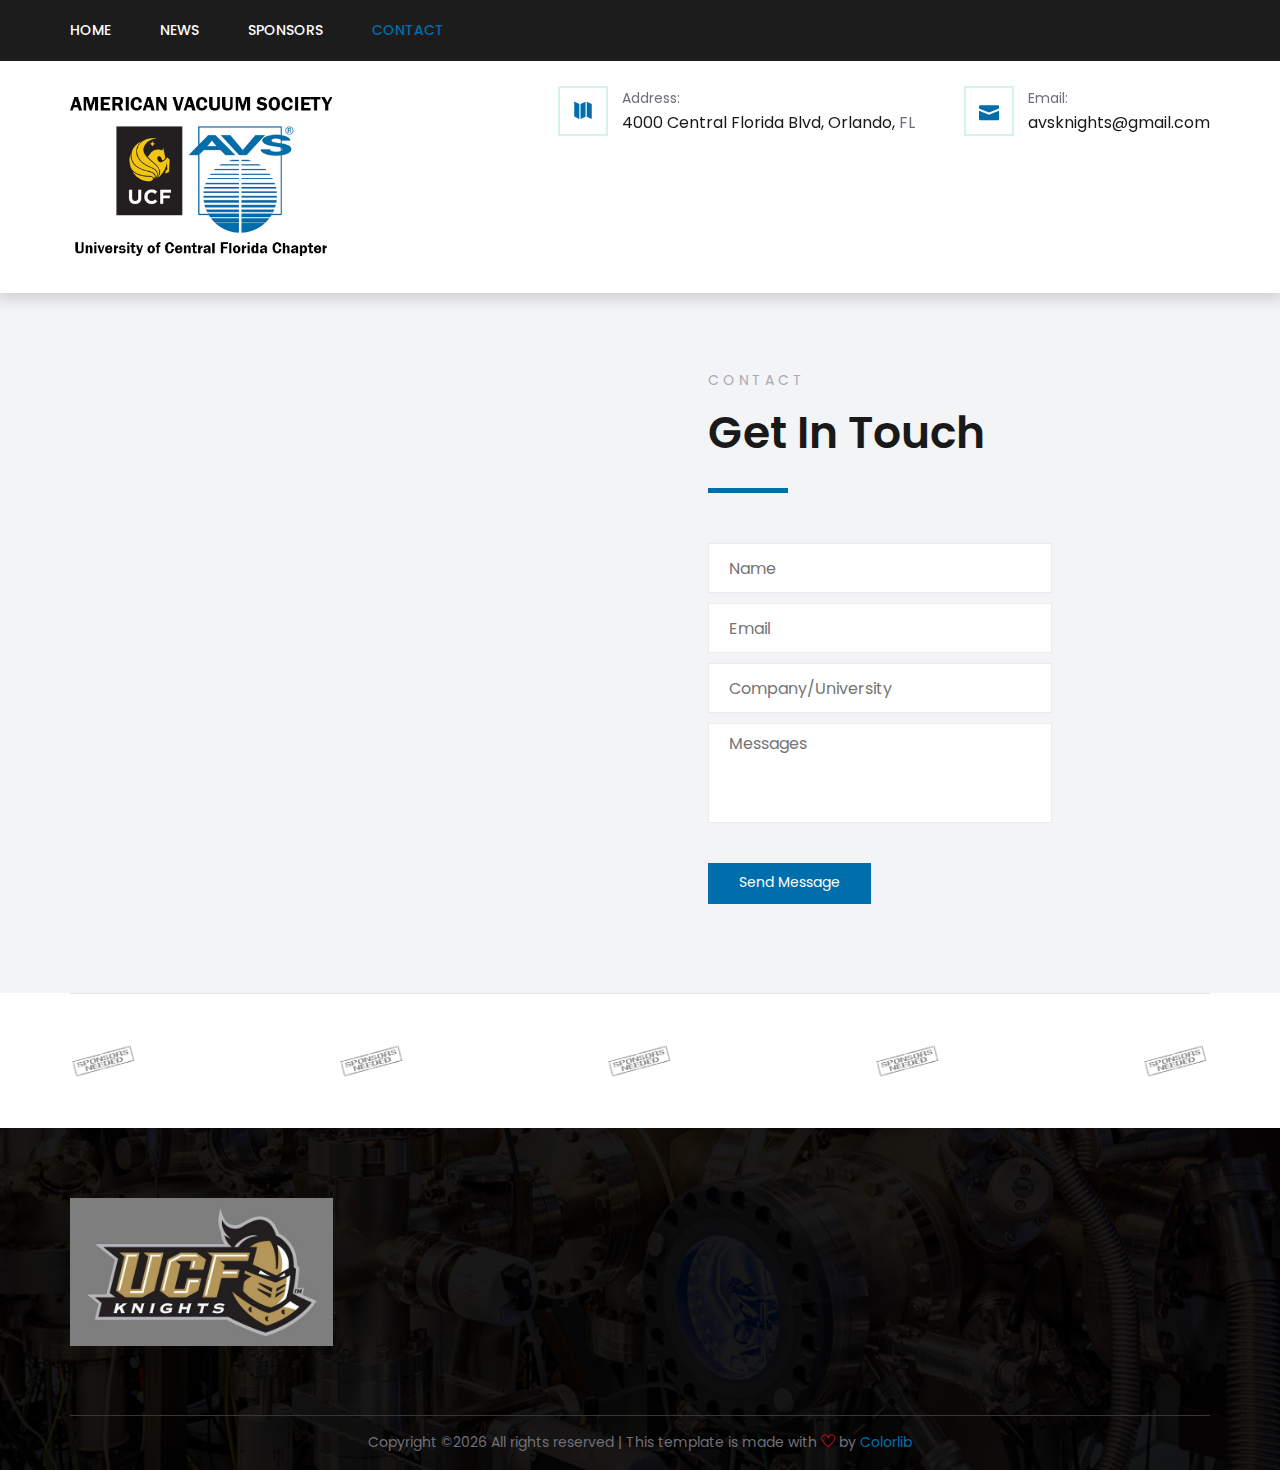
<file: contact.html>
<!DOCTYPE html>
<html lang="zxx">

<head>
    <meta charset="UTF-8">
    <meta name="description" content="Azenta Template">
    <meta name="keywords" content="Azenta, unica, creative, html">
    <meta name="viewport" content="width=device-width, initial-scale=1.0">
    <meta http-equiv="X-UA-Compatible" content="ie=edge">
    <title>UCF AVS Student Chapter</title>

    <!-- Google Font -->
    <link href="https://fonts.googleapis.com/css?family=Poppins:300,400,500,600,700,800,900&display=swap"
        rel="stylesheet">

    <!-- Css Styles -->
    <link rel="stylesheet" href="css/bootstrap.min.css" type="text/css">
    <link rel="stylesheet" href="css/font-awesome.min.css" type="text/css">
    <link rel="stylesheet" href="css/elegant-icons.css" type="text/css">
    <link rel="stylesheet" href="css/themify-icons.css" type="text/css">
    <link rel="stylesheet" href="css/nice-select.css" type="text/css">
    <link rel="stylesheet" href="css/jquery-ui.min.css" type="text/css">
    <link rel="stylesheet" href="css/owl.carousel.min.css" type="text/css">
    <link rel="stylesheet" href="css/magnific-popup.css" type="text/css">
    <link rel="stylesheet" href="css/slicknav.min.css" type="text/css">
    <link rel="stylesheet" href="css/style.css" type="text/css">
</head>

<body>
    <!-- Page Preloder -->
    <div id="preloder">
        <div class="loader"></div>
    </div>

    <!-- Offcanvas Menu Section Begin -->
    <div class="offcanvas-menu-overlay"></div>
    <div class="canvas-open">
        <i class="icon_menu"></i>
    </div>
    <div class="offcanvas-menu-wrapper">
        <div class="canvas-close">
            <i class="icon_close"></i>
        </div>
        <nav class="main-menu">
            <ul>
                <li><a href="./index.html">Home</a></li>
                <li><a href="./news.html">News</a></li>
                <li><a href="./sponsors.html">Sponsors</a></li>
                <li><a href="./contact.html">Contact</a></li>
            </ul>
        </nav>
        <div class="nav-logo-right">
            <ul>
                <li>
                    <i class="icon_phone"></i>
                    <div class="info-text">
                        <span>Phone:</span>
                        <p>(+12) 345 6789</p>
                    </div>
                </li>
                <li>
                    <i class="icon_map"></i>
                    <div class="info-text">
                        <span>Address:</span>
                        <p>16 Creek Ave, <span>NY</span></p>
                    </div>
                </li>
                <li>
                    <i class="icon_mail"></i>
                    <div class="info-text">
                        <span>Email:</span>
                        <p>Info.cololib@gmail.com</p>
                    </div>
                </li>
            </ul>
        </div>
    </div>
    <!-- Offcanvas Menu Section End -->

    <!-- Header Section Begin -->
    <header class="header-section header-normal">
        <div class="top-nav">
            <div class="container">
                <div class="row">
                    <div class="col-lg-7">
                        <nav class="main-menu">
                            <ul>
                                <li><a href="./index.html">Home</a></li>
                                <li><a href="./news.html">News</a></li>
                                <li><a href="./sponsors.html">Sponsors</a></li>
                                <li class="active"><a href="./contact.html">Contact</a></li>
                            </ul>
                        </nav>
                    </div>
                </div>
            </div>
        </div>
        <div class="nav-logo">
            <div class="container">
                <div class="row">
                    <div class="col-lg-3">
                        <div class="logo">
                            <a href="./index.html"><img src="img/logo.png" alt=""></a>
                        </div>
                    </div>
                    <div class="col-lg-9">
                        <div class="nav-logo-right">
                            <ul>
                                <li>
                                    <i class="icon_map"></i>
                                    <div class="info-text">
                                        <span>Address:</span>
                                        <p>4000 Central Florida Blvd, Orlando, <span>FL</span></p>
                                    </div>
                                </li>
                                <li>
                                    <i class="icon_mail"></i>
                                    <div class="info-text">
                                        <span>Email:</span>
                                        <p>avsknights@gmail.com</p>
                                    </div>
                                </li>
                            </ul>
                        </div>
                    </div>
                </div>
            </div>
        </div>
    </header>
    <!-- Header End -->

    <!-- Contact Section Begin -->
    <section class="contact-section">
        <div class="container-fluid">
            <div class="row">
                <div class="col-lg-6">
                    <div class="contact-map">
                        <iframe
                            src="https://www.google.com/maps/embed?pb=!1m14!1m8!1m3!1d14011.646569539238!2d-81.2000599!3d28.6024274!3m2!1i1024!2i768!4f13.1!3m3!1m2!1s0x0%3A0x5fd59b92b3c79bab!2sUniversity%20of%20Central%20Florida!5e0!3m2!1sen!2sus!4v1586238871632!5m2!1sen!2sus"
                            height="700" style="border:0;" allowfullscreen=""></iframe>
                    </div>
                </div>
                <div class="col-lg-6">
                    <div class="row">
                        <div class="col-lg-7 offset-lg-1">
                            <div class="contact-text">
                                <div class="section-title">
                                    <span>Contact</span>
                                    <h2>Get In Touch</h2>
                                </div>
                                <form action="#" class="contact-form">
                                    <input type="text" placeholder="Name">
                                    <input type="text" placeholder="Email">
                                    <input type="text" placeholder="Company/University">
                                    <textarea placeholder="Messages"></textarea>
                                    <button type="submit" class="site-btn">Send Message</button>
                                </form>
                            </div>
                        </div>
                    </div>
                </div>
            </div>
        </div>
    </section>
    <!-- Contact Section End -->

    <!-- Partner Carousel Section Begin -->
    <div class="partner-section">
        <div class="container">
            <div class="partner-carousel owl-carousel">
                <a href="#" class="partner-logo">
                    <div class="partner-logo-tablecell">
                        <img src="img/partner/partner-1.png" alt="">
                    </div>
                </a>
                <a href="#" class="partner-logo">
                    <div class="partner-logo-tablecell">
                        <img src="img/partner/partner-1.png" alt="">
                    </div>
                </a>
                <a href="#" class="partner-logo">
                    <div class="partner-logo-tablecell">
                        <img src="img/partner/partner-1.png" alt="">
                    </div>
                </a>
                <a href="#" class="partner-logo">
                    <div class="partner-logo-tablecell">
                        <img src="img/partner/partner-1.png" alt="">
                    </div>
                </a>
                <a href="#" class="partner-logo">
                    <div class="partner-logo-tablecell">
                        <img src="img/partner/partner-1.png" alt="">
                    </div>
                </a>
            </div>
        </div>
    </div>
    <!-- Partner Carousel Section End -->

    <!-- Footer Section Begin -->
    <footer class="footer-section set-bg" data-setbg="img/footer-uhv-bg.jpg">
        <div class="container">
            <div class="footer-text">
                <div class="row">
                    <div class="col-lg-3">
                        <div class="footer-logo">
                            <div class="logo">
                                <a href="#"><img src="img/footer-logo.png" alt=""></a>
                            </div>
                        </div>
                    </div>
<!--
<div class="col-lg-3 offset-lg-1">
    <div class="footer-widget">
        <h4>Property City</h4>
        <ul>
            <li><i class="fa fa-caret-right"></i> <a href="#">Florida</a></li>
            <li><i class="fa fa-caret-right"></i> <a href="#">New York</a></li>
            <li><i class="fa fa-caret-right"></i> <a href="#">Washington</a></li>
            <li><i class="fa fa-caret-right"></i> <a href="#">Los Angeles</a></li>
        </ul>
        <ul>
            <li><i class="fa fa-caret-right"></i> <a href="#">St Louis</a></li>
            <li><i class="fa fa-caret-right"></i> <a href="#">Jacksonville</a></li>
            <li><i class="fa fa-caret-right"></i> <a href="#">San Jose</a></li>
            <li><i class="fa fa-caret-right"></i> <a href="#">San Diego</a></li>
        </ul>
    </div>
</div>
<div class="col-lg-2">
    <div class="footer-widget">
        <h4>Social</h4>
        <ul class="social">
            <li><i class="ti-facebook"></i> <a href="#">Facebook</a></li>
            <li><i class="ti-instagram"></i> <a href="#">Instagram</a></li>
            <li><i class="ti-twitter-alt"></i> <a href="#">Twitter</a></li>
            <li><i class="ti-google"></i> <a href="#">Google+</a></li>
        </ul>
    </div>
</div>
<div class="col-lg-3">
    <div class="footer-widget">
        <h4>Contact Us</h4>
        <ul class="contact-option">
            <li><i class="fa fa-map-marker"></i> 16 Creek Ave. Farming, NY</li>
            <li><i class="fa fa-phone"></i> (+88) 666 121 4321</li>
            <li><i class="fa fa-envelope"></i> info.colorlib@gmail.com</li>
            <li><i class="fa fa-clock-o"></i> Mon - Sat, 08 AM - 06 PM</li>
        </ul>
    </div>
</div>
-->
                </div>
            </div>
            <div class="copyright-text">
                <p><p><!-- Link back to Colorlib can't be removed. Template is licensed under CC BY 3.0. -->
  Copyright &copy;<script>document.write(new Date().getFullYear());</script> All rights reserved | This template is made with <i class="ti-heart" aria-hidden="true"></i> by <a href="https://colorlib.com" target="_blank">Colorlib</a>
  <!-- Link back to Colorlib can't be removed. Template is licensed under CC BY 3.0. --></p></p>
            </div>
        </div>
    </footer>
    <!-- Footer Section End -->

    <!-- Js Plugins -->
    <script src="js/jquery-3.3.1.min.js"></script>
    <script src="js/bootstrap.min.js"></script>
    <script src="js/jquery.magnific-popup.min.js"></script>
    <script src="js/jquery.nice-select.min.js"></script>
    <script src="js/jquery.slicknav.js"></script>
    <script src="js/jquery-ui.min.js"></script>
    <script src="js/owl.carousel.min.js"></script>
    <script src="js/main.js"></script>
</body>

</html>
</file>
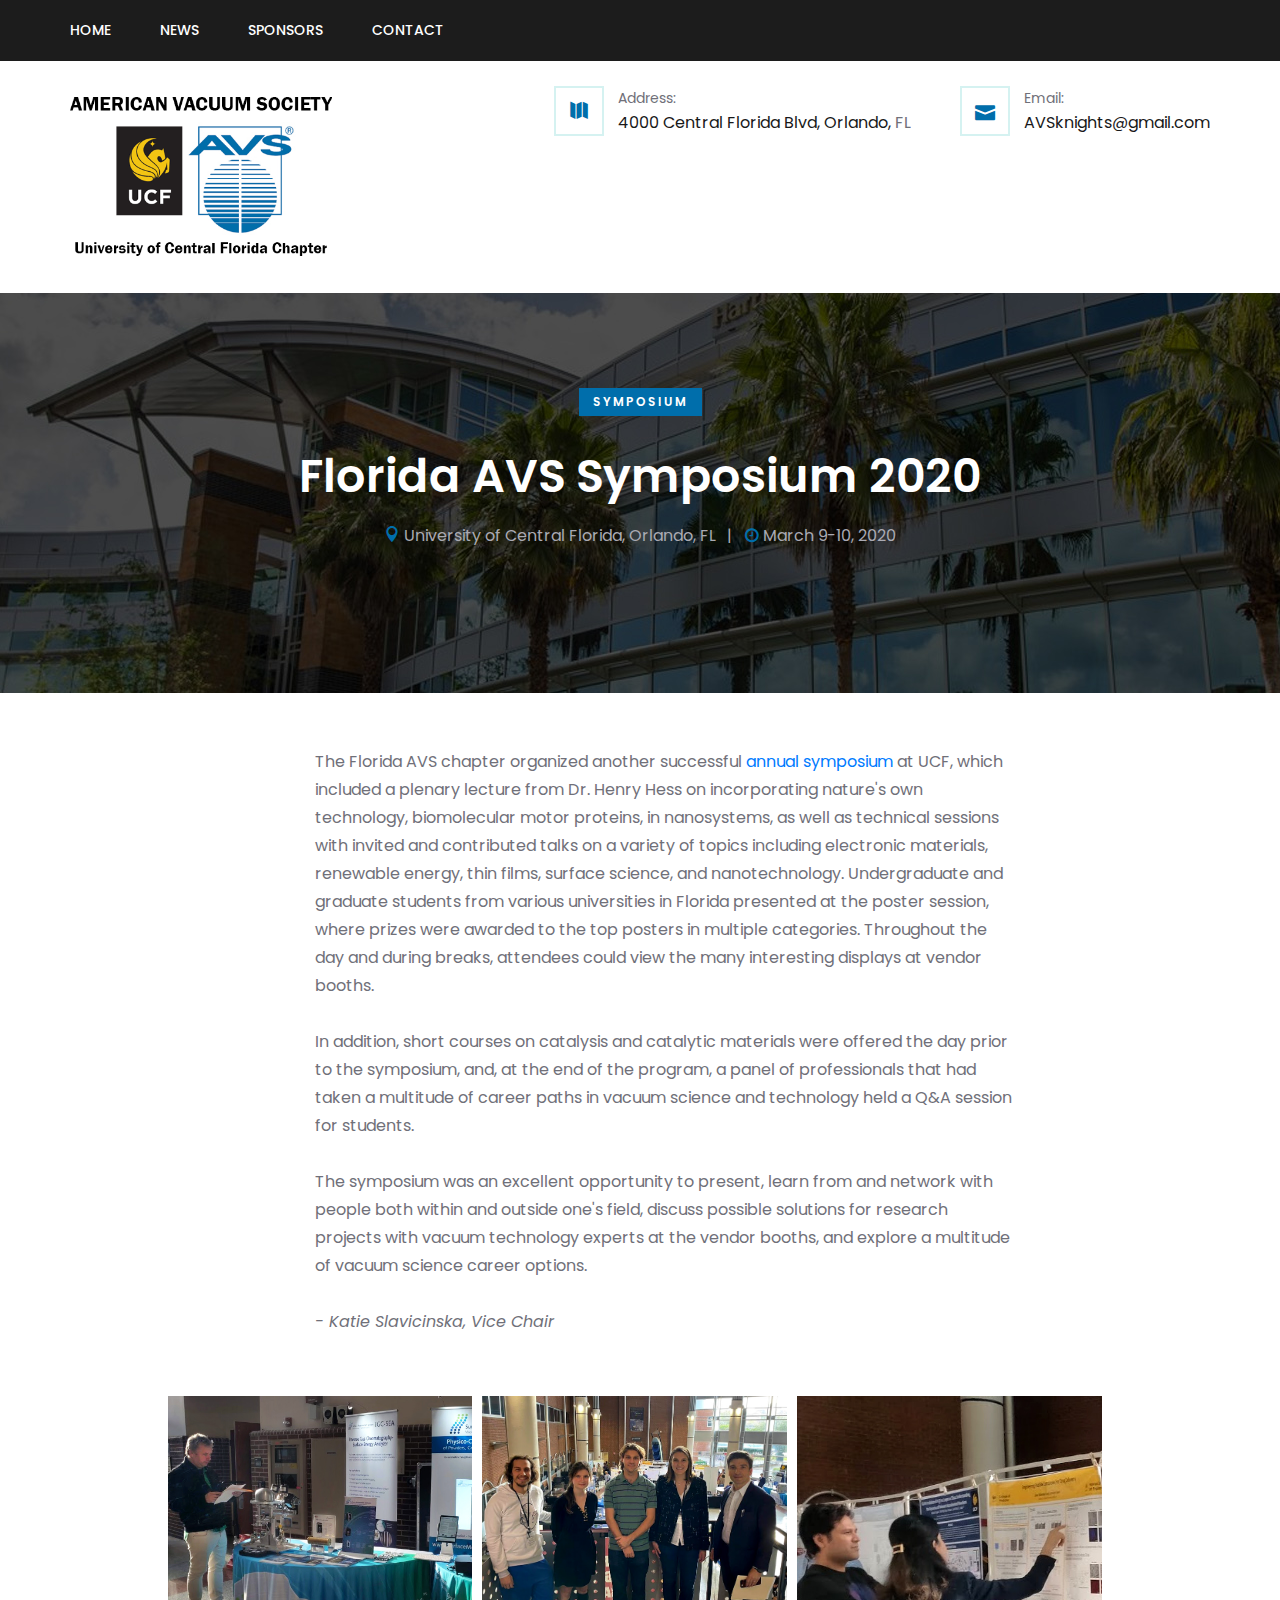
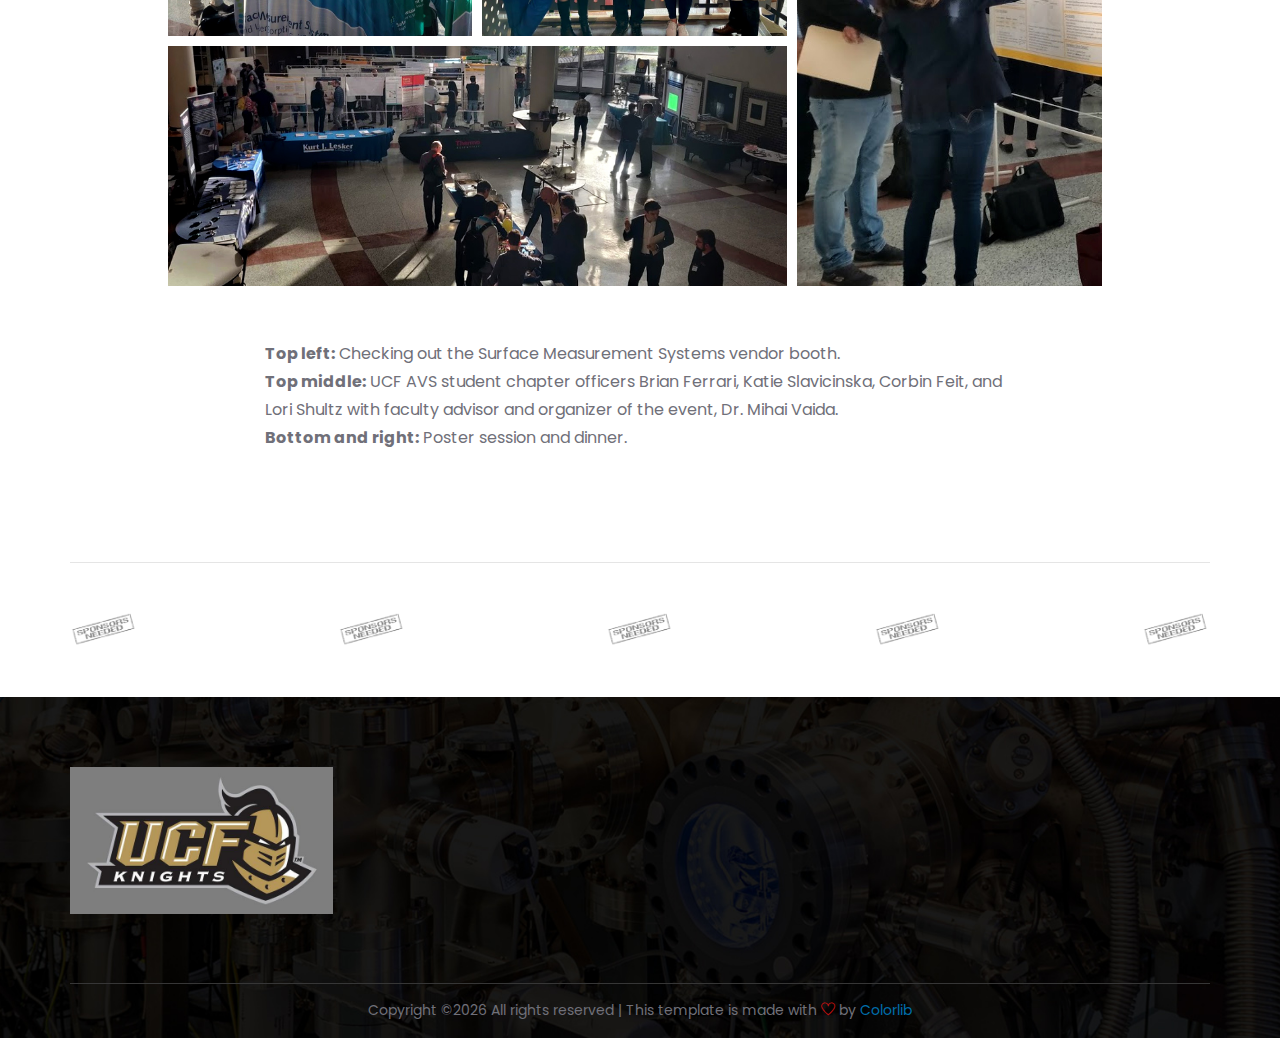
<file: flavs20.html>
<!DOCTYPE html>
<html lang="zxx">

<head>
    <meta charset="UTF-8">
    <meta name="description" content="Azenta Template">
    <meta name="keywords" content="Azenta, unica, creative, html">
    <meta name="viewport" content="width=device-width, initial-scale=1.0">
    <meta http-equiv="X-UA-Compatible" content="ie=edge">
    <title>UCF AVS News: FLAVS 2020</title>

    <!-- Google Font -->
    <link href="https://fonts.googleapis.com/css?family=Poppins:300,400,500,600,700,800,900&display=swap" rel="stylesheet">

    <!-- Css Styles -->
    <link rel="stylesheet" href="css/bootstrap.min.css" type="text/css">
    <link rel="stylesheet" href="css/font-awesome.min.css" type="text/css">
    <link rel="stylesheet" href="css/elegant-icons.css" type="text/css">
    <link rel="stylesheet" href="css/themify-icons.css" type="text/css">
    <link rel="stylesheet" href="css/nice-select.css" type="text/css">
    <link rel="stylesheet" href="css/jquery-ui.min.css" type="text/css">
    <link rel="stylesheet" href="css/owl.carousel.min.css" type="text/css">
    <link rel="stylesheet" href="css/magnific-popup.css" type="text/css">
    <link rel="stylesheet" href="css/slicknav.min.css" type="text/css">
    <link rel="stylesheet" href="css/style.css" type="text/css">
</head>

<body>
    <!-- Page Preloder -->
    <div id="preloder">
        <div class="loader"></div>
    </div>

    <!-- Offcanvas Menu Section Begin -->
    <div class="offcanvas-menu-overlay"></div>
    <div class="canvas-open">
        <i class="icon_menu"></i>
    </div>
    <div class="offcanvas-menu-wrapper">
        <div class="canvas-close">
            <i class="icon_close"></i>
        </div>
        <nav class="main-menu">
            <ul>
                <li><a href="./index.html">Home</a></li>
                <li><a href="./news.html">News</a></li>
                <li><a href="./sponsors.html">Sponsors</a><li>
                <li><a href="./contact.html">Contact</a></li>
            </ul>
        </nav>
        <div class="nav-logo-right">
            <ul>
                <li>
                    <i class="icon_map"></i>
                    <div class="info-text">
                        <span>Address:</span>
                        <p>4000 Central Florida Boulevard, Orlando, <span>FL</span></p>
                    </div>
                </li>
                <li>
                    <i class="icon_mail"></i>
                    <div class="info-text">
                        <span>Email:</span>
                        <p>AVSknights@gmail.com</p>
                    </div>
                </li>
            </ul>
        </div>
    </div>
    <!-- Offcanvas Menu Section End -->

    <!-- Header Section Begin -->
    <header class="header-section">
        <div class="top-nav">
            <div class="container">
                <div class="row">
                    <div class="col-lg-7">
                        <nav class="main-menu">
                            <ul>
                                <li><a href="./index.html">Home</a></li>
                                <li><a href="./news.html">News</a></li>
                                <li><a href="./sponsors.html">Sponsors</a></li>
                                <li><a href="./contact.html">Contact</a></li>
                            </ul>
                        </nav>
                    </div>
                </div>
            </div>
        </div>
        <div class="nav-logo">
            <div class="container">
                <div class="row">
                    <div class="col-lg-3">
                        <div class="logo">
                            <a href="./index.html"><img src="img/logo.png" alt=""></a>
                        </div>
                    </div>
                    <div class="col-lg-9">
                        <div class="nav-logo-right">
                            <ul>
                                <li>
                                    <i class="icon_map"></i>
                                    <div class="info-text">
                                        <span>Address:</span>
                                        <p>4000 Central Florida Blvd, Orlando, <span>FL</span></p>
                                    </div>
                                </li>
                                <li>
                                    <i class="icon_mail"></i>
                                    <div class="info-text">
                                        <span>Email:</span>
                                        <p>AVSknights@gmail.com</p>
                                    </div>
                                </li>
                            </ul>
                        </div>
                    </div>
                </div>
            </div>
        </div>
    </header>
    <!-- Header End -->

    <!-- Blog Details Hero Section Begin -->
    <section class="blog-details-hero set-bg" data-setbg="img/events/flavs-banner.jpg">
        <div class="container">
            <div class="row">
                <div class="col-lg-12">
                    <div class="bd-hero-text">
                        <span>Symposium</span>
                        <h2>Florida AVS Symposium 2020</h2>
                        <ul>
                           <li><i class="icon_pin"></i> University of Central Florida, Orlando, FL</li>
                           <li><i class="fa fa-clock-o"></i> March 9-10, 2020</li>
                        </ul>
                    </div>
                </div>
            </div>
        </div>
    </section>
    <!--  Blog Details Hero Section Begin -->

    <!-- Blog Details Section Begin -->
    <section class="blog-details-section">
        <div class="container">
            <div class="row">
                <div class="col-lg-1 offset-lg-1">
                    <div class="blog-details-social">
                        <div class="social-list">
                        </div>
                    </div>
                </div>
                <div class="col-lg-8">
                    <div class="blog-details-title">
                        <p>
                          The Florida AVS chapter organized another successful <a href="https://www.avs.org/Chapters/Florida/Annual-FLAVS-FSM-Symposium">annual symposium</a>
                          at UCF, which included a plenary
                          lecture from Dr. Henry Hess on incorporating nature's own technology, biomolecular motor proteins, in
                          nanosystems, as well as technical sessions with invited and contributed talks on a variety of topics including
                          electronic materials, renewable energy, thin films, surface science, and nanotechnology. Undergraduate and graduate
                          students from various universities in Florida presented at the poster session, where prizes were awarded to
                          the top posters in multiple categories. Throughout the day and during breaks, attendees could view the many
                          interesting displays at vendor booths.
                          <br><br>
                          In addition, short courses on catalysis and catalytic materials were offered the day prior to the symposium, and,
                          at the end of the program, a panel of professionals that had taken a multitude of career paths in vacuum science
                          and technology held a Q&A session for students.
                          <br><br>
                          The symposium was an excellent opportunity to present, learn from and network with people both within and outside
                          one's field, discuss possible solutions for research projects with vacuum technology experts at the vendor booths,
                          and explore a multitude of vacuum science career options.
                          <br><br>
                          <i>- Katie Slavicinska, Vice Chair</i>
                        </p>
                    </div>
                </div>
            </div>
            <div class="row">
                <div class="col-lg-10 offset-lg-1">
                    <div class="blog-details-pic">
                        <div class="bd-pic-item small-item set-bg" data-setbg="img/events/flavs20-pic-1.jpg"></div>
                        <div class="bd-pic-item small-item set-bg" data-setbg="img/events/flavs20-pic-2.jpg"></div>
                        <div class="bd-pic-item large-item set-bg" data-setbg="img/events/flavs20-pic-4.jpg"></div>
                        <div class="bd-pic-item wide-item set-bg" data-setbg="img/events/flavs20-pic-3.jpg"></div>
                    </div>
                </div>
            </div>
            <div class="row">
                <div class="col-lg-8 offset-lg-2">
                  <div class="blog-more-details">
                      <p>
                        <b>Top left:</b> Checking out the Surface Measurement Systems vendor booth.
                        <br>
                        <b>Top middle:</b> UCF AVS student chapter officers Brian Ferrari, Katie Slavicinska,
                        Corbin Feit, and Lori Shultz with faculty advisor and organizer of the event, Dr. Mihai Vaida.
                        <br>
                        <b>Bottom and right:</b> Poster session and dinner.
                      </p>
                  </div>
                </div>
            </div>
        </div>
    </section>
    <!-- Blog Details Section End -->

    <!-- Partner Carousel Section Begin -->
    <div class="partner-section">
        <div class="container">
            <div class="partner-carousel owl-carousel">
                <a href="#" class="partner-logo">
                    <div class="partner-logo-tablecell">
                        <img src="img/partner/partner-1.png" alt="">
                    </div>
                </a>
                <a href="#" class="partner-logo">
                    <div class="partner-logo-tablecell">
                        <img src="img/partner/partner-1.png" alt="">
                    </div>
                </a>
                <a href="#" class="partner-logo">
                    <div class="partner-logo-tablecell">
                        <img src="img/partner/partner-1.png" alt="">
                    </div>
                </a>
                <a href="#" class="partner-logo">
                    <div class="partner-logo-tablecell">
                        <img src="img/partner/partner-1.png" alt="">
                    </div>
                </a>
                <a href="#" class="partner-logo">
                    <div class="partner-logo-tablecell">
                        <img src="img/partner/partner-1.png" alt="">
                    </div>
                </a>
            </div>
        </div>
    </div>
    <!-- Partner Carousel Section End -->

    <!-- Footer Section Begin -->
    <footer class="footer-section set-bg" data-setbg="img/footer-uhv-bg.jpg">
        <div class="container">
            <div class="footer-text">
                <div class="row">
                    <div class="col-lg-3">
                        <div class="footer-logo">
                            <div class="logo">
                                <a href="#"><img src="img/footer-logo.png" alt=""></a>
                            </div>
                        </div>
                    </div>
<!--
<div class="col-lg-3 offset-lg-1">
    <div class="footer-widget">
        <h4>Property City</h4>
        <ul>
            <li><i class="fa fa-caret-right"></i> <a href="#">Florida</a></li>
            <li><i class="fa fa-caret-right"></i> <a href="#">New York</a></li>
            <li><i class="fa fa-caret-right"></i> <a href="#">Washington</a></li>
            <li><i class="fa fa-caret-right"></i> <a href="#">Los Angeles</a></li>
        </ul>
        <ul>
            <li><i class="fa fa-caret-right"></i> <a href="#">St Louis</a></li>
            <li><i class="fa fa-caret-right"></i> <a href="#">Jacksonville</a></li>
            <li><i class="fa fa-caret-right"></i> <a href="#">San Jose</a></li>
            <li><i class="fa fa-caret-right"></i> <a href="#">San Diego</a></li>
        </ul>
    </div>
</div>
<div class="col-lg-2">
    <div class="footer-widget">
        <h4>Social</h4>
        <ul class="social">
            <li><i class="ti-facebook"></i> <a href="#">Facebook</a></li>
            <li><i class="ti-instagram"></i> <a href="#">Instagram</a></li>
            <li><i class="ti-twitter-alt"></i> <a href="#">Twitter</a></li>
            <li><i class="ti-google"></i> <a href="#">Google+</a></li>
        </ul>
    </div>
</div>
<div class="col-lg-3">
    <div class="footer-widget">
        <h4>Contact Us</h4>
        <ul class="contact-option">
            <li><i class="fa fa-map-marker"></i> 16 Creek Ave. Farming, NY</li>
            <li><i class="fa fa-phone"></i> (+88) 666 121 4321</li>
            <li><i class="fa fa-envelope"></i> info.colorlib@gmail.com</li>
            <li><i class="fa fa-clock-o"></i> Mon - Sat, 08 AM - 06 PM</li>
        </ul>
    </div>
</div>
-->
                </div>
            </div>
            <div class="copyright-text">
                <p><p><!-- Link back to Colorlib can't be removed. Template is licensed under CC BY 3.0. -->
  Copyright &copy;<script>document.write(new Date().getFullYear());</script> All rights reserved | This template is made with <i class="ti-heart" aria-hidden="true"></i> by <a href="https://colorlib.com" target="_blank">Colorlib</a>
  <!-- Link back to Colorlib can't be removed. Template is licensed under CC BY 3.0. --></p></p>
            </div>
        </div>
    </footer>
    <!-- Footer Section End -->

    <!-- Js Plugins -->
    <script src="js/jquery-3.3.1.min.js"></script>
    <script src="js/bootstrap.min.js"></script>
    <script src="js/jquery.magnific-popup.min.js"></script>
    <script src="js/jquery.nice-select.min.js"></script>
    <script src="js/jquery.slicknav.js"></script>
    <script src="js/jquery-ui.min.js"></script>
    <script src="js/owl.carousel.min.js"></script>
    <script src="js/main.js"></script>
</body>

</html>
</file>
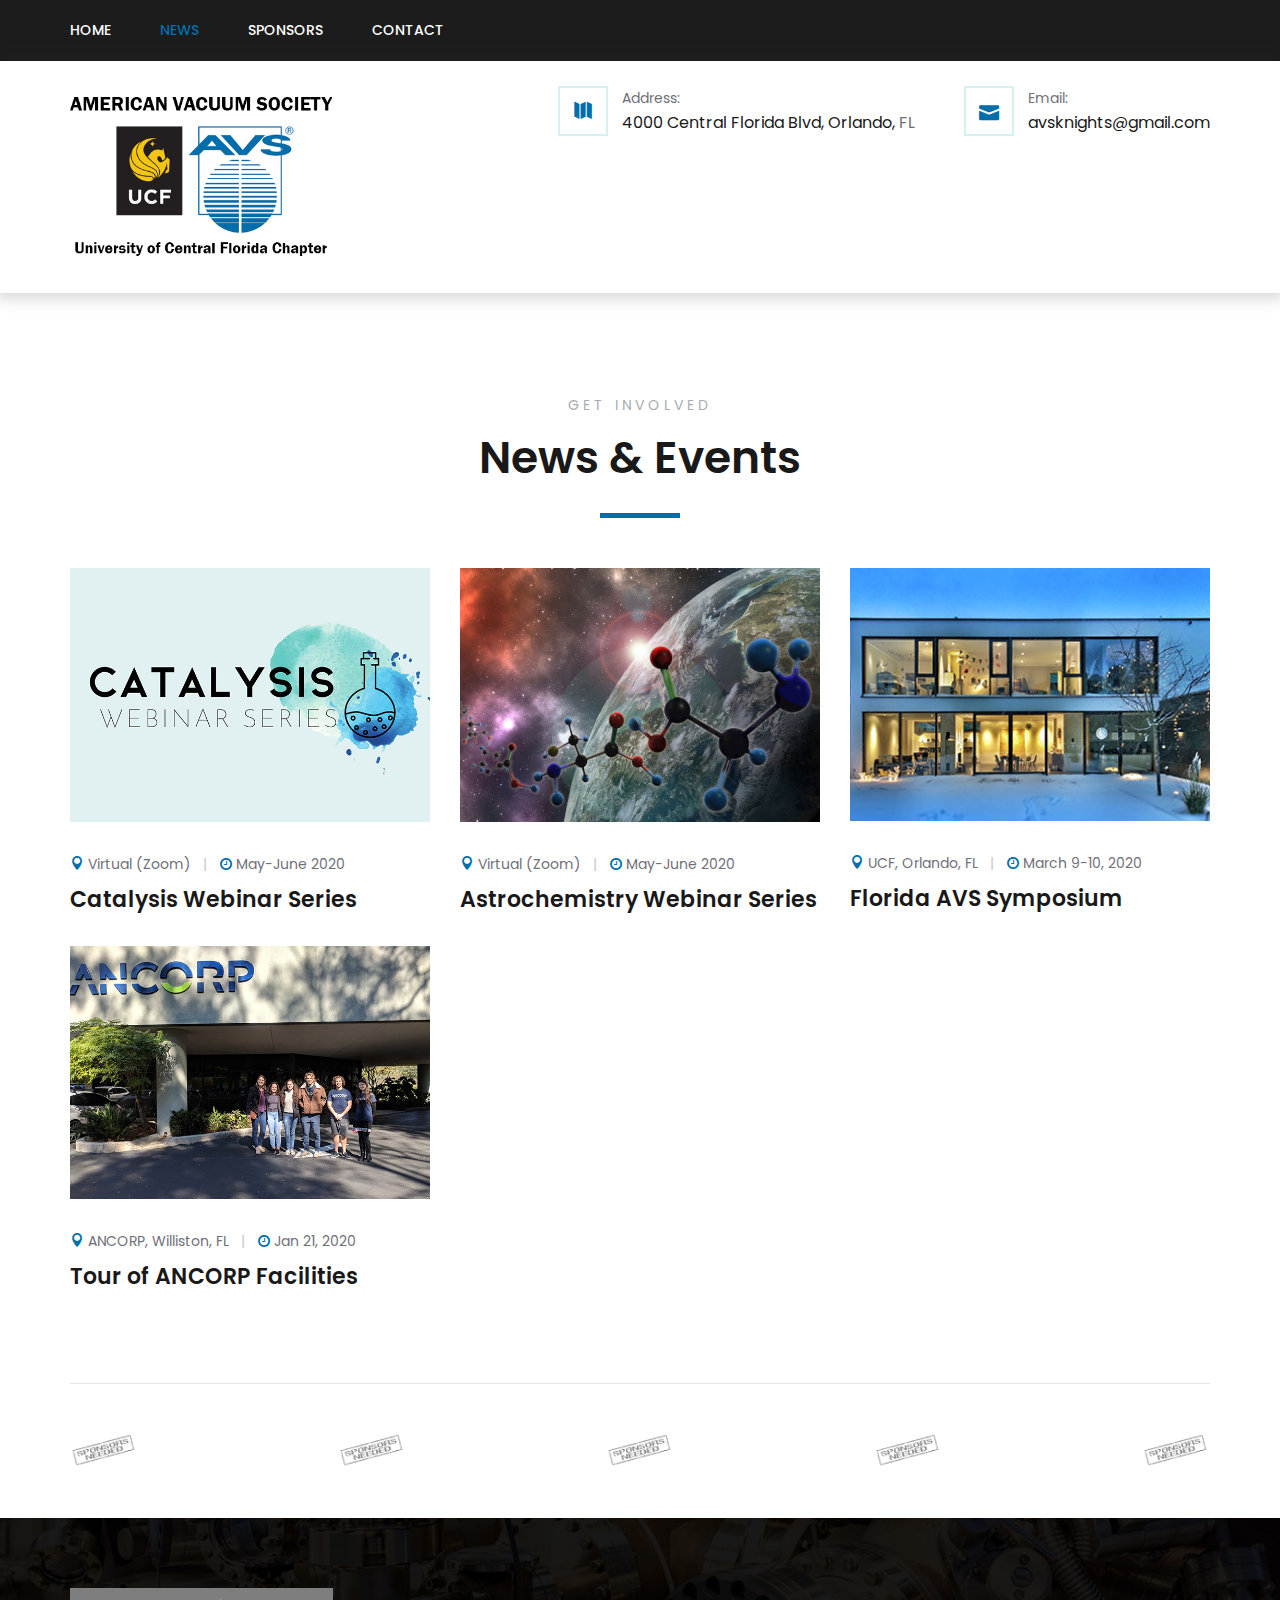
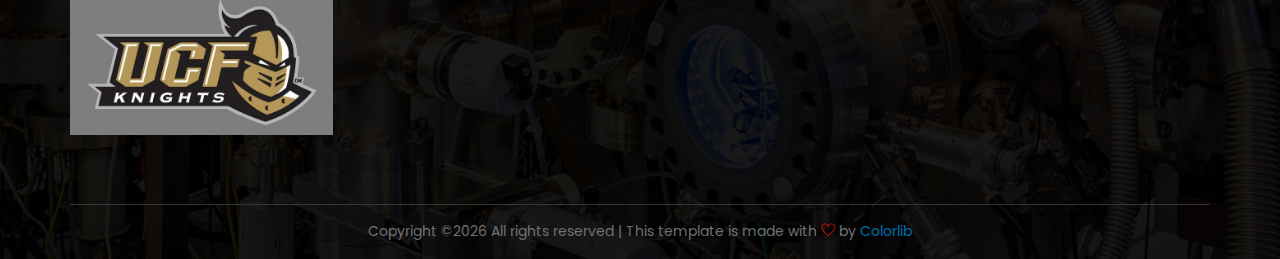
<file: news.html>
<!DOCTYPE html>
<html lang="zxx">

<head>
    <meta charset="UTF-8">
    <meta name="description" content="UCF Student Chapter of the American Vacuum Society">
    <meta name="keywords" content="UCF, AVS, vacuum, science, astrochemistry, materials, nanotechnology">
    <meta name="viewport" content="width=device-width, initial-scale=1.0">
    <meta http-equiv="X-UA-Compatible" content="ie=edge">
    <title>UCF AVS News</title>

    <!-- Google Font -->
    <link href="https://fonts.googleapis.com/css?family=Poppins:300,400,500,600,700,800,900&display=swap"
        rel="stylesheet">

    <!-- Css Styles -->
    <link rel="stylesheet" href="css/bootstrap.min.css" type="text/css">
    <link rel="stylesheet" href="css/font-awesome.min.css" type="text/css">
    <link rel="stylesheet" href="css/elegant-icons.css" type="text/css">
    <link rel="stylesheet" href="css/themify-icons.css" type="text/css">
    <link rel="stylesheet" href="css/nice-select.css" type="text/css">
    <link rel="stylesheet" href="css/jquery-ui.min.css" type="text/css">
    <link rel="stylesheet" href="css/owl.carousel.min.css" type="text/css">
    <link rel="stylesheet" href="css/magnific-popup.css" type="text/css">
    <link rel="stylesheet" href="css/slicknav.min.css" type="text/css">
    <link rel="stylesheet" href="css/style.css" type="text/css">
</head>

<body>
    <!-- Page Preloder -->
    <div id="preloder">
        <div class="loader"></div>
    </div>

    <!-- Offcanvas Menu Section Begin -->
    <div class="offcanvas-menu-overlay"></div>
    <div class="canvas-open">
        <i class="icon_menu"></i>
    </div>
    <div class="offcanvas-menu-wrapper">
        <div class="canvas-close">
            <i class="icon_close"></i>
        </div>
        <nav class="main-menu">
            <ul>
                <li><a href="./index.html">Home</a></li>
                <li><a href="./news.html">News</a></li>
                <li><a href="./sponsors.html">Sponsors</a></li>
                <li><a href="./contact.html">Contact</a></li>
            </ul>
        </nav>
        <div class="nav-logo-right">
            <ul>
                <li>
                    <i class="icon_map"></i>
                    <div class="info-text">
                      <span>Address:</span>
                      <p>4000 Central Florida Blvd, Orlando, <span>FL</span></p>
                    </div>
                </li>
                <li>
                    <i class="icon_mail"></i>
                    <div class="info-text">
                      <span>Email:</span>
                      <p>avsknights@gmail.com</p>
                    </div>
                </li>
            </ul>
        </div>
    </div>
    <!-- Offcanvas Menu Section End -->

    <!-- Header Section Begin -->
    <header class="header-section header-normal">
        <div class="top-nav">
            <div class="container">
                <div class="row">
                    <div class="col-lg-7">
                        <nav class="main-menu">
                            <ul>
                                <li><a href="./index.html">Home</a></li>
                                <li class="active"><a href="./news.html">News</a></li>
                                <li><a href="./sponsors.html">Sponsors</a></li>
                                <li><a href="./contact.html">Contact</a></li>
                            </ul>
                        </nav>
                    </div>
                </div>
            </div>
        </div>
        <div class="nav-logo">
            <div class="container">
                <div class="row">
                    <div class="col-lg-3">
                        <div class="logo">
                            <a href="./index.html"><img src="img/logo.png" alt=""></a>
                        </div>
                    </div>
                    <div class="col-lg-9">
                        <div class="nav-logo-right">
                            <ul>
                                <li>
                                    <i class="icon_map"></i>
                                    <div class="info-text">
                                        <span>Address:</span>
                                        <p>4000 Central Florida Blvd, Orlando, <span>FL</span></p>
                                    </div>
                                </li>
                                <li>
                                    <i class="icon_mail"></i>
                                    <div class="info-text">
                                        <span>Email:</span>
                                        <p>avsknights@gmail.com</p>
                                    </div>
                                </li>
                            </ul>
                        </div>
                    </div>
                </div>
            </div>
        </div>
    </header>
    <!-- Header End -->

    <!-- Latest Blog Section Begin -->
    <section class="blog-section latest-blog spad">
        <div class="container">
            <div class="row">
                <div class="col-lg-12">
                    <div class="section-title">
                        <span>Get Involved</span>
                        <h2>News & Events</h2>
                    </div>
                </div>
            </div>
            <div class="row">
                <div class="col-lg-4">
                    <div class="single-blog-item">
                        <div class="sb-pic">
                            <img src="img/events/catalysis.jpg" alt="">
                        </div>
                        <div class="sb-text">
                            <ul>
                              <li><i class="icon_pin"></i> Virtual (Zoom)</li>
                              <li><i class="fa fa-clock-o"></i> May-June 2020</li>
                            </ul>
                            <h4><a href="catalysis.html">Catalysis Webinar Series</a></h4>
                        </div>
                    </div>
                </div>
                <div class="col-lg-4">
                    <div class="single-blog-item">
                        <div class="sb-pic">
                            <img src="img/events/astrochem-1.jpg" alt="">
                        </div>
                        <div class="sb-text">
                            <ul>
                                <li><i class="icon_pin"></i> Virtual (Zoom)</li>
                                <li><i class="fa fa-clock-o"></i> May-June 2020</li>
                            </ul>
                            <h4><a href="astrochem-lecture.html">Astrochemistry Webinar Series</a></h4>
                        </div>
                    </div>
                </div>
                <div class="col-lg-4">
                    <div class="single-blog-item">
                        <div class="sb-pic">
                            <img src="img/blog/latest-2.jpg" alt="">
                        </div>
                        <div class="sb-text">
                            <ul>
                                <li><i class="icon_pin"></i> UCF, Orlando, FL</li>
                                <li><i class="fa fa-clock-o"></i> March 9-10, 2020</li>
                            </ul>
                            <h4><a href="flavs20.html">Florida AVS Symposium</a></h4>
                        </div>
                    </div>
                </div>
                <div class="col-lg-4">
                    <div class="single-blog-item">
                        <div class="sb-pic">
                            <img src="img/events/ancorp-trip-1.jpg" alt="">
                        </div>
                        <div class="sb-text">
                            <ul>
                                <li><i class="icon_pin"></i> ANCORP, Williston, FL</li>
                                <li><i class="fa fa-clock-o"></i> Jan 21, 2020</li>
                            </ul>
                            <h4><a href="ancorp-trip">Tour of ANCORP Facilities</a></h4>
                        </div>
                    </div>
                </div>
            </div>
        </div>
    </section>
    <!-- Latest Blog Section End -->

    <!-- Blog Section Begin
    <section class="blog-section blog-page spad">
        <div class="container">
            <div class="row">
                <div class="col-lg-4 col-md-6">
                    <div class="single-blog-item">
                        <div class="sb-pic">
                            <img src="img/blog/latest-1.jpg" alt="">
                        </div>
                        <div class="sb-text">
                            <ul>
                                <li><i class="fa fa-user"></i> Adam Smith</li>
                                <li><i class="fa fa-clock-o"></i> 18th Jan, 2019</li>
                            </ul>
                            <h4><a href="./blog-details.html">Enhance Your Brand Potential With Giant.</a></h4>
                        </div>
                    </div>
                </div>
                <div class="col-lg-4 col-md-6">
                    <div class="single-blog-item">
                        <div class="sb-pic">
                            <img src="img/blog/latest-2.jpg" alt="">
                        </div>
                        <div class="sb-text">
                            <ul>
                                <li><i class="fa fa-user"></i> Adam Smith</li>
                                <li><i class="fa fa-clock-o"></i> 18th Jan, 2019</li>
                            </ul>
                            <h4><a href="./blog-details.html">Illustration In Marketing Materials</a></h4>
                        </div>
                    </div>
                </div>
                <div class="col-lg-4 col-md-6">
                    <div class="single-blog-item">
                        <div class="sb-pic">
                            <img src="img/blog/latest-3.jpg" alt="">
                        </div>
                        <div class="sb-text">
                            <ul>
                                <li><i class="fa fa-user"></i> Adam Smith</li>
                                <li><i class="fa fa-clock-o"></i> 22th Jan, 2019</li>
                            </ul>
                            <h4><a href="./blog-details.html">Branding Do You Know Who You Are</a></h4>
                        </div>
                    </div>
                </div>
                <div class="col-lg-4 col-md-6">
                    <div class="single-blog-item">
                        <div class="sb-pic">
                            <img src="img/blog/latest-4.jpg" alt="">
                        </div>
                        <div class="sb-text">
                            <ul>
                                <li><i class="fa fa-user"></i> Adam Smith</li>
                                <li><i class="fa fa-clock-o"></i> 24th Jan, 2019</li>
                            </ul>
                            <h4><a href="./blog-details.html">Looking For Your Dvd Printing Solution</a></h4>
                        </div>
                    </div>
                </div>
                <div class="col-lg-4 col-md-6">
                    <div class="single-blog-item">
                        <div class="sb-pic">
                            <img src="img/blog/latest-5.jpg" alt="">
                        </div>
                        <div class="sb-text">
                            <ul>
                                <li><i class="fa fa-user"></i> Adam Smith</li>
                                <li><i class="fa fa-clock-o"></i> 29th Jan, 2019</li>
                            </ul>
                            <h4><a href="./blog-details.html">How To Set Intentions That Energize You</a></h4>
                        </div>
                    </div>
                </div>
                <div class="col-lg-4 col-md-6">
                    <div class="single-blog-item">
                        <div class="sb-pic">
                            <img src="img/blog/latest-6.jpg" alt="">
                        </div>
                        <div class="sb-text">
                            <ul>
                                <li><i class="fa fa-user"></i> Adam Smith</li>
                                <li><i class="fa fa-clock-o"></i> 30th Jan, 2019</li>
                            </ul>
                            <h4><a href="./blog-details.html">Do Your Self Realizations Quickly Fade</a></h4>
                        </div>
                    </div>
                </div>
                <div class="col-lg-4 col-md-6">
                    <div class="single-blog-item">
                        <div class="sb-pic">
                            <img src="img/blog/latest-3.jpg" alt="">
                        </div>
                        <div class="sb-text">
                            <ul>
                                <li><i class="fa fa-user"></i> Adam Smith</li>
                                <li><i class="fa fa-clock-o"></i> 02th Feb, 2019</li>
                            </ul>
                            <h4><a href="./blog-details.html">Motivation How To Build Trust At Work</a></h4>
                        </div>
                    </div>
                </div>
                <div class="col-lg-4 col-md-6">
                    <div class="single-blog-item">
                        <div class="sb-pic">
                            <img src="img/blog/latest-7.jpg" alt="">
                        </div>
                        <div class="sb-text">
                            <ul>
                                <li><i class="fa fa-user"></i> Adam Smith</li>
                                <li><i class="fa fa-clock-o"></i> 09th Feb, 2019</li>
                            </ul>
                            <h4><a href="./blog-details.html">Not All Blank Cassettes Are Created Equal</a></h4>
                        </div>
                    </div>
                </div>
                <div class="col-lg-4 col-md-6">
                    <div class="single-blog-item">
                        <div class="sb-pic">
                            <img src="img/blog/latest-8.jpg" alt="">
                        </div>
                        <div class="sb-text">
                            <ul>
                                <li><i class="fa fa-user"></i> Adam Smith</li>
                                <li><i class="fa fa-clock-o"></i> 12th Feb, 2019</li>
                            </ul>
                            <h4><a href="./blog-details.html">The Small Change That Creates Massive Results</a></h4>
                        </div>
                    </div>
                </div>
                <div class="col-lg-12">
                    <div class="loadmore">
                        <a href="#" class="primary-btn">Load More</a>
                    </div>
                </div>
            </div>
        </div>
    </section>
    <!-- Blog Section End -->

    <!-- Partner Carousel Section Begin -->
    <div class="partner-section">
        <div class="container">
            <div class="partner-carousel owl-carousel">
                <a href="#" class="partner-logo">
                    <div class="partner-logo-tablecell">
                        <img src="img/partner/partner-1.png" alt="">
                    </div>
                </a>
                <a href="#" class="partner-logo">
                    <div class="partner-logo-tablecell">
                        <img src="img/partner/partner-1.png" alt="">
                    </div>
                </a>
                <a href="#" class="partner-logo">
                    <div class="partner-logo-tablecell">
                        <img src="img/partner/partner-1.png" alt="">
                    </div>
                </a>
                <a href="#" class="partner-logo">
                    <div class="partner-logo-tablecell">
                        <img src="img/partner/partner-1.png" alt="">
                    </div>
                </a>
                <a href="#" class="partner-logo">
                    <div class="partner-logo-tablecell">
                        <img src="img/partner/partner-1.png" alt="">
                    </div>
                </a>
            </div>
        </div>
    </div>
    <!-- Partner Carousel Section End -->

    <!-- Footer Section Begin -->
    <footer class="footer-section set-bg" data-setbg="img/footer-uhv-bg.jpg">
        <div class="container">
            <div class="footer-text">
                <div class="row">
                    <div class="col-lg-3">
                        <div class="footer-logo">
                            <div class="logo">
                                <a href="#"><img src="img/footer-logo.png" alt=""></a>
                            </div>
                        </div>
                    </div>
<!--
<div class="col-lg-3 offset-lg-1">
    <div class="footer-widget">
        <h4>Property City</h4>
        <ul>
            <li><i class="fa fa-caret-right"></i> <a href="#">Florida</a></li>
            <li><i class="fa fa-caret-right"></i> <a href="#">New York</a></li>
            <li><i class="fa fa-caret-right"></i> <a href="#">Washington</a></li>
            <li><i class="fa fa-caret-right"></i> <a href="#">Los Angeles</a></li>
        </ul>
        <ul>
            <li><i class="fa fa-caret-right"></i> <a href="#">St Louis</a></li>
            <li><i class="fa fa-caret-right"></i> <a href="#">Jacksonville</a></li>
            <li><i class="fa fa-caret-right"></i> <a href="#">San Jose</a></li>
            <li><i class="fa fa-caret-right"></i> <a href="#">San Diego</a></li>
        </ul>
    </div>
</div>
<div class="col-lg-2">
    <div class="footer-widget">
        <h4>Social</h4>
        <ul class="social">
            <li><i class="ti-facebook"></i> <a href="#">Facebook</a></li>
            <li><i class="ti-instagram"></i> <a href="#">Instagram</a></li>
            <li><i class="ti-twitter-alt"></i> <a href="#">Twitter</a></li>
            <li><i class="ti-google"></i> <a href="#">Google+</a></li>
        </ul>
    </div>
</div>
<div class="col-lg-3">
    <div class="footer-widget">
        <h4>Contact Us</h4>
        <ul class="contact-option">
            <li><i class="fa fa-map-marker"></i> 16 Creek Ave. Farming, NY</li>
            <li><i class="fa fa-phone"></i> (+88) 666 121 4321</li>
            <li><i class="fa fa-envelope"></i> info.colorlib@gmail.com</li>
            <li><i class="fa fa-clock-o"></i> Mon - Sat, 08 AM - 06 PM</li>
        </ul>
    </div>
</div>
-->
                </div>
            </div>
            <div class="copyright-text">
                <p><p><!-- Link back to Colorlib can't be removed. Template is licensed under CC BY 3.0. -->
  Copyright &copy;<script>document.write(new Date().getFullYear());</script> All rights reserved | This template is made with <i class="ti-heart" aria-hidden="true"></i> by <a href="https://colorlib.com" target="_blank">Colorlib</a>
  <!-- Link back to Colorlib can't be removed. Template is licensed under CC BY 3.0. --></p></p>
            </div>
        </div>
    </footer>
    <!-- Footer Section End -->

    <!-- Js Plugins -->
    <script src="js/jquery-3.3.1.min.js"></script>
    <script src="js/bootstrap.min.js"></script>
    <script src="js/jquery.magnific-popup.min.js"></script>
    <script src="js/jquery.nice-select.min.js"></script>
    <script src="js/jquery.slicknav.js"></script>
    <script src="js/jquery-ui.min.js"></script>
    <script src="js/owl.carousel.min.js"></script>
    <script src="js/main.js"></script>
</body>

</html>
</file>
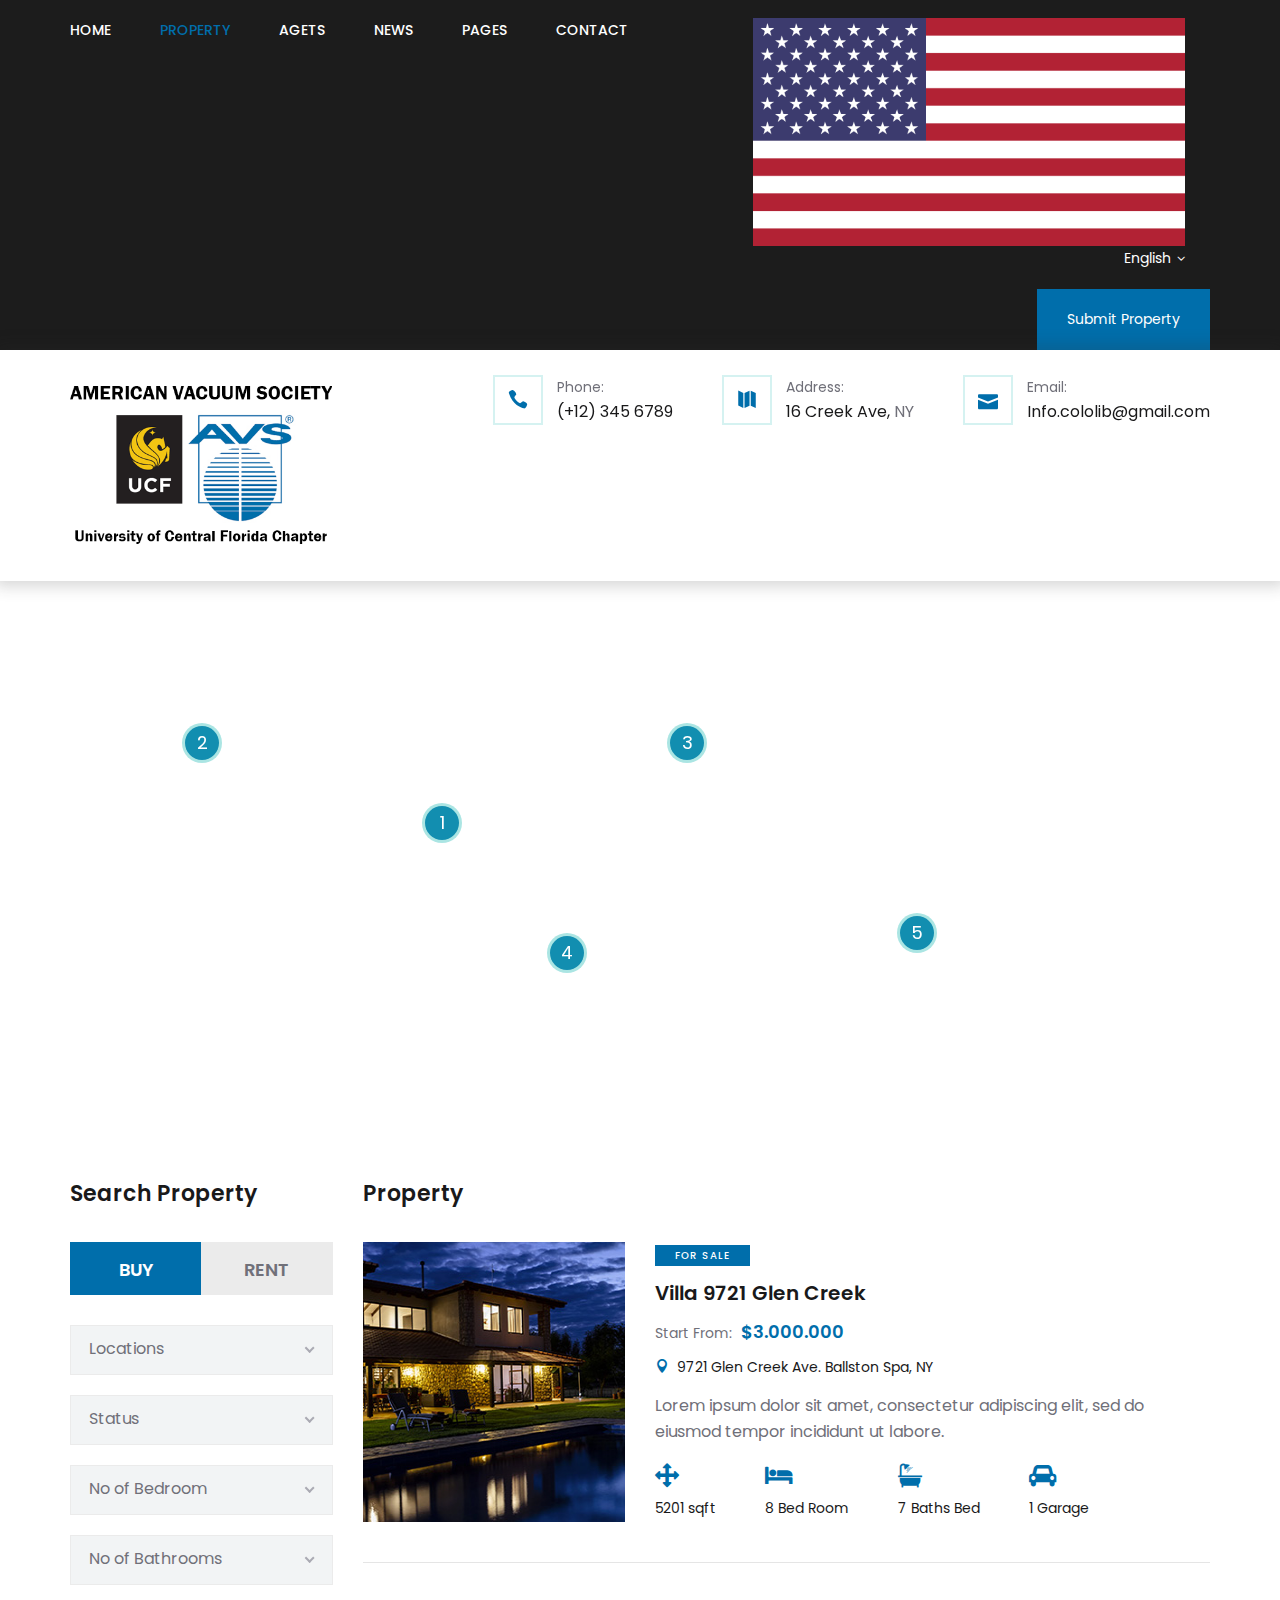
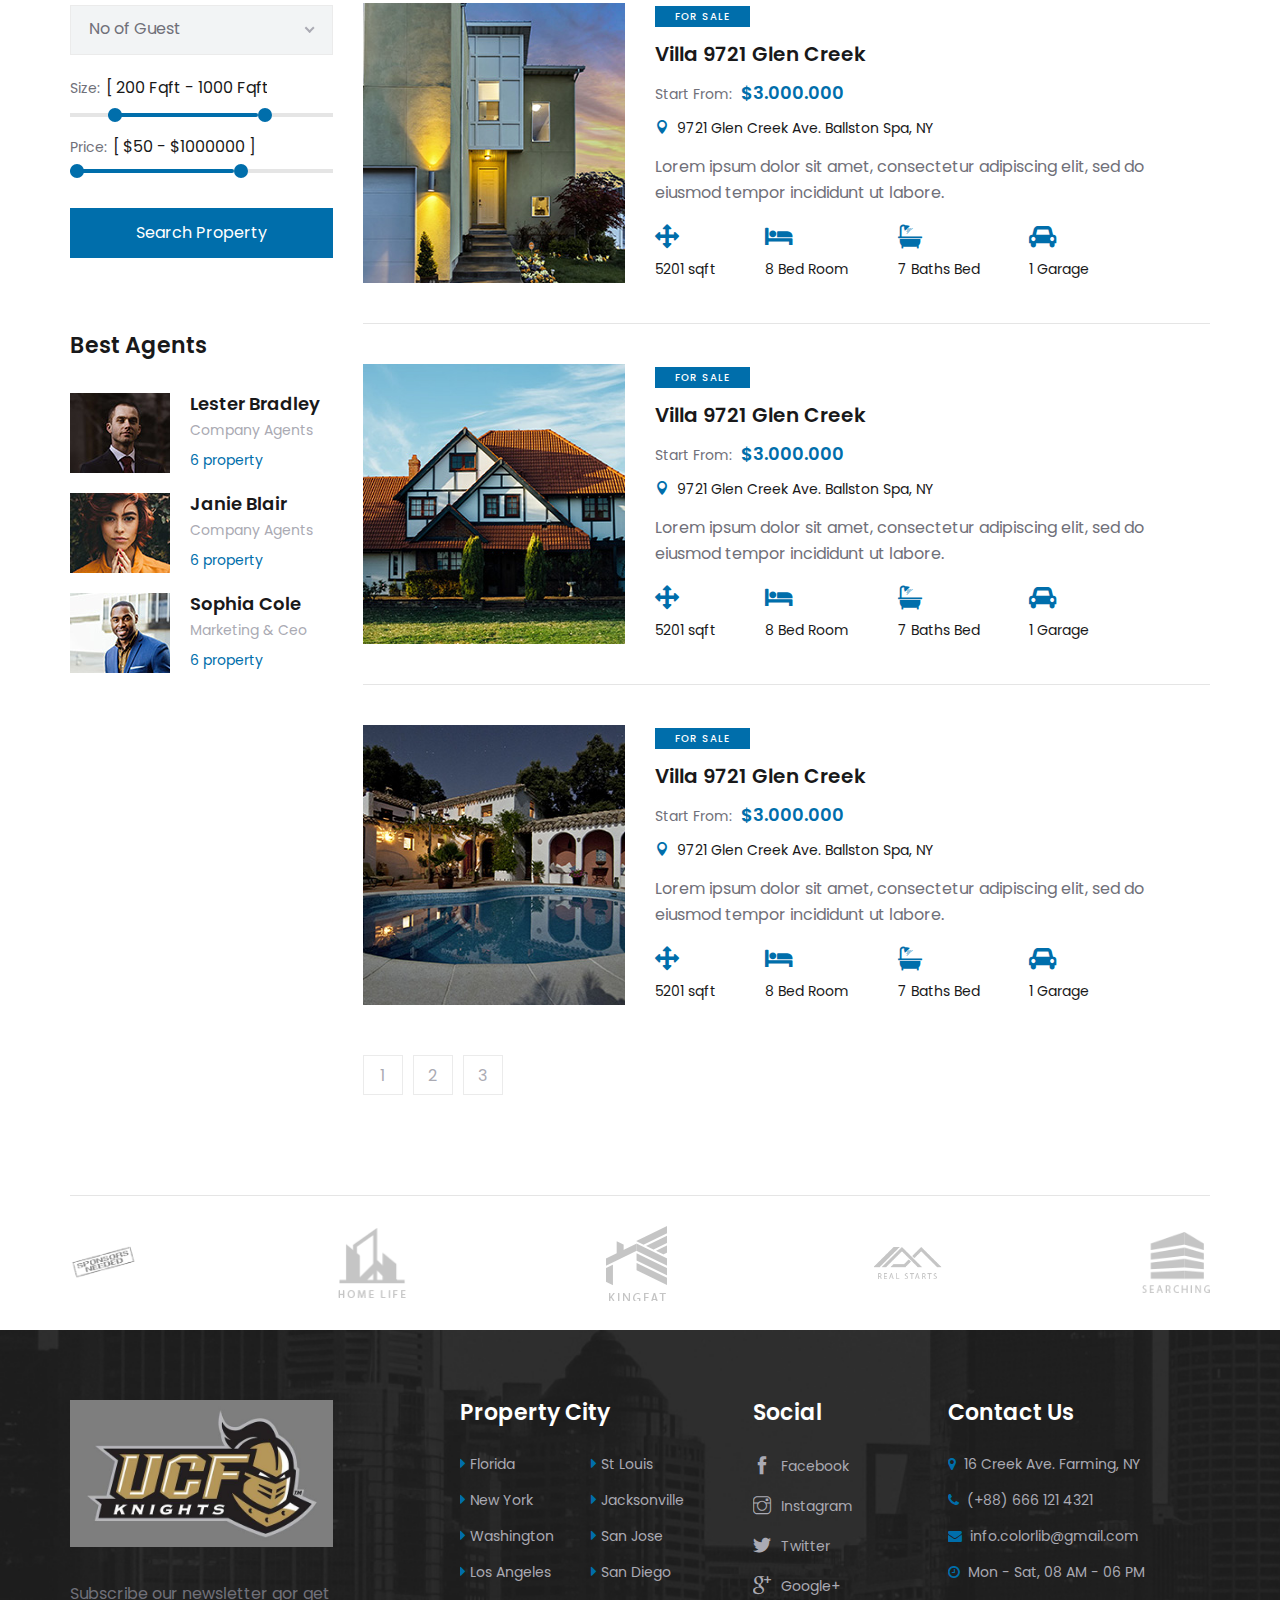
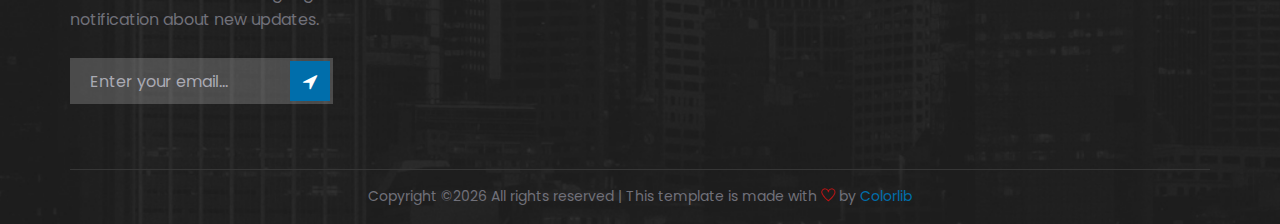
<file: property.html>
<!DOCTYPE html>
<html lang="zxx">

<head>
    <meta charset="UTF-8">
    <meta name="description" content="Azenta Template">
    <meta name="keywords" content="Azenta, unica, creative, html">
    <meta name="viewport" content="width=device-width, initial-scale=1.0">
    <meta http-equiv="X-UA-Compatible" content="ie=edge">
    <title>Azenta | Template</title>

    <!-- Google Font -->
    <link href="https://fonts.googleapis.com/css?family=Poppins:300,400,500,600,700,800,900&display=swap"
        rel="stylesheet">

    <!-- Css Styles -->
    <link rel="stylesheet" href="css/bootstrap.min.css" type="text/css">
    <link rel="stylesheet" href="css/font-awesome.min.css" type="text/css">
    <link rel="stylesheet" href="css/elegant-icons.css" type="text/css">
    <link rel="stylesheet" href="css/themify-icons.css" type="text/css">
    <link rel="stylesheet" href="css/nice-select.css" type="text/css">
    <link rel="stylesheet" href="css/jquery-ui.min.css" type="text/css">
    <link rel="stylesheet" href="css/owl.carousel.min.css" type="text/css">
    <link rel="stylesheet" href="css/magnific-popup.css" type="text/css">
    <link rel="stylesheet" href="css/slicknav.min.css" type="text/css">
    <link rel="stylesheet" href="css/style.css" type="text/css">
</head>

<body>
    <!-- Page Preloder -->
    <div id="preloder">
        <div class="loader"></div>
    </div>

    <!-- Offcanvas Menu Section Begin -->
    <div class="offcanvas-menu-overlay"></div>
    <div class="canvas-open">
        <i class="icon_menu"></i>
    </div>
    <div class="offcanvas-menu-wrapper">
        <div class="canvas-close">
            <i class="icon_close"></i>
        </div>
        <div class="language-bar">
            <div class="language-option">
                <img src="img/flag.png" alt="">
                <span>English</span>
                <i class="fa fa-angle-down"></i>
                <div class="flag-dropdown">
                    <ul>
                        <li><a href="#">English</a></li>
                        <li><a href="#">Germany</a></li>
                        <li><a href="#">China</a></li>
                    </ul>
                </div>
            </div>
            <div class="property-btn">
                <a href="#" class="property-sub">Submit Property</a>
            </div>
        </div>
        <nav class="main-menu">
            <ul>
                <li><a href="./index.html">Home</a></li>
                <li><a href="./property.html">Property</a></li>
                <li><a href="./about-us.html">Agets</a></li>
                <li><a href="./blog.html">News</a></li>
                <li><a href="./property-details.html">Pages</a></li>
                <li><a href="./contact.html">Contact</a></li>
            </ul>
        </nav>
        <div class="nav-logo-right">
            <ul>
                <li>
                    <i class="icon_phone"></i>
                    <div class="info-text">
                        <span>Phone:</span>
                        <p>(+12) 345 6789</p>
                    </div>
                </li>
                <li>
                    <i class="icon_map"></i>
                    <div class="info-text">
                        <span>Address:</span>
                        <p>16 Creek Ave, <span>NY</span></p>
                    </div>
                </li>
                <li>
                    <i class="icon_mail"></i>
                    <div class="info-text">
                        <span>Email:</span>
                        <p>Info.cololib@gmail.com</p>
                    </div>
                </li>
            </ul>
        </div>
    </div>
    <!-- Offcanvas Menu Section End -->

    <!-- Header Section Begin -->
    <header class="header-section header-normal">
        <div class="top-nav">
            <div class="container">
                <div class="row">
                    <div class="col-lg-7">
                        <nav class="main-menu">
                            <ul>
                                <li><a href="./index.html">Home</a></li>
                                <li class="active"><a href="./property.html">Property</a></li>
                                <li><a href="./about-us.html">Agets</a></li>
                                <li><a href="./blog.html">News</a></li>
                                <li><a href="./property-details.html">Pages</a></li>
                                <li><a href="./contact.html">Contact</a></li>
                            </ul>
                        </nav>
                    </div>
                    <div class="col-lg-5">
                        <div class="top-right">
                            <div class="language-option">
                                <img src="img/flag.png" alt="">
                                <span>English</span>
                                <i class="fa fa-angle-down"></i>
                                <div class="flag-dropdown">
                                    <ul>
                                        <li><a href="#">English</a></li>
                                        <li><a href="#">Germany</a></li>
                                        <li><a href="#">China</a></li>
                                    </ul>
                                </div>
                            </div>
                            <a href="#" class="property-sub">Submit Property</a>
                        </div>
                    </div>
                </div>
            </div>
        </div>
        <div class="nav-logo">
            <div class="container">
                <div class="row">
                    <div class="col-lg-3">
                        <div class="logo">
                            <a href="./index.html"><img src="img/logo.png" alt=""></a>
                        </div>
                    </div>
                    <div class="col-lg-9">
                        <div class="nav-logo-right">
                            <ul>
                                <li>
                                    <i class="icon_phone"></i>
                                    <div class="info-text">
                                        <span>Phone:</span>
                                        <p>(+12) 345 6789</p>
                                    </div>
                                </li>
                                <li>
                                    <i class="icon_map"></i>
                                    <div class="info-text">
                                        <span>Address:</span>
                                        <p>16 Creek Ave, <span>NY</span></p>
                                    </div>
                                </li>
                                <li>
                                    <i class="icon_mail"></i>
                                    <div class="info-text">
                                        <span>Email:</span>
                                        <p>Info.cololib@gmail.com</p>
                                    </div>
                                </li>
                            </ul>
                        </div>
                    </div>
                </div>
            </div>
        </div>
    </header>
    <!-- Header End -->

    <!-- Map Section Begin -->
    <div class="map">
        <iframe
            src="https://www.google.com/maps/embed?pb=!1m18!1m12!1m3!1d2942.5524090066037!2d-71.10245469994108!3d42.47980730490846!2m3!1f0!2f0!3f0!3m2!1i1024!2i768!4f13.1!3m3!1m2!1s0x89e3748250c43a43%3A0xe1b9879a5e9b6657!2sWinter%20Street%20Public%20Parking%20Lot!5e0!3m2!1sen!2sbd!4v1577299251173!5m2!1sen!2sbd"
            height="500" style="border:0;" allowfullscreen=""></iframe>
        <div class="icon-list">
            <div class="icon icon-1">
                1
            </div>
            <div class="icon icon-2">
                2
            </div>
            <div class="icon icon-3">
                3
            </div>
            <div class="icon icon-4">
                4
            </div>
            <div class="icon icon-5">
                5
            </div>
        </div>
    </div>
    <!-- Map Section End -->

    <!-- Property Section Begin -->
    <section class="property-section spad">
        <div class="container">
            <div class="row">
                <div class="col-lg-3">
                    <div class="property-sidebar">
                        <h4>Search Property</h4>
                        <form action="#" class="sidebar-search">
                            <div class="sidebar-btn">
                                <div class="bt-item">
                                    <input type="radio" name="s-type" id="st-buy" checked>
                                    <label for="st-buy">Buy</label>
                                </div>
                                <div class="bt-item">
                                    <input type="radio" name="s-type" id="st-rent">
                                    <label for="st-rent">Rent</label>
                                </div>
                            </div>
                            <select>
                                <option value="">Locations</option>
                            </select>
                            <select>
                                <option value="">Status</option>
                            </select>
                            <select>
                                <option value="">No of Bedroom</option>
                            </select>
                            <select>
                                <option value="">No of Bathrooms</option>
                            </select>
                            <select>
                                <option value="">No of Guest</option>
                            </select>
                            <div class="room-size-range">
                                <div class="price-text">
                                    <label for="roomsizeRangeP">Size:</label>
                                    <input type="text" id="roomsizeRangeP" readonly>
                                </div>
                                <div id="roomsize-range-P" class="slider"></div>
                            </div>
                            <div class="price-range-wrap">
                                <div class="price-text">
                                    <label for="priceRangeP">Price:</label>
                                    <input type="text" id="priceRangeP" readonly>
                                </div>
                                <div id="price-range-P" class="slider"></div>
                            </div>
                            <button type="submit" class="search-btn">Search Property</button>
                        </form>
                        <div class="best-agents">
                            <h4>Best Agents</h4>
                            <a href="#" class="ba-item">
                                <div class="ba-pic">
                                    <img src="img/properties/best-agent-1.jpg" alt="">
                                </div>
                                <div class="ba-text">
                                    <h5>Lester Bradley</h5>
                                    <span>Company Agents</span>
                                    <p class="property-items">6 property </p>
                                </div>
                            </a>
                            <a href="#" class="ba-item">
                                <div class="ba-pic">
                                    <img src="img/properties/best-agent-2.jpg" alt="">
                                </div>
                                <div class="ba-text">
                                    <h5>Janie Blair</h5>
                                    <span>Company Agents</span>
                                    <p class="property-items">6 property </p>
                                </div>
                            </a>
                            <a href="#" class="ba-item">
                                <div class="ba-pic">
                                    <img src="img/properties/best-agent-3.jpg" alt="">
                                </div>
                                <div class="ba-text">
                                    <h5>Sophia Cole</h5>
                                    <span>Marketing & Ceo</span>
                                    <p class="property-items">6 property </p>
                                </div>
                            </a>
                        </div>
                    </div>
                </div>
                <div class="col-lg-9">
                    <h4 class="property-title">Property</h4>
                    <div class="property-list">
                        <div class="single-property-item">
                            <div class="row">
                                <div class="col-md-4">
                                    <div class="property-pic">
                                        <img src="img/properties/property-1.jpg" alt="">
                                    </div>
                                </div>
                                <div class="col-md-8">
                                    <div class="property-text">
                                        <div class="s-text">For Sale</div>
                                        <h5 class="r-title">Villa 9721 Glen Creek</h5>
                                        <div class="room-price">
                                            <span>Start From:</span>
                                            <h5>$3.000.000</h5>
                                        </div>
                                        <div class="properties-location"><i class="icon_pin"></i> 9721 Glen Creek Ave.
                                            Ballston Spa, NY</div>
                                        <p>Lorem ipsum dolor sit amet, consectetur adipiscing elit, sed do eiusmod tempor
                                            incididunt ut labore.</p>
                                        <ul class="room-features">
                                            <li>
                                                <i class="fa fa-arrows"></i>
                                                <p>5201 sqft</p>
                                            </li>
                                            <li>
                                                <i class="fa fa-bed"></i>
                                                <p>8 Bed Room</p>
                                            </li>
                                            <li>
                                                <i class="fa fa-bath"></i>
                                                <p>7 Baths Bed</p>
                                            </li>
                                            <li>
                                                <i class="fa fa-car"></i>
                                                <p>1 Garage</p>
                                            </li>
                                        </ul>
                                    </div>
                                </div>
                            </div>
                        </div>
                        <div class="single-property-item">
                            <div class="row">
                                <div class="col-md-4">
                                    <div class="property-pic">
                                        <img src="img/properties/property-2.jpg" alt="">
                                    </div>
                                </div>
                                <div class="col-md-8">
                                    <div class="property-text">
                                        <div class="s-text">For Sale</div>
                                        <h5 class="r-title">Villa 9721 Glen Creek</h5>
                                        <div class="room-price">
                                            <span>Start From:</span>
                                            <h5>$3.000.000</h5>
                                        </div>
                                        <div class="properties-location"><i class="icon_pin"></i> 9721 Glen Creek Ave.
                                            Ballston Spa, NY</div>
                                        <p>Lorem ipsum dolor sit amet, consectetur adipiscing elit, sed do eiusmod tempor
                                            incididunt ut labore.</p>
                                        <ul class="room-features">
                                            <li>
                                                <i class="fa fa-arrows"></i>
                                                <p>5201 sqft</p>
                                            </li>
                                            <li>
                                                <i class="fa fa-bed"></i>
                                                <p>8 Bed Room</p>
                                            </li>
                                            <li>
                                                <i class="fa fa-bath"></i>
                                                <p>7 Baths Bed</p>
                                            </li>
                                            <li>
                                                <i class="fa fa-car"></i>
                                                <p>1 Garage</p>
                                            </li>
                                        </ul>
                                    </div>
                                </div>
                            </div>
                        </div>
                        <div class="single-property-item">
                            <div class="row">
                                <div class="col-md-4">
                                    <div class="property-pic">
                                        <img src="img/properties/property-3.jpg" alt="">
                                    </div>
                                </div>
                                <div class="col-md-8">
                                    <div class="property-text">
                                        <div class="s-text">For Sale</div>
                                        <h5 class="r-title">Villa 9721 Glen Creek</h5>
                                        <div class="room-price">
                                            <span>Start From:</span>
                                            <h5>$3.000.000</h5>
                                        </div>
                                        <div class="properties-location"><i class="icon_pin"></i> 9721 Glen Creek Ave.
                                            Ballston Spa, NY</div>
                                        <p>Lorem ipsum dolor sit amet, consectetur adipiscing elit, sed do eiusmod tempor
                                            incididunt ut labore.</p>
                                        <ul class="room-features">
                                            <li>
                                                <i class="fa fa-arrows"></i>
                                                <p>5201 sqft</p>
                                            </li>
                                            <li>
                                                <i class="fa fa-bed"></i>
                                                <p>8 Bed Room</p>
                                            </li>
                                            <li>
                                                <i class="fa fa-bath"></i>
                                                <p>7 Baths Bed</p>
                                            </li>
                                            <li>
                                                <i class="fa fa-car"></i>
                                                <p>1 Garage</p>
                                            </li>
                                        </ul>
                                    </div>
                                </div>
                            </div>
                        </div>
                        <div class="single-property-item">
                            <div class="row">
                                <div class="col-md-4">
                                    <div class="property-pic">
                                        <img src="img/properties/property-4.jpg" alt="">
                                    </div>
                                </div>
                                <div class="col-md-8">
                                    <div class="property-text">
                                        <div class="s-text">For Sale</div>
                                        <h5 class="r-title">Villa 9721 Glen Creek</h5>
                                        <div class="room-price">
                                            <span>Start From:</span>
                                            <h5>$3.000.000</h5>
                                        </div>
                                        <div class="properties-location"><i class="icon_pin"></i> 9721 Glen Creek Ave.
                                            Ballston Spa, NY</div>
                                        <p>Lorem ipsum dolor sit amet, consectetur adipiscing elit, sed do eiusmod tempor
                                            incididunt ut labore.</p>
                                        <ul class="room-features">
                                            <li>
                                                <i class="fa fa-arrows"></i>
                                                <p>5201 sqft</p>
                                            </li>
                                            <li>
                                                <i class="fa fa-bed"></i>
                                                <p>8 Bed Room</p>
                                            </li>
                                            <li>
                                                <i class="fa fa-bath"></i>
                                                <p>7 Baths Bed</p>
                                            </li>
                                            <li>
                                                <i class="fa fa-car"></i>
                                                <p>1 Garage</p>
                                            </li>
                                        </ul>
                                    </div>
                                </div>
                            </div>
                        </div>
                    </div>
                    <div class="property-pagination">
                        <a href="#">1</a>
                        <a href="#">2</a>
                        <a href="#">3</a>
                    </div>
                </div>
            </div>
        </div>
    </section>
    <!-- Property Section End -->

    <!-- Partner Carousel Section Begin -->
    <div class="partner-section">
        <div class="container">
            <div class="partner-carousel owl-carousel">
                <a href="#" class="partner-logo">
                    <div class="partner-logo-tablecell">
                        <img src="img/partner/partner-1.png" alt="">
                    </div>
                </a>
                <a href="#" class="partner-logo">
                    <div class="partner-logo-tablecell">
                        <img src="img/partner/partner-2.png" alt="">
                    </div>
                </a>
                <a href="#" class="partner-logo">
                    <div class="partner-logo-tablecell">
                        <img src="img/partner/partner-3.png" alt="">
                    </div>
                </a>
                <a href="#" class="partner-logo">
                    <div class="partner-logo-tablecell">
                        <img src="img/partner/partner-4.png" alt="">
                    </div>
                </a>
                <a href="#" class="partner-logo">
                    <div class="partner-logo-tablecell">
                        <img src="img/partner/partner-5.png" alt="">
                    </div>
                </a>
            </div>
        </div>
    </div>
    <!-- Partner Carousel Section End -->

    <!-- Footer Section Begin -->
    <footer class="footer-section set-bg" data-setbg="img/footer-bg.jpg">
        <div class="container">
            <div class="footer-text">
                <div class="row">
                    <div class="col-lg-3">
                        <div class="footer-logo">
                            <div class="logo">
                                <a href="#"><img src="img/footer-logo.png" alt=""></a>
                            </div>
                            <p>Subscribe our newsletter gor get notification about new updates.</p>
                            <form action="#" class="newslatter-form">
                                <input type="text" placeholder="Enter your email...">
                                <button type="submit"><i class="fa fa-location-arrow"></i></button>
                            </form>
                        </div>
                    </div>
                    <div class="col-lg-3 offset-lg-1">
                        <div class="footer-widget">
                            <h4>Property City</h4>
                            <ul>
                                <li><i class="fa fa-caret-right"></i> <a href="#">Florida</a></li>
                                <li><i class="fa fa-caret-right"></i> <a href="#">New York</a></li>
                                <li><i class="fa fa-caret-right"></i> <a href="#">Washington</a></li>
                                <li><i class="fa fa-caret-right"></i> <a href="#">Los Angeles</a></li>
                            </ul>
                            <ul>
                                <li><i class="fa fa-caret-right"></i> <a href="#">St Louis</a></li>
                                <li><i class="fa fa-caret-right"></i> <a href="#">Jacksonville</a></li>
                                <li><i class="fa fa-caret-right"></i> <a href="#">San Jose</a></li>
                                <li><i class="fa fa-caret-right"></i> <a href="#">San Diego</a></li>
                            </ul>
                        </div>
                    </div>
                    <div class="col-lg-2">
                        <div class="footer-widget">
                            <h4>Social</h4>
                            <ul class="social">
                                <li><i class="ti-facebook"></i> <a href="#">Facebook</a></li>
                                <li><i class="ti-instagram"></i> <a href="#">Instagram</a></li>
                                <li><i class="ti-twitter-alt"></i> <a href="#">Twitter</a></li>
                                <li><i class="ti-google"></i> <a href="#">Google+</a></li>
                            </ul>
                        </div>
                    </div>
                    <div class="col-lg-3">
                        <div class="footer-widget">
                            <h4>Contact Us</h4>
                            <ul class="contact-option">
                                <li><i class="fa fa-map-marker"></i> 16 Creek Ave. Farming, NY</li>
                                <li><i class="fa fa-phone"></i> (+88) 666 121 4321</li>
                                <li><i class="fa fa-envelope"></i> info.colorlib@gmail.com</li>
                                <li><i class="fa fa-clock-o"></i> Mon - Sat, 08 AM - 06 PM</li>
                            </ul>
                        </div>
                    </div>
                </div>
            </div>
            <div class="copyright-text">
                <p><p><!-- Link back to Colorlib can't be removed. Template is licensed under CC BY 3.0. -->
  Copyright &copy;<script>document.write(new Date().getFullYear());</script> All rights reserved | This template is made with <i class="ti-heart" aria-hidden="true"></i> by <a href="https://colorlib.com" target="_blank">Colorlib</a>
  <!-- Link back to Colorlib can't be removed. Template is licensed under CC BY 3.0. --></p></p>
            </div>
        </div>
    </footer>
    <!-- Footer Section End -->

    <!-- Js Plugins -->
    <script src="js/jquery-3.3.1.min.js"></script>
    <script src="js/bootstrap.min.js"></script>
    <script src="js/jquery.magnific-popup.min.js"></script>
    <script src="js/jquery.nice-select.min.js"></script>
    <script src="js/jquery.slicknav.js"></script>
    <script src="js/jquery-ui.min.js"></script>
    <script src="js/owl.carousel.min.js"></script>
    <script src="js/main.js"></script>
</body>

</html>
</file>
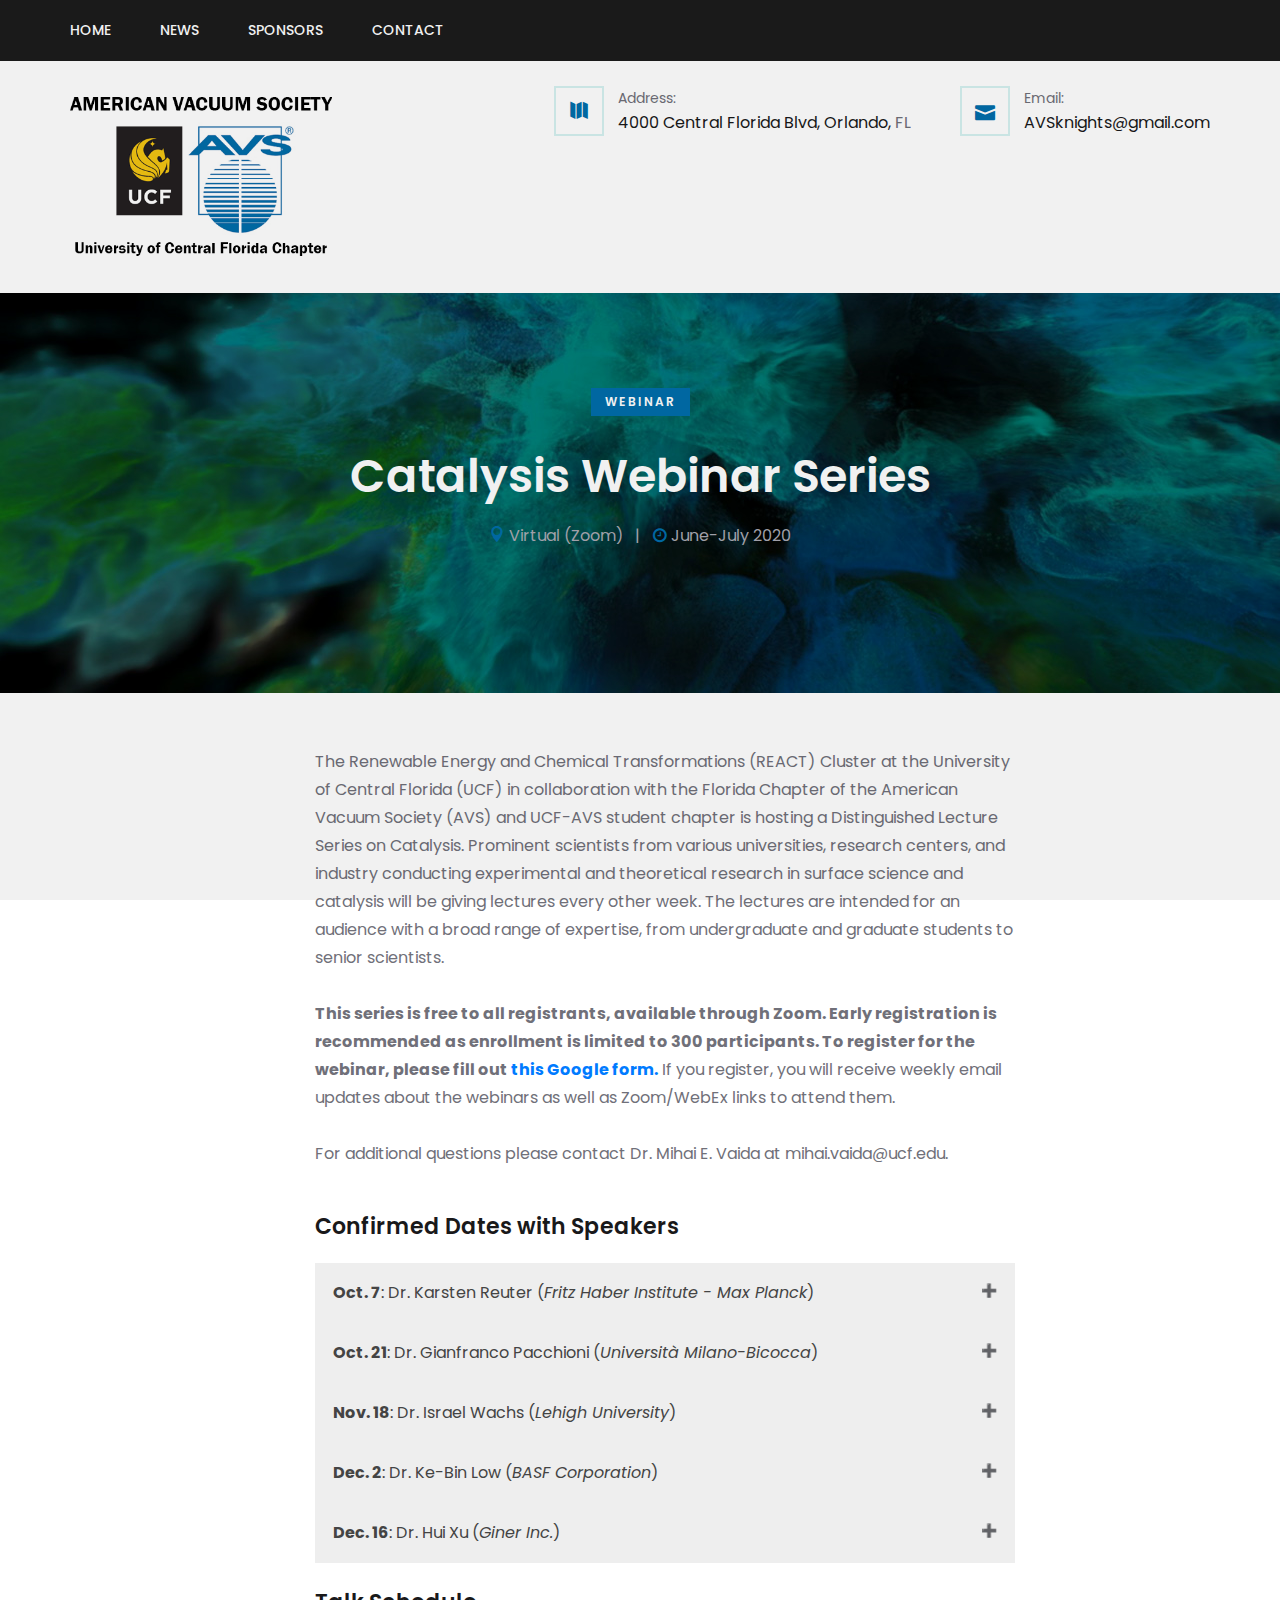
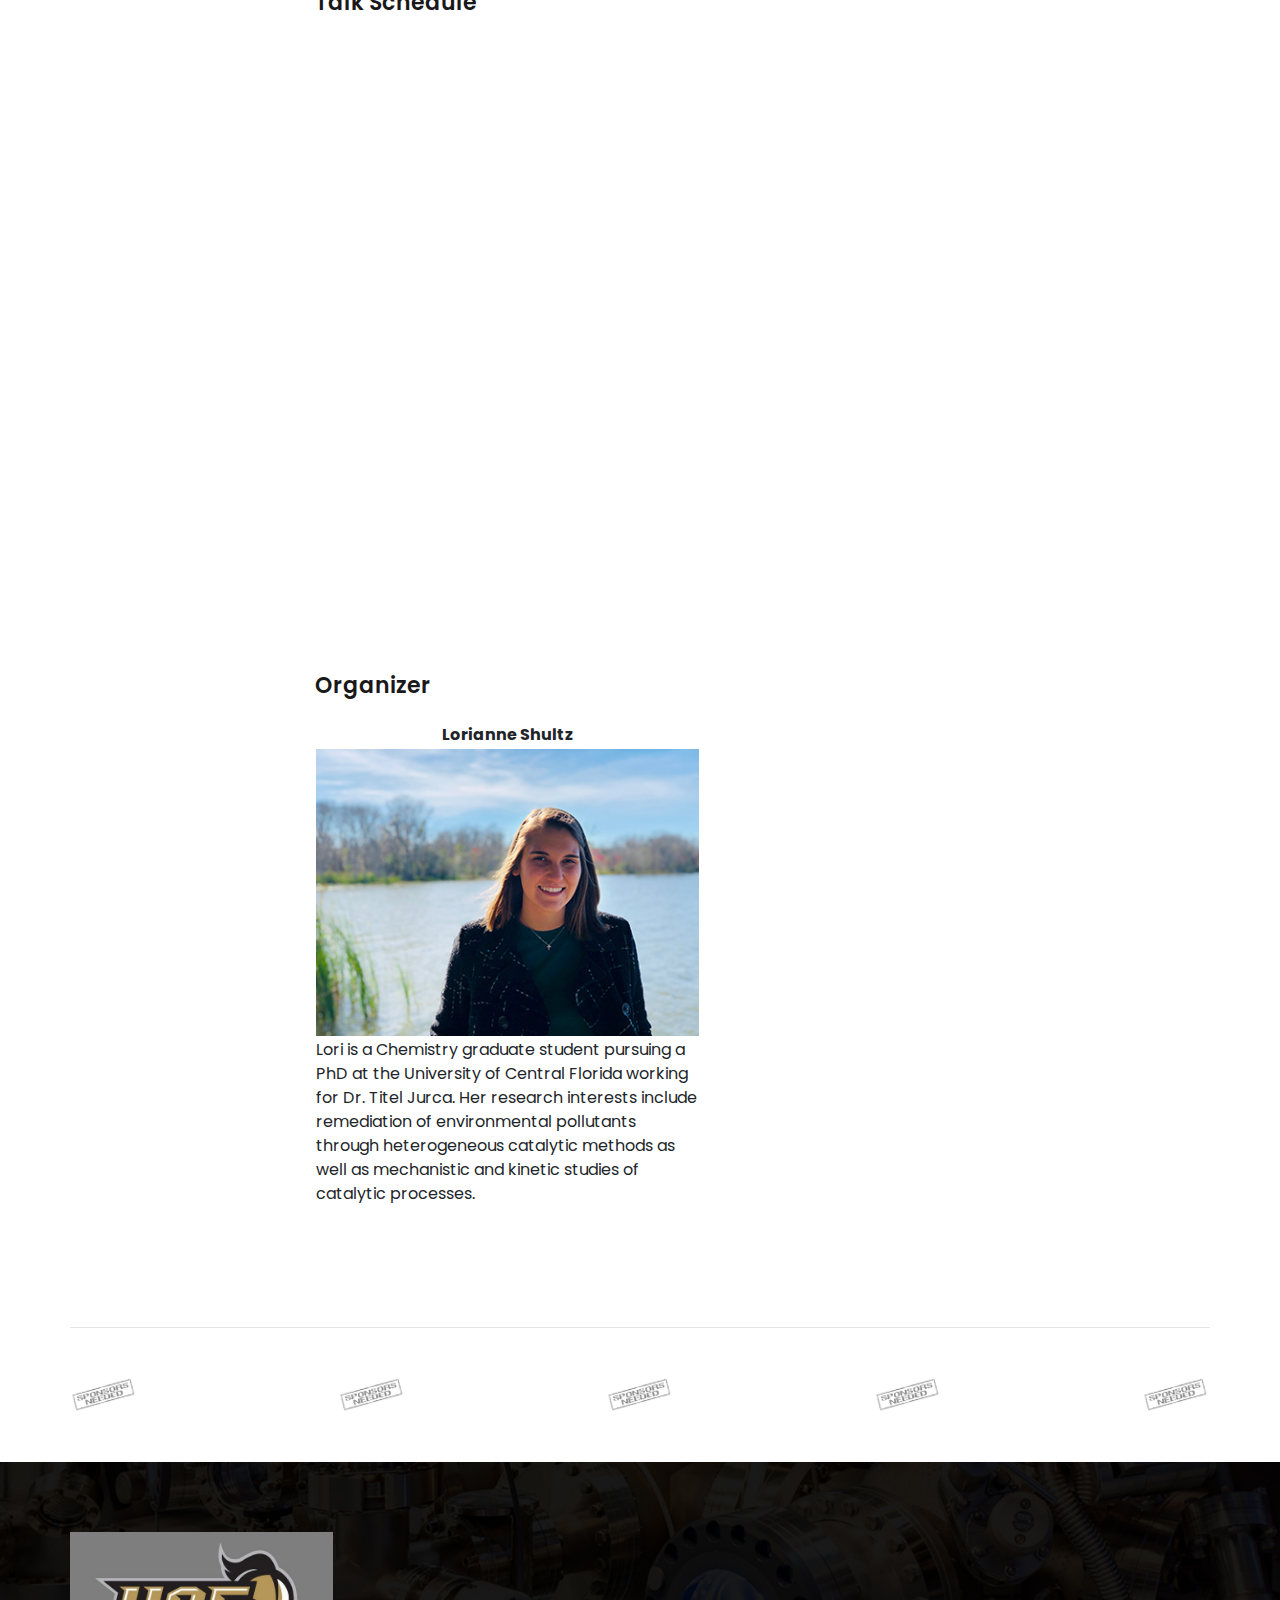
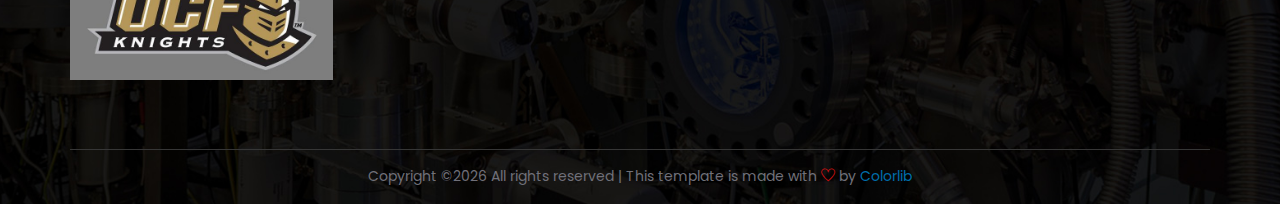
<file: react.html>
<!DOCTYPE html>
<html lang="zxx">

<head>
    <meta charset="UTF-8">
    <meta name="description" content="UCF Student Chapter of the American Vacuum Society">
    <meta name="keywords" content="UCF, AVS, vacuum, science, astrochemistry, materials, nanotechnology">
    <meta name="viewport" content="width=device-width, initial-scale=1.0">
    <meta http-equiv="X-UA-Compatible" content="ie=edge">
    <title>UCF AVS News: Distinguished Lecture Series on Catalysis</title>

    <!-- Google Font -->
    <link href="https://fonts.googleapis.com/css?family=Poppins:300,400,500,600,700,800,900&display=swap" rel="stylesheet">

    <!-- Css Styles -->
    <link rel="stylesheet" href="css/bootstrap.min.css" type="text/css">
    <link rel="stylesheet" href="css/font-awesome.min.css" type="text/css">
    <link rel="stylesheet" href="css/elegant-icons.css" type="text/css">
    <link rel="stylesheet" href="css/themify-icons.css" type="text/css">
    <link rel="stylesheet" href="css/nice-select.css" type="text/css">
    <link rel="stylesheet" href="css/jquery-ui.min.css" type="text/css">
    <link rel="stylesheet" href="css/owl.carousel.min.css" type="text/css">
    <link rel="stylesheet" href="css/magnific-popup.css" type="text/css">
    <link rel="stylesheet" href="css/slicknav.min.css" type="text/css">
    <link rel="stylesheet" href="css/style.css" type="text/css">
</head>

<body>
    <!-- Page Preloder -->
    <div id="preloder">
        <div class="loader"></div>
    </div>

    <!-- Offcanvas Menu Section Begin -->
    <div class="offcanvas-menu-overlay"></div>
    <div class="canvas-open">
        <i class="icon_menu"></i>
    </div>
    <div class="offcanvas-menu-wrapper">
        <div class="canvas-close">
            <i class="icon_close"></i>
        </div>
        <nav class="main-menu">
            <ul>
                <li><a href="./index.html">Home</a></li>
                <li><a href="./news.html">News</a></li>
                <li><a href="./sponsors.html">Sponsors</a><li>
                <li><a href="./contact.html">Contact</a></li>
            </ul>
        </nav>
        <div class="nav-logo-right">
            <ul>
                <li>
                    <i class="icon_map"></i>
                    <div class="info-text">
                        <span>Address:</span>
                        <p>4000 Central Florida Boulevard, Orlando, <span>FL</span></p>
                    </div>
                </li>
                <li>
                    <i class="icon_mail"></i>
                    <div class="info-text">
                        <span>Email:</span>
                        <p>AVSknights@gmail.com</p>
                    </div>
                </li>
            </ul>
        </div>
    </div>
    <!-- Offcanvas Menu Section End -->

    <!-- Header Section Begin -->
    <header class="header-section">
        <div class="top-nav">
            <div class="container">
                <div class="row">
                    <div class="col-lg-7">
                        <nav class="main-menu">
                            <ul>
                                <li><a href="./index.html">Home</a></li>
                                <li><a href="./news.html">News</a></li>
                                <li><a href="./sponsors.html">Sponsors</a></li>
                                <li><a href="./contact.html">Contact</a></li>
                            </ul>
                        </nav>
                    </div>
                </div>
            </div>
        </div>
        <div class="nav-logo">
            <div class="container">
                <div class="row">
                    <div class="col-lg-3">
                        <div class="logo">
                            <a href="./index.html"><img src="img/logo.png" alt=""></a>
                        </div>
                    </div>
                    <div class="col-lg-9">
                        <div class="nav-logo-right">
                            <ul>
                                <li>
                                    <i class="icon_map"></i>
                                    <div class="info-text">
                                        <span>Address:</span>
                                        <p>4000 Central Florida Blvd, Orlando, <span>FL</span></p>
                                    </div>
                                </li>
                                <li>
                                    <i class="icon_mail"></i>
                                    <div class="info-text">
                                        <span>Email:</span>
                                        <p>AVSknights@gmail.com</p>
                                    </div>
                                </li>
                            </ul>
                        </div>
                    </div>
                </div>
            </div>
        </div>
    </header>
    <!-- Header End -->

    <!-- Blog Details Hero Section Begin -->
    <section class="blog-details-hero set-bg" data-setbg="img/events/catalysis-banner.jpg">
        <div class="container">
            <div class="row">
                <div class="col-lg-12">
                    <div class="bd-hero-text">
                        <span>Webinar</span>
                        <h2>Catalysis Webinar Series</h2>
                        <ul>
                           <li><i class="icon_pin"></i> Virtual (Zoom)</li>
                           <li><i class="fa fa-clock-o"></i> June-July 2020</li>
                        </ul>
                    </div>
                </div>
            </div>
        </div>
    </section>
    <!--  Blog Details Hero Section Begin -->

    <!-- Blog Details Section Begin -->
    <section class="blog-details-section">
        <div class="container">
            <div class="row">
                <div class="col-lg-1 offset-lg-1">
                    <div class="blog-details-social">
                        <div class="social-list">
                        </div>
                    </div>
                </div>
                <div class="col-lg-8">
                    <div class="blog-details-title">
                        <p>
                          The Renewable Energy and Chemical Transformations (REACT) Cluster at the University of Central Florida (UCF) in collaboration with the Florida Chapter of the American Vacuum Society (AVS) and UCF-AVS student chapter is hosting a Distinguished Lecture Series on Catalysis. Prominent scientists from various universities, research centers, and industry conducting experimental and theoretical research in surface science and catalysis will be giving lectures every other week. The lectures are intended for an audience with a broad range of expertise, from undergraduate and graduate students to senior scientists.
                          <br><br>
                          <b>
                          This series is free to all registrants, available through Zoom. Early registration is recommended as enrollment is limited to 300 participants.
                          To register for the webinar, please fill out <a href="https://forms.gle/uDmoQpLEJWymAZ5TA">this Google form.</a></b>
                          If you register, you will receive weekly email updates about the webinars as well as Zoom/WebEx links to attend them.
                          <br><br>
                          For additional questions please contact Dr. Mihai E. Vaida at mihai.vaida@ucf.edu.
                          <br><br>

                          <h4>Confirmed Dates with Speakers</h4>
                          <button class="accordion"><b>Oct. 7</b>: Dr. Karsten Reuter (<i>Fritz Haber Institute - Max Planck</i>)</button>
                          <div class="panel">
                            <br>
                            <div class="s-text-br">?? </div>
                            <h5><b>Merging multiscale theory and data sciences to tackle operando energy conversion systems</b></h5>
                            <br>
                            <div class="headshot">
                              <img src="img/catalysis/headshots/bukhryakov.jpg">
                            </div>
                            <p>
                              ??
                            </p>
                            <br>
                          </div>
                          <button class="accordion"><b>Oct. 21</b>: Dr. Gianfranco Pacchioni (<i>Università Milano-Bicocca</i>)</button>
                          <div class="panel">
                            <br>
                            <div class="s-text-r">??</div>
                            <h5><b>Unveiling the nature of single-atom catalysts</b></h5>
                            <br>
                            <div class="headshot">
                              <img src="img/catalysis/headshots/machan.jpg">
                            </div>
                            <p>
                              ??
                            </p>
                            <br>
                          </div>
                          <button class="accordion"><b>Nov. 18</b>: Dr. Israel Wachs (<i>Lehigh University</i>)</button>
                          <div class="panel">
                            <br>
                            <div class="s-text-p">??</div>
                            <h5><b>Operando heterogenous catalysis</b></h5>
                            <br>
                            <div class="headshot">
                              <img src="img/catalysis/headshots/christopher.jpg" style="margin-bottom:25px;">
                            </div>
                            <p>
                              ??
                            </p>
                            <br>
                          </div>
                          <button class="accordion"><b>Dec. 2</b>: Dr. Ke-Bin Low (<i>BASF Corporation</i>)</button>
                          <div class="panel">
                              <br>
                              <div class="s-text-p">??</div>
                              <h5><b>Elucidating Structure-Property Relationships in Catalysts using Microscopy: A Real-World Perspective</b></h5>
                              <br>
                              <div class="headshot">
                                <img src="img/catalysis/headshots/carrero.jpg">
                              </div>
                              <p>
                                ??
                              </p>
                              <br>
                          </div>
                          <button class="accordion"><b>Dec. 16</b>: Dr. Hui Xu (<i>Giner Inc.</i>)</button>
                          <div class="panel">
                            <br>
                            <div class="s-text-p">??</div>
                            <h5><b>Advanced Electrolysis Technologies for Renewable Energy Conversion and Storage</b></h5>
                            <br>
                            <div class="headshot">
                              <img src="img/catalysis/headshots/freund.jpg">
                            </div>
                            <p>
                              ??
                            </p>
                            <br>
                          </div>

                          <br><br>
                          <h4>Talk Schedule</h4>
                          <iframe src="https://calendar.google.com/calendar/embed?src=ssnrg65lamrra1cj4drq1r3ta0%40group.calendar.google.com&ctz=America%2FNew_York" style="border: 0" width="800" height="600" frameborder="0" scrolling="no"></iframe>
                          <br><br>
                          <h4>Organizer</h4>
                          <table style="width:55%; table-layout:fixed;">
                            <tr>
                              <td style="width:55%"><b><center>Lorianne Shultz</center></b></td>
                            </tr>
                            <tr>
                              <td style="width:55%"><center><img src="img/events/lorishultz.jpg"></center></td>
                            </tr>
                            <tr>
                              <td style="width:55%">
                                Lori is a Chemistry graduate student pursuing a PhD at the University of Central Florida
                                working for Dr. Titel Jurca. Her research interests include remediation of environmental pollutants through
                                heterogeneous catalytic methods as well as mechanistic and kinetic studies of catalytic processes.
                              </td>
                            </tr>
                          </table>
                        </p>
                    </div>
                </div>
            </div>
        </div>
    </section>
    <!-- Blog Details Section End -->

    <!-- Partner Carousel Section Begin -->
    <div class="partner-section">
        <div class="container">
            <div class="partner-carousel owl-carousel">
                <a href="#" class="partner-logo">
                    <div class="partner-logo-tablecell">
                        <img src="img/partner/partner-1.png" alt="">
                    </div>
                </a>
                <a href="#" class="partner-logo">
                    <div class="partner-logo-tablecell">
                        <img src="img/partner/partner-1.png" alt="">
                    </div>
                </a>
                <a href="#" class="partner-logo">
                    <div class="partner-logo-tablecell">
                        <img src="img/partner/partner-1.png" alt="">
                    </div>
                </a>
                <a href="#" class="partner-logo">
                    <div class="partner-logo-tablecell">
                        <img src="img/partner/partner-1.png" alt="">
                    </div>
                </a>
                <a href="#" class="partner-logo">
                    <div class="partner-logo-tablecell">
                        <img src="img/partner/partner-1.png" alt="">
                    </div>
                </a>
            </div>
        </div>
    </div>
    <!-- Partner Carousel Section End -->

    <!-- Footer Section Begin -->
    <footer class="footer-section set-bg" data-setbg="img/footer-uhv-bg.jpg">
        <div class="container">
            <div class="footer-text">
                <div class="row">
                    <div class="col-lg-3">
                        <div class="footer-logo">
                            <div class="logo">
                                <a href="#"><img src="img/footer-logo.png" alt=""></a>
                            </div>
                        </div>
                    </div>
<!--
<div class="col-lg-3 offset-lg-1">
    <div class="footer-widget">
        <h4>Property City</h4>
        <ul>
            <li><i class="fa fa-caret-right"></i> <a href="#">Florida</a></li>
            <li><i class="fa fa-caret-right"></i> <a href="#">New York</a></li>
            <li><i class="fa fa-caret-right"></i> <a href="#">Washington</a></li>
            <li><i class="fa fa-caret-right"></i> <a href="#">Los Angeles</a></li>
        </ul>
        <ul>
            <li><i class="fa fa-caret-right"></i> <a href="#">St Louis</a></li>
            <li><i class="fa fa-caret-right"></i> <a href="#">Jacksonville</a></li>
            <li><i class="fa fa-caret-right"></i> <a href="#">San Jose</a></li>
            <li><i class="fa fa-caret-right"></i> <a href="#">San Diego</a></li>
        </ul>
    </div>
</div>
<div class="col-lg-2">
    <div class="footer-widget">
        <h4>Social</h4>
        <ul class="social">
            <li><i class="ti-facebook"></i> <a href="#">Facebook</a></li>
            <li><i class="ti-instagram"></i> <a href="#">Instagram</a></li>
            <li><i class="ti-twitter-alt"></i> <a href="#">Twitter</a></li>
            <li><i class="ti-google"></i> <a href="#">Google+</a></li>
        </ul>
    </div>
</div>
<div class="col-lg-3">
    <div class="footer-widget">
        <h4>Contact Us</h4>
        <ul class="contact-option">
            <li><i class="fa fa-map-marker"></i> 16 Creek Ave. Farming, NY</li>
            <li><i class="fa fa-phone"></i> (+88) 666 121 4321</li>
            <li><i class="fa fa-envelope"></i> info.colorlib@gmail.com</li>
            <li><i class="fa fa-clock-o"></i> Mon - Sat, 08 AM - 06 PM</li>
        </ul>
    </div>
</div>
-->
                </div>
            </div>
            <div class="copyright-text">
                <p><p><!-- Link back to Colorlib can't be removed. Template is licensed under CC BY 3.0. -->
  Copyright &copy;<script>document.write(new Date().getFullYear());</script> All rights reserved | This template is made with <i class="ti-heart" aria-hidden="true"></i> by <a href="https://colorlib.com" target="_blank">Colorlib</a>
  <!-- Link back to Colorlib can't be removed. Template is licensed under CC BY 3.0. --></p></p>
            </div>
        </div>
    </footer>
    <!-- Footer Section End -->

    <!-- Js Plugins -->
    <script src="js/jquery-3.3.1.min.js"></script>
    <script src="js/bootstrap.min.js"></script>
    <script src="js/jquery.magnific-popup.min.js"></script>
    <script src="js/jquery.nice-select.min.js"></script>
    <script src="js/jquery.slicknav.js"></script>
    <script src="js/jquery-ui.min.js"></script>
    <script src="js/owl.carousel.min.js"></script>
    <script src="js/main.js"></script>
    <script src="./js/accordion.js"></script>
</body>

</html>
</file>
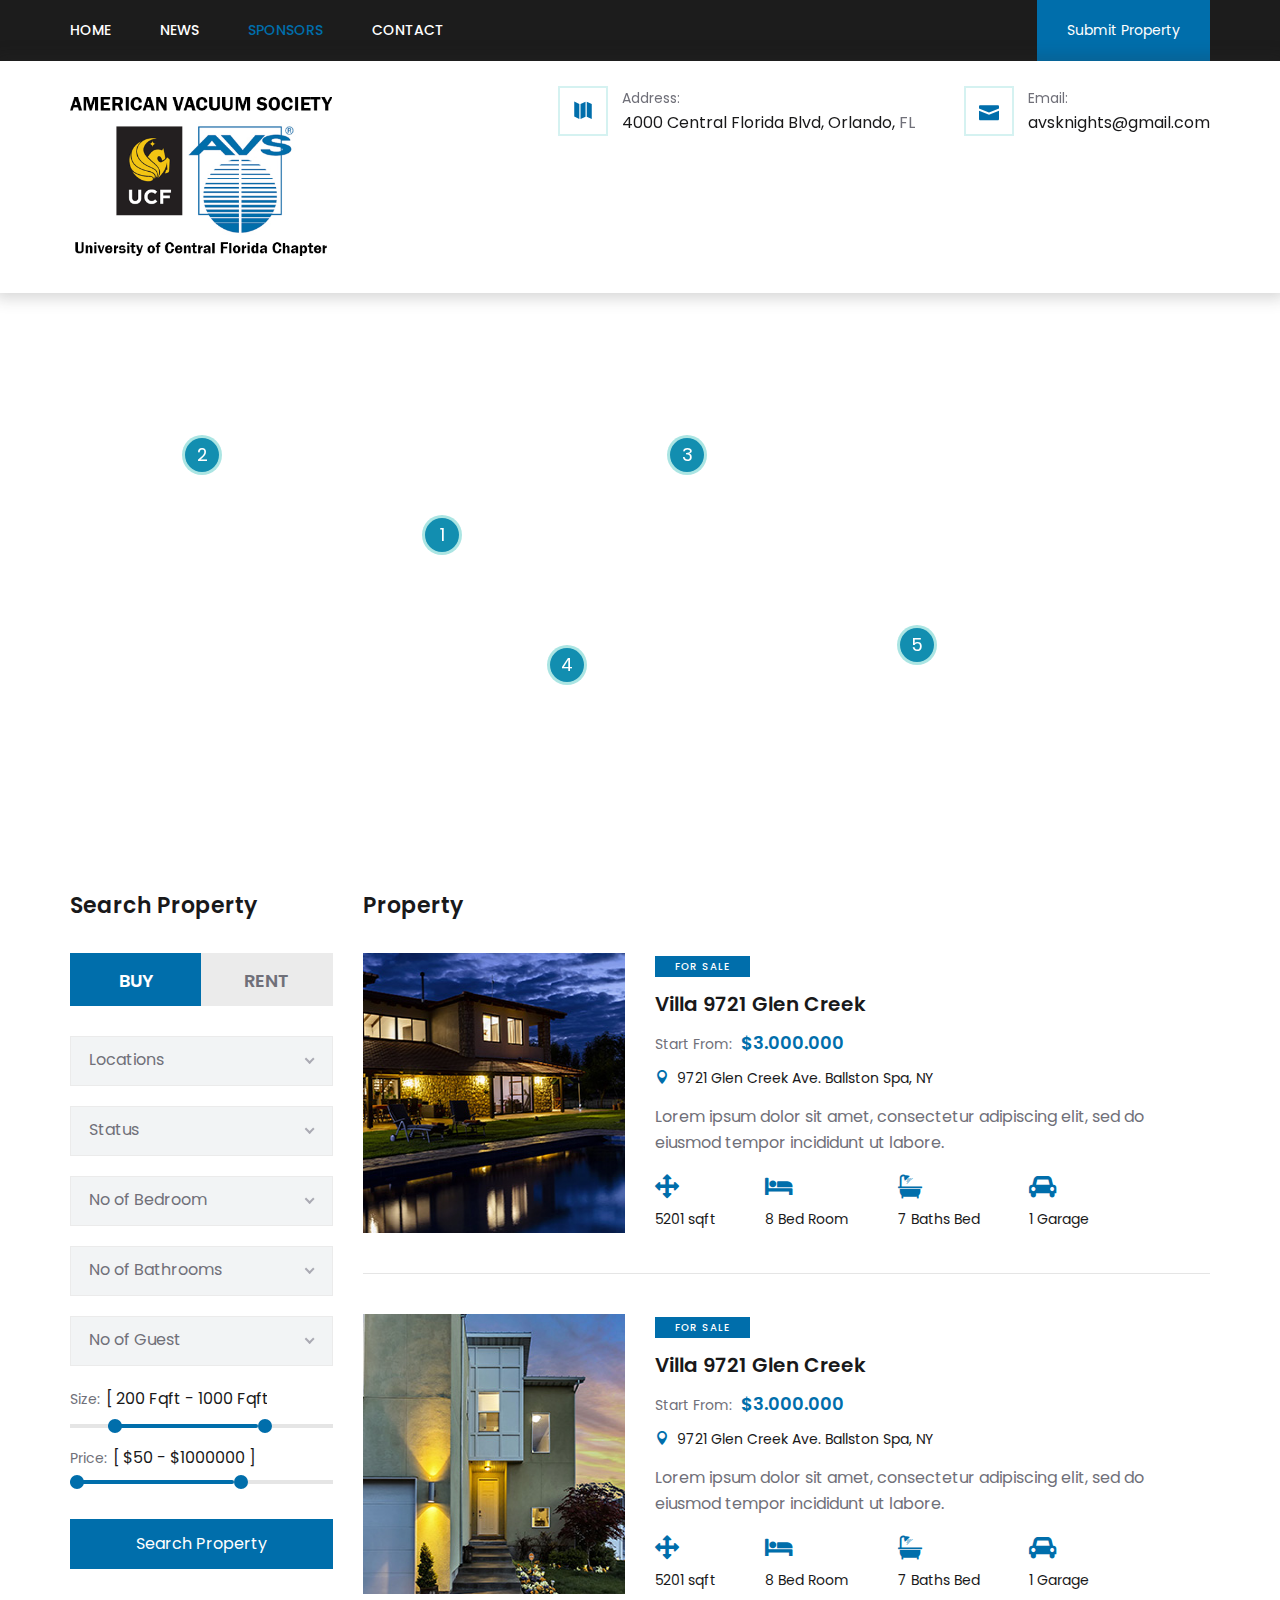
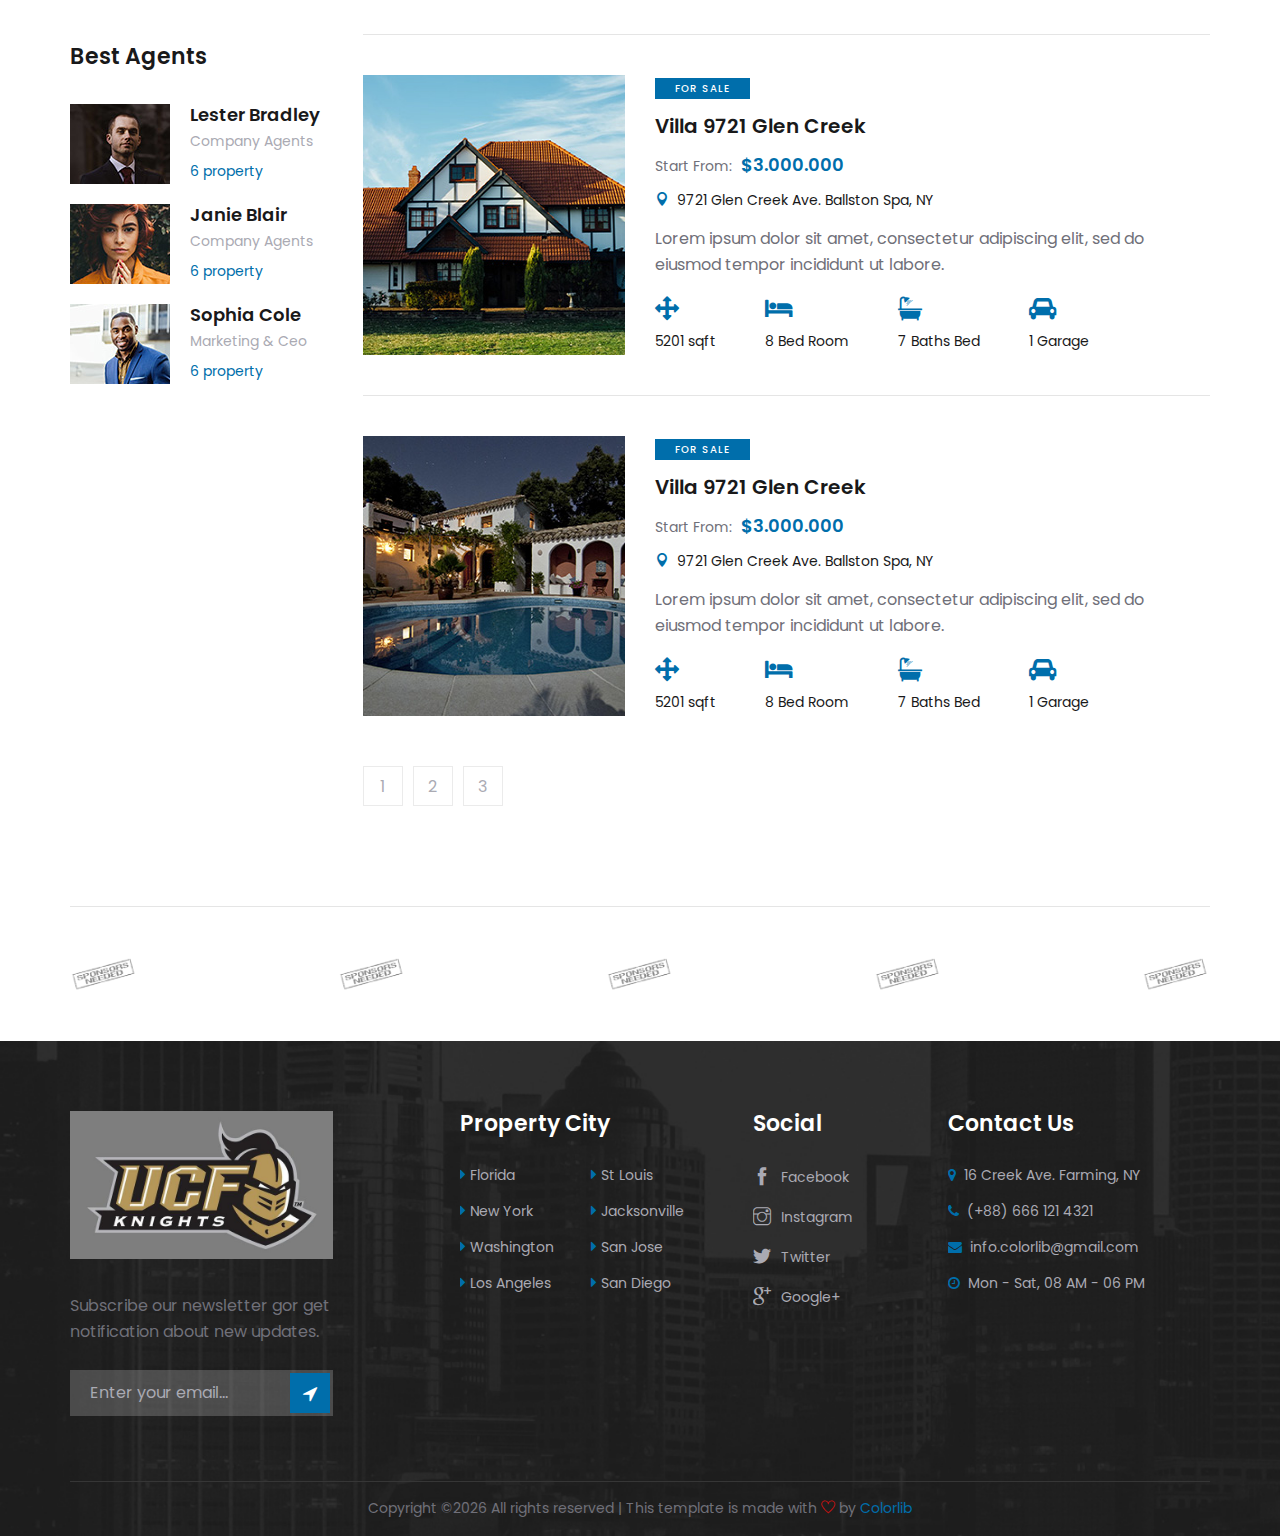
<file: sponsors.html>
<!DOCTYPE html>
<html lang="zxx">

<head>
    <meta charset="UTF-8">
    <meta name="description" content="Azenta Template">
    <meta name="keywords" content="Azenta, unica, creative, html">
    <meta name="viewport" content="width=device-width, initial-scale=1.0">
    <meta http-equiv="X-UA-Compatible" content="ie=edge">
    <title>UCF AVS Student Chapter</title>

    <!-- Google Font -->
    <link href="https://fonts.googleapis.com/css?family=Poppins:300,400,500,600,700,800,900&display=swap"
        rel="stylesheet">

    <!-- Css Styles -->
    <link rel="stylesheet" href="css/bootstrap.min.css" type="text/css">
    <link rel="stylesheet" href="css/font-awesome.min.css" type="text/css">
    <link rel="stylesheet" href="css/elegant-icons.css" type="text/css">
    <link rel="stylesheet" href="css/themify-icons.css" type="text/css">
    <link rel="stylesheet" href="css/nice-select.css" type="text/css">
    <link rel="stylesheet" href="css/jquery-ui.min.css" type="text/css">
    <link rel="stylesheet" href="css/owl.carousel.min.css" type="text/css">
    <link rel="stylesheet" href="css/magnific-popup.css" type="text/css">
    <link rel="stylesheet" href="css/slicknav.min.css" type="text/css">
    <link rel="stylesheet" href="css/style.css" type="text/css">
</head>

<body>
    <!-- Page Preloder -->
    <div id="preloder">
        <div class="loader"></div>
    </div>

    <!-- Offcanvas Menu Section Begin -->
    <div class="offcanvas-menu-overlay"></div>
    <div class="canvas-open">
        <i class="icon_menu"></i>
    </div>
    <div class="offcanvas-menu-wrapper">
        <div class="canvas-close">
            <i class="icon_close"></i>
        </div>
        <nav class="main-menu">
            <ul>
                <li><a href="./index.html">Home</a></li>
                <li><a href="./news.html">News</a></li>
                <li><a href="./sponsors.html">Sponsors</a></li>
                <li><a href="./contact.html">Contact</a></li>
            </ul>
        </nav>
        <div class="nav-logo-right">
            <ul>
                <li>
                    <i class="icon_phone"></i>
                    <div class="info-text">
                        <span>Phone:</span>
                        <p>(+12) 345 6789</p>
                    </div>
                </li>
                <li>
                    <i class="icon_map"></i>
                    <div class="info-text">
                        <span>Address:</span>
                        <p>16 Creek Ave, <span>NY</span></p>
                    </div>
                </li>
                <li>
                    <i class="icon_mail"></i>
                    <div class="info-text">
                        <span>Email:</span>
                        <p>Info.cololib@gmail.com</p>
                    </div>
                </li>
            </ul>
        </div>
    </div>
    <!-- Offcanvas Menu Section End -->

    <!-- Header Section Begin -->
    <header class="header-section header-normal">
        <div class="top-nav">
            <div class="container">
                <div class="row">
                    <div class="col-lg-7">
                        <nav class="main-menu">
                            <ul>
                                <li><a href="./index.html">Home</a></li>
                                <li><a href="./news.html">News</a></li>
                                <li class="active"><a href="./sponsors.html">Sponsors</a></li>
                                <li><a href="./contact.html">Contact</a></li>
                            </ul>
                        </nav>
                    </div>
                    <div class="col-lg-5">
                        <div class="top-right">
                            <a href="#" class="property-sub">Submit Property</a>
                        </div>
                    </div>
                </div>
            </div>
        </div>
        <div class="nav-logo">
            <div class="container">
                <div class="row">
                    <div class="col-lg-3">
                        <div class="logo">
                            <a href="./index.html"><img src="img/logo.png" alt=""></a>
                        </div>
                    </div>
                    <div class="col-lg-9">
                        <div class="nav-logo-right">
                            <ul>
                                <li>
                                    <i class="icon_map"></i>
                                    <div class="info-text">
                                        <span>Address:</span>
                                        <p>4000 Central Florida Blvd, Orlando, <span>FL</span></p>
                                    </div>
                                </li>
                                <li>
                                    <i class="icon_mail"></i>
                                    <div class="info-text">
                                        <span>Email:</span>
                                        <p>avsknights@gmail.com</p>
                                    </div>
                                </li>
                            </ul>
                        </div>
                    </div>
                </div>
            </div>
        </div>
    </header>
    <!-- Header End -->

    <!-- Map Section Begin -->
    <div class="map">
        <iframe
            src="https://www.google.com/maps/embed?pb=!1m18!1m12!1m3!1d2942.5524090066037!2d-71.10245469994108!3d42.47980730490846!2m3!1f0!2f0!3f0!3m2!1i1024!2i768!4f13.1!3m3!1m2!1s0x89e3748250c43a43%3A0xe1b9879a5e9b6657!2sWinter%20Street%20Public%20Parking%20Lot!5e0!3m2!1sen!2sbd!4v1577299251173!5m2!1sen!2sbd"
            height="500" style="border:0;" allowfullscreen=""></iframe>
        <div class="icon-list">
            <div class="icon icon-1">
                1
            </div>
            <div class="icon icon-2">
                2
            </div>
            <div class="icon icon-3">
                3
            </div>
            <div class="icon icon-4">
                4
            </div>
            <div class="icon icon-5">
                5
            </div>
        </div>
    </div>
    <!-- Map Section End -->

    <!-- Property Section Begin -->
    <section class="property-section spad">
        <div class="container">
            <div class="row">
                <div class="col-lg-3">
                    <div class="property-sidebar">
                        <h4>Search Property</h4>
                        <form action="#" class="sidebar-search">
                            <div class="sidebar-btn">
                                <div class="bt-item">
                                    <input type="radio" name="s-type" id="st-buy" checked>
                                    <label for="st-buy">Buy</label>
                                </div>
                                <div class="bt-item">
                                    <input type="radio" name="s-type" id="st-rent">
                                    <label for="st-rent">Rent</label>
                                </div>
                            </div>
                            <select>
                                <option value="">Locations</option>
                            </select>
                            <select>
                                <option value="">Status</option>
                            </select>
                            <select>
                                <option value="">No of Bedroom</option>
                            </select>
                            <select>
                                <option value="">No of Bathrooms</option>
                            </select>
                            <select>
                                <option value="">No of Guest</option>
                            </select>
                            <div class="room-size-range">
                                <div class="price-text">
                                    <label for="roomsizeRangeP">Size:</label>
                                    <input type="text" id="roomsizeRangeP" readonly>
                                </div>
                                <div id="roomsize-range-P" class="slider"></div>
                            </div>
                            <div class="price-range-wrap">
                                <div class="price-text">
                                    <label for="priceRangeP">Price:</label>
                                    <input type="text" id="priceRangeP" readonly>
                                </div>
                                <div id="price-range-P" class="slider"></div>
                            </div>
                            <button type="submit" class="search-btn">Search Property</button>
                        </form>
                        <div class="best-agents">
                            <h4>Best Agents</h4>
                            <a href="#" class="ba-item">
                                <div class="ba-pic">
                                    <img src="img/properties/best-agent-1.jpg" alt="">
                                </div>
                                <div class="ba-text">
                                    <h5>Lester Bradley</h5>
                                    <span>Company Agents</span>
                                    <p class="property-items">6 property </p>
                                </div>
                            </a>
                            <a href="#" class="ba-item">
                                <div class="ba-pic">
                                    <img src="img/properties/best-agent-2.jpg" alt="">
                                </div>
                                <div class="ba-text">
                                    <h5>Janie Blair</h5>
                                    <span>Company Agents</span>
                                    <p class="property-items">6 property </p>
                                </div>
                            </a>
                            <a href="#" class="ba-item">
                                <div class="ba-pic">
                                    <img src="img/properties/best-agent-3.jpg" alt="">
                                </div>
                                <div class="ba-text">
                                    <h5>Sophia Cole</h5>
                                    <span>Marketing & Ceo</span>
                                    <p class="property-items">6 property </p>
                                </div>
                            </a>
                        </div>
                    </div>
                </div>
                <div class="col-lg-9">
                    <h4 class="property-title">Property</h4>
                    <div class="property-list">
                        <div class="single-property-item">
                            <div class="row">
                                <div class="col-md-4">
                                    <div class="property-pic">
                                        <img src="img/properties/property-1.jpg" alt="">
                                    </div>
                                </div>
                                <div class="col-md-8">
                                    <div class="property-text">
                                        <div class="s-text">For Sale</div>
                                        <h5 class="r-title">Villa 9721 Glen Creek</h5>
                                        <div class="room-price">
                                            <span>Start From:</span>
                                            <h5>$3.000.000</h5>
                                        </div>
                                        <div class="properties-location"><i class="icon_pin"></i> 9721 Glen Creek Ave.
                                            Ballston Spa, NY</div>
                                        <p>Lorem ipsum dolor sit amet, consectetur adipiscing elit, sed do eiusmod tempor
                                            incididunt ut labore.</p>
                                        <ul class="room-features">
                                            <li>
                                                <i class="fa fa-arrows"></i>
                                                <p>5201 sqft</p>
                                            </li>
                                            <li>
                                                <i class="fa fa-bed"></i>
                                                <p>8 Bed Room</p>
                                            </li>
                                            <li>
                                                <i class="fa fa-bath"></i>
                                                <p>7 Baths Bed</p>
                                            </li>
                                            <li>
                                                <i class="fa fa-car"></i>
                                                <p>1 Garage</p>
                                            </li>
                                        </ul>
                                    </div>
                                </div>
                            </div>
                        </div>
                        <div class="single-property-item">
                            <div class="row">
                                <div class="col-md-4">
                                    <div class="property-pic">
                                        <img src="img/properties/property-2.jpg" alt="">
                                    </div>
                                </div>
                                <div class="col-md-8">
                                    <div class="property-text">
                                        <div class="s-text">For Sale</div>
                                        <h5 class="r-title">Villa 9721 Glen Creek</h5>
                                        <div class="room-price">
                                            <span>Start From:</span>
                                            <h5>$3.000.000</h5>
                                        </div>
                                        <div class="properties-location"><i class="icon_pin"></i> 9721 Glen Creek Ave.
                                            Ballston Spa, NY</div>
                                        <p>Lorem ipsum dolor sit amet, consectetur adipiscing elit, sed do eiusmod tempor
                                            incididunt ut labore.</p>
                                        <ul class="room-features">
                                            <li>
                                                <i class="fa fa-arrows"></i>
                                                <p>5201 sqft</p>
                                            </li>
                                            <li>
                                                <i class="fa fa-bed"></i>
                                                <p>8 Bed Room</p>
                                            </li>
                                            <li>
                                                <i class="fa fa-bath"></i>
                                                <p>7 Baths Bed</p>
                                            </li>
                                            <li>
                                                <i class="fa fa-car"></i>
                                                <p>1 Garage</p>
                                            </li>
                                        </ul>
                                    </div>
                                </div>
                            </div>
                        </div>
                        <div class="single-property-item">
                            <div class="row">
                                <div class="col-md-4">
                                    <div class="property-pic">
                                        <img src="img/properties/property-3.jpg" alt="">
                                    </div>
                                </div>
                                <div class="col-md-8">
                                    <div class="property-text">
                                        <div class="s-text">For Sale</div>
                                        <h5 class="r-title">Villa 9721 Glen Creek</h5>
                                        <div class="room-price">
                                            <span>Start From:</span>
                                            <h5>$3.000.000</h5>
                                        </div>
                                        <div class="properties-location"><i class="icon_pin"></i> 9721 Glen Creek Ave.
                                            Ballston Spa, NY</div>
                                        <p>Lorem ipsum dolor sit amet, consectetur adipiscing elit, sed do eiusmod tempor
                                            incididunt ut labore.</p>
                                        <ul class="room-features">
                                            <li>
                                                <i class="fa fa-arrows"></i>
                                                <p>5201 sqft</p>
                                            </li>
                                            <li>
                                                <i class="fa fa-bed"></i>
                                                <p>8 Bed Room</p>
                                            </li>
                                            <li>
                                                <i class="fa fa-bath"></i>
                                                <p>7 Baths Bed</p>
                                            </li>
                                            <li>
                                                <i class="fa fa-car"></i>
                                                <p>1 Garage</p>
                                            </li>
                                        </ul>
                                    </div>
                                </div>
                            </div>
                        </div>
                        <div class="single-property-item">
                            <div class="row">
                                <div class="col-md-4">
                                    <div class="property-pic">
                                        <img src="img/properties/property-4.jpg" alt="">
                                    </div>
                                </div>
                                <div class="col-md-8">
                                    <div class="property-text">
                                        <div class="s-text">For Sale</div>
                                        <h5 class="r-title">Villa 9721 Glen Creek</h5>
                                        <div class="room-price">
                                            <span>Start From:</span>
                                            <h5>$3.000.000</h5>
                                        </div>
                                        <div class="properties-location"><i class="icon_pin"></i> 9721 Glen Creek Ave.
                                            Ballston Spa, NY</div>
                                        <p>Lorem ipsum dolor sit amet, consectetur adipiscing elit, sed do eiusmod tempor
                                            incididunt ut labore.</p>
                                        <ul class="room-features">
                                            <li>
                                                <i class="fa fa-arrows"></i>
                                                <p>5201 sqft</p>
                                            </li>
                                            <li>
                                                <i class="fa fa-bed"></i>
                                                <p>8 Bed Room</p>
                                            </li>
                                            <li>
                                                <i class="fa fa-bath"></i>
                                                <p>7 Baths Bed</p>
                                            </li>
                                            <li>
                                                <i class="fa fa-car"></i>
                                                <p>1 Garage</p>
                                            </li>
                                        </ul>
                                    </div>
                                </div>
                            </div>
                        </div>
                    </div>
                    <div class="property-pagination">
                        <a href="#">1</a>
                        <a href="#">2</a>
                        <a href="#">3</a>
                    </div>
                </div>
            </div>
        </div>
    </section>
    <!-- Property Section End -->

    <!-- Partner Carousel Section Begin -->
    <div class="partner-section">
        <div class="container">
            <div class="partner-carousel owl-carousel">
                <a href="#" class="partner-logo">
                    <div class="partner-logo-tablecell">
                        <img src="img/partner/partner-1.png" alt="">
                    </div>
                </a>
                <a href="#" class="partner-logo">
                    <div class="partner-logo-tablecell">
                        <img src="img/partner/partner-1.png" alt="">
                    </div>
                </a>
                <a href="#" class="partner-logo">
                    <div class="partner-logo-tablecell">
                        <img src="img/partner/partner-1.png" alt="">
                    </div>
                </a>
                <a href="#" class="partner-logo">
                    <div class="partner-logo-tablecell">
                        <img src="img/partner/partner-1.png" alt="">
                    </div>
                </a>
                <a href="#" class="partner-logo">
                    <div class="partner-logo-tablecell">
                        <img src="img/partner/partner-1.png" alt="">
                    </div>
                </a>
            </div>
        </div>
    </div>
    <!-- Partner Carousel Section End -->

    <!-- Footer Section Begin -->
    <footer class="footer-section set-bg" data-setbg="img/footer-bg.jpg">
        <div class="container">
            <div class="footer-text">
                <div class="row">
                    <div class="col-lg-3">
                        <div class="footer-logo">
                            <div class="logo">
                                <a href="#"><img src="img/footer-logo.png" alt=""></a>
                            </div>
                            <p>Subscribe our newsletter gor get notification about new updates.</p>
                            <form action="#" class="newslatter-form">
                                <input type="text" placeholder="Enter your email...">
                                <button type="submit"><i class="fa fa-location-arrow"></i></button>
                            </form>
                        </div>
                    </div>
                    <div class="col-lg-3 offset-lg-1">
                        <div class="footer-widget">
                            <h4>Property City</h4>
                            <ul>
                                <li><i class="fa fa-caret-right"></i> <a href="#">Florida</a></li>
                                <li><i class="fa fa-caret-right"></i> <a href="#">New York</a></li>
                                <li><i class="fa fa-caret-right"></i> <a href="#">Washington</a></li>
                                <li><i class="fa fa-caret-right"></i> <a href="#">Los Angeles</a></li>
                            </ul>
                            <ul>
                                <li><i class="fa fa-caret-right"></i> <a href="#">St Louis</a></li>
                                <li><i class="fa fa-caret-right"></i> <a href="#">Jacksonville</a></li>
                                <li><i class="fa fa-caret-right"></i> <a href="#">San Jose</a></li>
                                <li><i class="fa fa-caret-right"></i> <a href="#">San Diego</a></li>
                            </ul>
                        </div>
                    </div>
                    <div class="col-lg-2">
                        <div class="footer-widget">
                            <h4>Social</h4>
                            <ul class="social">
                                <li><i class="ti-facebook"></i> <a href="#">Facebook</a></li>
                                <li><i class="ti-instagram"></i> <a href="#">Instagram</a></li>
                                <li><i class="ti-twitter-alt"></i> <a href="#">Twitter</a></li>
                                <li><i class="ti-google"></i> <a href="#">Google+</a></li>
                            </ul>
                        </div>
                    </div>
                    <div class="col-lg-3">
                        <div class="footer-widget">
                            <h4>Contact Us</h4>
                            <ul class="contact-option">
                                <li><i class="fa fa-map-marker"></i> 16 Creek Ave. Farming, NY</li>
                                <li><i class="fa fa-phone"></i> (+88) 666 121 4321</li>
                                <li><i class="fa fa-envelope"></i> info.colorlib@gmail.com</li>
                                <li><i class="fa fa-clock-o"></i> Mon - Sat, 08 AM - 06 PM</li>
                            </ul>
                        </div>
                    </div>
                </div>
            </div>
            <div class="copyright-text">
                <p><p><!-- Link back to Colorlib can't be removed. Template is licensed under CC BY 3.0. -->
  Copyright &copy;<script>document.write(new Date().getFullYear());</script> All rights reserved | This template is made with <i class="ti-heart" aria-hidden="true"></i> by <a href="https://colorlib.com" target="_blank">Colorlib</a>
  <!-- Link back to Colorlib can't be removed. Template is licensed under CC BY 3.0. --></p></p>
            </div>
        </div>
    </footer>
    <!-- Footer Section End -->

    <!-- Js Plugins -->
    <script src="js/jquery-3.3.1.min.js"></script>
    <script src="js/bootstrap.min.js"></script>
    <script src="js/jquery.magnific-popup.min.js"></script>
    <script src="js/jquery.nice-select.min.js"></script>
    <script src="js/jquery.slicknav.js"></script>
    <script src="js/jquery-ui.min.js"></script>
    <script src="js/owl.carousel.min.js"></script>
    <script src="js/main.js"></script>
</body>

</html>
</file>
<file: css/elegant-icons.css>
@font-face {
	font-family: 'ElegantIcons';
	src:url('../fonts/ElegantIcons.eot');
	src:url('../fonts/ElegantIcons.eot?#iefix') format('embedded-opentype'),
		url('../fonts/ElegantIcons.woff') format('woff'),
		url('../fonts/ElegantIcons.ttf') format('truetype'),
		url('../fonts/ElegantIcons.svg#ElegantIcons') format('svg');
	font-weight: normal;
	font-style: normal;
}

/* Use the following CSS code if you want to use data attributes for inserting your icons */
[data-icon]:before {
	font-family: 'ElegantIcons';
	content: attr(data-icon);
	speak: none;
	font-weight: normal;
	font-variant: normal;
	text-transform: none;
	line-height: 1;
	-webkit-font-smoothing: antialiased;
	-moz-osx-font-smoothing: grayscale;
}

/* Use the following CSS code if you want to have a class per icon */
/*
Instead of a list of all class selectors,
you can use the generic selector below, but it's slower:
[class*="your-class-prefix"] {
*/
.arrow_up, .arrow_down, .arrow_left, .arrow_right, .arrow_left-up, .arrow_right-up, .arrow_right-down, .arrow_left-down, .arrow-up-down, .arrow_up-down_alt, .arrow_left-right_alt, .arrow_left-right, .arrow_expand_alt2, .arrow_expand_alt, .arrow_condense, .arrow_expand, .arrow_move, .arrow_carrot-up, .arrow_carrot-down, .arrow_carrot-left, .arrow_carrot-right, .arrow_carrot-2up, .arrow_carrot-2down, .arrow_carrot-2left, .arrow_carrot-2right, .arrow_carrot-up_alt2, .arrow_carrot-down_alt2, .arrow_carrot-left_alt2, .arrow_carrot-right_alt2, .arrow_carrot-2up_alt2, .arrow_carrot-2down_alt2, .arrow_carrot-2left_alt2, .arrow_carrot-2right_alt2, .arrow_triangle-up, .arrow_triangle-down, .arrow_triangle-left, .arrow_triangle-right, .arrow_triangle-up_alt2, .arrow_triangle-down_alt2, .arrow_triangle-left_alt2, .arrow_triangle-right_alt2, .arrow_back, .icon_minus-06, .icon_plus, .icon_close, .icon_check, .icon_minus_alt2, .icon_plus_alt2, .icon_close_alt2, .icon_check_alt2, .icon_zoom-out_alt, .icon_zoom-in_alt, .icon_search, .icon_box-empty, .icon_box-selected, .icon_minus-box, .icon_plus-box, .icon_box-checked, .icon_circle-empty, .icon_circle-slelected, .icon_stop_alt2, .icon_stop, .icon_pause_alt2, .icon_pause, .icon_menu, .icon_menu-square_alt2, .icon_menu-circle_alt2, .icon_ul, .icon_ol, .icon_adjust-horiz, .icon_adjust-vert, .icon_document_alt, .icon_documents_alt, .icon_pencil, .icon_pencil-edit_alt, .icon_pencil-edit, .icon_folder-alt, .icon_folder-open_alt, .icon_folder-add_alt, .icon_info_alt, .icon_error-oct_alt, .icon_error-circle_alt, .icon_error-triangle_alt, .icon_question_alt2, .icon_question, .icon_comment_alt, .icon_chat_alt, .icon_vol-mute_alt, .icon_volume-low_alt, .icon_volume-high_alt, .icon_quotations, .icon_quotations_alt2, .icon_clock_alt, .icon_lock_alt, .icon_lock-open_alt, .icon_key_alt, .icon_cloud_alt, .icon_cloud-upload_alt, .icon_cloud-download_alt, .icon_image, .icon_images, .icon_lightbulb_alt, .icon_gift_alt, .icon_house_alt, .icon_genius, .icon_mobile, .icon_tablet, .icon_laptop, .icon_desktop, .icon_camera_alt, .icon_mail_alt, .icon_cone_alt, .icon_ribbon_alt, .icon_bag_alt, .icon_creditcard, .icon_cart_alt, .icon_paperclip, .icon_tag_alt, .icon_tags_alt, .icon_trash_alt, .icon_cursor_alt, .icon_mic_alt, .icon_compass_alt, .icon_pin_alt, .icon_pushpin_alt, .icon_map_alt, .icon_drawer_alt, .icon_toolbox_alt, .icon_book_alt, .icon_calendar, .icon_film, .icon_table, .icon_contacts_alt, .icon_headphones, .icon_lifesaver, .icon_piechart, .icon_refresh, .icon_link_alt, .icon_link, .icon_loading, .icon_blocked, .icon_archive_alt, .icon_heart_alt, .icon_star_alt, .icon_star-half_alt, .icon_star, .icon_star-half, .icon_tools, .icon_tool, .icon_cog, .icon_cogs, .arrow_up_alt, .arrow_down_alt, .arrow_left_alt, .arrow_right_alt, .arrow_left-up_alt, .arrow_right-up_alt, .arrow_right-down_alt, .arrow_left-down_alt, .arrow_condense_alt, .arrow_expand_alt3, .arrow_carrot_up_alt, .arrow_carrot-down_alt, .arrow_carrot-left_alt, .arrow_carrot-right_alt, .arrow_carrot-2up_alt, .arrow_carrot-2dwnn_alt, .arrow_carrot-2left_alt, .arrow_carrot-2right_alt, .arrow_triangle-up_alt, .arrow_triangle-down_alt, .arrow_triangle-left_alt, .arrow_triangle-right_alt, .icon_minus_alt, .icon_plus_alt, .icon_close_alt, .icon_check_alt, .icon_zoom-out, .icon_zoom-in, .icon_stop_alt, .icon_menu-square_alt, .icon_menu-circle_alt, .icon_document, .icon_documents, .icon_pencil_alt, .icon_folder, .icon_folder-open, .icon_folder-add, .icon_folder_upload, .icon_folder_download, .icon_info, .icon_error-circle, .icon_error-oct, .icon_error-triangle, .icon_question_alt, .icon_comment, .icon_chat, .icon_vol-mute, .icon_volume-low, .icon_volume-high, .icon_quotations_alt, .icon_clock, .icon_lock, .icon_lock-open, .icon_key, .icon_cloud, .icon_cloud-upload, .icon_cloud-download, .icon_lightbulb, .icon_gift, .icon_house, .icon_camera, .icon_mail, .icon_cone, .icon_ribbon, .icon_bag, .icon_cart, .icon_tag, .icon_tags, .icon_trash, .icon_cursor, .icon_mic, .icon_compass, .icon_pin, .icon_pushpin, .icon_map, .icon_drawer, .icon_toolbox, .icon_book, .icon_contacts, .icon_archive, .icon_heart, .icon_profile, .icon_group, .icon_grid-2x2, .icon_grid-3x3, .icon_music, .icon_pause_alt, .icon_phone, .icon_upload, .icon_download, .social_facebook, .social_twitter, .social_pinterest, .social_googleplus, .social_tumblr, .social_tumbleupon, .social_wordpress, .social_instagram, .social_dribbble, .social_vimeo, .social_linkedin, .social_rss, .social_deviantart, .social_share, .social_myspace, .social_skype, .social_youtube, .social_picassa, .social_googledrive, .social_flickr, .social_blogger, .social_spotify, .social_delicious, .social_facebook_circle, .social_twitter_circle, .social_pinterest_circle, .social_googleplus_circle, .social_tumblr_circle, .social_stumbleupon_circle, .social_wordpress_circle, .social_instagram_circle, .social_dribbble_circle, .social_vimeo_circle, .social_linkedin_circle, .social_rss_circle, .social_deviantart_circle, .social_share_circle, .social_myspace_circle, .social_skype_circle, .social_youtube_circle, .social_picassa_circle, .social_googledrive_alt2, .social_flickr_circle, .social_blogger_circle, .social_spotify_circle, .social_delicious_circle, .social_facebook_square, .social_twitter_square, .social_pinterest_square, .social_googleplus_square, .social_tumblr_square, .social_stumbleupon_square, .social_wordpress_square, .social_instagram_square, .social_dribbble_square, .social_vimeo_square, .social_linkedin_square, .social_rss_square, .social_deviantart_square, .social_share_square, .social_myspace_square, .social_skype_square, .social_youtube_square, .social_picassa_square, .social_googledrive_square, .social_flickr_square, .social_blogger_square, .social_spotify_square, .social_delicious_square, .icon_printer, .icon_calulator, .icon_building, .icon_floppy, .icon_drive, .icon_search-2, .icon_id, .icon_id-2, .icon_puzzle, .icon_like, .icon_dislike, .icon_mug, .icon_currency, .icon_wallet, .icon_pens, .icon_easel, .icon_flowchart, .icon_datareport, .icon_briefcase, .icon_shield, .icon_percent, .icon_globe, .icon_globe-2, .icon_target, .icon_hourglass, .icon_balance, .icon_rook, .icon_printer-alt, .icon_calculator_alt, .icon_building_alt, .icon_floppy_alt, .icon_drive_alt, .icon_search_alt, .icon_id_alt, .icon_id-2_alt, .icon_puzzle_alt, .icon_like_alt, .icon_dislike_alt, .icon_mug_alt, .icon_currency_alt, .icon_wallet_alt, .icon_pens_alt, .icon_easel_alt, .icon_flowchart_alt, .icon_datareport_alt, .icon_briefcase_alt, .icon_shield_alt, .icon_percent_alt, .icon_globe_alt, .icon_clipboard {
	font-family: 'ElegantIcons';
	speak: none;
	font-style: normal;
	font-weight: normal;
	font-variant: normal;
	text-transform: none;
	line-height: 1;
	-webkit-font-smoothing: antialiased;
}
.arrow_up:before {
	content: "\21";
}
.arrow_down:before {
	content: "\22";
}
.arrow_left:before {
	content: "\23";
}
.arrow_right:before {
	content: "\24";
}
.arrow_left-up:before {
	content: "\25";
}
.arrow_right-up:before {
	content: "\26";
}
.arrow_right-down:before {
	content: "\27";
}
.arrow_left-down:before {
	content: "\28";
}
.arrow-up-down:before {
	content: "\29";
}
.arrow_up-down_alt:before {
	content: "\2a";
}
.arrow_left-right_alt:before {
	content: "\2b";
}
.arrow_left-right:before {
	content: "\2c";
}
.arrow_expand_alt2:before {
	content: "\2d";
}
.arrow_expand_alt:before {
	content: "\2e";
}
.arrow_condense:before {
	content: "\2f";
}
.arrow_expand:before {
	content: "\30";
}
.arrow_move:before {
	content: "\31";
}
.arrow_carrot-up:before {
	content: "\32";
}
.arrow_carrot-down:before {
	content: "\33";
}
.arrow_carrot-left:before {
	content: "\34";
}
.arrow_carrot-right:before {
	content: "\35";
}
.arrow_carrot-2up:before {
	content: "\36";
}
.arrow_carrot-2down:before {
	content: "\37";
}
.arrow_carrot-2left:before {
	content: "\38";
}
.arrow_carrot-2right:before {
	content: "\39";
}
.arrow_carrot-up_alt2:before {
	content: "\3a";
}
.arrow_carrot-down_alt2:before {
	content: "\3b";
}
.arrow_carrot-left_alt2:before {
	content: "\3c";
}
.arrow_carrot-right_alt2:before {
	content: "\3d";
}
.arrow_carrot-2up_alt2:before {
	content: "\3e";
}
.arrow_carrot-2down_alt2:before {
	content: "\3f";
}
.arrow_carrot-2left_alt2:before {
	content: "\40";
}
.arrow_carrot-2right_alt2:before {
	content: "\41";
}
.arrow_triangle-up:before {
	content: "\42";
}
.arrow_triangle-down:before {
	content: "\43";
}
.arrow_triangle-left:before {
	content: "\44";
}
.arrow_triangle-right:before {
	content: "\45";
}
.arrow_triangle-up_alt2:before {
	content: "\46";
}
.arrow_triangle-down_alt2:before {
	content: "\47";
}
.arrow_triangle-left_alt2:before {
	content: "\48";
}
.arrow_triangle-right_alt2:before {
	content: "\49";
}
.arrow_back:before {
	content: "\4a";
}
.icon_minus-06:before {
	content: "\4b";
}
.icon_plus:before {
	content: "\4c";
}
.icon_close:before {
	content: "\4d";
}
.icon_check:before {
	content: "\4e";
}
.icon_minus_alt2:before {
	content: "\4f";
}
.icon_plus_alt2:before {
	content: "\50";
}
.icon_close_alt2:before {
	content: "\51";
}
.icon_check_alt2:before {
	content: "\52";
}
.icon_zoom-out_alt:before {
	content: "\53";
}
.icon_zoom-in_alt:before {
	content: "\54";
}
.icon_search:before {
	content: "\55";
}
.icon_box-empty:before {
	content: "\56";
}
.icon_box-selected:before {
	content: "\57";
}
.icon_minus-box:before {
	content: "\58";
}
.icon_plus-box:before {
	content: "\59";
}
.icon_box-checked:before {
	content: "\5a";
}
.icon_circle-empty:before {
	content: "\5b";
}
.icon_circle-slelected:before {
	content: "\5c";
}
.icon_stop_alt2:before {
	content: "\5d";
}
.icon_stop:before {
	content: "\5e";
}
.icon_pause_alt2:before {
	content: "\5f";
}
.icon_pause:before {
	content: "\60";
}
.icon_menu:before {
	content: "\61";
}
.icon_menu-square_alt2:before {
	content: "\62";
}
.icon_menu-circle_alt2:before {
	content: "\63";
}
.icon_ul:before {
	content: "\64";
}
.icon_ol:before {
	content: "\65";
}
.icon_adjust-horiz:before {
	content: "\66";
}
.icon_adjust-vert:before {
	content: "\67";
}
.icon_document_alt:before {
	content: "\68";
}
.icon_documents_alt:before {
	content: "\69";
}
.icon_pencil:before {
	content: "\6a";
}
.icon_pencil-edit_alt:before {
	content: "\6b";
}
.icon_pencil-edit:before {
	content: "\6c";
}
.icon_folder-alt:before {
	content: "\6d";
}
.icon_folder-open_alt:before {
	content: "\6e";
}
.icon_folder-add_alt:before {
	content: "\6f";
}
.icon_info_alt:before {
	content: "\70";
}
.icon_error-oct_alt:before {
	content: "\71";
}
.icon_error-circle_alt:before {
	content: "\72";
}
.icon_error-triangle_alt:before {
	content: "\73";
}
.icon_question_alt2:before {
	content: "\74";
}
.icon_question:before {
	content: "\75";
}
.icon_comment_alt:before {
	content: "\76";
}
.icon_chat_alt:before {
	content: "\77";
}
.icon_vol-mute_alt:before {
	content: "\78";
}
.icon_volume-low_alt:before {
	content: "\79";
}
.icon_volume-high_alt:before {
	content: "\7a";
}
.icon_quotations:before {
	content: "\7b";
}
.icon_quotations_alt2:before {
	content: "\7c";
}
.icon_clock_alt:before {
	content: "\7d";
}
.icon_lock_alt:before {
	content: "\7e";
}
.icon_lock-open_alt:before {
	content: "\e000";
}
.icon_key_alt:before {
	content: "\e001";
}
.icon_cloud_alt:before {
	content: "\e002";
}
.icon_cloud-upload_alt:before {
	content: "\e003";
}
.icon_cloud-download_alt:before {
	content: "\e004";
}
.icon_image:before {
	content: "\e005";
}
.icon_images:before {
	content: "\e006";
}
.icon_lightbulb_alt:before {
	content: "\e007";
}
.icon_gift_alt:before {
	content: "\e008";
}
.icon_house_alt:before {
	content: "\e009";
}
.icon_genius:before {
	content: "\e00a";
}
.icon_mobile:before {
	content: "\e00b";
}
.icon_tablet:before {
	content: "\e00c";
}
.icon_laptop:before {
	content: "\e00d";
}
.icon_desktop:before {
	content: "\e00e";
}
.icon_camera_alt:before {
	content: "\e00f";
}
.icon_mail_alt:before {
	content: "\e010";
}
.icon_cone_alt:before {
	content: "\e011";
}
.icon_ribbon_alt:before {
	content: "\e012";
}
.icon_bag_alt:before {
	content: "\e013";
}
.icon_creditcard:before {
	content: "\e014";
}
.icon_cart_alt:before {
	content: "\e015";
}
.icon_paperclip:before {
	content: "\e016";
}
.icon_tag_alt:before {
	content: "\e017";
}
.icon_tags_alt:before {
	content: "\e018";
}
.icon_trash_alt:before {
	content: "\e019";
}
.icon_cursor_alt:before {
	content: "\e01a";
}
.icon_mic_alt:before {
	content: "\e01b";
}
.icon_compass_alt:before {
	content: "\e01c";
}
.icon_pin_alt:before {
	content: "\e01d";
}
.icon_pushpin_alt:before {
	content: "\e01e";
}
.icon_map_alt:before {
	content: "\e01f";
}
.icon_drawer_alt:before {
	content: "\e020";
}
.icon_toolbox_alt:before {
	content: "\e021";
}
.icon_book_alt:before {
	content: "\e022";
}
.icon_calendar:before {
	content: "\e023";
}
.icon_film:before {
	content: "\e024";
}
.icon_table:before {
	content: "\e025";
}
.icon_contacts_alt:before {
	content: "\e026";
}
.icon_headphones:before {
	content: "\e027";
}
.icon_lifesaver:before {
	content: "\e028";
}
.icon_piechart:before {
	content: "\e029";
}
.icon_refresh:before {
	content: "\e02a";
}
.icon_link_alt:before {
	content: "\e02b";
}
.icon_link:before {
	content: "\e02c";
}
.icon_loading:before {
	content: "\e02d";
}
.icon_blocked:before {
	content: "\e02e";
}
.icon_archive_alt:before {
	content: "\e02f";
}
.icon_heart_alt:before {
	content: "\e030";
}
.icon_star_alt:before {
	content: "\e031";
}
.icon_star-half_alt:before {
	content: "\e032";
}
.icon_star:before {
	content: "\e033";
}
.icon_star-half:before {
	content: "\e034";
}
.icon_tools:before {
	content: "\e035";
}
.icon_tool:before {
	content: "\e036";
}
.icon_cog:before {
	content: "\e037";
}
.icon_cogs:before {
	content: "\e038";
}
.arrow_up_alt:before {
	content: "\e039";
}
.arrow_down_alt:before {
	content: "\e03a";
}
.arrow_left_alt:before {
	content: "\e03b";
}
.arrow_right_alt:before {
	content: "\e03c";
}
.arrow_left-up_alt:before {
	content: "\e03d";
}
.arrow_right-up_alt:before {
	content: "\e03e";
}
.arrow_right-down_alt:before {
	content: "\e03f";
}
.arrow_left-down_alt:before {
	content: "\e040";
}
.arrow_condense_alt:before {
	content: "\e041";
}
.arrow_expand_alt3:before {
	content: "\e042";
}
.arrow_carrot_up_alt:before {
	content: "\e043";
}
.arrow_carrot-down_alt:before {
	content: "\e044";
}
.arrow_carrot-left_alt:before {
	content: "\e045";
}
.arrow_carrot-right_alt:before {
	content: "\e046";
}
.arrow_carrot-2up_alt:before {
	content: "\e047";
}
.arrow_carrot-2dwnn_alt:before {
	content: "\e048";
}
.arrow_carrot-2left_alt:before {
	content: "\e049";
}
.arrow_carrot-2right_alt:before {
	content: "\e04a";
}
.arrow_triangle-up_alt:before {
	content: "\e04b";
}
.arrow_triangle-down_alt:before {
	content: "\e04c";
}
.arrow_triangle-left_alt:before {
	content: "\e04d";
}
.arrow_triangle-right_alt:before {
	content: "\e04e";
}
.icon_minus_alt:before {
	content: "\e04f";
}
.icon_plus_alt:before {
	content: "\e050";
}
.icon_close_alt:before {
	content: "\e051";
}
.icon_check_alt:before {
	content: "\e052";
}
.icon_zoom-out:before {
	content: "\e053";
}
.icon_zoom-in:before {
	content: "\e054";
}
.icon_stop_alt:before {
	content: "\e055";
}
.icon_menu-square_alt:before {
	content: "\e056";
}
.icon_menu-circle_alt:before {
	content: "\e057";
}
.icon_document:before {
	content: "\e058";
}
.icon_documents:before {
	content: "\e059";
}
.icon_pencil_alt:before {
	content: "\e05a";
}
.icon_folder:before {
	content: "\e05b";
}
.icon_folder-open:before {
	content: "\e05c";
}
.icon_folder-add:before {
	content: "\e05d";
}
.icon_folder_upload:before {
	content: "\e05e";
}
.icon_folder_download:before {
	content: "\e05f";
}
.icon_info:before {
	content: "\e060";
}
.icon_error-circle:before {
	content: "\e061";
}
.icon_error-oct:before {
	content: "\e062";
}
.icon_error-triangle:before {
	content: "\e063";
}
.icon_question_alt:before {
	content: "\e064";
}
.icon_comment:before {
	content: "\e065";
}
.icon_chat:before {
	content: "\e066";
}
.icon_vol-mute:before {
	content: "\e067";
}
.icon_volume-low:before {
	content: "\e068";
}
.icon_volume-high:before {
	content: "\e069";
}
.icon_quotations_alt:before {
	content: "\e06a";
}
.icon_clock:before {
	content: "\e06b";
}
.icon_lock:before {
	content: "\e06c";
}
.icon_lock-open:before {
	content: "\e06d";
}
.icon_key:before {
	content: "\e06e";
}
.icon_cloud:before {
	content: "\e06f";
}
.icon_cloud-upload:before {
	content: "\e070";
}
.icon_cloud-download:before {
	content: "\e071";
}
.icon_lightbulb:before {
	content: "\e072";
}
.icon_gift:before {
	content: "\e073";
}
.icon_house:before {
	content: "\e074";
}
.icon_camera:before {
	content: "\e075";
}
.icon_mail:before {
	content: "\e076";
}
.icon_cone:before {
	content: "\e077";
}
.icon_ribbon:before {
	content: "\e078";
}
.icon_bag:before {
	content: "\e079";
}
.icon_cart:before {
	content: "\e07a";
}
.icon_tag:before {
	content: "\e07b";
}
.icon_tags:before {
	content: "\e07c";
}
.icon_trash:before {
	content: "\e07d";
}
.icon_cursor:before {
	content: "\e07e";
}
.icon_mic:before {
	content: "\e07f";
}
.icon_compass:before {
	content: "\e080";
}
.icon_pin:before {
	content: "\e081";
}
.icon_pushpin:before {
	content: "\e082";
}
.icon_map:before {
	content: "\e083";
}
.icon_drawer:before {
	content: "\e084";
}
.icon_toolbox:before {
	content: "\e085";
}
.icon_book:before {
	content: "\e086";
}
.icon_contacts:before {
	content: "\e087";
}
.icon_archive:before {
	content: "\e088";
}
.icon_heart:before {
	content: "\e089";
}
.icon_profile:before {
	content: "\e08a";
}
.icon_group:before {
	content: "\e08b";
}
.icon_grid-2x2:before {
	content: "\e08c";
}
.icon_grid-3x3:before {
	content: "\e08d";
}
.icon_music:before {
	content: "\e08e";
}
.icon_pause_alt:before {
	content: "\e08f";
}
.icon_phone:before {
	content: "\e090";
}
.icon_upload:before {
	content: "\e091";
}
.icon_download:before {
	content: "\e092";
}
.social_facebook:before {
	content: "\e093";
}
.social_twitter:before {
	content: "\e094";
}
.social_pinterest:before {
	content: "\e095";
}
.social_googleplus:before {
	content: "\e096";
}
.social_tumblr:before {
	content: "\e097";
}
.social_tumbleupon:before {
	content: "\e098";
}
.social_wordpress:before {
	content: "\e099";
}
.social_instagram:before {
	content: "\e09a";
}
.social_dribbble:before {
	content: "\e09b";
}
.social_vimeo:before {
	content: "\e09c";
}
.social_linkedin:before {
	content: "\e09d";
}
.social_rss:before {
	content: "\e09e";
}
.social_deviantart:before {
	content: "\e09f";
}
.social_share:before {
	content: "\e0a0";
}
.social_myspace:before {
	content: "\e0a1";
}
.social_skype:before {
	content: "\e0a2";
}
.social_youtube:before {
	content: "\e0a3";
}
.social_picassa:before {
	content: "\e0a4";
}
.social_googledrive:before {
	content: "\e0a5";
}
.social_flickr:before {
	content: "\e0a6";
}
.social_blogger:before {
	content: "\e0a7";
}
.social_spotify:before {
	content: "\e0a8";
}
.social_delicious:before {
	content: "\e0a9";
}
.social_facebook_circle:before {
	content: "\e0aa";
}
.social_twitter_circle:before {
	content: "\e0ab";
}
.social_pinterest_circle:before {
	content: "\e0ac";
}
.social_googleplus_circle:before {
	content: "\e0ad";
}
.social_tumblr_circle:before {
	content: "\e0ae";
}
.social_stumbleupon_circle:before {
	content: "\e0af";
}
.social_wordpress_circle:before {
	content: "\e0b0";
}
.social_instagram_circle:before {
	content: "\e0b1";
}
.social_dribbble_circle:before {
	content: "\e0b2";
}
.social_vimeo_circle:before {
	content: "\e0b3";
}
.social_linkedin_circle:before {
	content: "\e0b4";
}
.social_rss_circle:before {
	content: "\e0b5";
}
.social_deviantart_circle:before {
	content: "\e0b6";
}
.social_share_circle:before {
	content: "\e0b7";
}
.social_myspace_circle:before {
	content: "\e0b8";
}
.social_skype_circle:before {
	content: "\e0b9";
}
.social_youtube_circle:before {
	content: "\e0ba";
}
.social_picassa_circle:before {
	content: "\e0bb";
}
.social_googledrive_alt2:before {
	content: "\e0bc";
}
.social_flickr_circle:before {
	content: "\e0bd";
}
.social_blogger_circle:before {
	content: "\e0be";
}
.social_spotify_circle:before {
	content: "\e0bf";
}
.social_delicious_circle:before {
	content: "\e0c0";
}
.social_facebook_square:before {
	content: "\e0c1";
}
.social_twitter_square:before {
	content: "\e0c2";
}
.social_pinterest_square:before {
	content: "\e0c3";
}
.social_googleplus_square:before {
	content: "\e0c4";
}
.social_tumblr_square:before {
	content: "\e0c5";
}
.social_stumbleupon_square:before {
	content: "\e0c6";
}
.social_wordpress_square:before {
	content: "\e0c7";
}
.social_instagram_square:before {
	content: "\e0c8";
}
.social_dribbble_square:before {
	content: "\e0c9";
}
.social_vimeo_square:before {
	content: "\e0ca";
}
.social_linkedin_square:before {
	content: "\e0cb";
}
.social_rss_square:before {
	content: "\e0cc";
}
.social_deviantart_square:before {
	content: "\e0cd";
}
.social_share_square:before {
	content: "\e0ce";
}
.social_myspace_square:before {
	content: "\e0cf";
}
.social_skype_square:before {
	content: "\e0d0";
}
.social_youtube_square:before {
	content: "\e0d1";
}
.social_picassa_square:before {
	content: "\e0d2";
}
.social_googledrive_square:before {
	content: "\e0d3";
}
.social_flickr_square:before {
	content: "\e0d4";
}
.social_blogger_square:before {
	content: "\e0d5";
}
.social_spotify_square:before {
	content: "\e0d6";
}
.social_delicious_square:before {
	content: "\e0d7";
}
.icon_printer:before {
	content: "\e103";
}
.icon_calulator:before {
	content: "\e0ee";
}
.icon_building:before {
	content: "\e0ef";
}
.icon_floppy:before {
	content: "\e0e8";
}
.icon_drive:before {
	content: "\e0ea";
}
.icon_search-2:before {
	content: "\e101";
}
.icon_id:before {
	content: "\e107";
}
.icon_id-2:before {
	content: "\e108";
}
.icon_puzzle:before {
	content: "\e102";
}
.icon_like:before {
	content: "\e106";
}
.icon_dislike:before {
	content: "\e0eb";
}
.icon_mug:before {
	content: "\e105";
}
.icon_currency:before {
	content: "\e0ed";
}
.icon_wallet:before {
	content: "\e100";
}
.icon_pens:before {
	content: "\e104";
}
.icon_easel:before {
	content: "\e0e9";
}
.icon_flowchart:before {
	content: "\e109";
}
.icon_datareport:before {
	content: "\e0ec";
}
.icon_briefcase:before {
	content: "\e0fe";
}
.icon_shield:before {
	content: "\e0f6";
}
.icon_percent:before {
	content: "\e0fb";
}
.icon_globe:before {
	content: "\e0e2";
}
.icon_globe-2:before {
	content: "\e0e3";
}
.icon_target:before {
	content: "\e0f5";
}
.icon_hourglass:before {
	content: "\e0e1";
}
.icon_balance:before {
	content: "\e0ff";
}
.icon_rook:before {
	content: "\e0f8";
}
.icon_printer-alt:before {
	content: "\e0fa";
}
.icon_calculator_alt:before {
	content: "\e0e7";
}
.icon_building_alt:before {
	content: "\e0fd";
}
.icon_floppy_alt:before {
	content: "\e0e4";
}
.icon_drive_alt:before {
	content: "\e0e5";
}
.icon_search_alt:before {
	content: "\e0f7";
}
.icon_id_alt:before {
	content: "\e0e0";
}
.icon_id-2_alt:before {
	content: "\e0fc";
}
.icon_puzzle_alt:before {
	content: "\e0f9";
}
.icon_like_alt:before {
	content: "\e0dd";
}
.icon_dislike_alt:before {
	content: "\e0f1";
}
.icon_mug_alt:before {
	content: "\e0dc";
}
.icon_currency_alt:before {
	content: "\e0f3";
}
.icon_wallet_alt:before {
	content: "\e0d8";
}
.icon_pens_alt:before {
	content: "\e0db";
}
.icon_easel_alt:before {
	content: "\e0f0";
}
.icon_flowchart_alt:before {
	content: "\e0df";
}
.icon_datareport_alt:before {
	content: "\e0f2";
}
.icon_briefcase_alt:before {
	content: "\e0f4";
}
.icon_shield_alt:before {
	content: "\e0d9";
}
.icon_percent_alt:before {
	content: "\e0da";
}
.icon_globe_alt:before {
	content: "\e0de";
}
.icon_clipboard:before {
	content: "\e0e6";
}


	.glyph {
		float: left;
		text-align: center;
		padding: .75em;
		margin: .4em 1.5em .75em 0;
		width: 6em;
text-shadow: none;
	}
        .glyph_big {
        font-size: 128px;
        color: #59c5dc;
        float: left;
        margin-right: 20px;
        }

        .glyph div { padding-bottom: 10px;}

	.glyph input {
		font-family: consolas, monospace;
		font-size: 12px;
		width: 100%;
		text-align: center;
		border: 0;
		box-shadow: 0 0 0 1px #ccc;
		padding: .2em;
                -moz-border-radius: 5px;
                -webkit-border-radius: 5px;
	}
	.centered {
		margin-left: auto;
		margin-right: auto;
	}
	.glyph .fs1 {
		font-size: 2em;
	}
</file>
<file: css/themify-icons.css>
@font-face {
	font-family: 'themify';
	src:url('../fonts/themify.eot?-fvbane');
	src:url('../fonts/themify.eot?#iefix-fvbane') format('embedded-opentype'),
		url('../fonts/themify.woff?-fvbane') format('woff'),
		url('../fonts/themify.ttf?-fvbane') format('truetype'),
		url('../fonts/themify.svg?-fvbane#themify') format('svg');
	font-weight: normal;
	font-style: normal;
}

[class^="ti-"], [class*=" ti-"] {
	font-family: 'themify';
	speak: none;
	font-style: normal;
	font-weight: normal;
	font-variant: normal;
	text-transform: none;
	line-height: 1;

	/* Better Font Rendering =========== */
	-webkit-font-smoothing: antialiased;
	-moz-osx-font-smoothing: grayscale;
}

.ti-wand:before {
	content: "\e600";
}
.ti-volume:before {
	content: "\e601";
}
.ti-user:before {
	content: "\e602";
}
.ti-unlock:before {
	content: "\e603";
}
.ti-unlink:before {
	content: "\e604";
}
.ti-trash:before {
	content: "\e605";
}
.ti-thought:before {
	content: "\e606";
}
.ti-target:before {
	content: "\e607";
}
.ti-tag:before {
	content: "\e608";
}
.ti-tablet:before {
	content: "\e609";
}
.ti-star:before {
	content: "\e60a";
}
.ti-spray:before {
	content: "\e60b";
}
.ti-signal:before {
	content: "\e60c";
}
.ti-shopping-cart:before {
	content: "\e60d";
}
.ti-shopping-cart-full:before {
	content: "\e60e";
}
.ti-settings:before {
	content: "\e60f";
}
.ti-search:before {
	content: "\e610";
}
.ti-zoom-in:before {
	content: "\e611";
}
.ti-zoom-out:before {
	content: "\e612";
}
.ti-cut:before {
	content: "\e613";
}
.ti-ruler:before {
	content: "\e614";
}
.ti-ruler-pencil:before {
	content: "\e615";
}
.ti-ruler-alt:before {
	content: "\e616";
}
.ti-bookmark:before {
	content: "\e617";
}
.ti-bookmark-alt:before {
	content: "\e618";
}
.ti-reload:before {
	content: "\e619";
}
.ti-plus:before {
	content: "\e61a";
}
.ti-pin:before {
	content: "\e61b";
}
.ti-pencil:before {
	content: "\e61c";
}
.ti-pencil-alt:before {
	content: "\e61d";
}
.ti-paint-roller:before {
	content: "\e61e";
}
.ti-paint-bucket:before {
	content: "\e61f";
}
.ti-na:before {
	content: "\e620";
}
.ti-mobile:before {
	content: "\e621";
}
.ti-minus:before {
	content: "\e622";
}
.ti-medall:before {
	content: "\e623";
}
.ti-medall-alt:before {
	content: "\e624";
}
.ti-marker:before {
	content: "\e625";
}
.ti-marker-alt:before {
	content: "\e626";
}
.ti-arrow-up:before {
	content: "\e627";
}
.ti-arrow-right:before {
	content: "\e628";
}
.ti-arrow-left:before {
	content: "\e629";
}
.ti-arrow-down:before {
	content: "\e62a";
}
.ti-lock:before {
	content: "\e62b";
}
.ti-location-arrow:before {
	content: "\e62c";
}
.ti-link:before {
	content: "\e62d";
}
.ti-layout:before {
	content: "\e62e";
}
.ti-layers:before {
	content: "\e62f";
}
.ti-layers-alt:before {
	content: "\e630";
}
.ti-key:before {
	content: "\e631";
}
.ti-import:before {
	content: "\e632";
}
.ti-image:before {
	content: "\e633";
}
.ti-heart:before {
	content: "\e634";
}
.ti-heart-broken:before {
	content: "\e635";
}
.ti-hand-stop:before {
	content: "\e636";
}
.ti-hand-open:before {
	content: "\e637";
}
.ti-hand-drag:before {
	content: "\e638";
}
.ti-folder:before {
	content: "\e639";
}
.ti-flag:before {
	content: "\e63a";
}
.ti-flag-alt:before {
	content: "\e63b";
}
.ti-flag-alt-2:before {
	content: "\e63c";
}
.ti-eye:before {
	content: "\e63d";
}
.ti-export:before {
	content: "\e63e";
}
.ti-exchange-vertical:before {
	content: "\e63f";
}
.ti-desktop:before {
	content: "\e640";
}
.ti-cup:before {
	content: "\e641";
}
.ti-crown:before {
	content: "\e642";
}
.ti-comments:before {
	content: "\e643";
}
.ti-comment:before {
	content: "\e644";
}
.ti-comment-alt:before {
	content: "\e645";
}
.ti-close:before {
	content: "\e646";
}
.ti-clip:before {
	content: "\e647";
}
.ti-angle-up:before {
	content: "\e648";
}
.ti-angle-right:before {
	content: "\e649";
}
.ti-angle-left:before {
	content: "\e64a";
}
.ti-angle-down:before {
	content: "\e64b";
}
.ti-check:before {
	content: "\e64c";
}
.ti-check-box:before {
	content: "\e64d";
}
.ti-camera:before {
	content: "\e64e";
}
.ti-announcement:before {
	content: "\e64f";
}
.ti-brush:before {
	content: "\e650";
}
.ti-briefcase:before {
	content: "\e651";
}
.ti-bolt:before {
	content: "\e652";
}
.ti-bolt-alt:before {
	content: "\e653";
}
.ti-blackboard:before {
	content: "\e654";
}
.ti-bag:before {
	content: "\e655";
}
.ti-move:before {
	content: "\e656";
}
.ti-arrows-vertical:before {
	content: "\e657";
}
.ti-arrows-horizontal:before {
	content: "\e658";
}
.ti-fullscreen:before {
	content: "\e659";
}
.ti-arrow-top-right:before {
	content: "\e65a";
}
.ti-arrow-top-left:before {
	content: "\e65b";
}
.ti-arrow-circle-up:before {
	content: "\e65c";
}
.ti-arrow-circle-right:before {
	content: "\e65d";
}
.ti-arrow-circle-left:before {
	content: "\e65e";
}
.ti-arrow-circle-down:before {
	content: "\e65f";
}
.ti-angle-double-up:before {
	content: "\e660";
}
.ti-angle-double-right:before {
	content: "\e661";
}
.ti-angle-double-left:before {
	content: "\e662";
}
.ti-angle-double-down:before {
	content: "\e663";
}
.ti-zip:before {
	content: "\e664";
}
.ti-world:before {
	content: "\e665";
}
.ti-wheelchair:before {
	content: "\e666";
}
.ti-view-list:before {
	content: "\e667";
}
.ti-view-list-alt:before {
	content: "\e668";
}
.ti-view-grid:before {
	content: "\e669";
}
.ti-uppercase:before {
	content: "\e66a";
}
.ti-upload:before {
	content: "\e66b";
}
.ti-underline:before {
	content: "\e66c";
}
.ti-truck:before {
	content: "\e66d";
}
.ti-timer:before {
	content: "\e66e";
}
.ti-ticket:before {
	content: "\e66f";
}
.ti-thumb-up:before {
	content: "\e670";
}
.ti-thumb-down:before {
	content: "\e671";
}
.ti-text:before {
	content: "\e672";
}
.ti-stats-up:before {
	content: "\e673";
}
.ti-stats-down:before {
	content: "\e674";
}
.ti-split-v:before {
	content: "\e675";
}
.ti-split-h:before {
	content: "\e676";
}
.ti-smallcap:before {
	content: "\e677";
}
.ti-shine:before {
	content: "\e678";
}
.ti-shift-right:before {
	content: "\e679";
}
.ti-shift-left:before {
	content: "\e67a";
}
.ti-shield:before {
	content: "\e67b";
}
.ti-notepad:before {
	content: "\e67c";
}
.ti-server:before {
	content: "\e67d";
}
.ti-quote-right:before {
	content: "\e67e";
}
.ti-quote-left:before {
	content: "\e67f";
}
.ti-pulse:before {
	content: "\e680";
}
.ti-printer:before {
	content: "\e681";
}
.ti-power-off:before {
	content: "\e682";
}
.ti-plug:before {
	content: "\e683";
}
.ti-pie-chart:before {
	content: "\e684";
}
.ti-paragraph:before {
	content: "\e685";
}
.ti-panel:before {
	content: "\e686";
}
.ti-package:before {
	content: "\e687";
}
.ti-music:before {
	content: "\e688";
}
.ti-music-alt:before {
	content: "\e689";
}
.ti-mouse:before {
	content: "\e68a";
}
.ti-mouse-alt:before {
	content: "\e68b";
}
.ti-money:before {
	content: "\e68c";
}
.ti-microphone:before {
	content: "\e68d";
}
.ti-menu:before {
	content: "\e68e";
}
.ti-menu-alt:before {
	content: "\e68f";
}
.ti-map:before {
	content: "\e690";
}
.ti-map-alt:before {
	content: "\e691";
}
.ti-loop:before {
	content: "\e692";
}
.ti-location-pin:before {
	content: "\e693";
}
.ti-list:before {
	content: "\e694";
}
.ti-light-bulb:before {
	content: "\e695";
}
.ti-Italic:before {
	content: "\e696";
}
.ti-info:before {
	content: "\e697";
}
.ti-infinite:before {
	content: "\e698";
}
.ti-id-badge:before {
	content: "\e699";
}
.ti-hummer:before {
	content: "\e69a";
}
.ti-home:before {
	content: "\e69b";
}
.ti-help:before {
	content: "\e69c";
}
.ti-headphone:before {
	content: "\e69d";
}
.ti-harddrives:before {
	content: "\e69e";
}
.ti-harddrive:before {
	content: "\e69f";
}
.ti-gift:before {
	content: "\e6a0";
}
.ti-game:before {
	content: "\e6a1";
}
.ti-filter:before {
	content: "\e6a2";
}
.ti-files:before {
	content: "\e6a3";
}
.ti-file:before {
	content: "\e6a4";
}
.ti-eraser:before {
	content: "\e6a5";
}
.ti-envelope:before {
	content: "\e6a6";
}
.ti-download:before {
	content: "\e6a7";
}
.ti-direction:before {
	content: "\e6a8";
}
.ti-direction-alt:before {
	content: "\e6a9";
}
.ti-dashboard:before {
	content: "\e6aa";
}
.ti-control-stop:before {
	content: "\e6ab";
}
.ti-control-shuffle:before {
	content: "\e6ac";
}
.ti-control-play:before {
	content: "\e6ad";
}
.ti-control-pause:before {
	content: "\e6ae";
}
.ti-control-forward:before {
	content: "\e6af";
}
.ti-control-backward:before {
	content: "\e6b0";
}
.ti-cloud:before {
	content: "\e6b1";
}
.ti-cloud-up:before {
	content: "\e6b2";
}
.ti-cloud-down:before {
	content: "\e6b3";
}
.ti-clipboard:before {
	content: "\e6b4";
}
.ti-car:before {
	content: "\e6b5";
}
.ti-calendar:before {
	content: "\e6b6";
}
.ti-book:before {
	content: "\e6b7";
}
.ti-bell:before {
	content: "\e6b8";
}
.ti-basketball:before {
	content: "\e6b9";
}
.ti-bar-chart:before {
	content: "\e6ba";
}
.ti-bar-chart-alt:before {
	content: "\e6bb";
}
.ti-back-right:before {
	content: "\e6bc";
}
.ti-back-left:before {
	content: "\e6bd";
}
.ti-arrows-corner:before {
	content: "\e6be";
}
.ti-archive:before {
	content: "\e6bf";
}
.ti-anchor:before {
	content: "\e6c0";
}
.ti-align-right:before {
	content: "\e6c1";
}
.ti-align-left:before {
	content: "\e6c2";
}
.ti-align-justify:before {
	content: "\e6c3";
}
.ti-align-center:before {
	content: "\e6c4";
}
.ti-alert:before {
	content: "\e6c5";
}
.ti-alarm-clock:before {
	content: "\e6c6";
}
.ti-agenda:before {
	content: "\e6c7";
}
.ti-write:before {
	content: "\e6c8";
}
.ti-window:before {
	content: "\e6c9";
}
.ti-widgetized:before {
	content: "\e6ca";
}
.ti-widget:before {
	content: "\e6cb";
}
.ti-widget-alt:before {
	content: "\e6cc";
}
.ti-wallet:before {
	content: "\e6cd";
}
.ti-video-clapper:before {
	content: "\e6ce";
}
.ti-video-camera:before {
	content: "\e6cf";
}
.ti-vector:before {
	content: "\e6d0";
}
.ti-themify-logo:before {
	content: "\e6d1";
}
.ti-themify-favicon:before {
	content: "\e6d2";
}
.ti-themify-favicon-alt:before {
	content: "\e6d3";
}
.ti-support:before {
	content: "\e6d4";
}
.ti-stamp:before {
	content: "\e6d5";
}
.ti-split-v-alt:before {
	content: "\e6d6";
}
.ti-slice:before {
	content: "\e6d7";
}
.ti-shortcode:before {
	content: "\e6d8";
}
.ti-shift-right-alt:before {
	content: "\e6d9";
}
.ti-shift-left-alt:before {
	content: "\e6da";
}
.ti-ruler-alt-2:before {
	content: "\e6db";
}
.ti-receipt:before {
	content: "\e6dc";
}
.ti-pin2:before {
	content: "\e6dd";
}
.ti-pin-alt:before {
	content: "\e6de";
}
.ti-pencil-alt2:before {
	content: "\e6df";
}
.ti-palette:before {
	content: "\e6e0";
}
.ti-more:before {
	content: "\e6e1";
}
.ti-more-alt:before {
	content: "\e6e2";
}
.ti-microphone-alt:before {
	content: "\e6e3";
}
.ti-magnet:before {
	content: "\e6e4";
}
.ti-line-double:before {
	content: "\e6e5";
}
.ti-line-dotted:before {
	content: "\e6e6";
}
.ti-line-dashed:before {
	content: "\e6e7";
}
.ti-layout-width-full:before {
	content: "\e6e8";
}
.ti-layout-width-default:before {
	content: "\e6e9";
}
.ti-layout-width-default-alt:before {
	content: "\e6ea";
}
.ti-layout-tab:before {
	content: "\e6eb";
}
.ti-layout-tab-window:before {
	content: "\e6ec";
}
.ti-layout-tab-v:before {
	content: "\e6ed";
}
.ti-layout-tab-min:before {
	content: "\e6ee";
}
.ti-layout-slider:before {
	content: "\e6ef";
}
.ti-layout-slider-alt:before {
	content: "\e6f0";
}
.ti-layout-sidebar-right:before {
	content: "\e6f1";
}
.ti-layout-sidebar-none:before {
	content: "\e6f2";
}
.ti-layout-sidebar-left:before {
	content: "\e6f3";
}
.ti-layout-placeholder:before {
	content: "\e6f4";
}
.ti-layout-menu:before {
	content: "\e6f5";
}
.ti-layout-menu-v:before {
	content: "\e6f6";
}
.ti-layout-menu-separated:before {
	content: "\e6f7";
}
.ti-layout-menu-full:before {
	content: "\e6f8";
}
.ti-layout-media-right-alt:before {
	content: "\e6f9";
}
.ti-layout-media-right:before {
	content: "\e6fa";
}
.ti-layout-media-overlay:before {
	content: "\e6fb";
}
.ti-layout-media-overlay-alt:before {
	content: "\e6fc";
}
.ti-layout-media-overlay-alt-2:before {
	content: "\e6fd";
}
.ti-layout-media-left-alt:before {
	content: "\e6fe";
}
.ti-layout-media-left:before {
	content: "\e6ff";
}
.ti-layout-media-center-alt:before {
	content: "\e700";
}
.ti-layout-media-center:before {
	content: "\e701";
}
.ti-layout-list-thumb:before {
	content: "\e702";
}
.ti-layout-list-thumb-alt:before {
	content: "\e703";
}
.ti-layout-list-post:before {
	content: "\e704";
}
.ti-layout-list-large-image:before {
	content: "\e705";
}
.ti-layout-line-solid:before {
	content: "\e706";
}
.ti-layout-grid4:before {
	content: "\e707";
}
.ti-layout-grid3:before {
	content: "\e708";
}
.ti-layout-grid2:before {
	content: "\e709";
}
.ti-layout-grid2-thumb:before {
	content: "\e70a";
}
.ti-layout-cta-right:before {
	content: "\e70b";
}
.ti-layout-cta-left:before {
	content: "\e70c";
}
.ti-layout-cta-center:before {
	content: "\e70d";
}
.ti-layout-cta-btn-right:before {
	content: "\e70e";
}
.ti-layout-cta-btn-left:before {
	content: "\e70f";
}
.ti-layout-column4:before {
	content: "\e710";
}
.ti-layout-column3:before {
	content: "\e711";
}
.ti-layout-column2:before {
	content: "\e712";
}
.ti-layout-accordion-separated:before {
	content: "\e713";
}
.ti-layout-accordion-merged:before {
	content: "\e714";
}
.ti-layout-accordion-list:before {
	content: "\e715";
}
.ti-ink-pen:before {
	content: "\e716";
}
.ti-info-alt:before {
	content: "\e717";
}
.ti-help-alt:before {
	content: "\e718";
}
.ti-headphone-alt:before {
	content: "\e719";
}
.ti-hand-point-up:before {
	content: "\e71a";
}
.ti-hand-point-right:before {
	content: "\e71b";
}
.ti-hand-point-left:before {
	content: "\e71c";
}
.ti-hand-point-down:before {
	content: "\e71d";
}
.ti-gallery:before {
	content: "\e71e";
}
.ti-face-smile:before {
	content: "\e71f";
}
.ti-face-sad:before {
	content: "\e720";
}
.ti-credit-card:before {
	content: "\e721";
}
.ti-control-skip-forward:before {
	content: "\e722";
}
.ti-control-skip-backward:before {
	content: "\e723";
}
.ti-control-record:before {
	content: "\e724";
}
.ti-control-eject:before {
	content: "\e725";
}
.ti-comments-smiley:before {
	content: "\e726";
}
.ti-brush-alt:before {
	content: "\e727";
}
.ti-youtube:before {
	content: "\e728";
}
.ti-vimeo:before {
	content: "\e729";
}
.ti-twitter:before {
	content: "\e72a";
}
.ti-time:before {
	content: "\e72b";
}
.ti-tumblr:before {
	content: "\e72c";
}
.ti-skype:before {
	content: "\e72d";
}
.ti-share:before {
	content: "\e72e";
}
.ti-share-alt:before {
	content: "\e72f";
}
.ti-rocket:before {
	content: "\e730";
}
.ti-pinterest:before {
	content: "\e731";
}
.ti-new-window:before {
	content: "\e732";
}
.ti-microsoft:before {
	content: "\e733";
}
.ti-list-ol:before {
	content: "\e734";
}
.ti-linkedin:before {
	content: "\e735";
}
.ti-layout-sidebar-2:before {
	content: "\e736";
}
.ti-layout-grid4-alt:before {
	content: "\e737";
}
.ti-layout-grid3-alt:before {
	content: "\e738";
}
.ti-layout-grid2-alt:before {
	content: "\e739";
}
.ti-layout-column4-alt:before {
	content: "\e73a";
}
.ti-layout-column3-alt:before {
	content: "\e73b";
}
.ti-layout-column2-alt:before {
	content: "\e73c";
}
.ti-instagram:before {
	content: "\e73d";
}
.ti-google:before {
	content: "\e73e";
}
.ti-github:before {
	content: "\e73f";
}
.ti-flickr:before {
	content: "\e740";
}
.ti-facebook:before {
	content: "\e741";
}
.ti-dropbox:before {
	content: "\e742";
}
.ti-dribbble:before {
	content: "\e743";
}
.ti-apple:before {
	content: "\e744";
}
.ti-android:before {
	content: "\e745";
}
.ti-save:before {
	content: "\e746";
}
.ti-save-alt:before {
	content: "\e747";
}
.ti-yahoo:before {
	content: "\e748";
}
.ti-wordpress:before {
	content: "\e749";
}
.ti-vimeo-alt:before {
	content: "\e74a";
}
.ti-twitter-alt:before {
	content: "\e74b";
}
.ti-tumblr-alt:before {
	content: "\e74c";
}
.ti-trello:before {
	content: "\e74d";
}
.ti-stack-overflow:before {
	content: "\e74e";
}
.ti-soundcloud:before {
	content: "\e74f";
}
.ti-sharethis:before {
	content: "\e750";
}
.ti-sharethis-alt:before {
	content: "\e751";
}
.ti-reddit:before {
	content: "\e752";
}
.ti-pinterest-alt:before {
	content: "\e753";
}
.ti-microsoft-alt:before {
	content: "\e754";
}
.ti-linux:before {
	content: "\e755";
}
.ti-jsfiddle:before {
	content: "\e756";
}
.ti-joomla:before {
	content: "\e757";
}
.ti-html5:before {
	content: "\e758";
}
.ti-flickr-alt:before {
	content: "\e759";
}
.ti-email:before {
	content: "\e75a";
}
.ti-drupal:before {
	content: "\e75b";
}
.ti-dropbox-alt:before {
	content: "\e75c";
}
.ti-css3:before {
	content: "\e75d";
}
.ti-rss:before {
	content: "\e75e";
}
.ti-rss-alt:before {
	content: "\e75f";
}
</file>
<file: css/nice-select.css>
.nice-select {
  -webkit-tap-highlight-color: transparent;
  background-color: #fff;
  border-radius: 5px;
  border: solid 1px #e8e8e8;
  box-sizing: border-box;
  clear: both;
  cursor: pointer;
  display: block;
  float: left;
  font-family: inherit;
  font-size: 14px;
  font-weight: normal;
  height: 42px;
  line-height: 40px;
  outline: none;
  padding-left: 18px;
  padding-right: 30px;
  position: relative;
  text-align: left !important;
  -webkit-transition: all 0.2s ease-in-out;
  transition: all 0.2s ease-in-out;
  -webkit-user-select: none;
     -moz-user-select: none;
      -ms-user-select: none;
          user-select: none;
  white-space: nowrap;
  width: auto; }
  .nice-select:hover {
    border-color: #dbdbdb; }
  .nice-select:active, .nice-select.open, .nice-select:focus {
    border-color: #999; }
  .nice-select:after {
    border-bottom: 2px solid #999;
    border-right: 2px solid #999;
    content: '';
    display: block;
    height: 5px;
    margin-top: -4px;
    pointer-events: none;
    position: absolute;
    right: 12px;
    top: 50%;
    -webkit-transform-origin: 66% 66%;
        -ms-transform-origin: 66% 66%;
            transform-origin: 66% 66%;
    -webkit-transform: rotate(45deg);
        -ms-transform: rotate(45deg);
            transform: rotate(45deg);
    -webkit-transition: all 0.15s ease-in-out;
    transition: all 0.15s ease-in-out;
    width: 5px; }
  .nice-select.open:after {
    -webkit-transform: rotate(-135deg);
        -ms-transform: rotate(-135deg);
            transform: rotate(-135deg); }
  .nice-select.open .list {
    opacity: 1;
    pointer-events: auto;
    -webkit-transform: scale(1) translateY(0);
        -ms-transform: scale(1) translateY(0);
            transform: scale(1) translateY(0); }
  .nice-select.disabled {
    border-color: #ededed;
    color: #999;
    pointer-events: none; }
    .nice-select.disabled:after {
      border-color: #cccccc; }
  .nice-select.wide {
    width: 100%; }
    .nice-select.wide .list {
      left: 0 !important;
      right: 0 !important; }
  .nice-select.right {
    float: right; }
    .nice-select.right .list {
      left: auto;
      right: 0; }
  .nice-select.small {
    font-size: 12px;
    height: 36px;
    line-height: 34px; }
    .nice-select.small:after {
      height: 4px;
      width: 4px; }
    .nice-select.small .option {
      line-height: 34px;
      min-height: 34px; }
  .nice-select .list {
    background-color: #fff;
    border-radius: 5px;
    box-shadow: 0 0 0 1px rgba(68, 68, 68, 0.11);
    box-sizing: border-box;
    margin-top: 4px;
    opacity: 0;
    overflow: hidden;
    padding: 0;
    pointer-events: none;
    position: absolute;
    top: 100%;
    left: 0;
    -webkit-transform-origin: 50% 0;
        -ms-transform-origin: 50% 0;
            transform-origin: 50% 0;
    -webkit-transform: scale(0.75) translateY(-21px);
        -ms-transform: scale(0.75) translateY(-21px);
            transform: scale(0.75) translateY(-21px);
    -webkit-transition: all 0.2s cubic-bezier(0.5, 0, 0, 1.25), opacity 0.15s ease-out;
    transition: all 0.2s cubic-bezier(0.5, 0, 0, 1.25), opacity 0.15s ease-out;
    z-index: 9; }
    .nice-select .list:hover .option:not(:hover) {
      background-color: transparent !important; }
  .nice-select .option {
    cursor: pointer;
    font-weight: 400;
    line-height: 40px;
    list-style: none;
    min-height: 40px;
    outline: none;
    padding-left: 18px;
    padding-right: 29px;
    text-align: left;
    -webkit-transition: all 0.2s;
    transition: all 0.2s; }
    .nice-select .option:hover, .nice-select .option.focus, .nice-select .option.selected.focus {
      background-color: #f6f6f6; }
    .nice-select .option.selected {
      font-weight: bold; }
    .nice-select .option.disabled {
      background-color: transparent;
      color: #999;
      cursor: default; }

.no-csspointerevents .nice-select .list {
  display: none; }

.no-csspointerevents .nice-select.open .list {
  display: block; }
</file>
<file: css/style.css>
/******************************************************************
  Template Name: Azenta
  Description: Azenta Properties HTML Template
  Author: colorlib
  Author URI: https://colorlib.com
  Version: 1.0
  Created: Colorlib
******************************************************************/

/*------------------------------------------------------------------
[Table of contents]

1.  Template default CSS
	1.1	Variables
	1.2	Mixins
	1.3	Flexbox
	1.4	Reset
2.  Helper Css
3.  Header Section
4.  Hero Section
5.  Feature Section
6.  Top Properties Section
7.  Agent Section
8.  Latest News Section
9.  Contact
10.  Footer Style

-------------------------------------------------------------------*/

/*----------------------------------------*/

/* Template default CSS
/*----------------------------------------*/

html, body {
	height: 100%;
	font-family: "Poppins", sans-serif;
	-webkit-font-smoothing: antialiased;
	font-smoothing: antialiased;
}
h1, h2, h3, h4, h5, h6 {
	margin: 0;
	color: #111111;
	font-weight: 400;
	font-family: "Poppins", sans-serif;
}
h1 {
	font-size: 70px;
}
h2 {
	font-size: 36px;
}
h3 {
	font-size: 30px;
}
h4 {
	font-size: 24px;
}
h5 {
	font-size: 18px;
}
h6 {
	font-size: 16px;
}
p {
	font-size: 16px;
	font-family: "Poppins", sans-serif;
	color: #707079;
	font-weight: 400;
	line-height: 26px;
	margin: 0 0 15px 0;
}
img {
	max-width: 100%;
}
input:focus, select:focus, button:focus, textarea:focus {
	outline: none;
}
a:hover, a:focus {
	text-decoration: none;
	outline: none;
	color: #5aaaff;
}
ul, ol {
	padding: 0;
	margin: 0;
}
/*---------------------
  Helper CSS
-----------------------*/

.black-link a {
	color: #000000;
}

.black-link a:hover {
	text-decoration: underline;
}

.section-title {
	text-align: center;
	margin-bottom: 65px;
}
.section-title span {
	font-size: 14px;
	color: #aaaab3;
	text-transform: uppercase;
	letter-spacing: 4px;
}
.section-title h2 {
	font-size: 44px;
	color: #19191a;
	font-weight: 600;
	position: relative;
	margin-top: 15px;
	padding-bottom: 34px;
}
.section-title h2:after {
	position: absolute;
	left: 0;
	bottom: 0;
	right: 0;
	height: 5px;
	width: 80px;
	background: #006eab;
	content: "";
	margin: 0 auto;
}
.set-bg {
	background-repeat: no-repeat;
	background-size: cover;
	background-position: top center;
}
.spad {
	padding-top: 100px;
	padding-bottom: 100px;
}
.spad-2 {
	padding-top: 50px;
	padding-bottom: 70px;
}
.text-white h1, .text-white h2, .text-white h3, .text-white h4, .text-white h5, .text-white h6, .text-white p, .text-white span, .text-white li, .text-white a {
	color: #fff;
}
/* buttons */

.primary-btn {
	font-size: 14px;
	display: inline-block;
	color: #ffffff;
	background: #006eab;
	padding: 12px 50px 10px;
}
.site-btn {
	display: inline-block;
	font-size: 14px;
	color: #ffffff;
	background: #006eab;
	padding: 8px 30px 10px;
	border: 1px solid #006eab;
}
/* Preloder */

#preloder {
	position: fixed;
	width: 100%;
	height: 100%;
	top: 0;
	left: 0;
	z-index: 999999;
	background: #000;
}
.loader {
	width: 40px;
	height: 40px;
	position: absolute;
	top: 50%;
	left: 50%;
	margin-top: -13px;
	margin-left: -13px;
	border-radius: 60px;
	animation: loader 0.8s linear infinite;
	-webkit-animation: loader 0.8s linear infinite;
}
@keyframes loader {
	0% {
		-webkit-transform: rotate(0deg);
		transform: rotate(0deg);
		border: 4px solid #f44336;
		border-left-color: transparent;
	}
	50% {
		-webkit-transform: rotate(180deg);
		transform: rotate(180deg);
		border: 4px solid #673ab7;
		border-left-color: transparent;
	}
	100% {
		-webkit-transform: rotate(360deg);
		transform: rotate(360deg);
		border: 4px solid #f44336;
		border-left-color: transparent;
	}
}
@-webkit-keyframes loader {
	0% {
		-webkit-transform: rotate(0deg);
		border: 4px solid #f44336;
		border-left-color: transparent;
	}
	50% {
		-webkit-transform: rotate(180deg);
		border: 4px solid #673ab7;
		border-left-color: transparent;
	}
	100% {
		-webkit-transform: rotate(360deg);
		border: 4px solid #f44336;
		border-left-color: transparent;
	}
}
/*---------------------
  Header
-----------------------*/

.canvas-open {
	display: none;
}
.offcanvas-menu-wrapper {
	display: none;
}
.header-section.header-normal .nav-logo {
	position: relative;
	z-index: 9;
	-webkit-box-shadow: 0 0 15px 5px rgba(44, 44, 44, 0.2);
	box-shadow: 0 0 15px 5px rgba(44, 44, 44, 0.2);
}
.top-nav {
	background: #1c1c1c;
}
.top-nav .main-menu ul li {
	list-style: none;
	display: inline-block;
	margin-right: 45px;
}
.top-nav .main-menu ul li:last-child {
	margin-right: 0;
}
.top-nav .main-menu ul li.active a {
	color: #006eab;
}
.top-nav .main-menu ul li a {
	font-size: 14px;
	color: #ffffff;
	font-weight: 500;
	text-transform: uppercase;
	display: inline-block;
	padding: 20px 0;
	-webkit-transition: all 0.3s;
	-o-transition: all 0.3s;
	transition: all 0.3s;
}
.top-nav .main-menu ul li a:hover {
	color: #006eab;
}
.top-nav .top-right {
	text-align: right;
}
.top-nav .top-right .language-option {
	display: inline-block;
	margin-right: 25px;
	position: relative;
	cursor: pointer;
	padding: 18px 0 19px;
}
.top-nav .top-right .language-option img {
	margin-right: 2px;
}
.top-nav .top-right .language-option span {
	font-size: 14px;
	color: #ffffff;
	display: inline-block;
	margin-right: 2px;
}
.top-nav .top-right .language-option i {
	color: #ffffff;
	font-size: 13px;
}
.top-nav .top-right .language-option:hover .flag-dropdown {
	top: 50px;
	opacity: 1;
	visibility: visible;
}
.top-nav .top-right .language-option .flag-dropdown {
	position: absolute;
	right: 0;
	top: 70px;
	background: #ffffff;
	min-width: 130px;
	-webkit-transition: all 0.3s;
	-o-transition: all 0.3s;
	transition: all 0.3s;
	opacity: 0;
	visibility: hidden;
	z-index: 99;
	border: 1px solid #e5e5e5;
}
.top-nav .top-right .language-option .flag-dropdown ul li {
	list-style: none;
}
.top-nav .top-right .language-option .flag-dropdown ul li a {
	font-size: 14px;
	color: #222222;
	display: block;
	padding: 10px 15px;
	text-align: left;
	-webkit-transition: all 0.3s;
	-o-transition: all 0.3s;
	transition: all 0.3s;
}
.top-nav .top-right .language-option .flag-dropdown ul li a:hover {
	color: #006eab;
}
.top-nav .top-right .property-sub {
	display: inline-block;
	background: #006eab;
	font-size: 14px;
	color: #ffffff;
	padding: 20px 30px;
}
.nav-logo .logo {
	padding: 36px 0;
}
.nav-logo .logo a {
	display: inline-block;
}
.nav-logo .nav-logo-right {
	text-align: right;
}
.nav-logo .nav-logo-right ul li {
	list-style: none;
	display: inline-block;
	margin-left: 45px;
	padding: 25px 0 25px;
}
.nav-logo .nav-logo-right ul li i {
	float: left;
	width: 50px;
	height: 50px;
	display: inline-block;
	text-align: center;
	border: 2px solid #D5F2F1;
	line-height: 45px;
	color: #006eab;
	font-size: 20px;
	margin-right: 14px;
}
.nav-logo .nav-logo-right ul li .info-text {
	overflow: hidden;
	text-align: left;
}
.nav-logo .nav-logo-right ul li .info-text span {
	font-size: 14px;
	color: #707079;
	line-height: 15px;
	display: inline-block;
}
.nav-logo .nav-logo-right ul li .info-text p {
	color: #19191a;
	margin-bottom: 0;
	line-height: 18px;
	margin-top: 4px;
}
.nav-logo .nav-logo-right ul li .info-text p span {
	color: #707079;
	font-size: 16px;
}
/*---------------------
  Hero
-----------------------*/

.hero-section {
	position: relative;
}
.single-hero-item {
	padding-top: 125px;
	height: 750px;
}
.single-hero-item .hero-text {
	background: rgba(28, 28, 28, 0.6);
	padding: 48px 0 44px;
	text-align: center;
}
.single-hero-item .hero-text .room-location {
	font-size: 14px;
	color: #aaaab3;
}
.single-hero-item .hero-text .room-location i {
	color: #006eab;
}
.single-hero-item .hero-text h2 {
	font-size: 44px;
	color: #ffffff;
	font-weight: 600;
	margin-bottom: 20px;
}
.single-hero-item .hero-text .room-price {
	margin-bottom: 45px;
}
.single-hero-item .hero-text .room-price span {
	font-size: 14px;
	color: #aaaab3;
	display: inline-block;
	margin-right: 10px;
}
.single-hero-item .hero-text .room-price p {
	color: #ffffff;
	font-size: 22px;
	margin-bottom: 0;
	display: inline-block;
	font-weight: 600;
}
.single-hero-item .hero-text .room-features li {
	text-align: center;
	list-style: none;
	display: inline-block;
	margin-right: 65px;
}
.single-hero-item .hero-text .room-features li:last-child {
	margin-right: 0;
}
.single-hero-item .hero-text .room-features li i {
	font-size: 24px;
	color: #006eab;
}
.single-hero-item .hero-text .room-features li p {
	font-size: 14px;
	color: #ffffff;
	margin-bottom: 0;
	margin-top: 5px;
}
.thumbs {
	position: absolute;
	left: 50%;
	bottom: 70px;
	max-width: 503px;
	background: #ffffff;
	border: 3px solid #ffffff;
	height: 100px;
	-webkit-transform: translateX(-251.3px);
	-ms-transform: translateX(-251.3px);
	transform: translateX(-251.3px);
}
.thumbs .item img {
	width: auto;
	cursor: pointer;
}
/*---------------------
  Search Form
-----------------------*/

.search-form {
	margin-top: -50px;
	z-index: 99;
	position: relative;
}
.search-form-text {
	background: #2c2c2c;
}
.search-form-text .search-text {
	display: inline-block;
	font-size: 16px;
	color: #ffffff;
	text-transform: uppercase;
	background: #006eab;
	padding: 13px 30px;
	font-weight: 500;
}
.search-form-text .search-text i {
	margin-right: 4px;
}
.search-form-text .home-text {
	display: inline-block;
	font-weight: 500;
	font-size: 16px;
	color: #ffffff;
	text-transform: uppercase;
	padding-left: 30px;
}
.search-form-text .home-text i {
	margin-right: 4px;
}
.filter-form {
	background: #ffffff;
	padding: 30px;
	-webkit-box-shadow: 0 0 42px 5px rgba(44, 44, 44, 0.2);
	box-shadow: 0 0 42px 5px rgba(44, 44, 44, 0.2);
}
.filter-form .first-row .nice-select {
	clear: none;
	width: 247px;
	margin-right: 30px;
	height: 46px;
	background: #F2F4F5;
	border-radius: 0;
	border: 1px solid #ebebeb;
	line-height: 46px;
	margin-bottom: 30px;
}
.filter-form .first-row .nice-select:after {
	border-bottom: 2px solid #959595;
	border-right: 2px solid #959595;
	height: 8px;
	right: 20px;
	margin-top: -6px;
	width: 8px;
}
.filter-form .first-row .nice-select span {
	font-size: 14px;
	color: #707079;
}
.filter-form .first-row .nice-select:last-child {
	margin-right: 0;
}
.filter-form .first-row .nice-select.open .list {
	opacity: 1;
	pointer-events: auto;
	-webkit-transform: scale(1) translateY(0);
	-ms-transform: scale(1) translateY(0);
	transform: scale(1) translateY(0);
	width: 100%;
	border-radius: 0;
	margin-top: 0;
}
.filter-form .second-row .nice-select {
	clear: none;
	width: 247px;
	margin-right: 30px;
	height: 46px;
	background: #F2F4F5;
	border-radius: 0;
	border: 1px solid #ebebeb;
	line-height: 46px;
}
.filter-form .second-row .nice-select:after {
	border-bottom: 2px solid #959595;
	border-right: 2px solid #959595;
	height: 8px;
	margin-top: -6px;
	right: 20px;
	width: 8px;
}
.filter-form .second-row .nice-select span {
	font-size: 14px;
	color: #707079;
}
.filter-form .second-row .nice-select.open .list {
	opacity: 1;
	pointer-events: auto;
	-webkit-transform: scale(1) translateY(0);
	-ms-transform: scale(1) translateY(0);
	transform: scale(1) translateY(0);
	width: 100%;
	border-radius: 0;
	margin-top: 0;
}
.filter-form .second-row .price-range-wrap {
	width: 247px;
	float: left;
	margin-right: 30px;
}
.filter-form .second-row .price-range-wrap .price-text {
	margin-bottom: 9px;
}
.filter-form .second-row .price-range-wrap .price-text label {
	display: inline-block;
	font-size: 14px;
	color: #707079;
	margin-bottom: 0;
}
.filter-form .second-row .price-range-wrap .price-text input {
	display: inline-block;
	width: 165px;
	font-size: 14px;
	color: #707079;
	border: none;
	background: transparent;
}
.filter-form .second-row .room-size-range {
	width: 247px;
	float: left;
	margin-right: 30px;
}
.filter-form .second-row .room-size-range .price-text {
	margin-bottom: 9px;
}
.filter-form .second-row .room-size-range .price-text label {
	display: inline-block;
	font-size: 14px;
	color: #707079;
	margin-bottom: 0;
}
.filter-form .second-row .room-size-range .price-text input {
	display: inline-block;
	width: 165px;
	font-size: 14px;
	color: #707079;
	border: none;
	outline: none;
	background: transparent;
}
.filter-form .second-row button.search-btn {
	width: 247px;
	font-size: 16px;
	height: 46px;
	background: #006eab;
	color: #ffffff;
	border: none;
	border: 1px solid #006eab;
	cursor: pointer;
}
.ui-widget.ui-widget-content {
	background: #E9E9E9;
	height: 4px;
	border: none;
	border-radius: 50px;
}
.ui-slider .ui-slider-range {
	background: #006eab;
}
.ui-slider-horizontal .ui-slider-handle {
	width: 14px;
	height: 14px;
	background: #006eab;
	border-radius: 50%;
	border: none;
	margin-left: 0;
}
/*---------------------
  How IT WOrks Section
-----------------------*/

.howit-works {
	padding-top: 95px;
	padding-bottom: 62px;
}
.single-howit-works {
	text-align: center;
	margin-bottom: 20px;
}
.single-howit-works h4 {
	font-size: 22px;
	color: #19191a;
	font-weight: 600;
	margin-bottom: 16px;
	margin-top: 32px;
}
/*---------------------
  Feature Section
-----------------------*/

.feature-section {
	background: #F2F4F5;
	padding-bottom: 70px;
	padding-top: 95px;
}
.feature-section .section-title {
	margin-bottom: 30px;
}
.feature-carousel.owl-carousel .owl-dots {
	text-align: center;
}
.feature-carousel.owl-carousel .owl-dots button {
	width: 14px;
	height: 14px;
	border: 2px solid #B6E3E3;
	border-radius: 50%;
	margin-right: 10px;
}
.feature-carousel.owl-carousel .owl-dots button.owl-dot.active {
	background: #006eab;
	border-color: #006eab;
}
.feature-carousel.owl-carousel .owl-dots button:last-child {
	margin-right: 0;
}
.feature-carousel .col-lg-4 {
	max-width: 100%;
}
.feature-carousel .owl-stage-outer {
	padding-bottom: 45px;
	padding-top: 20px;
}
.feature-carousel .feature-item {
	-webkit-box-shadow: 0 4px 15px 5px rgba(44, 44, 44, 0.05);
	box-shadow: 0 4px 15px 5px rgba(44, 44, 44, 0.05);
	background: #ffffff;
}
.feature-carousel .feature-item .fi-pic {
	height: 220px;
	position: relative;
}
.feature-carousel .feature-item .fi-pic .pic-tag {
	overflow: hidden;
	padding: 15px 15px 0 15px;
}
.feature-carousel .feature-item .fi-pic .pic-tag .f-text {
	font-size: 10px;
	color: #ffffff;
	font-weight: 500;
	text-transform: uppercase;
	letter-spacing: 1px;
	background: #f2c413;
	display: inline-block;
	padding: 4px 15px;
	float: left;
}
.feature-carousel .feature-item .fi-pic .pic-tag .s-text {
	font-size: 10px;
	color: #ffffff;
	font-weight: 500;
	text-transform: uppercase;
	letter-spacing: 1px;
	background: #006eab;
	display: inline-block;
	padding: 4px 15px;
	float: right;
}
.feature-carousel .feature-item .fi-pic .feature-author {
	position: absolute;
	left: 15px;
	bottom: 10px;
}
.feature-carousel .feature-item .fi-pic .feature-author .fa-pic {
	float: left;
	margin-right: 10px;
}
.feature-carousel .feature-item .fi-pic .feature-author .fa-pic img {
	height: 60px;
	width: 60px;
	border-radius: 50%;
	border: 1px solid #ffffff;
}
.feature-carousel .feature-item .fi-pic .feature-author .fa-text {
	overflow: hidden;
	display: inline-block;
}
.feature-carousel .feature-item .fi-pic .feature-author .fa-text span {
	font-size: 16px;
	color: #ffffff;
	font-weight: 600;
	line-height: 35px;
}
.feature-carousel .feature-item .fi-text .inside-text {
	text-align: center;
	padding: 26px;
	height: 210px;
}
.feature-carousel .feature-item .fi-text .inside-text h4 {
	font-size: 22px;
	color: #19191a;
	font-weight: 600;
	margin-bottom: 8px;
}
.feature-carousel .feature-item .fi-text .inside-text ul {
	margin-bottom: 9px;
}
.feature-carousel .feature-item .fi-text .inside-text ul li {
	list-style: none;
	font-size: 14px;
	color: #636363;
	display: inline-block;
	margin-right: 20px;
}
.feature-carousel .feature-item .fi-text .inside-text ul li:last-child {
	margin-right: 0;
}
.feature-carousel .feature-item .fi-text .inside-text ul li i {
	color: #006eab;
	margin-right: 4px;
}
.feature-carousel .feature-item .fi-text .inside-text h5.price {
	color: #19191a;
	font-weight: 600;
}
.feature-carousel .feature-item .fi-text .inside-text h5.price span {
	font-size: 12px;
	font-weight: 400;
	color: #aaaab3;
}
.feature-carousel .feature-item .fi-text .room-features {
	text-align: center;
	background: #1c1c1c;
	padding: 12px 0;
}
.feature-carousel .feature-item .fi-text .room-features li {
	list-style: none;
	display: inline-block;
	font-size: 14px;
	margin-right: 38px;
}
.feature-carousel .feature-item .fi-text .room-features li:last-child {
	margin-right: 0;
}
.feature-carousel .feature-item .fi-text .room-features li i {
	color: #006eab;
	margin-right: 4px;
	display: inline-block;
}
.feature-carousel .feature-item .fi-text .room-features li p {
	color: #ffffff;
	display: inline-block;
	margin-bottom: 0;
}
/*---------------------
  Video Section
-----------------------*/

.video-section {
	padding: 150px 0;
}
.video-text {
	text-align: center;
}
.video-text .play-btn {
	height: 70px;
	width: 70px;
	background: #006eab;
	display: inline-block;
	border-radius: 50%;
	font-size: 25px;
	color: #ffffff;
	text-align: center;
	line-height: 73px;
}
.video-text h4 {
	color: #ffffff;
	font-weight: 500;
	letter-spacing: 4px;
	text-transform: uppercase;
	margin-bottom: 13px;
	margin-top: 35px;
}
.video-text h2 {
	font-size: 44px;
	color: #ffffff;
	font-weight: 600;
}
/*---------------------
  Top Properties Section
-----------------------*/

.top-properties-section {
	padding-top: 95px;
	overflow: hidden;
}
.top-properties-section .section-title {
	text-align: left;
	float: left;
	margin-bottom: 50px;
}
.top-properties-section .section-title h2:after {
	margin: 0;
}
.top-properties-section .top-property-all {
	font-size: 16px;
	font-weight: 500;
	color: #006eab;
	border: 2px solid #006eab;
	padding: 12px 30px;
	display: inline-block;
	float: right;
	margin-top: 32px;
}
.top-property-all:hover {
	color: #ffffff;
	border: 2px solid #ffffff;
	background-color: #006eab;
}

.top-properties-carousel.owl-carousel .owl-nav button[type=button] {
	width: 26px;
	height: 60px;
	border: 2px solid #e5e5e5;
	display: inline-block;
	font-size: 18px;
	color: #aaaab3;
	position: absolute;
	left: -56px;
	top: 50%;
	-webkit-transform: translateY(-30px);
	-ms-transform: translateY(-30px);
	transform: translateY(-30px);
	-webkit-transition: all 0.4s;
	-o-transition: all 0.4s;
	transition: all 0.4s;
}
.top-properties-carousel.owl-carousel .owl-nav button[type=button].owl-next {
	left: auto;
	right: -56px;
}
.top-properties-carousel.owl-carousel .owl-nav button[type=button]:hover {
	background: #707079;
	color: #ffffff;
	border-color: #707079;
}
.top-properties-carousel .single-top-properties .stp-pic img {
	height: 380px;
}
.top-properties-carousel .single-top-properties .stp-text {
	padding-left: 40px;
}
.top-properties-carousel .single-top-properties .stp-text .s-text {
	font-size: 10px;
	color: #ffffff;
	font-weight: 500;
	text-transform: uppercase;
	letter-spacing: 1px;
	background: #006eab;
	display: inline-block;
	padding: 3px 20px;
}
.top-properties-carousel .single-top-properties .stp-text h2 {
	font-size: 44px;
	color: #19191a;
	font-weight: 600;
	margin-top: 20px;
	margin-bottom: 16px;
}
.top-properties-carousel .single-top-properties .stp-text .room-price {
	margin-bottom: 18px;
}
.top-properties-carousel .single-top-properties .stp-text .room-price span {
	font-size: 14px;
	color: #707079;
	display: inline-block;
	margin-right: 5px;
}
.top-properties-carousel .single-top-properties .stp-text .room-price h4 {
	color: #006eab;
	font-weight: 600;
	display: inline-block;
}
.top-properties-carousel .single-top-properties .stp-text .properties-location {
	font-size: 14px;
	color: #19191a;
	margin-bottom: 20px;
}
.top-properties-carousel .single-top-properties .stp-text .properties-location i {
	color: #006eab;
	margin-right: 4px;
}
.top-properties-carousel .single-top-properties .stp-text P {
	margin-bottom: 43px;
}
.top-properties-carousel .single-top-properties .stp-text .room-features li {
	list-style: none;
	display: inline-block;
	margin-right: 65px;
}
.top-properties-carousel .single-top-properties .stp-text .room-features li:last-child {
	margin-right: 0;
}
.top-properties-carousel .single-top-properties .stp-text .room-features li i {
	font-size: 24px;
	color: #006eab;
}
.top-properties-carousel .single-top-properties .stp-text .room-features li p {
	font-size: 14px;
	color: #19191a;
	margin-bottom: 0;
	margin-top: 5px;
}
/*---------------------
  Agent Section
-----------------------*/

.researchgate {
	background-image: url("img/favicon/researchgate.png");
	background-color: #00ccbb;
}

.agent-section {
	background: #F2F4F5;
	padding-bottom: 55px;
	overflow: hidden;
}
.agent-section.about-page {
	background: #ffffff;
}
.agent-section.about-page .agent-carousel.owl-carousel .owl-nav button {
	color: #006eab;
	border-radius: 0;
	border-color: #e5e5e5;
}
.agent-section .section-title {
	margin-bottom: 30px;
}
.agent-carousel.owl-carousel .owl-nav button[type=button] {
	width: 26px;
	height: 60px;
	border: 2px solid #D9DBDC;
	display: inline-block;
	font-size: 18px;
	color: #aaaab3;
	border-radius: 2px;
	position: absolute;
	left: -42px;
	top: 50%;
	-webkit-transform: translateY(-30px);
	-ms-transform: translateY(-30px);
	transform: translateY(-30px);
	-webkit-transition: all 0.4s;
	-o-transition: all 0.4s;
	transition: all 0.4s;
}
.agent-carousel.owl-carousel .owl-nav button[type=button].owl-next {
	left: auto;
	right: -42px;
}
.agent-carousel.owl-carousel .owl-nav button[type=button]:hover {
	background: #707079;
	color: #ffffff;
	border-color: #707079;
}
.agent-carousel .owl-stage-outer {
	padding-bottom: 45px;
	padding-top: 20px;
}
.agent-carousel.owl-carousel .owl-item img {
	display: inline-block;
}
.agent-carousel .col-lg-3 {
	max-width: 100%;
}
.agent-carousel .single-agent {
	text-align: center;
	background: #ffffff;
	-webkit-box-shadow: 0 8px 15px 5px rgba(12, 35, 34, 0.05);
	box-shadow: 0 8px 15px 5px rgba(12, 35, 34, 0.05);
	padding: 40px 0;
	-webkit-transition: all 0.3s;
	-o-transition: all 0.3s;
	transition: all 0.3s;
}
.agent-carousel .single-agent:hover {
	-webkit-box-shadow: 0 4px 15px rgba(12, 35, 34, 0.2);
	box-shadow: 0 4px 15px rgba(12, 35, 34, 0.2);
}
.agent-carousel .single-agent:hover .sa-pic .hover-social a.twitter {
	right: -15px;
	opacity: 1;
	visibility: visible;
}
.agent-carousel .single-agent:hover .sa-pic .hover-social a.instagram {
	right: -15px;
	opacity: 1;
	visibility: visible;
}
.agent-carousel .single-agent:hover .sa-pic .hover-social a.facebook {
	bottom: 6px;
	opacity: 1;
	visibility: visible;
}
.agent-carousel .single-agent .sa-pic {
	position: relative;
	width: 200px;
	height: 200px;
	margin: 0 auto;
}
.agent-carousel .single-agent .sa-pic img {
	height: 200px;
	width: 200px;
	border-radius: 50%;
}
.agent-carousel .single-agent .sa-pic .hover-social {
	position: absolute;
	right: 0;
	bottom: 0;
}
.agent-carousel .single-agent .sa-pic .hover-social a {
	display: inline-block;
	color: #ffffff;
	font-size: 18px;
	height: 40px;
	width: 40px;
	line-height: 40px;
	text-align: center;
	background: #222222;
	border-radius: 50%;
}
.agent-carousel .single-agent .sa-pic .hover-social a.twitter {
	background: #29BFE8;
	position: absolute;
	right: -40px;
	bottom: 100px;
	-webkit-transition: all 0.2s ease 0.2s;
	-o-transition: all 0.2s ease 0.2s;
	transition: all 0.2s ease 0.2s;
	opacity: 0;
	visibility: hidden;
}
.agent-carousel .single-agent .sa-pic .hover-social a.instagram {
	background: #F74D91;
	position: absolute;
	right: -40px;
	bottom: 50px;
	-webkit-transition: all 0.4s ease 0.4s;
	-o-transition: all 0.4s ease 0.4s;
	transition: all 0.4s ease 0.4s;
	opacity: 0;
	visibility: hidden;
}
.agent-carousel .single-agent .sa-pic .hover-social a.facebook {
	background: #3973E8;
	position: absolute;
	right: 15px;
	bottom: -4px;
	-webkit-transition: all 0.6s ease 0.6s;
	-o-transition: all 0.6s ease 0.6s;
	transition: all 0.6s ease 0.6s;
	opacity: 0;
	visibility: hidden;
}
.agent-carousel .single-agent h5 {
	font-size: 20px;
	color: #19191a;
	font-weight: 600;
	margin-top: 25px;
}
.agent-carousel .single-agent h5 span {
	display: block;
	font-size: 14px;
	color: #aaaab3;
	font-weight: 400;
	margin-top: 12px;
}
/*---------------------
  Latest Blog Section
-----------------------*/

.blog-section.latest-blog {
	padding-bottom: 60px;
}
.blog-section.latest-blog .section-title {
	margin-bottom: 50px;
}
.blog-section.latest-blog .single-blog-item:hover .sb-pic {
	-webkit-box-shadow: 0px 3px 15px rgba(12, 35, 34, 0.2);
	box-shadow: 0px 3px 15px rgba(12, 35, 34, 0.2);
}
/*---------------------
  Partner Logo Carousel
-----------------------*/

.contact-partner .partner-carousel {
	border-top: none;
}
.partner-carousel {
	padding: 27px 0;
	border-top: 1px solid #e5e5e5;
}
.partner-carousel.owl-carousel .owl-item img {
	width: auto;
}
.partner-carousel .partner-logo {
	min-height: 80px;
	display: table;
}
.partner-carousel .partner-logo img {
	opacity: 0.6;
	-webkit-filter: grayscale(1);
	filter: grayscale(1);
	-webkit-transition: all 0.3s;
	-o-transition: all 0.3s;
	transition: all 0.3s;
}
.partner-carousel .partner-logo:hover img {
	opacity: 1;
	-webkit-filter: grayscale(0);
	filter: grayscale(0);
}
.partner-carousel .partner-logo .partner-logo-tablecell {
	display: table-cell;
	vertical-align: middle;
}
/*---------------------
  Footer
-----------------------*/

.footer-text {
	padding-top: 70px;
	padding-bottom: 35px;
}
.footer-text .footer-logo {
	margin-bottom: 30px;
}
.footer-text .footer-logo .logo {
	margin-bottom: 34px;
}
.footer-text .footer-logo .logo a {
	display: inline-block;
}
.footer-text .footer-logo p {
	margin-bottom: 25px;
}
.footer-text .footer-logo .newslatter-form {
	position: relative;
}
.footer-text .footer-logo .newslatter-form input {
	width: 100%;
	height: 46px;
	border: none;
	font-size: 16px;
	color: #aaaab3;
	background: rgba(255, 255, 255, 0.2);
	padding-left: 20px;
}
.footer-text .footer-logo .newslatter-form input::-webkit-input-placeholder {
	color: #aaaab3;
}
.footer-text .footer-logo .newslatter-form input::-moz-placeholder {
	color: #aaaab3;
}
.footer-text .footer-logo .newslatter-form input:-ms-input-placeholder {
	color: #aaaab3;
}
.footer-text .footer-logo .newslatter-form input::-ms-input-placeholder {
	color: #aaaab3;
}
.footer-text .footer-logo .newslatter-form input::placeholder {
	color: #aaaab3;
}
.footer-text .footer-logo .newslatter-form button {
	background: #006eab;
	border: 1px solid #006eab;
	height: 40px;
	width: 40px;
	line-height: 40px;
	position: absolute;
	right: 3px;
	top: 3px;
	display: inline-block;
}
.footer-text .footer-logo .newslatter-form button i {
	font-size: 18px;
	color: #ffffff;
}
.footer-text .footer-widget {
	margin-bottom: 30px;
	overflow: hidden;
}
.footer-text .footer-widget h4 {
	font-size: 22px;
	color: #ffffff;
	font-weight: 600;
	margin-bottom: 20px;
}
.footer-text .footer-widget ul {
	width: 50%;
	float: left;
}
.footer-text .footer-widget ul li {
	list-style: none;
}
.footer-text .footer-widget ul li i {
	color: #006eab;
}
.footer-text .footer-widget ul li a {
	font-size: 14px;
	color: #aaaab3;
	line-height: 36px;
}
.footer-text .footer-widget ul.social {
	width: 100%;
}
.footer-text .footer-widget ul.social li {
	position: relative;
	padding-left: 28px;
}
.footer-text .footer-widget ul.social li i {
	color: #aaaab3;
	font-size: 18px;
	position: absolute;
	left: 0;
	top: 10px;
}
.footer-text .footer-widget ul.social li a {
	line-height: 40px;
}
.footer-text .footer-widget ul.contact-option {
	width: 100%;
}
.footer-text .footer-widget ul.contact-option li {
	font-size: 14px;
	color: #aaaab3;
	line-height: 36px;
}
.footer-text .footer-widget ul.contact-option li i {
	margin-right: 4px;
}
.copyright-text {
	text-align: center;
	padding: 13px 0 15px;
	border-top: 1px solid #363636;
}
.copyright-text p {
	font-size: 14px;
	color: #707079;
	margin-bottom: 0;
}
.copyright-text p a {
	color: #006eab;
}
.copyright-text p i {
	color: #c11;
}
/*---------------------
  Map
-----------------------*/

.map {
	height: 500px;
	position: relative;
}
.map iframe {
	width: 100%;
}
.map .icon-list {
	position: absolute;
	left: 0;
	top: 0;
}
.map .icon-list .icon {
	font-size: 18px;
	color: #ffffff;
	width: 34px;
	height: 34px;
	background: #006eab;
	text-align: center;
	line-height: 34px;
	display: inline-block;
	border-radius: 50%;
	z-index: 1;
	position: relative;
}
.map .icon-list .icon.icon-2 {
	position: absolute;
	left: 185px;
	top: 145px;
}
.map .icon-list .icon.icon-1 {
	position: absolute;
	left: 425px;
	top: 225px;
}
.map .icon-list .icon.icon-3 {
	position: absolute;
	left: 670px;
	top: 145px;
}
.map .icon-list .icon.icon-4 {
	position: absolute;
	left: 550px;
	top: 355px;
}
.map .icon-list .icon.icon-5 {
	position: absolute;
	left: 900px;
	top: 335px;
}
.map .icon-list .icon:after {
	position: absolute;
	left: -3px;
	top: -3px;
	width: 40px;
	height: 40px;
	background: rgba(44, 189, 184, 0.4);
	content: "";
	z-index: -1;
	border-radius: 50%;
}
/*---------------------
  Property Section
-----------------------*/

.property-sidebar h4 {
	font-size: 22px;
	font-weight: 600;
	color: #19191a;
	margin-bottom: 34px;
}
.property-sidebar .sidebar-btn {
	margin-bottom: 30px;
	overflow: hidden;
}
.property-sidebar .sidebar-btn .bt-item {
	width: 50%;
	float: left;
}
.property-sidebar .sidebar-btn .bt-item input[type=radio] {
	display: none;
}
.property-sidebar .sidebar-btn .bt-item input[type=radio]:checked+label {
	background: #006eab;
	color: #ffffff;
}
.property-sidebar .sidebar-btn label {
	display: block;
	font-size: 18px;
	margin-bottom: 0;
	font-weight: 600;
	text-transform: uppercase;
	background: #EBEBEB;
	color: #707079;
	text-align: center;
	cursor: pointer;
	padding: 14px 0 12px;
}
.property-sidebar .sidebar-search {
	margin-bottom: 75px;
}
.property-sidebar .sidebar-search .nice-select {
	width: 100%;
	height: 50px;
	background: #F2F4F5;
	border-radius: 0;
	border: 1px solid #ebebeb;
	line-height: 46px;
	margin-bottom: 20px;
}
.property-sidebar .sidebar-search .nice-select:after {
	border-bottom: 2px solid #aaaab3;
	border-right: 2px solid #aaaab3;
	height: 7px;
	right: 20px;
	margin-top: -5px;
	width: 7px;
}
.property-sidebar .sidebar-search .nice-select span {
	font-size: 16px;
	color: #707079;
}
.property-sidebar .sidebar-search .nice-select.open .list {
	opacity: 1;
	pointer-events: auto;
	-webkit-transform: scale(1) translateY(0);
	-ms-transform: scale(1) translateY(0);
	transform: scale(1) translateY(0);
	width: 100%;
	border-radius: 0;
	margin-top: 0;
}
.property-sidebar .sidebar-search .room-size-range {
	width: 100%;
	margin-bottom: 17px;
}
.property-sidebar .sidebar-search .room-size-range .price-text {
	margin-bottom: 12px;
}
.property-sidebar .sidebar-search .room-size-range .price-text label {
	display: inline-block;
	font-size: 14px;
	color: #707079;
	margin-bottom: 0;
}
.property-sidebar .sidebar-search .room-size-range .price-text input {
	display: inline-block;
	width: 165px;
	font-size: 16px;
	color: #19191a;
	border: none;
	outline: none;
	background: transparent;
}
.property-sidebar .sidebar-search .room-size-range .ui-widget.ui-widget-content {
	background: #e5e5e5;
	border-radius: 0;
}
.property-sidebar .sidebar-search .price-range-wrap {
	width: 100%;
	margin-bottom: 35px;
}
.property-sidebar .sidebar-search .price-range-wrap .price-text {
	margin-bottom: 9px;
}
.property-sidebar .sidebar-search .price-range-wrap .price-text label {
	display: inline-block;
	font-size: 14px;
	color: #707079;
	margin-bottom: 0;
}
.property-sidebar .sidebar-search .price-range-wrap .price-text input {
	display: inline-block;
	width: 165px;
	font-size: 16px;
	color: #19191a;
	border: none;
	background: transparent;
}
.property-sidebar .sidebar-search .price-range-wrap .ui-widget.ui-widget-content {
	background: #e5e5e5;
	height: 4px;
	border: none;
	border-radius: 0;
}
.property-sidebar .sidebar-search button.search-btn {
	width: 100%;
	font-size: 16px;
	height: 50px;
	background: #006eab;
	color: #ffffff;
	border: none;
	border: 1px solid #006eab;
	cursor: pointer;
}
.property-sidebar .best-agents h4 {
	font-size: 22px;
	font-weight: 600;
	color: #19191a;
	margin-bottom: 34px;
}
.property-sidebar .best-agents .ba-item {
	overflow: hidden;
	margin-bottom: 20px;
	display: block;
}
.property-sidebar .best-agents .ba-item .ba-pic {
	float: left;
	margin-right: 20px;
}
.property-sidebar .best-agents .ba-item .ba-text {
	overflow: hidden;
}
.property-sidebar .best-agents .ba-item .ba-text h5 {
	color: #19191a;
	font-weight: 600;
	margin-bottom: 3px;
}
.property-sidebar .best-agents .ba-item .ba-text span {
	font-size: 14px;
	display: inline-block;
	color: #aaaab3;
	margin-bottom: 6px;
}
.property-sidebar .best-agents .ba-item .ba-text p {
	font-size: 14px;
	color: #006eab;
	margin-bottom: 0;
}
.property-section h4.property-title {
	font-size: 22px;
	font-weight: 600;
	color: #19191a;
	margin-bottom: 34px;
}
.property-list .single-property-item {
	padding-bottom: 40px;
	border-bottom: 1px solid #e5e5e5;
	margin-bottom: 40px;
}
.property-list .single-property-item:last-child {
	padding-bottom: 0;
	border: none;
}
.property-list .single-property-item .property-pic img {
	min-width: 100%;
	height: 280px;
}
.property-list .single-property-item .property-text .s-text {
	font-size: 10px;
	color: #ffffff;
	font-weight: 500;
	text-transform: uppercase;
	letter-spacing: 1px;
	background: #006eab;
	display: inline-block;
	padding: 3px 20px;
}
.property-list .single-property-item .property-text h5.r-title {
	font-size: 20px;
	color: #19191a;
	font-weight: 600;
	margin-top: 15px;
	margin-bottom: 16px;
}
.property-list .single-property-item .property-text .room-price {
	margin-bottom: 12px;
}
.property-list .single-property-item .property-text .room-price span {
	font-size: 14px;
	color: #707079;
	display: inline-block;
	margin-right: 5px;
}
.property-list .single-property-item .property-text .room-price h5 {
	color: #006eab;
	font-weight: 600;
	display: inline-block;
}
.property-list .single-property-item .property-text .properties-location {
	font-size: 14px;
	color: #19191a;
	margin-bottom: 15px;
}
.property-list .single-property-item .property-text .properties-location i {
	color: #006eab;
	margin-right: 4px;
}
.property-list .single-property-item .property-text P {
	margin-bottom: 18px;
}
.property-list .single-property-item .property-text .room-features li {
	list-style: none;
	display: inline-block;
	margin-right: 45px;
}
.property-list .single-property-item .property-text .room-features li:last-child {
	margin-right: 0;
}
.property-list .single-property-item .property-text .room-features li i {
	font-size: 24px;
	color: #006eab;
}
.property-list .single-property-item .property-text .room-features li p {
	font-size: 14px;
	color: #19191a;
	margin-bottom: 0;
	margin-top: 4px;
}
.property-pagination {
	padding-top: 10px;
}
.property-pagination a {
	display: inline-block;
	width: 40px;
	height: 40px;
	border: 1px solid #ebebeb;
	line-height: 40px;
	text-align: center;
	font-size: 16px;
	color: #aaaab3;
	-webkit-transition: all 0.3s;
	-o-transition: all 0.3s;
	transition: all 0.3s;
	margin-right: 6px;
}
.property-pagination a:hover {
	background: #006eab;
	border-color: #006eab;
	color: #ffffff;
}
/*-------------------------------
  Property Details Hero Section
--------------------------------*/

.pd-hero-section {
	height: 500px;
	padding-top: 100px;
}
.pd-hero-text {
	background: rgba(28, 28, 28, 0.6);
	padding: 35px 0 32px;
	text-align: center;
}
.pd-hero-text .room-location {
	font-size: 14px;
	color: #aaaab3;
}
.pd-hero-text .room-location i {
	color: #006eab;
}
.pd-hero-text h2 {
	font-size: 44px;
	color: #ffffff;
	font-weight: 600;
	margin-bottom: 20px;
}
.pd-hero-text .room-price {
	margin-bottom: 34px;
}
.pd-hero-text .room-price span {
	font-size: 14px;
	color: #aaaab3;
	display: inline-block;
	margin-right: 10px;
}
.pd-hero-text .room-price p {
	color: #ffffff;
	font-size: 22px;
	margin-bottom: 0;
	display: inline-block;
	font-weight: 600;
}
.pd-hero-text .room-features li {
	text-align: center;
	list-style: none;
	display: inline-block;
	margin-right: 65px;
}
.pd-hero-text .room-features li:last-child {
	margin-right: 0;
}
.pd-hero-text .room-features li i {
	font-size: 24px;
	color: #006eab;
}
.pd-hero-text .room-features li p {
	font-size: 14px;
	color: #ffffff;
	margin-bottom: 0;
	margin-top: 5px;
}
/*--------------------------
  Property Details Section
---------------------------*/

.property-details-section {
	padding-top: 50px;
	padding-bottom: 80px;
}
.pd-details-text {
	position: relative;
}
.pd-details-text .pd-details-social {
	position: absolute;
	left: -65px;
	top: 0;
	max-width: 40px;
}
.pd-details-text .pd-details-social a {
	display: inline-block;
	font-size: 14px;
	color: #707079;
	height: 40px;
	width: 40px;
	text-align: center;
	line-height: 40px;
	border: 1px solid #ebebeb;
	border-radius: 50%;
	margin-bottom: 15px;
	-webkit-transition: all 0.3s;
	-o-transition: all 0.3s;
	transition: all 0.3s;
}
.pd-details-text .pd-details-social a:hover {
	background: #006eab;
	color: #ffffff;
	border-color: #006eab;
}
.pd-details-text .property-more-pic {
	margin-bottom: 55px;
}
.pd-details-text .property-more-pic .product-pic-zoom {
	margin-bottom: 10px;
}
.pd-details-text .property-more-pic .product-pic-zoom img {
	min-width: 100%;
}
.pd-details-text .property-more-pic .product-thumbs .product-thumbs-track .pt {
	cursor: pointer;
	border: 2px solid transparent;
}
.pd-details-text .property-more-pic .product-thumbs .product-thumbs-track .pt.active {
	border: 2px solid #006eab;
}
.pd-details-text .pd-desc {
	margin-bottom: 54px;
}
.pd-details-text .pd-desc h4 {
	font-size: 22px;
	color: #19191a;
	font-weight: 600;
	margin-bottom: 24px;
}
.pd-details-text .pd-desc p {
	margin-bottom: 0;
}
.pd-details-text .pd-details-tab {
	margin-bottom: 55px;
}
.pd-details-text .pd-details-tab .tab-item ul {
	background: #F2F4F5;
	border: 1px solid #ebebeb;
}
.pd-details-text .pd-details-tab .tab-item ul li a {
	font-size: 16px;
	color: #707079;
	display: inline-block;
	padding: 12px 23px;
}
.pd-details-text .pd-details-tab .tab-item ul li a.active {
	color: #ffffff;
	background: #006eab;
}
.pd-details-text .pd-details-tab .tab-content .property-more-table {
	padding-left: 30px;
	border: 1px solid #ebebeb;
	border-top: none;
	padding-bottom: 6px;
}
.pd-details-text .pd-details-tab .tab-content .property-more-table table tbody tr {
	border-bottom: 1px solid #ebebeb;
}
.pd-details-text .pd-details-tab .tab-content .property-more-table table tbody tr:last-child {
	border-bottom: none;
}
.pd-details-text .pd-details-tab .tab-content .property-more-table table tbody tr td {
	font-size: 16px;
	color: #707079;
	padding: 8px 0;
}
.pd-details-text .pd-details-tab .tab-content .property-more-table table tbody tr td.pt-name {
	width: 36%;
}
.pd-details-text .pd-details-tab .tab-content .property-more-table table tbody tr td.p-value {
	color: #19191a;
}
.pd-details-text .pd-details-tab .tab-content .property-more-table .left-table {
	width: 48%;
	float: left;
	margin-right: 25px;
}
.pd-details-text .pd-details-tab .tab-content .property-more-table .right-table {
	width: 49%;
}
.pd-details-text .pd-details-tab .tab-content .pd-table-desc {
	border: 1px solid #ebebeb;
	border-top: none;
	padding: 25px;
}
.pd-details-text .pd-details-tab .tab-content .pd-table-amenities {
	border: 1px solid #ebebeb;
	border-top: none;
	padding: 25px;
}
.pd-details-text .property-map {
	margin-bottom: 55px;
}
.pd-details-text .property-map h4 {
	font-size: 22px;
	color: #19191a;
	font-weight: 600;
	margin-bottom: 30px;
}
.pd-details-text .property-map .map-inside {
	height: 320px;
	position: relative;
}
.pd-details-text .property-map .map-inside iframe {
	width: 100%;
}
.pd-details-text .property-map .map-inside .icon {
	font-size: 18px;
	color: #ffffff;
	width: 34px;
	height: 34px;
	background: #006eab;
	text-align: center;
	line-height: 34px;
	display: inline-block;
	border-radius: 50%;
	position: absolute;
	left: 50%;
	top: 140px;
	-webkit-transform: translateX(-17px);
	-ms-transform: translateX(-17px);
	transform: translateX(-17px);
	z-index: 1;
}
.pd-details-text .property-map .map-inside .icon:after {
	position: absolute;
	left: -3px;
	top: -3px;
	width: 40px;
	height: 40px;
	background: rgba(44, 189, 184, 0.4);
	content: "";
	z-index: -1;
	border-radius: 50%;
}
.pd-details-text .property-contactus h4 {
	font-size: 22px;
	color: #19191a;
	font-weight: 600;
	margin-bottom: 30px;
}
.pd-details-text .property-contactus .agent-desc img {
	min-width: 100%;
	margin-bottom: 16px;
}
.pd-details-text .property-contactus .agent-desc .agent-title {
	margin-bottom: 10px;
}
.pd-details-text .property-contactus .agent-desc .agent-title h5 {
	color: #252525;
	font-weight: 600;
}
.pd-details-text .property-contactus .agent-desc .agent-title span {
	font-size: 12px;
	color: #aaaab3;
}
.pd-details-text .property-contactus .agent-desc .agent-social {
	margin-bottom: 8px;
}
.pd-details-text .property-contactus .agent-desc .agent-social a {
	display: inline-block;
	color: #aaaab3;
	font-size: 14px;
	margin-right: 25px;
}
.pd-details-text .property-contactus .agent-desc p {
	font-size: 14px;
	line-height: 24px;
}
.pd-details-text .property-contactus .agent-contact-form input {
	width: 100%;
	height: 40px;
	border: 1px solid #ebebeb;
	margin-bottom: 20px;
	padding-left: 20px;
	background: #F2F4F5;
	color: #aaaab3;
	font-size: 14px;
}
.pd-details-text .property-contactus .agent-contact-form textarea {
	width: 100%;
	height: 100px;
	border: 1px solid #ebebeb;
	padding-left: 20px;
	padding-top: 12px;
	background: #F2F4F5;
	color: #aaaab3;
	font-size: 14px;
	resize: none;
	margin-bottom: 24px;
}
/*---------------------
  Breadcrumb
-----------------------*/

.breadcrumb-section {
	background: #F2F4F5;
	padding: 50px 0 52px;
}
.breadcrumb-section.contact-page {
	background: #ffffff;
}
.breadcrumb-text {
	text-align: center;
}
.breadcrumb-text h2 {
	font-size: 44px;
	color: #19191a;
	font-weight: 600;
	margin-bottom: 16px;
}
.breadcrumb-text .breadcrumb-option a {
	display: inline-block;
	font-size: 18px;
	color: #19191a;
	margin-right: 20px;
	position: relative;
}
.breadcrumb-text .breadcrumb-option a i {
	color: #006eab;
}
.breadcrumb-text .breadcrumb-option a:after {
	position: absolute;
	right: -14px;
	top: 1px;
	content: "";
	font-family: "FontAwesome";
}
.breadcrumb-text .breadcrumb-option span {
	display: inline-block;
	font-size: 18px;
	color: #aaaab3;
}
/*---------------------
  Blog Section
-----------------------*/

.blog-section.blog-page .single-blog-item {
	margin-bottom: 40px;
}
.blog-section.blog-page .single-blog-item:hover .sb-pic {
	-webkit-box-shadow: 0 12px 43px rgba(44, 44, 44, 0.15);
	box-shadow: 0 12px 43px rgba(44, 44, 44, 0.15);
}
.single-blog-item {
	margin-bottom: 30px;
}
.single-blog-item:hover:hover .sb-pic {
	-webkit-box-shadow: 0 12px 43px rgba(44, 44, 44, 0.15);
	box-shadow: 0 12px 43px rgba(44, 44, 44, 0.15);
}
.single-blog-item:hover .sb-text h4 a {
	text-decoration: underline;
}
.single-blog-item .sb-pic {
	-webkit-transition: all 0.2s;
	-o-transition: all 0.2s;
	transition: all 0.2s;
}
.single-blog-item .sb-pic img {
	min-width: 100%;
}
.single-blog-item .sb-text {
	padding-top: 30px;
}
.single-blog-item .sb-text ul {
	margin-bottom: 8px;
}
.single-blog-item .sb-text ul li {
	display: inline-block;
	list-style: none;
	font-size: 14px;
	color: #707079;
	margin-right: 25px;
	position: relative;
}
.single-blog-item .sb-text ul li:after {
	position: absolute;
	right: -16px;
	top: 0;
	content: "|";
	color: #c6c6cf;
}
.single-blog-item .sb-text ul li:last-child {
	margin-right: 0;
}
.single-blog-item .sb-text ul li:last-child:after {
	display: none;
}
.single-blog-item .sb-text ul li i {
	color: #006eab;
}
.single-blog-item .sb-text h4 a {
	font-size: 22px;
	font-weight: 600;
	color: #19191a;
	display: inline-block;
	line-height: 32px;
}
.loadmore {
	text-align: center;
}
/*---------------------
  Blog Details Hero
-----------------------*/

.blog-details-hero {
	height: 400px;
	padding-top: 95px;
}
.bd-hero-text {
	text-align: center;
}
.bd-hero-text span {
	display: inline-block;
	font-size: 12px;
	text-transform: uppercase;
	letter-spacing: 2px;
	font-weight: 600;
	padding: 5px 14px;
	background: #006eab;
	color: #ffffff;
}
.bd-hero-text h2 {
	font-size: 46px;
	font-weight: 600;
	color: #ffffff;
	line-height: 60px;
	margin-top: 30px;
	margin-bottom: 18px;
}
.bd-hero-text ul li {
	display: inline-block;
	list-style: none;
	font-size: 16px;
	color: #aaaab3;
	margin-right: 25px;
	position: relative;
}
.bd-hero-text ul li:after {
	position: absolute;
	right: -16px;
	top: 0;
	content: "|";
	color: #aaaab3;
}
.bd-hero-text ul li:last-child {
	margin-right: 0;
}
.bd-hero-text ul li:last-child:after {
	display: none;
}
.bd-hero-text ul li i {
	color: #006eab;
}
/*---------------------
  Blog Details Section
-----------------------*/

.blog-details-section {
	padding-top: 55px;
	padding-bottom: 60px;
}
.blog-details-section .section-title {
	margin-bottom: 50px;
}
.blog-details-section .section-title h2 {
	margin-top: 0;
}
.blog-details-section .single-blog-item:hover .sb-text h4 a {
	color: #006eab;
}
.blog-details-title {
	padding-left: 50px;
	margin-bottom: 60px;
}
.blog-details-title h4 {
	font-size: 22px;
	font-weight: 600;
	color: #19191a;
	line-height: 32px;
	margin-bottom: 20px;
}
.blog-details-title p {
	line-height: 28px;
}
.blog-details-title .blog-quote {
	padding-left: 35px;
	position: relative;
	margin-top: 40px;
}
.blog-details-title .blog-quote:before {
	position: absolute;
	left: 0;
	top: 0;
	height: 90px;
	width: 6px;
	background: #006eab;
	content: "";
}
.blog-details-title .blog-quote p {
	font-size: 18px;
	color: #252525;
	font-weight: 500;
	line-height: 30px;
	font-style: italic;
	margin-bottom: 0;
}
.blog-details-social {
	text-align: center;
	padding-top: 170px;
}
.blog-details-social h6 {
	color: #19191a;
	margin-bottom: 26px;
}
.blog-details-social .social-list a {
	display: inline-block;
	font-size: 16px;
	color: #aaaab3;
	width: 40px;
	height: 40px;
	border: 1px solid #ebebeb;
	text-align: center;
	line-height: 40px;
	border-radius: 50%;
	margin-bottom: 15px;
	-webkit-transition: all 0.3s;
	-o-transition: all 0.3s;
	transition: all 0.3s;
}
.blog-details-social .social-list a:hover {
	background: #006eab;
	color: #ffffff;
}
.blog-details-pic {
	margin-bottom: 44px;
	overflow: hidden;
}
.blog-details-pic .bd-pic-item {
	width: calc(33.33% - 10px);
	float: left;
	height: 240px;
	margin-bottom: 10px;
	margin-right: 10px;
}
.blog-details-pic .bd-pic-item.large-item {
	height: 490px;
	margin-right: 0;
}
.blog-details-pic .bd-pic-item.wide-item {
	width: calc(66.66% - 10px);
	margin-top: -250px;
}
.blog-more-details {
	margin-bottom: 50px;
}
.blog-more-details h4 {
	font-size: 22px;
	font-weight: 600;
	color: #19191a;
	line-height: 32px;
	margin-bottom: 20px;
}
.blog-more-details p {
	line-height: 28px;
}
.tag-share-option {
	border-top: 1px solid #ebebeb;
	padding-top: 35px;
	margin-bottom: 100px;
}
.tag-share-option .tags {
	float: left;
}
.tag-share-option .tags a {
	display: inline-block;
	font-size: 12px;
	text-transform: uppercase;
	letter-spacing: 2px;
	padding: 5px 14px;
	background: #006eab;
	color: #ffffff;
	margin-right: 14px;
}
.tag-share-option .tags a:last-child {
	background: #ebebeb;
	color: #707079;
}
.tag-share-option .social-share {
	float: right;
}
.tag-share-option .social-share span {
	display: inline-block;
	font-size: 16px;
	color: #19191a;
}
.tag-share-option .social-share a {
	display: inline-block;
	font-size: 16px;
	color: #aaaab3;
	-webkit-transition: all 0.3s;
	-o-transition: all 0.3s;
	transition: all 0.3s;
	margin-left: 25px;
}
.tag-share-option .social-share a:hover {
	color: #006eab;
}
.comment-option {
	margin-bottom: 60px;
}
.comment-option h4 {
	font-size: 22px;
	font-weight: 600;
	color: #19191a;
	line-height: 32px;
	margin-bottom: 40px;
}
.comment-option .single-comment-item {
	margin-bottom: 30px;
}
.comment-option .single-comment-item.first-comment .sc-text {
	position: relative;
}
.comment-option .single-comment-item.first-comment .sc-text:before {
	position: absolute;
	left: -21px;
	top: 0;
	width: 1px;
	height: 257px;
	background: #e9e9e9;
	content: "";
}
.comment-option .single-comment-item.second-comment .sc-text {
	position: relative;
}
.comment-option .single-comment-item.second-comment .sc-text:before {
	position: absolute;
	left: -21px;
	top: 0;
	width: 1px;
	height: 97px;
	background: #e9e9e9;
	content: "";
}
.comment-option .single-comment-item.reply-comment {
	padding-left: 38px;
	margin-bottom: 50px;
}
.comment-option .single-comment-item .sc-author {
	float: left;
	margin-right: 50px;
}
.comment-option .single-comment-item .sc-author img {
	height: 70px;
	width: 70px;
	border-radius: 50%;
}
.comment-option .single-comment-item .sc-text {
	display: table;
}
.comment-option .single-comment-item .sc-text span {
	font-size: 12px;
	color: #006eab;
	text-transform: uppercase;
	letter-spacing: 4px;
	font-weight: 600;
}
.comment-option .single-comment-item .sc-text h5 {
	color: #19191a;
	font-weight: 600;
	margin-top: 5px;
	margin-bottom: 7px;
}
.comment-option .single-comment-item .sc-text .comment-btn {
	font-size: 14px;
	font-weight: 600;
	letter-spacing: 1px;
	text-transform: uppercase;
	display: inline-block;
	border: 1px solid #d2d2d4;
	color: #707079;
	padding: 5px 28px 5px 24px;
	margin-right: 5px;
	-webkit-transition: all 0.3s;
	-o-transition: all 0.3s;
	transition: all 0.3s;
}
.comment-option .single-comment-item .sc-text .comment-btn:hover {
	border-color: #006eab;
	background: #006eab;
	color: #ffffff;
}
.leave-comment {
	margin-bottom: 74px;
}
.leave-comment h4 {
	font-size: 22px;
	font-weight: 600;
	color: #19191a;
	line-height: 32px;
	margin-bottom: 40px;
}
.leave-comment form input {
	width: 100%;
	height: 50px;
	border: 1px solid #e5e5e5;
	padding-left: 20px;
	font-size: 16px;
	color: #aaaab3;
	margin-bottom: 20px;
	-webkit-transition: all 0.3s;
	-o-transition: all 0.3s;
	transition: all 0.3s;
}
.leave-comment form input:focus {
	border-color: #006eab;
	color: #19191a;
}
.leave-comment form textarea {
	width: 100%;
	border: 1px solid #e5e5e5;
	padding-left: 20px;
	padding-top: 8px;
	height: 116px;
	font-size: 16px;
	color: #aaaab3;
	margin-bottom: 43px;
	-webkit-transition: all 0.3s;
	-o-transition: all 0.3s;
	transition: all 0.3s;
	resize: none;
}
.leave-comment form textarea:focus {
	border-color: #006eab;
	color: #19191a;
}
/*---------------------
  About Section
-----------------------*/

.about-section {
	padding-top: 95px;
	padding-bottom: 78px;
}
.about-section .section-title {
	margin-bottom: 40px;
	text-align: left;
}
.about-section .section-title h2 {
	margin-bottom: 43px;
}
.about-section .section-title h2:after {
	margin: 0;
}
.about-section .video-text {
	height: 500px;
	padding-top: 150px;
	margin-bottom: 42px;
}
.about-section .about-text h4 {
	font-size: 22px;
	font-weight: 600;
	color: #19191a;
	line-height: 32px;
	margin-bottom: 20px;
}
/*---------------------
  Testimonial Slider
-----------------------*/

.testimonial-section {
	padding-top: 90px;
	padding-bottom: 90px;
}
.testimonial-section .section-title {
	margin-bottom: 42px;
}
.testimonial-section .section-title h2 {
	color: #ffffff;
	margin-top: 0;
}
.testimonial-slider.owl-carousel .owl-dots {
	text-align: center;
	margin-top: 36px;
}
.testimonial-slider.owl-carousel .owl-dots button {
	display: inline-block;
	width: 20px;
	height: 4px;
	background: rgba(255, 255, 255, 0.2);
	margin-right: 10px;
}
.testimonial-slider.owl-carousel .owl-dots button.owl-dot.active {
	background: #006eab;
}
.testimonial-slider.owl-carousel .owl-dots button:last-child {
	margin-right: 0;
}
.testimonial-slider .ts-item {
	text-align: center;
}
.testimonial-slider .ts-item p {
	font-size: 20px;
	color: #ffffff;
	line-height: 32px;
	margin-bottom: 30px;
}
.testimonial-slider .ts-item .ti-author h5 {
	font-size: 20px;
	font-weight: 600;
	color: #006eab;
	line-height: 30px;
}
.testimonial-slider .ts-item .ti-author span {
	font-size: 12px;
	color: #bfbbca;
	text-transform: uppercase;
	letter-spacing: 2px;
}
/*---------------------
  Contact
-----------------------*/

.contact-section {
	background: #f2f4f5;
}
.contact-map {
	height: 700px;
	margin-right: -15px;
	margin-left: -15px;
	position: relative;
}
.contact-map iframe {
	width: 100%;
}
.contact-map .map-inside {
	position: absolute;
	left: 50%;
	top: 250px;
	-webkit-transform: translateX(-175px);
	-ms-transform: translateX(-175px);
	transform: translateX(-175px);
}
.contact-map .map-inside i {
	font-size: 48px;
	color: #006eab;
	position: absolute;
	bottom: -75px;
	left: 50%;
	-webkit-transform: translateX(-18px);
	-ms-transform: translateX(-18px);
	transform: translateX(-18px);
}
.contact-map .map-inside .inside-widget {
	width: 350px;
	background: #ffffff;
	text-align: center;
	padding: 23px 0;
	position: relative;
	z-index: 1;
	-webkit-box-shadow: 0 0 20px 5px rgba(12, 7, 26, 0.15);
	box-shadow: 0 0 20px 5px rgba(12, 7, 26, 0.15);
}
.contact-map .map-inside .inside-widget:after {
	position: absolute;
	left: 50%;
	bottom: -30px;
	-webkit-transform: translateX(-6px);
	-ms-transform: translateX(-6px);
	transform: translateX(-6px);
	border: 12px solid transparent;
	border-top: 30px solid #ffffff;
	content: "";
	z-index: -1;
}
.contact-map .map-inside .inside-widget h4 {
	font-size: 22px;
	font-weight: 600;
	color: #19191a;
	margin-bottom: 4px;
}
.contact-map .map-inside .inside-widget ul li {
	list-style: none;
	font-size: 16px;
	color: #707079;
	line-height: 26px;
}
.contact-text {
	padding-top: 75px;
	padding-bottom: 89px;
}
.contact-text .section-title {
	text-align: left;
	margin-bottom: 50px;
}
.contact-text .section-title h2:after {
	margin: 0;
}
.contact-text form.contact-form input {
	width: 100%;
	height: 50px;
	border: 1px solid #ebebeb;
	padding-left: 20px;
	font-size: 16px;
	color: #aaaab3;
	margin-bottom: 10px;
	-webkit-transition: all 0.3s;
	-o-transition: all 0.3s;
	transition: all 0.3s;
}
.contact-text form.contact-form input:focus {
	border-color: #006eab;
	color: #19191a;
}
.contact-text form.contact-form textarea {
	width: 100%;
	border: 1px solid #ebebeb;
	padding-left: 20px;
	padding-top: 8px;
	height: 100px;
	font-size: 16px;
	color: #aaaab3;
	margin-bottom: 33px;
	-webkit-transition: all 0.3s;
	-o-transition: all 0.3s;
	transition: all 0.3s;
	resize: none;
}
.contact-text form.contact-form textarea:focus {
	border-color: #006eab;
	color: #19191a;
}
/* ------------------------------ Responsive Media Styles ------------------------------ */

@media only screen and (min-width: 1200px) {
	.container {
		max-width: 1170px;
	}
}
/* Medium Device: 1200px */

@media only screen and (min-width: 992px) and (max-width: 1119px) {
	.top-nav .main-menu ul li {
		margin-right: 40px;
	}
	.nav-logo .nav-logo-right ul li {
		margin-left: 20px;
	}
	.filter-form .first-row .nice-select {
		width: 195px;
	}
	.filter-form .second-row .nice-select {
		width: 195px;
	}
	.filter-form .second-row .price-range-wrap {
		width: 195px;
	}
	.filter-form .second-row .room-size-range {
		width: 195px;
	}
	.filter-form .second-row button.search-btn {
		width: 195px;
	}
	.filter-form .second-row .price-range-wrap .price-text input {
		width: 154px;
	}
	.filter-form .second-row .room-size-range .price-text input {
		width: 160px;
	}
	.feature-carousel .feature-item .fi-text .inside-text ul li {
		margin-right: 0px;
	}
	.feature-carousel .feature-item .fi-text .room-features li {
		margin-right: 20px;
	}
	.top-properties-carousel .single-top-properties .stp-text {
		padding-left: 0;
	}
	.top-properties-carousel .single-top-properties .stp-text .room-features li {
		margin-right: 50px;
	}
	.top-properties-carousel.owl-carousel .owl-nav {
		padding-top: 70px;
	}
	.agent-carousel.owl-carousel .owl-nav, .top-properties-carousel.owl-carousel .owl-nav {
		position: relative;
		text-align: center;
	}
	.agent-carousel.owl-carousel .owl-nav button[type=button], .top-properties-carousel.owl-carousel .owl-nav button[type=button] {
		position: relative;
		-webkit-transform: translateY(0);
		-ms-transform: translateY(0);
		transform: translateY(0);
		left: 0 !important;
		margin: 0 10px;
	}
	.pd-details-text .pd-details-tab .tab-content .property-more-table .left-table {
		margin-right: 28px;
	}
	.pd-details-text .pd-details-tab .tab-content .property-more-table .right-table {
		width: 48%;
	}
	.pd-details-text .pd-details-tab .tab-content .property-more-table table tbody tr td.p-value {
		padding-left: 20px;
	}
}
@media only screen and (max-width: 991px) {
	.top-nav {
		display: none;
	}
	.nav-logo .nav-logo-right {
		display: none;
	}
	.offcanvas-menu-overlay {
		position: fixed;
		left: 0;
		top: 0;
		background: rgba(0, 0, 0, 0.7);
		z-index: 98;
		height: 100%;
		width: 100%;
		visibility: hidden;
		-webkit-transition: 0.3s;
		-o-transition: 0.3s;
		transition: 0.3s;
	}
	.offcanvas-menu-overlay.active {
		visibility: visible;
	}
	.canvas-open {
		position: absolute;
		right: 40px;
		top: 34px;
		font-size: 22px;
		width: 30px;
		height: 30px;
		color: #19191a;
		border: 1px solid #19191a;
		border-radius: 2px;
		line-height: 33px;
		text-align: center;
		z-index: 100;
		display: block;
		cursor: pointer;
	}
	.offcanvas-menu-wrapper {
		position: fixed;
		left: -300px;
		top: 0;
		width: 300px;
		z-index: 999;
		background: #ffffff;
		text-align: center;
		overflow-y: auto;
		height: 100%;
		opacity: 0;
		visibility: hidden;
		-webkit-transition: all 0.5s;
		-o-transition: all 0.5s;
		transition: all 0.5s;
		padding: 50px 30px 30px 30px;
		display: block;
	}
	.offcanvas-menu-wrapper.show-offcanvas-menu-wrapper {
		left: 0;
		opacity: 1;
		visibility: visible;
	}
	.offcanvas-menu-wrapper .canvas-close {
		font-size: 22px;
		width: 30px;
		height: 30px;
		border: 1px solid #19191a;
		border-radius: 50%;
		text-align: center;
		line-height: 30px;
		position: absolute;
		right: 20px;
		top: 20px;
		cursor: pointer;
	}
	.offcanvas-menu-wrapper .language-bar {
		margin-bottom: 30px;
	}
	.offcanvas-menu-wrapper .language-bar .language-option {
		display: inline-block;
		position: relative;
		cursor: pointer;
		padding: 18px 0 19px;
	}
	.offcanvas-menu-wrapper .language-bar .language-option img {
		margin-right: 2px;
	}
	.offcanvas-menu-wrapper .language-bar .language-option span {
		font-size: 14px;
		color: #19191a;
		display: inline-block;
		margin-right: 2px;
	}
	.offcanvas-menu-wrapper .language-bar .language-option i {
		color: #19191a;
		font-size: 13px;
	}
	.offcanvas-menu-wrapper .language-bar .language-option:hover .flag-dropdown {
		top: 45px;
		opacity: 1;
		visibility: visible;
	}
	.offcanvas-menu-wrapper .language-bar .language-option .flag-dropdown {
		position: absolute;
		right: 0;
		top: 65px;
		background: #ffffff;
		min-width: 130px;
		-webkit-transition: all 0.3s;
		-o-transition: all 0.3s;
		transition: all 0.3s;
		opacity: 0;
		visibility: hidden;
		border: 1px solid #e5e5e5;
		z-index: 99;
	}
	.offcanvas-menu-wrapper .language-bar .language-option .flag-dropdown ul li {
		list-style: none;
	}
	.offcanvas-menu-wrapper .language-bar .language-option .flag-dropdown ul li a {
		font-size: 14px;
		color: #222222;
		display: block;
		padding: 10px 15px;
		text-align: left;
		-webkit-transition: all 0.3s;
		-o-transition: all 0.3s;
		transition: all 0.3s;
	}
	.offcanvas-menu-wrapper .language-bar .language-option .flag-dropdown ul li a:hover {
		color: #006eab;
	}
	.offcanvas-menu-wrapper .language-bar .property-btn .property-sub {
		display: inline-block;
		background: #006eab;
		font-size: 14px;
		color: #ffffff;
		padding: 12px 30px;
	}
	.offcanvas-menu-wrapper .main-menu {
		text-align: left;
	}
	.offcanvas-menu-wrapper .main-menu ul li {
		list-style: none;
		border-bottom: 1px solid #e5e5e5;
	}
	.offcanvas-menu-wrapper .main-menu ul li:last-child {
		border-bottom: none;
	}
	.offcanvas-menu-wrapper .main-menu ul li a {
		font-size: 14px;
		color: #19191a;
		font-weight: 500;
		text-transform: uppercase;
		display: block;
		padding: 6px 0;
		-webkit-transition: all 0.3s;
		-o-transition: all 0.3s;
		transition: all 0.3s;
	}
	.offcanvas-menu-wrapper .main-menu ul li a:hover {
		color: #006eab;
	}
	.offcanvas-menu-wrapper .nav-logo-right {
		text-align: right;
	}
	.offcanvas-menu-wrapper .nav-logo-right ul li {
		list-style: none;
		padding: 25px 0 25px;
	}
	.offcanvas-menu-wrapper .nav-logo-right ul li i {
		float: left;
		width: 50px;
		height: 50px;
		display: inline-block;
		text-align: center;
		border: 2px solid #D5F2F1;
		line-height: 45px;
		color: #006eab;
		font-size: 20px;
		margin-right: 14px;
	}
	.offcanvas-menu-wrapper .nav-logo-right ul li .info-text {
		overflow: hidden;
		text-align: left;
	}
	.offcanvas-menu-wrapper .nav-logo-right ul li .info-text span {
		font-size: 14px;
		color: #707079;
		line-height: 15px;
		display: inline-block;
	}
	.offcanvas-menu-wrapper .nav-logo-right ul li .info-text p {
		color: #19191a;
		margin-bottom: 0;
		line-height: 18px;
		margin-top: 4px;
	}
	.offcanvas-menu-wrapper .nav-logo-right ul li .info-text p span {
		color: #707079;
		font-size: 16px;
	}
	.filter-form .first-row .nice-select {
		width: 100%;
	}
	.filter-form .second-row .nice-select {
		width: 100%;
		margin-bottom: 25px;
	}
	.filter-form .second-row .price-range-wrap {
		width: 100%;
		margin-bottom: 30px;
	}
	.filter-form .second-row .room-size-range {
		width: 100%;
		margin-bottom: 30px;
	}
	.filter-form .second-row button.search-btn {
		width: 100%;
	}
	.pd-details-text .pd-details-social {
		position: relative;
		left: 0;
		top: 0;
		max-width: initial;
	}
	.pd-details-text .pd-details-social a {
		margin-right: 10px;
	}
	.agent-contact-form {
		padding-top: 20px;
	}
	.property-details-section .property-sidebar {
		padding-top: 30px;
	}
	.top-properties-carousel .single-top-properties .stp-text {
		padding-left: 0;
		padding-top: 30px;
	}
	.pd-details-text .pd-details-tab .tab-content .property-more-table table tbody tr td.p-value {
		padding-left: 20px;
	}
	.blog-details-social {
		padding-top: 0;
	}
	.blog-details-social .social-list a {
		margin-right: 6px;
	}
	.map .icon-list {
		display: none;
	}
}
/* Tablet Device: 768px */

@media only screen and (min-width: 768px) and (max-width: 991px) {
	.property-sidebar {
		margin-bottom: 40px;
	}
	.pd-details-text .pd-details-tab .tab-content .property-more-table .right-table {
		width: 48%;
	}
	.comment-option .single-comment-item.first-comment .sc-text:before {
		height: 185px;
	}
	.property-list .single-property-item .property-pic img {
		height: auto;
	}
}
/* Wide Mobile: 480px */

@media only screen and (max-width: 767px) {
	.single-hero-item .hero-text .room-features li {
		margin-right: 45px;
	}
	.thumbs {
		max-width: 460px;
		height: 92px;
		-webkit-transform: translateX(-230px);
		-ms-transform: translateX(-230px);
		transform: translateX(-230px);
	}
	.top-properties-section .top-property-all {
		float: none;
		margin-top: 0px;
	}
	.properties-title {
		margin-bottom: 30px;
	}
	.top-properties-carousel .single-top-properties .stp-text .room-features li {
		margin-right: 45px;
	}
	.pd-hero-text .room-features li {
		margin-right: 45px;
	}
	.pd-details-text .pd-details-tab .tab-content .property-more-table .left-table {
		width: 100%;
	}
	.pd-details-text .pd-details-tab .tab-content .property-more-table .right-table {
		width: 100%;
	}
	.pd-details-text .pd-details-tab .tab-content .property-more-table table tbody tr:last-child {
		border-bottom: 1px solid #ebebeb;
	}
	.bd-hero-text h2 {
		font-size: 40px;
		line-height: 45px;
	}
	.comment-option .single-comment-item.first-comment .sc-text:before {
		height: 185px;
	}
	.blog-details-pic .bd-pic-item {
		width: 100%;
	}
	.top-properties-carousel.owl-carousel .owl-nav {
		padding-top: 70px;
	}
	.agent-carousel.owl-carousel .owl-nav, .top-properties-carousel.owl-carousel .owl-nav {
		position: relative;
		text-align: center;
	}
	.agent-carousel.owl-carousel .owl-nav button[type=button], .top-properties-carousel.owl-carousel .owl-nav button[type=button] {
		position: relative;
		-webkit-transform: translateY(0);
		-ms-transform: translateY(0);
		transform: translateY(0);
		left: 0 !important;
		margin: 0 10px;
	}
	.property-list .single-property-item .property-pic img {
		height: auto;
	}
	.single-property-item .property-text {
		padding-top: 30px;
	}
	.tag-share-option .tags {
		float: none;
		margin-bottom: 15px;
	}
	.tag-share-option .social-share {
		float: none;
	}
}
/* Small Mobile: 320px */

@media only screen and (max-width: 479px) {
	.single-hero-item .hero-text .room-features li {
		margin-right: 13px;
		margin-bottom: 10px;
	}
	.thumbs {
		max-width: 300px;
		height: 89px;
		-webkit-transform: translateX(-150px);
		-ms-transform: translateX(-150px);
		transform: translateX(-150px);
	}
	.search-form {
		margin-top: 0;
	}
	.search-form-text .search-text {
		display: block;
	}
	.search-form-text .home-text {
		display: block;
		padding: 13px 30px;
	}
	.top-properties-carousel .single-top-properties .stp-text .room-features li {
		margin-right: 16px;
		margin-bottom: 10px;
	}
	.single-property-item .property-text .room-features li {
		margin-right: 16px;
		margin-bottom: 10px;
	}
	.pd-hero-text .room-features li {
		margin-right: 16px;
		margin-bottom: 10px;
	}
	.pd-hero-text h2 {
		font-size: 25px;
	}
	.pd-hero-section {
		padding-top: 70px;
	}
	.bd-hero-text h2 {
		font-size: 30px;
		line-height: 36px;
	}
	.single-hero-item {
		padding-top: 125px;
		height: auto;
		padding-bottom: 100px;
	}
	.single-hero-item .hero-text h2 {
		font-size: 38px;
	}
	.thumbnail-pic {
		display: none;
	}
	.comment-option .single-comment-item .sc-text .comment-btn {
		margin-bottom: 5px;
	}
	.about-section .video-text {
		padding-top: 110px;
	}
	.feature-carousel .feature-item .fi-text .room-features li {
		margin-right: 15px;
	}
	.comment-option .single-comment-item .sc-author {
		float: none;
	}
	.contact-map .map-inside .inside-widget {
		width: 280px;
		padding: 23px;
	}
	.contact-map .map-inside {
		-webkit-transform: translateX(-135px);
		-ms-transform: translateX(-135px);
		transform: translateX(-135px);
	}
}

/* Style the buttons that are used to open and close the accordion panel */
.accordion {
  background-color: #eee;
  color: #444;
  cursor: pointer;
  padding: 18px;
  width: 100%;
  text-align: left;
  border: none;
  outline: none;
  transition: 0.4s;
}

/* Add a background color to the button if it is clicked on (add the .active class with JS), and when you move the mouse over it (hover) */
.accordion:hover {
  background-color: #ccc;
}

/* Style the accordion panel. Note: hidden by default */
.panel {
  padding: 0 18px;
  background-color: white;
  display: none;
  overflow: hidden;
}

.accordion:after {
  content: '\02795'; /* Unicode character for "plus" sign (+) */
  font-size: 13px;
  color: #777;
  float: right;
  margin-left: 5px;
}

.accordion.active:after {
  content: "\2796"; /* Unicode character for "minus" sign (-) */
}

.s-text-r {
	font-size: 10px;
	color: #ffffff;
	font-weight: 500;
	text-transform: uppercase;
	letter-spacing: 1px;
	background: #ff3c61;
	display: inline-block;
	padding: 4px 15px;
	float: right;
	margin-left: 20px;
}

.s-text-p {
	font-size: 10px;
	color: #ffffff;
	font-weight: 500;
	text-transform: uppercase;
	letter-spacing: 1px;
	background: #d6048e;
	display: inline-block;
	padding: 4px 15px;
	float: right;
	margin-left: 20px;
}

.s-text-v {
	font-size: 10px;
	color: #ffffff;
	font-weight: 500;
	text-transform: uppercase;
	letter-spacing: 1px;
	background: #7f138d;
	display: inline-block;
	padding: 4px 15px;
	float: right;
	margin-left: 20px;
}

.s-text-br {
	font-size: 10px;
	color: #ffffff;
	font-weight: 500;
	text-transform: uppercase;
	letter-spacing: 1px;
	background: #69304b;
	display: inline-block;
	padding: 4px 15px;
	float: right;
	margin-left: 20px;
}

.s-text-b {
	font-size: 10px;
	color: #ffffff;
	font-weight: 500;
	text-transform: uppercase;
	letter-spacing: 1px;
	background: #16246d;
	display: inline-block;
	padding: 4px 15px;
	float: right;
	margin-left: 20px;
}

.s-text-t {
	font-size: 10px;
	color: #ffffff;
	font-weight: 500;
	text-transform: uppercase;
	letter-spacing: 1px;
	background: #008088;
	display: inline-block;
	padding: 4px 15px;
	float: right;
	margin-left: 20px;
}

.s-text-g {
	font-size: 10px;
	color: #ffffff;
	font-weight: 500;
	text-transform: uppercase;
	letter-spacing: 1px;
	background: #007042;
	display: inline-block;
	padding: 4px 15px;
	float: right;
	margin-left: 20px;
}

.s-text-lb {
	font-size: 10px;
	color: #ffffff;
	font-weight: 500;
	text-transform: uppercase;
	letter-spacing: 1px;
	background: #0b77b9;
	display: inline-block;
	padding: 4px 15px;
	float: right;
	margin-left: 20px;
}

.headshot {
	float: right;
	display: inline-block;
	margin: 5px;
}
</file>
